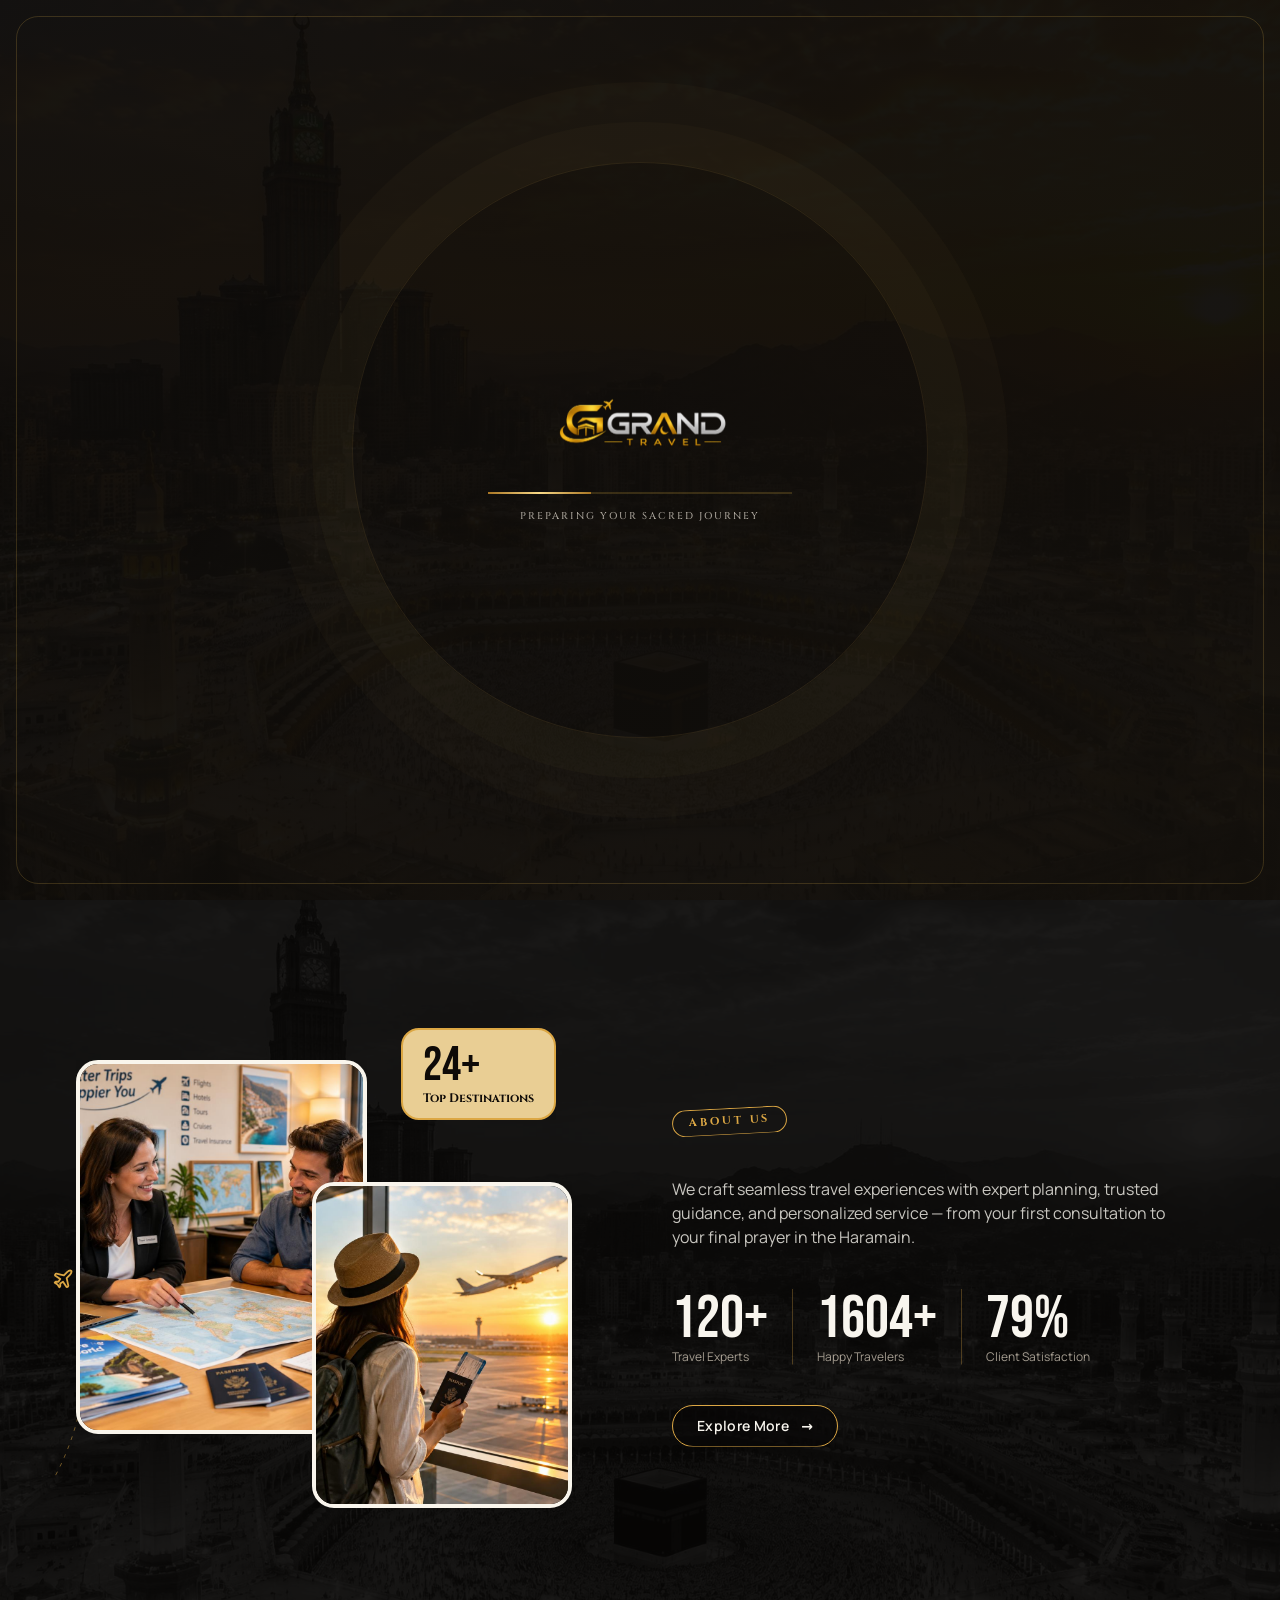
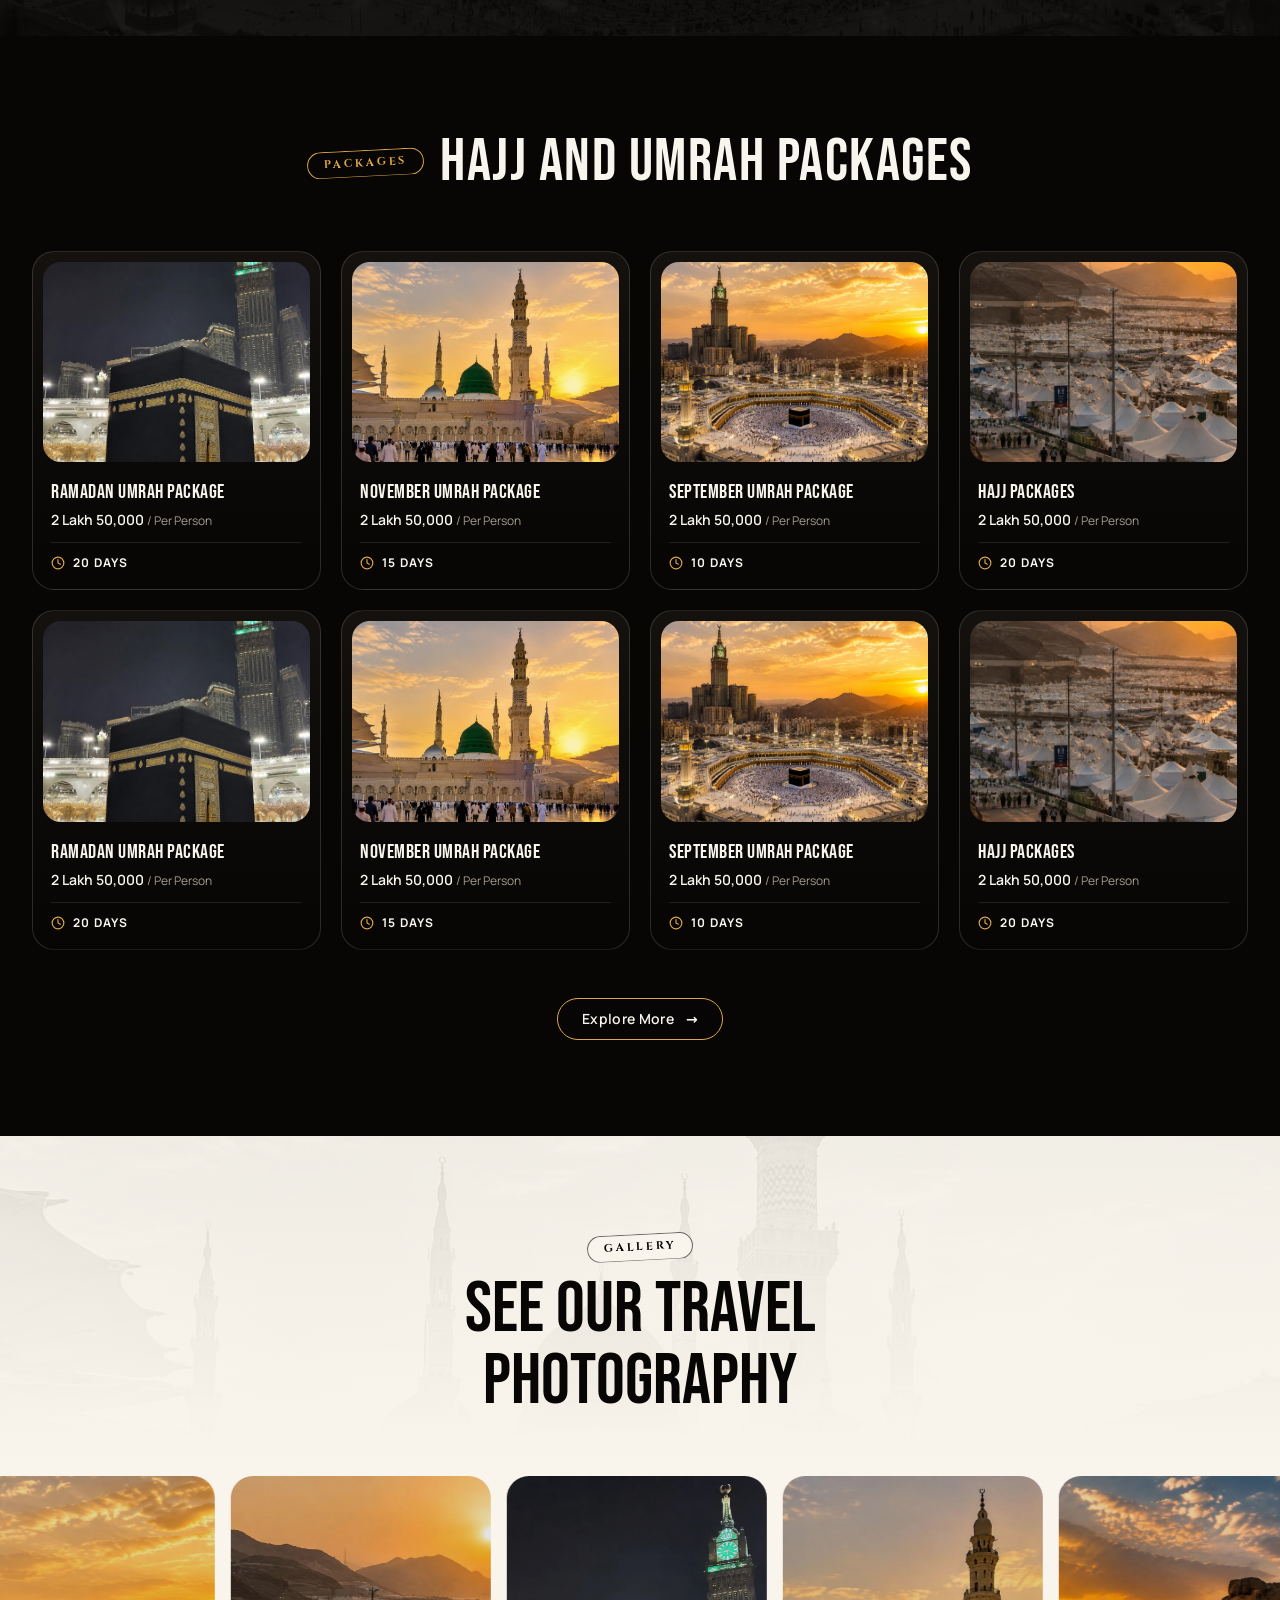
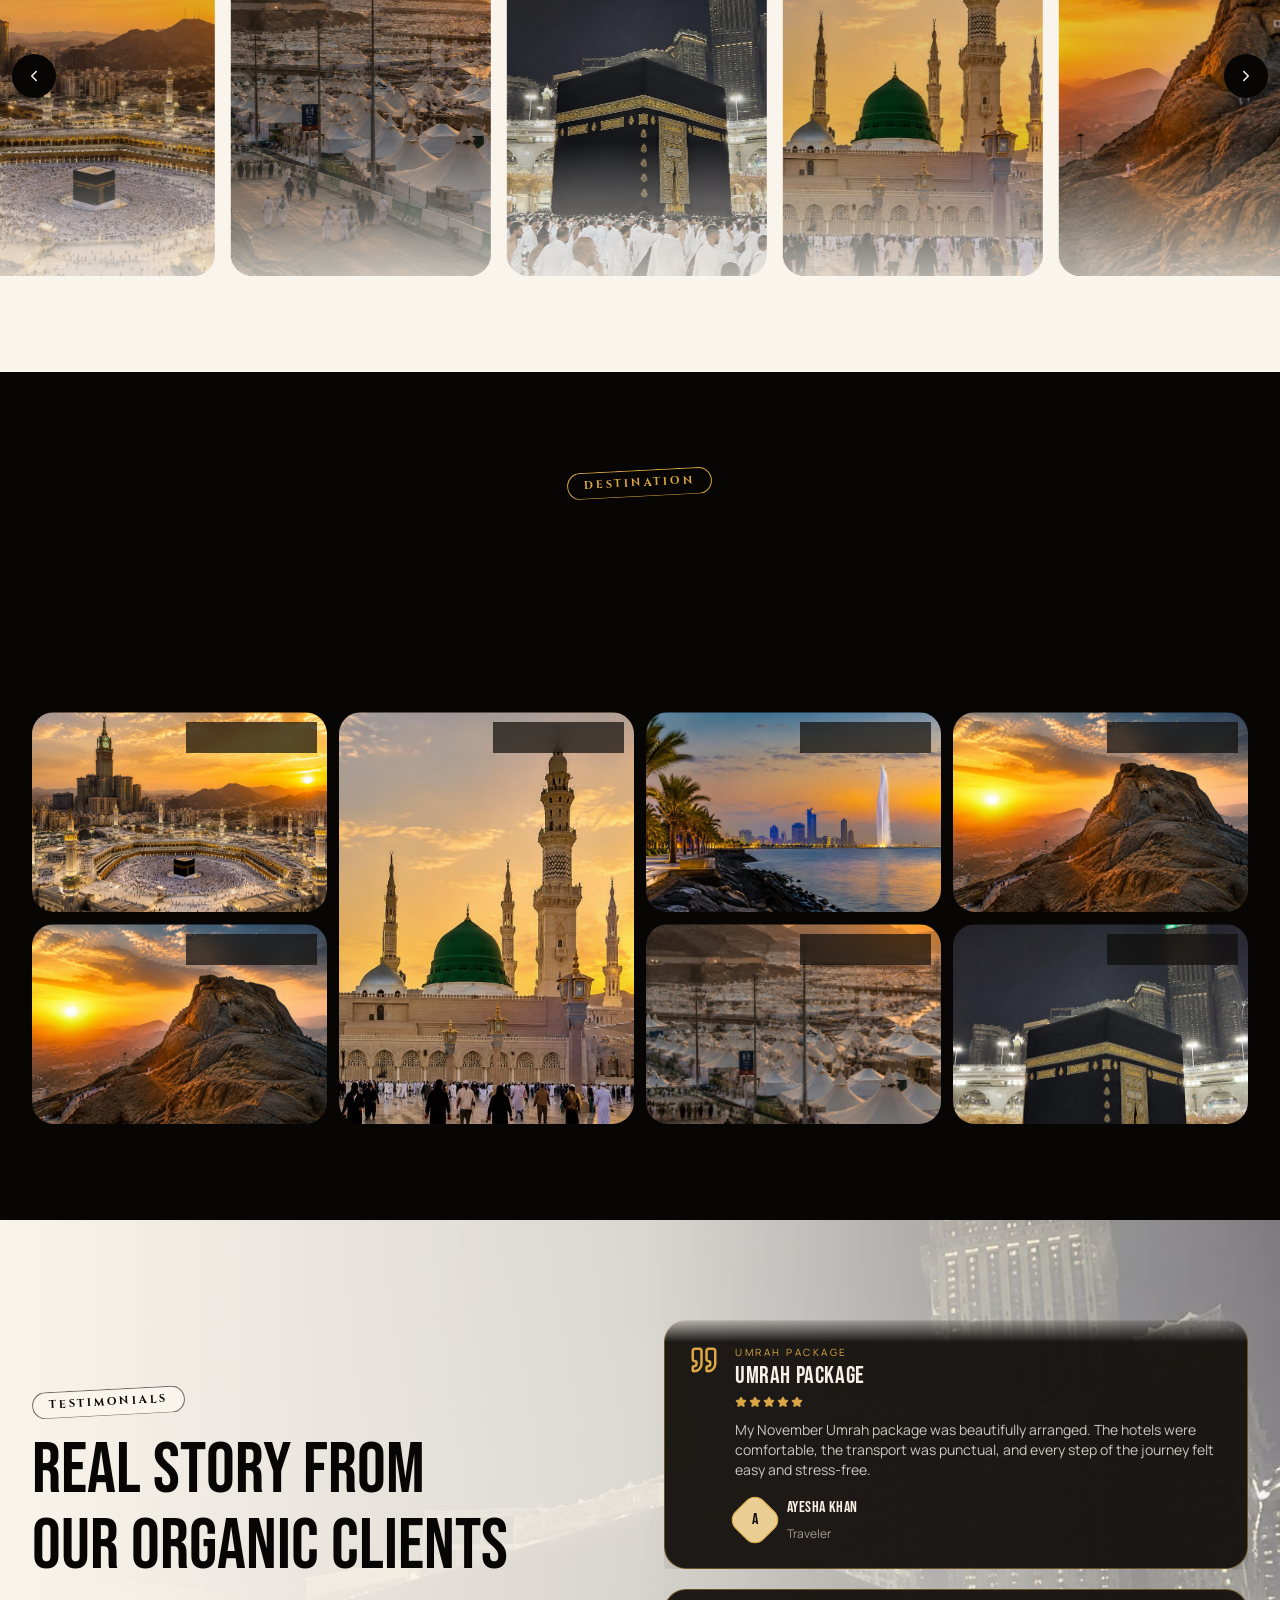
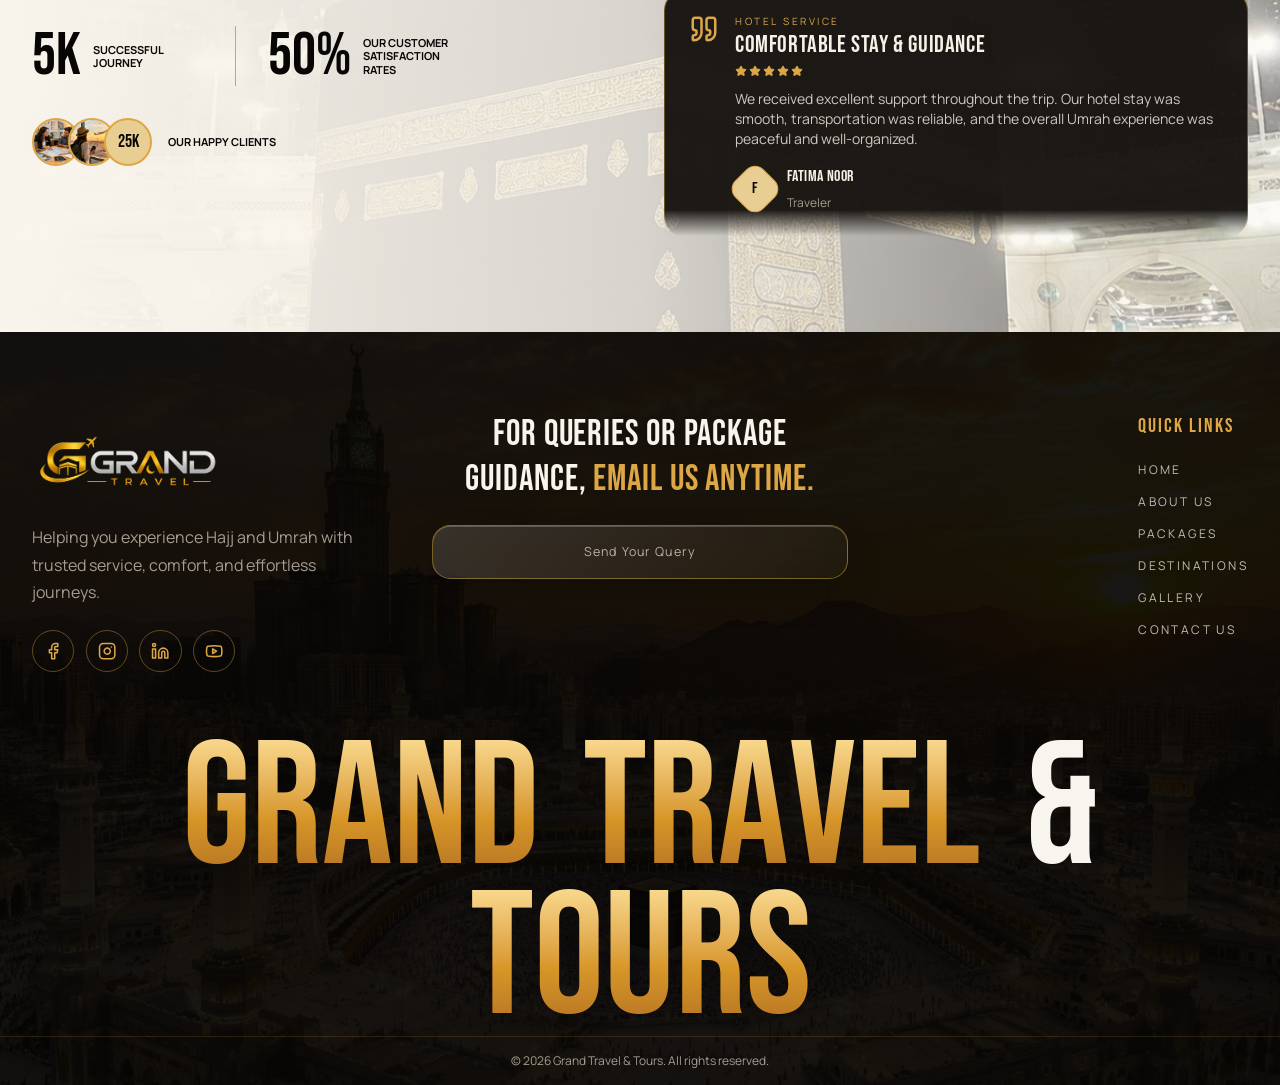
<file: index.html>
<!doctype html>
<html lang="en" class="bg-ink">
  <head>
    <meta charset="utf-8"/>
    <meta name="viewport" content="width=device-width, initial-scale=1"/>
    <title>Grand Travel &amp; Tours | Hajj, Umrah &amp; Premium Travel Services</title>
    <meta name="description" content="Begin a blessed journey of Hajj &amp; Umrah through Makkah, Madinah and Jeddah with Grand Travel &amp; Tours."/>
    <meta property="og:title" content="Grand Travel &amp; Tours | Hajj, Umrah &amp; Premium Travel"/>
    <meta property="og:description" content="Premium Hajj and Umrah packages with trusted guidance and comfort."/>
    <meta property="og:type" content="website"/>
    <meta name="twitter:card" content="summary_large_image"/>
    <meta property="og:site_name" content="Grand Travel & Tours"/>
    <link rel="icon" href="./favicon.png" type="image/png"/>
    <link rel="stylesheet" href="./assets/css/fonts.css"/>
    <link rel="stylesheet" href="./assets/css/style.css"/>
    <link rel="stylesheet" href="./assets/css/extra.css"/>
    <script>
      document.documentElement.classList.add("js");
      try {
        if (!sessionStorage.getItem("grandtravel-intro-v1")) {
          document.documentElement.classList.add("gt-intro-pending");
          sessionStorage.setItem("grandtravel-intro-v1", "1");
        }
      } catch (_) {
        document.documentElement.classList.add("gt-intro-pending");
      }
      setTimeout(function () { document.documentElement.classList.remove("gt-intro-pending"); }, 4000);
    </script>
    <script type="application/ld+json">
      {
        "@context": "https://schema.org",
        "@type": "TravelAgency",
        "name": "Grand Travel & Tours",
        "description": "Hajj, Umrah and premium travel services."
      }
    </script>
  </head>
  <body>
    <div class="gt-intro" data-site-intro aria-hidden="true">
      <div class="gt-intro-content">
        <img src="./assets/images/logo.png" alt=""/>
        <div class="gt-intro-loader"><span></span></div>
        <p>Preparing your sacred journey</p>
      </div>
    </div>
    <!-- Plain HTML + CSS + JavaScript version. Behaviour is in assets/js/main.js -->
    <div id="root">
      <link rel="preload" as="image" href="./assets/images/logo.png"/>
      <link rel="preload" as="image" href="./assets/images/makkah.jpg" fetchpriority="high"/>
      <link rel="preload" as="image" href="./assets/images/madinah.jpg"/>
      <link rel="preload" as="image" href="./assets/images/jeddah.jpg"/>
      <link rel="preload" as="image" href="./assets/images/jabal-noor.jpg"/>
      <link rel="preload" as="image" href="./assets/images/consult.jpg"/>
      <link rel="preload" as="image" href="./assets/images/traveler.jpg"/>
      <div aria-hidden="true" class="fixed inset-x-0 top-0 z-[60] h-[2px] origin-left bg-gold-gradient" data-progress></div>
      <!-- HEADER AND NAVIGATION -->
      <header class="fixed inset-x-0 top-0 z-50 transition-all duration-500 py-4">
        <div class="mx-auto flex max-w-7xl items-center justify-between gap-6 px-5 lg:px-8">
          <a aria-label="Grand Travel home" class="shrink-0" href="index.html" data-status="active" aria-current="page">
            <img src="./assets/images/logo.png" alt="Grand Travel" class="h-10 w-auto lg:h-12"/></a>
          <nav aria-label="Main" class="hidden items-center gap-1 rounded-full border border-foreground/15 bg-ink/30 px-3 py-1.5 backdrop-blur-md lg:flex">
            <div class="inline-block">
              <a data-cursor="link" class="group relative block px-4 py-1.5 text-[13px] font-medium text-foreground/75 transition-colors hover:text-foreground data-[status=active]:text-gold" href="index.html" data-status="active" aria-current="page"> Home
                <span class="absolute inset-x-4 -bottom-0.5 h-px origin-left scale-x-0 bg-gold transition-transform duration-500 group-hover:scale-x-100 group-data-[status=active]:scale-x-100"></span></a>
            </div>
            <div class="inline-block">
              <a data-cursor="link" class="group relative block px-4 py-1.5 text-[13px] font-medium text-foreground/75 transition-colors hover:text-foreground data-[status=active]:text-gold" href="about.html"> About Us
                <span class="absolute inset-x-4 -bottom-0.5 h-px origin-left scale-x-0 bg-gold transition-transform duration-500 group-hover:scale-x-100 group-data-[status=active]:scale-x-100"></span></a>
            </div>
            <div class="inline-block">
              <a data-cursor="link" class="group relative block px-4 py-1.5 text-[13px] font-medium text-foreground/75 transition-colors hover:text-foreground data-[status=active]:text-gold" href="packages.html"> Packages
                <span class="absolute inset-x-4 -bottom-0.5 h-px origin-left scale-x-0 bg-gold transition-transform duration-500 group-hover:scale-x-100 group-data-[status=active]:scale-x-100"></span></a>
            </div>
            <div class="inline-block">
              <a data-cursor="link" class="group relative block px-4 py-1.5 text-[13px] font-medium text-foreground/75 transition-colors hover:text-foreground data-[status=active]:text-gold" href="destinations.html"> Destinations
                <span class="absolute inset-x-4 -bottom-0.5 h-px origin-left scale-x-0 bg-gold transition-transform duration-500 group-hover:scale-x-100 group-data-[status=active]:scale-x-100"></span></a>
            </div>
            <div class="inline-block">
              <a data-cursor="link" class="group relative block px-4 py-1.5 text-[13px] font-medium text-foreground/75 transition-colors hover:text-foreground data-[status=active]:text-gold" href="gallery.html"> Gallery
                <span class="absolute inset-x-4 -bottom-0.5 h-px origin-left scale-x-0 bg-gold transition-transform duration-500 group-hover:scale-x-100 group-data-[status=active]:scale-x-100"></span></a>
            </div>
            <div class="inline-block">
              <a data-cursor="link" class="group relative block px-4 py-1.5 text-[13px] font-medium text-foreground/75 transition-colors hover:text-foreground data-[status=active]:text-gold" href="contact.html"> Contact Us
                <span class="absolute inset-x-4 -bottom-0.5 h-px origin-left scale-x-0 bg-gold transition-transform duration-500 group-hover:scale-x-100 group-data-[status=active]:scale-x-100"></span></a>
            </div>
          </nav>
          <div class="items-center gap-2 hidden xl:flex">
            <a href="https://facebook.com" target="_blank" rel="noreferrer" aria-label="Facebook" data-cursor="link" class="grid h-8 w-8 place-items-center rounded-full border border-gold/40 text-gold transition-colors hover:bg-gold hover:text-primary-foreground">
              <svg xmlns="http://www.w3.org/2000/svg" width="13" height="13" viewBox="0 0 24 24" fill="none" stroke="currentColor" stroke-width="2" stroke-linecap="round" stroke-linejoin="round" class="lucide lucide-facebook" aria-hidden="true">
                <path d="M18 2h-3a5 5 0 0 0-5 5v3H7v4h3v8h4v-8h3l1-4h-4V7a1 1 0 0 1 1-1h3z"></path>
              </svg>
            </a>
            <a href="https://instagram.com" target="_blank" rel="noreferrer" aria-label="Instagram" data-cursor="link" class="grid h-8 w-8 place-items-center rounded-full border border-gold/40 text-gold transition-colors hover:bg-gold hover:text-primary-foreground">
              <svg xmlns="http://www.w3.org/2000/svg" width="13" height="13" viewBox="0 0 24 24" fill="none" stroke="currentColor" stroke-width="2" stroke-linecap="round" stroke-linejoin="round" class="lucide lucide-instagram" aria-hidden="true">
                <rect width="20" height="20" x="2" y="2" rx="5" ry="5"></rect>
                <path d="M16 11.37A4 4 0 1 1 12.63 8 4 4 0 0 1 16 11.37z"></path>
                <line x1="17.5" x2="17.51" y1="6.5" y2="6.5"></line>
              </svg>
            </a>
            <a href="https://linkedin.com" target="_blank" rel="noreferrer" aria-label="LinkedIn" data-cursor="link" class="grid h-8 w-8 place-items-center rounded-full border border-gold/40 text-gold transition-colors hover:bg-gold hover:text-primary-foreground">
              <svg xmlns="http://www.w3.org/2000/svg" width="13" height="13" viewBox="0 0 24 24" fill="none" stroke="currentColor" stroke-width="2" stroke-linecap="round" stroke-linejoin="round" class="lucide lucide-linkedin" aria-hidden="true">
                <path d="M16 8a6 6 0 0 1 6 6v7h-4v-7a2 2 0 0 0-2-2 2 2 0 0 0-2 2v7h-4v-7a6 6 0 0 1 6-6z"></path>
                <rect width="4" height="12" x="2" y="9"></rect>
                <circle cx="4" cy="4" r="2"></circle>
              </svg>
            </a>
            <a href="https://youtube.com" target="_blank" rel="noreferrer" aria-label="YouTube" data-cursor="link" class="grid h-8 w-8 place-items-center rounded-full border border-gold/40 text-gold transition-colors hover:bg-gold hover:text-primary-foreground">
              <svg xmlns="http://www.w3.org/2000/svg" width="13" height="13" viewBox="0 0 24 24" fill="none" stroke="currentColor" stroke-width="2" stroke-linecap="round" stroke-linejoin="round" class="lucide lucide-youtube" aria-hidden="true">
                <path d="M2.5 17a24.12 24.12 0 0 1 0-10 2 2 0 0 1 1.4-1.4 49.56 49.56 0 0 1 16.2 0A2 2 0 0 1 21.5 7a24.12 24.12 0 0 1 0 10 2 2 0 0 1-1.4 1.4 49.55 49.55 0 0 1-16.2 0A2 2 0 0 1 2.5 17"></path>
                <path d="m10 15 5-3-5-3z"></path>
              </svg>
            </a>
          </div>
                    <button type="button" aria-label="Open menu" aria-expanded="false" aria-controls="gt-menu" class="gt-menu-trigger lg:hidden" data-cursor="link">
            <span></span><span></span><span></span>
          </button>
        </div>
      </header>
      <!-- MAIN PAGE CONTENT -->
      <main>
        <!-- HERO SLIDER -->
        <section class="relative h-[100svh] min-h-[640px] overflow-hidden" aria-roledescription="carousel" aria-label="Destinations">
          <div class="absolute inset-0">
            <img src="./assets/images/makkah.jpg" alt="Makkah skyline" fetchpriority="high" class="absolute inset-0 h-full w-full object-cover" style="opacity: 1; transform: scale(1.02)"/>
          </div>
          <div class="absolute inset-0 bg-gradient-to-r from-ink/80 via-ink/30 to-transparent"></div>
          <div class="absolute inset-x-0 top-0 h-40 bg-gradient-to-b from-ink/60 to-transparent"></div>
          <div class="relative mx-auto flex h-full max-w-7xl flex-col justify-center px-5 pb-40 lg:px-8">
            <div class="max-w-xl">
              <p class="flex items-center gap-3 font-serif text-xs uppercase text-gold-soft" data-reveal="fade">
                <span class="h-px w-8 bg-gold"></span>
                Sacred Journey</p>
              <h1 class="mt-3 overflow-hidden font-serif text-6xl font-bold leading-none sm:text-8xl lg:text-[8.5rem]">
                <span class="block text-gold-gradient"> MAKKAH </span>
              </h1>
              <div class="mt-3 flex w-64 origin-left items-center gap-2 text-gold" data-reveal="line">
                <span class="h-px flex-1 bg-gold/70"></span>
                ✦
                <span class="h-px flex-1 bg-gold/70"></span>
              </div>
              <p class="mt-5 max-w-md text-base text-foreground/85 sm:text-lg" data-reveal="up">
                Begin a blessed journey of Hajj &amp; Umrah through Makkah, Madinah and Jeddah.
              </p>
              <div class="mt-8" data-reveal="up">
                <div class="inline-block">
                  <a href="destinations.html">
                    <span data-cursor="button" class="group relative inline-flex items-center gap-3 overflow-hidden rounded-full border border-gold px-6 py-2.5 text-sm font-semibold tracking-wide transition-colors duration-500 bg-ink/60 text-foreground hover:text-primary-foreground">
                      <span class="absolute inset-0 -translate-x-full bg-gold-gradient transition-transform duration-500 ease-out group-hover:translate-x-0"></span>
                      <span class="relative">Explore Now</span>
                      <span class="relative transition-transform duration-300 group-hover:translate-x-1"> → </span></span></a>
                </div>
              </div>
            </div>
          </div>
          <div class="absolute bottom-24 right-4 z-10 sm:right-8 lg:right-[max(2rem,calc((100vw-80rem)/2+2rem))]">
            <div class="flex gap-3">
              <button data-cursor="view" aria-label="Show Madinah" class="group relative h-36 w-24 overflow-hidden rounded-2xl border border-foreground/30 shadow-xl sm:h-44 sm:w-32" data-reveal="up">
                <img src="./assets/images/madinah.jpg" alt="" class="absolute inset-0 h-full w-full object-cover transition-transform duration-700 group-hover:scale-110"/>
                <span class="absolute inset-0 bg-gradient-to-t from-ink/90 via-transparent"></span>
                <span class="absolute inset-x-2 bottom-2 text-left text-xs font-semibold"> Madinah </span></button>
              <button data-cursor="view" aria-label="Show Jeddah" class="group relative h-36 w-24 overflow-hidden rounded-2xl border border-foreground/30 shadow-xl sm:h-44 sm:w-32" data-reveal="up">
                <img src="./assets/images/jeddah.jpg" alt="" class="absolute inset-0 h-full w-full object-cover transition-transform duration-700 group-hover:scale-110"/>
                <span class="absolute inset-0 bg-gradient-to-t from-ink/90 via-transparent"></span>
                <span class="absolute inset-x-2 bottom-2 text-left text-xs font-semibold"> Jeddah </span></button>
              <button data-cursor="view" aria-label="Show Jabal Al-Noor" class="group relative h-36 w-24 overflow-hidden rounded-2xl border border-foreground/30 shadow-xl sm:h-44 sm:w-32" data-reveal="up">
                <img src="./assets/images/jabal-noor.jpg" alt="" class="absolute inset-0 h-full w-full object-cover transition-transform duration-700 group-hover:scale-110"/>
                <span class="absolute inset-0 bg-gradient-to-t from-ink/90 via-transparent"></span>
                <span class="absolute inset-x-2 bottom-2 text-left text-xs font-semibold"> Jabal Al-Noor </span></button>
            </div>
            <div class="mt-4 flex items-center justify-center gap-3">
              <button data-cursor="prev" aria-label="Previous slide" class="grid h-8 w-8 place-items-center rounded-full border border-foreground/40 bg-ink/50 hover:border-gold hover:text-gold">
                <svg xmlns="http://www.w3.org/2000/svg" width="14" height="14" viewBox="0 0 24 24" fill="none" stroke="currentColor" stroke-width="2" stroke-linecap="round" stroke-linejoin="round" class="lucide lucide-chevron-left" aria-hidden="true">
                  <path d="m15 18-6-6 6-6"></path>
                </svg>
              </button>
              <button aria-label="Go to Makkah" class="h-1.5 rounded-full transition-all duration-500 w-6 bg-gold"></button>
              <button aria-label="Go to Madinah" class="h-1.5 rounded-full transition-all duration-500 w-1.5 bg-foreground/50"></button>
              <button aria-label="Go to Jeddah" class="h-1.5 rounded-full transition-all duration-500 w-1.5 bg-foreground/50"></button>
              <button aria-label="Go to Jabal Al-Noor" class="h-1.5 rounded-full transition-all duration-500 w-1.5 bg-foreground/50"></button>
              <button data-cursor="next" aria-label="Next slide" class="grid h-8 w-8 place-items-center rounded-full border border-foreground/40 bg-ink/50 hover:border-gold hover:text-gold">
                <svg xmlns="http://www.w3.org/2000/svg" width="14" height="14" viewBox="0 0 24 24" fill="none" stroke="currentColor" stroke-width="2" stroke-linecap="round" stroke-linejoin="round" class="lucide lucide-chevron-right" aria-hidden="true">
                  <path d="m9 18 6-6-6-6"></path>
                </svg>
              </button>
            </div>
          </div>
        </section>
        <!-- END: HERO SLIDER -->
        <!-- ABOUT PREVIEW -->
        <section class="relative overflow-hidden bg-ink py-24 lg:py-32">
          <img src="./assets/images/makkah.jpg" alt="" aria-hidden="true" loading="lazy" class="absolute inset-0 h-[120%] w-full object-cover opacity-[0.08] grayscale" style="transform: translateY(-8%)"/>
          <div class="relative mx-auto grid max-w-7xl items-center gap-16 px-5 lg:grid-cols-2 lg:px-8">
            <div class="relative mx-auto h-[420px] w-full max-w-[520px] sm:h-[480px]">
              <svg xmlns="http://www.w3.org/2000/svg" width="22" height="22" viewBox="0 0 24 24" fill="none" stroke="currentColor" stroke-width="2" stroke-linecap="round" stroke-linejoin="round" class="lucide lucide-plane absolute -left-2 top-1/2 text-gold" aria-hidden="true">
                <path d="M17.8 19.2 16 11l3.5-3.5C21 6 21.5 4 21 3c-1-.5-3 0-4.5 1.5L13 8 4.8 6.2c-.5-.1-.9.1-1.1.5l-.3.5c-.2.5-.1 1 .3 1.3L9 12l-2 3H4l-1 1 3 2 2 3 1-1v-3l3-2 3.5 5.3c.3.4.8.5 1.3.3l.5-.2c.4-.3.6-.7.5-1.2z"></path>
              </svg>
              <svg aria-hidden="true" class="absolute -left-6 top-10 h-[90%] w-24 text-gold/50" viewBox="0 0 100 400" fill="none">
                <path d="M90 0 C 0 100, 100 250, 20 400" stroke="currentColor" stroke-dasharray="4 6"></path>
              </svg>
              <div class="absolute left-4 top-8 h-[78%] w-[56%] overflow-hidden rounded-2xl border-4 border-ivory shadow-2xl" data-reveal="up">
                <img src="./assets/images/consult.jpg" alt="Travel consultant planning a trip with a couple" loading="lazy" class="h-full w-full object-cover transition-transform duration-1000 hover:scale-105"/>
              </div>
              <div class="absolute bottom-0 right-2 h-[68%] w-[50%] overflow-hidden rounded-2xl border-4 border-ivory shadow-2xl" data-reveal="up">
                <img src="./assets/images/traveler.jpg" alt="Traveler with passport at the airport" loading="lazy" class="h-full w-full object-cover transition-transform duration-1000 hover:scale-105"/>
              </div>
              <div class="absolute right-6 top-0 rounded-xl border-2 border-gold bg-gold-soft px-5 py-3 text-primary-foreground shadow-xl" data-reveal="up">
                <span class="font-display text-5xl leading-none" data-count="30" data-suffix="+">30+</span>
                <p class="font-serif text-xs font-semibold">Top Destinations</p>
              </div>
            </div>
            <div>
              <div class="flex flex-wrap items-center gap-5">
                <span class="inline-block -rotate-3 rounded-full border px-4 py-1 font-serif text-[11px] font-semibold uppercase tracking-[0.25em] border-gold text-gold" data-reveal="label">
                  About Us
                </span>
                <h2 class="font-display text-5xl text-gold-gradient lg:text-6xl">
                  <span class="block overflow-hidden pb-[0.05em]">
                    <span class="block" data-reveal="mask"> Grand Travel &amp; Tours </span></span>
                </h2>
              </div>
              <div data-reveal="up">
                <p class="mt-6 max-w-lg text-foreground/80">
                  We craft seamless travel experiences with expert planning, trusted guidance, and personalized service — from your first consultation to your final prayer in the Haramain.
                </p>
              </div>
              <div data-reveal="up">
                <div class="flex flex-wrap gap-y-4 mt-10">
                  <div class="pr-6">
                    <span class="font-display text-5xl text-foreground lg:text-6xl" data-count="150" data-suffix="+">150+</span>
                    <p class="text-xs text-muted-foreground">Travel Experts</p>
                  </div>
                  <div class="pr-6 border-l border-gold/30 pl-6">
                    <span class="font-display text-5xl text-foreground lg:text-6xl" data-count="2000" data-suffix="+">2000+</span>
                    <p class="text-xs text-muted-foreground">Happy Travelers</p>
                  </div>
                  <div class="pr-6 border-l border-gold/30 pl-6">
                    <span class="font-display text-5xl text-foreground lg:text-6xl" data-count="98" data-suffix="%">98%</span>
                    <p class="text-xs text-muted-foreground">Client Satisfaction</p>
                  </div>
                </div>
              </div>
              <div class="mt-10" data-reveal="up">
                <div class="inline-block">
                  <a href="about.html">
                    <span data-cursor="button" class="group relative inline-flex items-center gap-3 overflow-hidden rounded-full border border-gold px-6 py-2.5 text-sm font-semibold tracking-wide transition-colors duration-500 bg-ink/60 text-foreground hover:text-primary-foreground">
                      <span class="absolute inset-0 -translate-x-full bg-gold-gradient transition-transform duration-500 ease-out group-hover:translate-x-0"></span>
                      <span class="relative">Explore More</span>
                      <span class="relative transition-transform duration-300 group-hover:translate-x-1"> → </span></span></a>
                </div>
              </div>
            </div>
          </div>
        </section>
        <!-- END: ABOUT PREVIEW -->
        <!-- HAJJ AND UMRAH PACKAGES -->
        <section class="bg-ink py-24">
          <div class="mx-auto max-w-7xl px-5 lg:px-8">
            <div class="flex flex-col items-center justify-center gap-4 text-center md:flex-row">
              <span class="inline-block -rotate-3 rounded-full border px-4 py-1 font-serif text-[11px] font-semibold uppercase tracking-[0.25em] border-gold text-gold" data-reveal="label">
                Packages
              </span>
              <h2 class="font-display text-5xl tracking-wide md:text-6xl">
                <span class="block overflow-hidden pb-[0.05em]">
                  <span class="block" data-reveal="mask"> Hajj and Umrah Packages </span></span>
              </h2>
            </div>
            <div class="mt-14 grid gap-5 sm:grid-cols-2 lg:grid-cols-4">
              <article class="group relative overflow-hidden rounded-2xl border border-foreground/15 bg-gradient-to-b from-ink-2 to-ink p-2.5 transition-all duration-500 hover:-translate-y-1.5 hover:border-gold/70 hover:shadow-[0_20px_50px_-20px_var(--gold)]" data-reveal="up">
                <a data-cursor="view" class="block" href="packages.html">
                  <div class="relative aspect-[4/3] overflow-hidden rounded-xl">
                    <img src="./assets/images/kaaba-night.jpg" alt="Ramadan Umrah Package" loading="lazy" class="h-full w-full object-cover transition-transform duration-[1200ms] group-hover:scale-110"/>
                    <span class="absolute right-3 top-3 grid h-9 w-9 translate-y-2 place-items-center rounded-full bg-gold text-primary-foreground opacity-0 transition-all duration-500 group-hover:translate-y-0 group-hover:opacity-100">
                      <svg xmlns="http://www.w3.org/2000/svg" width="16" height="16" viewBox="0 0 24 24" fill="none" stroke="currentColor" stroke-width="2" stroke-linecap="round" stroke-linejoin="round" class="lucide lucide-arrow-up-right" aria-hidden="true">
                        <path d="M7 7h10v10"></path>
                        <path d="M7 17 17 7"></path>
                      </svg>
                    </span>
                  </div>
                  <div class="px-2 pb-2 pt-4">
                    <h3 class="font-display text-xl tracking-wide">Ramadan Umrah Package</h3>
                    <p class="mt-1 text-sm font-semibold"> 2 Lakh 50,000 <!-- -->
                      <span class="text-xs font-normal text-muted-foreground">/ Per Person</span></p>
                    <div class="mt-3 flex items-center gap-2 border-t border-foreground/10 pt-3 text-xs font-bold tracking-widest">
                      <svg xmlns="http://www.w3.org/2000/svg" width="14" height="14" viewBox="0 0 24 24" fill="none" stroke="currentColor" stroke-width="2" stroke-linecap="round" stroke-linejoin="round" class="lucide lucide-clock text-gold" aria-hidden="true">
                        <circle cx="12" cy="12" r="10"></circle>
                        <path d="M12 6v6l4 2"></path>
                      </svg>
                      20 <!-- --> DAYS
                    </div>
                  </div>
                </a>
              </article>
              <article class="group relative overflow-hidden rounded-2xl border border-foreground/15 bg-gradient-to-b from-ink-2 to-ink p-2.5 transition-all duration-500 hover:-translate-y-1.5 hover:border-gold/70 hover:shadow-[0_20px_50px_-20px_var(--gold)]" data-reveal="up">
                <a data-cursor="view" class="block" href="packages.html">
                  <div class="relative aspect-[4/3] overflow-hidden rounded-xl">
                    <img src="./assets/images/madinah.jpg" alt="November Umrah Package" loading="lazy" class="h-full w-full object-cover transition-transform duration-[1200ms] group-hover:scale-110"/>
                    <span class="absolute right-3 top-3 grid h-9 w-9 translate-y-2 place-items-center rounded-full bg-gold text-primary-foreground opacity-0 transition-all duration-500 group-hover:translate-y-0 group-hover:opacity-100">
                      <svg xmlns="http://www.w3.org/2000/svg" width="16" height="16" viewBox="0 0 24 24" fill="none" stroke="currentColor" stroke-width="2" stroke-linecap="round" stroke-linejoin="round" class="lucide lucide-arrow-up-right" aria-hidden="true">
                        <path d="M7 7h10v10"></path>
                        <path d="M7 17 17 7"></path>
                      </svg>
                    </span>
                  </div>
                  <div class="px-2 pb-2 pt-4">
                    <h3 class="font-display text-xl tracking-wide">November Umrah Package</h3>
                    <p class="mt-1 text-sm font-semibold"> 2 Lakh 50,000 <!-- -->
                      <span class="text-xs font-normal text-muted-foreground">/ Per Person</span></p>
                    <div class="mt-3 flex items-center gap-2 border-t border-foreground/10 pt-3 text-xs font-bold tracking-widest">
                      <svg xmlns="http://www.w3.org/2000/svg" width="14" height="14" viewBox="0 0 24 24" fill="none" stroke="currentColor" stroke-width="2" stroke-linecap="round" stroke-linejoin="round" class="lucide lucide-clock text-gold" aria-hidden="true">
                        <circle cx="12" cy="12" r="10"></circle>
                        <path d="M12 6v6l4 2"></path>
                      </svg>
                      15 <!-- --> DAYS
                    </div>
                  </div>
                </a>
              </article>
              <article class="group relative overflow-hidden rounded-2xl border border-foreground/15 bg-gradient-to-b from-ink-2 to-ink p-2.5 transition-all duration-500 hover:-translate-y-1.5 hover:border-gold/70 hover:shadow-[0_20px_50px_-20px_var(--gold)]" data-reveal="up">
                <a data-cursor="view" class="block" href="packages.html">
                  <div class="relative aspect-[4/3] overflow-hidden rounded-xl">
                    <img src="./assets/images/makkah.jpg" alt="September Umrah Package" loading="lazy" class="h-full w-full object-cover transition-transform duration-[1200ms] group-hover:scale-110"/>
                    <span class="absolute right-3 top-3 grid h-9 w-9 translate-y-2 place-items-center rounded-full bg-gold text-primary-foreground opacity-0 transition-all duration-500 group-hover:translate-y-0 group-hover:opacity-100">
                      <svg xmlns="http://www.w3.org/2000/svg" width="16" height="16" viewBox="0 0 24 24" fill="none" stroke="currentColor" stroke-width="2" stroke-linecap="round" stroke-linejoin="round" class="lucide lucide-arrow-up-right" aria-hidden="true">
                        <path d="M7 7h10v10"></path>
                        <path d="M7 17 17 7"></path>
                      </svg>
                    </span>
                  </div>
                  <div class="px-2 pb-2 pt-4">
                    <h3 class="font-display text-xl tracking-wide">September Umrah Package</h3>
                    <p class="mt-1 text-sm font-semibold"> 2 Lakh 50,000 <!-- -->
                      <span class="text-xs font-normal text-muted-foreground">/ Per Person</span></p>
                    <div class="mt-3 flex items-center gap-2 border-t border-foreground/10 pt-3 text-xs font-bold tracking-widest">
                      <svg xmlns="http://www.w3.org/2000/svg" width="14" height="14" viewBox="0 0 24 24" fill="none" stroke="currentColor" stroke-width="2" stroke-linecap="round" stroke-linejoin="round" class="lucide lucide-clock text-gold" aria-hidden="true">
                        <circle cx="12" cy="12" r="10"></circle>
                        <path d="M12 6v6l4 2"></path>
                      </svg>
                      10 <!-- --> DAYS
                    </div>
                  </div>
                </a>
              </article>
              <article class="group relative overflow-hidden rounded-2xl border border-foreground/15 bg-gradient-to-b from-ink-2 to-ink p-2.5 transition-all duration-500 hover:-translate-y-1.5 hover:border-gold/70 hover:shadow-[0_20px_50px_-20px_var(--gold)]" data-reveal="up">
                <a data-cursor="view" class="block" href="packages.html">
                  <div class="relative aspect-[4/3] overflow-hidden rounded-xl">
                    <img src="./assets/images/mina.jpg" alt="Hajj Packages" loading="lazy" class="h-full w-full object-cover transition-transform duration-[1200ms] group-hover:scale-110"/>
                    <span class="absolute right-3 top-3 grid h-9 w-9 translate-y-2 place-items-center rounded-full bg-gold text-primary-foreground opacity-0 transition-all duration-500 group-hover:translate-y-0 group-hover:opacity-100">
                      <svg xmlns="http://www.w3.org/2000/svg" width="16" height="16" viewBox="0 0 24 24" fill="none" stroke="currentColor" stroke-width="2" stroke-linecap="round" stroke-linejoin="round" class="lucide lucide-arrow-up-right" aria-hidden="true">
                        <path d="M7 7h10v10"></path>
                        <path d="M7 17 17 7"></path>
                      </svg>
                    </span>
                  </div>
                  <div class="px-2 pb-2 pt-4">
                    <h3 class="font-display text-xl tracking-wide">Hajj Packages</h3>
                    <p class="mt-1 text-sm font-semibold"> 2 Lakh 50,000 <!-- -->
                      <span class="text-xs font-normal text-muted-foreground">/ Per Person</span></p>
                    <div class="mt-3 flex items-center gap-2 border-t border-foreground/10 pt-3 text-xs font-bold tracking-widest">
                      <svg xmlns="http://www.w3.org/2000/svg" width="14" height="14" viewBox="0 0 24 24" fill="none" stroke="currentColor" stroke-width="2" stroke-linecap="round" stroke-linejoin="round" class="lucide lucide-clock text-gold" aria-hidden="true">
                        <circle cx="12" cy="12" r="10"></circle>
                        <path d="M12 6v6l4 2"></path>
                      </svg>
                      20 <!-- --> DAYS
                    </div>
                  </div>
                </a>
              </article>
              <article class="group relative overflow-hidden rounded-2xl border border-foreground/15 bg-gradient-to-b from-ink-2 to-ink p-2.5 transition-all duration-500 hover:-translate-y-1.5 hover:border-gold/70 hover:shadow-[0_20px_50px_-20px_var(--gold)]" data-reveal="up">
                <a data-cursor="view" class="block" href="packages.html">
                  <div class="relative aspect-[4/3] overflow-hidden rounded-xl">
                    <img src="./assets/images/kaaba-night.jpg" alt="Ramadan Umrah Package" loading="lazy" class="h-full w-full object-cover transition-transform duration-[1200ms] group-hover:scale-110"/>
                    <span class="absolute right-3 top-3 grid h-9 w-9 translate-y-2 place-items-center rounded-full bg-gold text-primary-foreground opacity-0 transition-all duration-500 group-hover:translate-y-0 group-hover:opacity-100">
                      <svg xmlns="http://www.w3.org/2000/svg" width="16" height="16" viewBox="0 0 24 24" fill="none" stroke="currentColor" stroke-width="2" stroke-linecap="round" stroke-linejoin="round" class="lucide lucide-arrow-up-right" aria-hidden="true">
                        <path d="M7 7h10v10"></path>
                        <path d="M7 17 17 7"></path>
                      </svg>
                    </span>
                  </div>
                  <div class="px-2 pb-2 pt-4">
                    <h3 class="font-display text-xl tracking-wide">Ramadan Umrah Package</h3>
                    <p class="mt-1 text-sm font-semibold"> 2 Lakh 50,000 <!-- -->
                      <span class="text-xs font-normal text-muted-foreground">/ Per Person</span></p>
                    <div class="mt-3 flex items-center gap-2 border-t border-foreground/10 pt-3 text-xs font-bold tracking-widest">
                      <svg xmlns="http://www.w3.org/2000/svg" width="14" height="14" viewBox="0 0 24 24" fill="none" stroke="currentColor" stroke-width="2" stroke-linecap="round" stroke-linejoin="round" class="lucide lucide-clock text-gold" aria-hidden="true">
                        <circle cx="12" cy="12" r="10"></circle>
                        <path d="M12 6v6l4 2"></path>
                      </svg>
                      20 <!-- --> DAYS
                    </div>
                  </div>
                </a>
              </article>
              <article class="group relative overflow-hidden rounded-2xl border border-foreground/15 bg-gradient-to-b from-ink-2 to-ink p-2.5 transition-all duration-500 hover:-translate-y-1.5 hover:border-gold/70 hover:shadow-[0_20px_50px_-20px_var(--gold)]" data-reveal="up">
                <a data-cursor="view" class="block" href="packages.html">
                  <div class="relative aspect-[4/3] overflow-hidden rounded-xl">
                    <img src="./assets/images/madinah.jpg" alt="November Umrah Package" loading="lazy" class="h-full w-full object-cover transition-transform duration-[1200ms] group-hover:scale-110"/>
                    <span class="absolute right-3 top-3 grid h-9 w-9 translate-y-2 place-items-center rounded-full bg-gold text-primary-foreground opacity-0 transition-all duration-500 group-hover:translate-y-0 group-hover:opacity-100">
                      <svg xmlns="http://www.w3.org/2000/svg" width="16" height="16" viewBox="0 0 24 24" fill="none" stroke="currentColor" stroke-width="2" stroke-linecap="round" stroke-linejoin="round" class="lucide lucide-arrow-up-right" aria-hidden="true">
                        <path d="M7 7h10v10"></path>
                        <path d="M7 17 17 7"></path>
                      </svg>
                    </span>
                  </div>
                  <div class="px-2 pb-2 pt-4">
                    <h3 class="font-display text-xl tracking-wide">November Umrah Package</h3>
                    <p class="mt-1 text-sm font-semibold"> 2 Lakh 50,000 <!-- -->
                      <span class="text-xs font-normal text-muted-foreground">/ Per Person</span></p>
                    <div class="mt-3 flex items-center gap-2 border-t border-foreground/10 pt-3 text-xs font-bold tracking-widest">
                      <svg xmlns="http://www.w3.org/2000/svg" width="14" height="14" viewBox="0 0 24 24" fill="none" stroke="currentColor" stroke-width="2" stroke-linecap="round" stroke-linejoin="round" class="lucide lucide-clock text-gold" aria-hidden="true">
                        <circle cx="12" cy="12" r="10"></circle>
                        <path d="M12 6v6l4 2"></path>
                      </svg>
                      15 <!-- --> DAYS
                    </div>
                  </div>
                </a>
              </article>
              <article class="group relative overflow-hidden rounded-2xl border border-foreground/15 bg-gradient-to-b from-ink-2 to-ink p-2.5 transition-all duration-500 hover:-translate-y-1.5 hover:border-gold/70 hover:shadow-[0_20px_50px_-20px_var(--gold)]" data-reveal="up">
                <a data-cursor="view" class="block" href="packages.html">
                  <div class="relative aspect-[4/3] overflow-hidden rounded-xl">
                    <img src="./assets/images/makkah.jpg" alt="September Umrah Package" loading="lazy" class="h-full w-full object-cover transition-transform duration-[1200ms] group-hover:scale-110"/>
                    <span class="absolute right-3 top-3 grid h-9 w-9 translate-y-2 place-items-center rounded-full bg-gold text-primary-foreground opacity-0 transition-all duration-500 group-hover:translate-y-0 group-hover:opacity-100">
                      <svg xmlns="http://www.w3.org/2000/svg" width="16" height="16" viewBox="0 0 24 24" fill="none" stroke="currentColor" stroke-width="2" stroke-linecap="round" stroke-linejoin="round" class="lucide lucide-arrow-up-right" aria-hidden="true">
                        <path d="M7 7h10v10"></path>
                        <path d="M7 17 17 7"></path>
                      </svg>
                    </span>
                  </div>
                  <div class="px-2 pb-2 pt-4">
                    <h3 class="font-display text-xl tracking-wide">September Umrah Package</h3>
                    <p class="mt-1 text-sm font-semibold"> 2 Lakh 50,000 <!-- -->
                      <span class="text-xs font-normal text-muted-foreground">/ Per Person</span></p>
                    <div class="mt-3 flex items-center gap-2 border-t border-foreground/10 pt-3 text-xs font-bold tracking-widest">
                      <svg xmlns="http://www.w3.org/2000/svg" width="14" height="14" viewBox="0 0 24 24" fill="none" stroke="currentColor" stroke-width="2" stroke-linecap="round" stroke-linejoin="round" class="lucide lucide-clock text-gold" aria-hidden="true">
                        <circle cx="12" cy="12" r="10"></circle>
                        <path d="M12 6v6l4 2"></path>
                      </svg>
                      10 <!-- --> DAYS
                    </div>
                  </div>
                </a>
              </article>
              <article class="group relative overflow-hidden rounded-2xl border border-foreground/15 bg-gradient-to-b from-ink-2 to-ink p-2.5 transition-all duration-500 hover:-translate-y-1.5 hover:border-gold/70 hover:shadow-[0_20px_50px_-20px_var(--gold)]" data-reveal="up">
                <a data-cursor="view" class="block" href="packages.html">
                  <div class="relative aspect-[4/3] overflow-hidden rounded-xl">
                    <img src="./assets/images/mina.jpg" alt="Hajj Packages" loading="lazy" class="h-full w-full object-cover transition-transform duration-[1200ms] group-hover:scale-110"/>
                    <span class="absolute right-3 top-3 grid h-9 w-9 translate-y-2 place-items-center rounded-full bg-gold text-primary-foreground opacity-0 transition-all duration-500 group-hover:translate-y-0 group-hover:opacity-100">
                      <svg xmlns="http://www.w3.org/2000/svg" width="16" height="16" viewBox="0 0 24 24" fill="none" stroke="currentColor" stroke-width="2" stroke-linecap="round" stroke-linejoin="round" class="lucide lucide-arrow-up-right" aria-hidden="true">
                        <path d="M7 7h10v10"></path>
                        <path d="M7 17 17 7"></path>
                      </svg>
                    </span>
                  </div>
                  <div class="px-2 pb-2 pt-4">
                    <h3 class="font-display text-xl tracking-wide">Hajj Packages</h3>
                    <p class="mt-1 text-sm font-semibold"> 2 Lakh 50,000 <!-- -->
                      <span class="text-xs font-normal text-muted-foreground">/ Per Person</span></p>
                    <div class="mt-3 flex items-center gap-2 border-t border-foreground/10 pt-3 text-xs font-bold tracking-widest">
                      <svg xmlns="http://www.w3.org/2000/svg" width="14" height="14" viewBox="0 0 24 24" fill="none" stroke="currentColor" stroke-width="2" stroke-linecap="round" stroke-linejoin="round" class="lucide lucide-clock text-gold" aria-hidden="true">
                        <circle cx="12" cy="12" r="10"></circle>
                        <path d="M12 6v6l4 2"></path>
                      </svg>
                      20 <!-- --> DAYS
                    </div>
                  </div>
                </a>
              </article>
            </div>
            <div class="mt-12 text-center">
              <div class="inline-block">
                <a href="packages.html">
                  <span data-cursor="button" class="group relative inline-flex items-center gap-3 overflow-hidden rounded-full border border-gold px-6 py-2.5 text-sm font-semibold tracking-wide transition-colors duration-500 bg-ink/60 text-foreground hover:text-primary-foreground">
                    <span class="absolute inset-0 -translate-x-full bg-gold-gradient transition-transform duration-500 ease-out group-hover:translate-x-0"></span>
                    <span class="relative">Explore More</span>
                    <span class="relative transition-transform duration-300 group-hover:translate-x-1"> → </span></span></a>
              </div>
            </div>
          </div>
        </section>
        <!-- END: HAJJ AND UMRAH PACKAGES -->
        <!-- TRAVEL PHOTOGRAPHY -->
        <section class="relative overflow-hidden bg-ivory py-24 text-ink">
          <img src="./assets/images/madinah.jpg" alt="" aria-hidden="true" loading="lazy" class="pointer-events-none absolute inset-x-0 top-0 h-80 w-full object-cover opacity-[0.12] grayscale"/>
          <div class="absolute inset-x-0 top-0 h-80 bg-gradient-to-b from-transparent to-ivory"></div>
          <div class="relative text-center">
            <span class="inline-block -rotate-3 rounded-full border px-4 py-1 font-serif text-[11px] font-semibold uppercase tracking-[0.25em] border-ink/60 bg-ivory text-ink" data-reveal="label">
              Gallery
            </span>
            <h2 class="mt-4 font-display text-5xl leading-[0.95] md:text-7xl">
              <span class="block overflow-hidden pb-[0.05em]">
                <span class="block" data-reveal="mask"> See our travel </span></span>
              <span class="block overflow-hidden pb-[0.05em]">
                <span class="block" data-reveal="mask"> photography </span></span>
            </h2>
          </div>
          <div class="relative mt-14">
            <div class="flex w-max gap-4 px-4 active:cursor-grabbing" aria-label="Photo gallery" draggable="false">
              <button data-cursor="view" aria-label="Open Masjid al-Haram at Sunset" class="group relative h-[340px] w-[220px] shrink-0 overflow-hidden rounded-2xl sm:h-[400px] sm:w-[260px]">
                <img src="./assets/images/makkah.jpg" alt="Masjid al-Haram at Sunset" loading="lazy" draggable="false" class="h-full w-full object-cover brightness-90 transition-all duration-700 group-hover:scale-105 group-hover:brightness-110"/>
                <span class="absolute inset-x-0 bottom-0 h-1/3 bg-gradient-to-t from-ivory/90 to-transparent opacity-80"></span>
                <span class="absolute bottom-3 left-3 translate-y-4 font-display text-lg tracking-wide opacity-0 transition-all duration-500 group-hover:translate-y-0 group-hover:opacity-100">
                  Masjid al-Haram at Sunset
                </span></button>
              <button data-cursor="view" aria-label="Open Mina Tent City" class="group relative h-[340px] w-[220px] shrink-0 overflow-hidden rounded-2xl sm:h-[400px] sm:w-[260px]">
                <img src="./assets/images/mina.jpg" alt="Mina Tent City" loading="lazy" draggable="false" class="h-full w-full object-cover brightness-90 transition-all duration-700 group-hover:scale-105 group-hover:brightness-110"/>
                <span class="absolute inset-x-0 bottom-0 h-1/3 bg-gradient-to-t from-ivory/90 to-transparent opacity-80"></span>
                <span class="absolute bottom-3 left-3 translate-y-4 font-display text-lg tracking-wide opacity-0 transition-all duration-500 group-hover:translate-y-0 group-hover:opacity-100">
                  Mina Tent City
                </span></button>
              <button data-cursor="view" aria-label="Open Tawaf at Night" class="group relative h-[340px] w-[220px] shrink-0 overflow-hidden rounded-2xl sm:h-[400px] sm:w-[260px]">
                <img src="./assets/images/kaaba-night.jpg" alt="Tawaf at Night" loading="lazy" draggable="false" class="h-full w-full object-cover brightness-90 transition-all duration-700 group-hover:scale-105 group-hover:brightness-110"/>
                <span class="absolute inset-x-0 bottom-0 h-1/3 bg-gradient-to-t from-ivory/90 to-transparent opacity-80"></span>
                <span class="absolute bottom-3 left-3 translate-y-4 font-display text-lg tracking-wide opacity-0 transition-all duration-500 group-hover:translate-y-0 group-hover:opacity-100">
                  Tawaf at Night
                </span></button>
              <button data-cursor="view" aria-label="Open Masjid an-Nabawi" class="group relative h-[340px] w-[220px] shrink-0 overflow-hidden rounded-2xl sm:h-[400px] sm:w-[260px]">
                <img src="./assets/images/madinah.jpg" alt="Masjid an-Nabawi" loading="lazy" draggable="false" class="h-full w-full object-cover brightness-90 transition-all duration-700 group-hover:scale-105 group-hover:brightness-110"/>
                <span class="absolute inset-x-0 bottom-0 h-1/3 bg-gradient-to-t from-ivory/90 to-transparent opacity-80"></span>
                <span class="absolute bottom-3 left-3 translate-y-4 font-display text-lg tracking-wide opacity-0 transition-all duration-500 group-hover:translate-y-0 group-hover:opacity-100">
                  Masjid an-Nabawi
                </span></button>
              <button data-cursor="view" aria-label="Open Jabal Al-Noor" class="group relative h-[340px] w-[220px] shrink-0 overflow-hidden rounded-2xl sm:h-[400px] sm:w-[260px]">
                <img src="./assets/images/jabal-noor.jpg" alt="Jabal Al-Noor" loading="lazy" draggable="false" class="h-full w-full object-cover brightness-90 transition-all duration-700 group-hover:scale-105 group-hover:brightness-110"/>
                <span class="absolute inset-x-0 bottom-0 h-1/3 bg-gradient-to-t from-ivory/90 to-transparent opacity-80"></span>
                <span class="absolute bottom-3 left-3 translate-y-4 font-display text-lg tracking-wide opacity-0 transition-all duration-500 group-hover:translate-y-0 group-hover:opacity-100">
                  Jabal Al-Noor
                </span></button>
              <button data-cursor="view" aria-label="Open Jeddah Corniche" class="group relative h-[340px] w-[220px] shrink-0 overflow-hidden rounded-2xl sm:h-[400px] sm:w-[260px]">
                <img src="./assets/images/jeddah.jpg" alt="Jeddah Corniche" loading="lazy" draggable="false" class="h-full w-full object-cover brightness-90 transition-all duration-700 group-hover:scale-105 group-hover:brightness-110"/>
                <span class="absolute inset-x-0 bottom-0 h-1/3 bg-gradient-to-t from-ivory/90 to-transparent opacity-80"></span>
                <span class="absolute bottom-3 left-3 translate-y-4 font-display text-lg tracking-wide opacity-0 transition-all duration-500 group-hover:translate-y-0 group-hover:opacity-100">
                  Jeddah Corniche
                </span></button>
              <button data-cursor="view" aria-label="Open Makkah Skyline" class="group relative h-[340px] w-[220px] shrink-0 overflow-hidden rounded-2xl sm:h-[400px] sm:w-[260px]">
                <img src="./assets/images/makkah.jpg" alt="Makkah Skyline" loading="lazy" draggable="false" class="h-full w-full object-cover brightness-90 transition-all duration-700 group-hover:scale-105 group-hover:brightness-110"/>
                <span class="absolute inset-x-0 bottom-0 h-1/3 bg-gradient-to-t from-ivory/90 to-transparent opacity-80"></span>
                <span class="absolute bottom-3 left-3 translate-y-4 font-display text-lg tracking-wide opacity-0 transition-all duration-500 group-hover:translate-y-0 group-hover:opacity-100">
                  Makkah Skyline
                </span></button>
              <button data-cursor="view" aria-label="Open The Holy Kaaba" class="group relative h-[340px] w-[220px] shrink-0 overflow-hidden rounded-2xl sm:h-[400px] sm:w-[260px]">
                <img src="./assets/images/kaaba-night.jpg" alt="The Holy Kaaba" loading="lazy" draggable="false" class="h-full w-full object-cover brightness-90 transition-all duration-700 group-hover:scale-105 group-hover:brightness-110"/>
                <span class="absolute inset-x-0 bottom-0 h-1/3 bg-gradient-to-t from-ivory/90 to-transparent opacity-80"></span>
                <span class="absolute bottom-3 left-3 translate-y-4 font-display text-lg tracking-wide opacity-0 transition-all duration-500 group-hover:translate-y-0 group-hover:opacity-100">
                  The Holy Kaaba
                </span></button>
              <button data-cursor="view" aria-label="Open Masjid al-Haram at Sunset" class="group relative h-[340px] w-[220px] shrink-0 overflow-hidden rounded-2xl sm:h-[400px] sm:w-[260px]">
                <img src="./assets/images/makkah.jpg" alt="Masjid al-Haram at Sunset" loading="lazy" draggable="false" class="h-full w-full object-cover brightness-90 transition-all duration-700 group-hover:scale-105 group-hover:brightness-110"/>
                <span class="absolute inset-x-0 bottom-0 h-1/3 bg-gradient-to-t from-ivory/90 to-transparent opacity-80"></span>
                <span class="absolute bottom-3 left-3 translate-y-4 font-display text-lg tracking-wide opacity-0 transition-all duration-500 group-hover:translate-y-0 group-hover:opacity-100">
                  Masjid al-Haram at Sunset
                </span></button>
              <button data-cursor="view" aria-label="Open Mina Tent City" class="group relative h-[340px] w-[220px] shrink-0 overflow-hidden rounded-2xl sm:h-[400px] sm:w-[260px]">
                <img src="./assets/images/mina.jpg" alt="Mina Tent City" loading="lazy" draggable="false" class="h-full w-full object-cover brightness-90 transition-all duration-700 group-hover:scale-105 group-hover:brightness-110"/>
                <span class="absolute inset-x-0 bottom-0 h-1/3 bg-gradient-to-t from-ivory/90 to-transparent opacity-80"></span>
                <span class="absolute bottom-3 left-3 translate-y-4 font-display text-lg tracking-wide opacity-0 transition-all duration-500 group-hover:translate-y-0 group-hover:opacity-100">
                  Mina Tent City
                </span></button>
              <button data-cursor="view" aria-label="Open Tawaf at Night" class="group relative h-[340px] w-[220px] shrink-0 overflow-hidden rounded-2xl sm:h-[400px] sm:w-[260px]">
                <img src="./assets/images/kaaba-night.jpg" alt="Tawaf at Night" loading="lazy" draggable="false" class="h-full w-full object-cover brightness-90 transition-all duration-700 group-hover:scale-105 group-hover:brightness-110"/>
                <span class="absolute inset-x-0 bottom-0 h-1/3 bg-gradient-to-t from-ivory/90 to-transparent opacity-80"></span>
                <span class="absolute bottom-3 left-3 translate-y-4 font-display text-lg tracking-wide opacity-0 transition-all duration-500 group-hover:translate-y-0 group-hover:opacity-100">
                  Tawaf at Night
                </span></button>
              <button data-cursor="view" aria-label="Open Masjid an-Nabawi" class="group relative h-[340px] w-[220px] shrink-0 overflow-hidden rounded-2xl sm:h-[400px] sm:w-[260px]">
                <img src="./assets/images/madinah.jpg" alt="Masjid an-Nabawi" loading="lazy" draggable="false" class="h-full w-full object-cover brightness-90 transition-all duration-700 group-hover:scale-105 group-hover:brightness-110"/>
                <span class="absolute inset-x-0 bottom-0 h-1/3 bg-gradient-to-t from-ivory/90 to-transparent opacity-80"></span>
                <span class="absolute bottom-3 left-3 translate-y-4 font-display text-lg tracking-wide opacity-0 transition-all duration-500 group-hover:translate-y-0 group-hover:opacity-100">
                  Masjid an-Nabawi
                </span></button>
              <button data-cursor="view" aria-label="Open Jabal Al-Noor" class="group relative h-[340px] w-[220px] shrink-0 overflow-hidden rounded-2xl sm:h-[400px] sm:w-[260px]">
                <img src="./assets/images/jabal-noor.jpg" alt="Jabal Al-Noor" loading="lazy" draggable="false" class="h-full w-full object-cover brightness-90 transition-all duration-700 group-hover:scale-105 group-hover:brightness-110"/>
                <span class="absolute inset-x-0 bottom-0 h-1/3 bg-gradient-to-t from-ivory/90 to-transparent opacity-80"></span>
                <span class="absolute bottom-3 left-3 translate-y-4 font-display text-lg tracking-wide opacity-0 transition-all duration-500 group-hover:translate-y-0 group-hover:opacity-100">
                  Jabal Al-Noor
                </span></button>
              <button data-cursor="view" aria-label="Open Jeddah Corniche" class="group relative h-[340px] w-[220px] shrink-0 overflow-hidden rounded-2xl sm:h-[400px] sm:w-[260px]">
                <img src="./assets/images/jeddah.jpg" alt="Jeddah Corniche" loading="lazy" draggable="false" class="h-full w-full object-cover brightness-90 transition-all duration-700 group-hover:scale-105 group-hover:brightness-110"/>
                <span class="absolute inset-x-0 bottom-0 h-1/3 bg-gradient-to-t from-ivory/90 to-transparent opacity-80"></span>
                <span class="absolute bottom-3 left-3 translate-y-4 font-display text-lg tracking-wide opacity-0 transition-all duration-500 group-hover:translate-y-0 group-hover:opacity-100">
                  Jeddah Corniche
                </span></button>
              <button data-cursor="view" aria-label="Open Makkah Skyline" class="group relative h-[340px] w-[220px] shrink-0 overflow-hidden rounded-2xl sm:h-[400px] sm:w-[260px]">
                <img src="./assets/images/makkah.jpg" alt="Makkah Skyline" loading="lazy" draggable="false" class="h-full w-full object-cover brightness-90 transition-all duration-700 group-hover:scale-105 group-hover:brightness-110"/>
                <span class="absolute inset-x-0 bottom-0 h-1/3 bg-gradient-to-t from-ivory/90 to-transparent opacity-80"></span>
                <span class="absolute bottom-3 left-3 translate-y-4 font-display text-lg tracking-wide opacity-0 transition-all duration-500 group-hover:translate-y-0 group-hover:opacity-100">
                  Makkah Skyline
                </span></button>
              <button data-cursor="view" aria-label="Open The Holy Kaaba" class="group relative h-[340px] w-[220px] shrink-0 overflow-hidden rounded-2xl sm:h-[400px] sm:w-[260px]">
                <img src="./assets/images/kaaba-night.jpg" alt="The Holy Kaaba" loading="lazy" draggable="false" class="h-full w-full object-cover brightness-90 transition-all duration-700 group-hover:scale-105 group-hover:brightness-110"/>
                <span class="absolute inset-x-0 bottom-0 h-1/3 bg-gradient-to-t from-ivory/90 to-transparent opacity-80"></span>
                <span class="absolute bottom-3 left-3 translate-y-4 font-display text-lg tracking-wide opacity-0 transition-all duration-500 group-hover:translate-y-0 group-hover:opacity-100">
                  The Holy Kaaba
                </span></button>
            </div>
            <button aria-label="Previous photos" data-cursor="prev" class="absolute left-3 top-1/2 grid h-11 w-11 -translate-y-1/2 place-items-center rounded-full bg-ink text-ivory shadow-lg">
              <svg xmlns="http://www.w3.org/2000/svg" width="18" height="18" viewBox="0 0 24 24" fill="none" stroke="currentColor" stroke-width="2" stroke-linecap="round" stroke-linejoin="round" class="lucide lucide-chevron-left" aria-hidden="true">
                <path d="m15 18-6-6 6-6"></path>
              </svg>
            </button>
            <button aria-label="Next photos" data-cursor="next" class="absolute right-3 top-1/2 grid h-11 w-11 -translate-y-1/2 place-items-center rounded-full bg-ink text-ivory shadow-lg">
              <svg xmlns="http://www.w3.org/2000/svg" width="18" height="18" viewBox="0 0 24 24" fill="none" stroke="currentColor" stroke-width="2" stroke-linecap="round" stroke-linejoin="round" class="lucide lucide-chevron-right" aria-hidden="true">
                <path d="m9 18 6-6-6-6"></path>
              </svg>
            </button>
          </div>
        </section>
        <!-- END: TRAVEL PHOTOGRAPHY -->
        <!-- SACRED DESTINATIONS -->
        <section class="bg-ink py-24">
          <div class="mx-auto max-w-7xl px-5 lg:px-8">
            <div class="text-center">
              <span class="inline-block -rotate-3 rounded-full border px-4 py-1 font-serif text-[11px] font-semibold uppercase tracking-[0.25em] border-gold text-gold" data-reveal="label">
                Destination
              </span>
              <h2 class="mt-4 font-display text-5xl leading-[0.95] text-gold-gradient md:text-7xl">
                <span class="block overflow-hidden pb-[0.05em]">
                  <span class="block" data-reveal="mask"> Discover our sacred </span></span>
                <span class="block overflow-hidden pb-[0.05em]">
                  <span class="block" data-reveal="mask"> destinations </span></span>
              </h2>
            </div>
            <div class="mt-14 grid auto-rows-[180px] grid-cols-2 gap-3 md:grid-cols-4 md:auto-rows-[200px]" data-destination-grid>
              <div class="[perspective:900px]" data-reveal="up">
                <a data-cursor="view" class="group relative block h-full overflow-hidden rounded-2xl transition-transform duration-300 ease-out" href="destinations.html#makkah">
                  <img src="./assets/images/makkah.jpg" alt="Makkah" loading="lazy" class="h-full w-full object-cover transition-transform duration-[1200ms] group-hover:scale-105"/>
                  <span class="absolute inset-0 bg-gradient-to-t from-ink/90 via-ink/20 to-transparent opacity-0 transition-opacity duration-500 group-hover:opacity-100"></span>
                  <span class="absolute bottom-4 left-4 flex translate-y-4 items-center gap-2 font-display text-2xl tracking-wide opacity-0 transition-all duration-500 group-hover:translate-y-0 group-hover:opacity-100"> Makkah
                    <svg xmlns="http://www.w3.org/2000/svg" width="20" height="20" viewBox="0 0 24 24" fill="none" stroke="currentColor" stroke-width="2" stroke-linecap="round" stroke-linejoin="round" class="lucide lucide-arrow-up-right text-gold" aria-hidden="true">
                      <path d="M7 7h10v10"></path>
                      <path d="M7 17 17 7"></path>
                    </svg>
                  </span></a>
              </div>
              <div class="[perspective:900px] row-span-2" data-reveal="up">
                <a data-cursor="view" class="group relative block h-full overflow-hidden rounded-2xl transition-transform duration-300 ease-out" href="destinations.html#madinah">
                  <img src="./assets/images/madinah.jpg" alt="Madinah" loading="lazy" class="h-full w-full object-cover transition-transform duration-[1200ms] group-hover:scale-105"/>
                  <span class="absolute inset-0 bg-gradient-to-t from-ink/90 via-ink/20 to-transparent opacity-0 transition-opacity duration-500 group-hover:opacity-100"></span>
                  <span class="absolute bottom-4 left-4 flex translate-y-4 items-center gap-2 font-display text-2xl tracking-wide opacity-0 transition-all duration-500 group-hover:translate-y-0 group-hover:opacity-100"> Madinah
                    <svg xmlns="http://www.w3.org/2000/svg" width="20" height="20" viewBox="0 0 24 24" fill="none" stroke="currentColor" stroke-width="2" stroke-linecap="round" stroke-linejoin="round" class="lucide lucide-arrow-up-right text-gold" aria-hidden="true">
                      <path d="M7 7h10v10"></path>
                      <path d="M7 17 17 7"></path>
                    </svg>
                  </span></a>
              </div>
              <div class="[perspective:900px]" data-reveal="up">
                <a data-cursor="view" class="group relative block h-full overflow-hidden rounded-2xl transition-transform duration-300 ease-out" href="destinations.html#jeddah">
                  <img src="./assets/images/jeddah.jpg" alt="Jeddah" loading="lazy" class="h-full w-full object-cover transition-transform duration-[1200ms] group-hover:scale-105"/>
                  <span class="absolute inset-0 bg-gradient-to-t from-ink/90 via-ink/20 to-transparent opacity-0 transition-opacity duration-500 group-hover:opacity-100"></span>
                  <span class="absolute bottom-4 left-4 flex translate-y-4 items-center gap-2 font-display text-2xl tracking-wide opacity-0 transition-all duration-500 group-hover:translate-y-0 group-hover:opacity-100"> Jeddah
                    <svg xmlns="http://www.w3.org/2000/svg" width="20" height="20" viewBox="0 0 24 24" fill="none" stroke="currentColor" stroke-width="2" stroke-linecap="round" stroke-linejoin="round" class="lucide lucide-arrow-up-right text-gold" aria-hidden="true">
                      <path d="M7 7h10v10"></path>
                      <path d="M7 17 17 7"></path>
                    </svg>
                  </span></a>
              </div>
              <div class="[perspective:900px]" data-reveal="up">
                <a data-cursor="view" class="group relative block h-full overflow-hidden rounded-2xl transition-transform duration-300 ease-out" href="destinations.html#jabal-noor">
                  <img src="./assets/images/jabal-noor.jpg" alt="Jabal Al-Noor" loading="lazy" class="h-full w-full object-cover transition-transform duration-[1200ms] group-hover:scale-105"/>
                  <span class="absolute inset-0 bg-gradient-to-t from-ink/90 via-ink/20 to-transparent opacity-0 transition-opacity duration-500 group-hover:opacity-100"></span>
                  <span class="absolute bottom-4 left-4 flex translate-y-4 items-center gap-2 font-display text-2xl tracking-wide opacity-0 transition-all duration-500 group-hover:translate-y-0 group-hover:opacity-100"> Jabal Al-Noor
                    <svg xmlns="http://www.w3.org/2000/svg" width="20" height="20" viewBox="0 0 24 24" fill="none" stroke="currentColor" stroke-width="2" stroke-linecap="round" stroke-linejoin="round" class="lucide lucide-arrow-up-right text-gold" aria-hidden="true">
                      <path d="M7 7h10v10"></path>
                      <path d="M7 17 17 7"></path>
                    </svg>
                  </span></a>
              </div>
              <div class="[perspective:900px]" data-reveal="up">
                <a data-cursor="view" class="group relative block h-full overflow-hidden rounded-2xl transition-transform duration-300 ease-out" href="destinations.html#arafat">
                  <img src="./assets/images/jabal-noor.jpg" alt="Mount Arafat" loading="lazy" class="h-full w-full object-cover transition-transform duration-[1200ms] group-hover:scale-105"/>
                  <span class="absolute inset-0 bg-gradient-to-t from-ink/90 via-ink/20 to-transparent opacity-0 transition-opacity duration-500 group-hover:opacity-100"></span>
                  <span class="absolute bottom-4 left-4 flex translate-y-4 items-center gap-2 font-display text-2xl tracking-wide opacity-0 transition-all duration-500 group-hover:translate-y-0 group-hover:opacity-100"> Mount Arafat
                    <svg xmlns="http://www.w3.org/2000/svg" width="20" height="20" viewBox="0 0 24 24" fill="none" stroke="currentColor" stroke-width="2" stroke-linecap="round" stroke-linejoin="round" class="lucide lucide-arrow-up-right text-gold" aria-hidden="true">
                      <path d="M7 7h10v10"></path>
                      <path d="M7 17 17 7"></path>
                    </svg>
                  </span></a>
              </div>
              <div class="[perspective:900px]" data-reveal="up">
                <a data-cursor="view" class="group relative block h-full overflow-hidden rounded-2xl transition-transform duration-300 ease-out" href="destinations.html#mina">
                  <img src="./assets/images/mina.jpg" alt="Mina" loading="lazy" class="h-full w-full object-cover transition-transform duration-[1200ms] group-hover:scale-105"/>
                  <span class="absolute inset-0 bg-gradient-to-t from-ink/90 via-ink/20 to-transparent opacity-0 transition-opacity duration-500 group-hover:opacity-100"></span>
                  <span class="absolute bottom-4 left-4 flex translate-y-4 items-center gap-2 font-display text-2xl tracking-wide opacity-0 transition-all duration-500 group-hover:translate-y-0 group-hover:opacity-100"> Mina
                    <svg xmlns="http://www.w3.org/2000/svg" width="20" height="20" viewBox="0 0 24 24" fill="none" stroke="currentColor" stroke-width="2" stroke-linecap="round" stroke-linejoin="round" class="lucide lucide-arrow-up-right text-gold" aria-hidden="true">
                      <path d="M7 7h10v10"></path>
                      <path d="M7 17 17 7"></path>
                    </svg>
                  </span></a>
              </div>
              <div class="[perspective:900px] col-span-2 md:col-span-1" data-reveal="up">
                <a data-cursor="view" class="group relative block h-full overflow-hidden rounded-2xl transition-transform duration-300 ease-out" href="destinations.html#makkah">
                  <img src="./assets/images/kaaba-night.jpg" alt="Masjid al-Haram" loading="lazy" class="h-full w-full object-cover transition-transform duration-[1200ms] group-hover:scale-105"/>
                  <span class="absolute inset-0 bg-gradient-to-t from-ink/90 via-ink/20 to-transparent opacity-0 transition-opacity duration-500 group-hover:opacity-100"></span>
                  <span class="absolute bottom-4 left-4 flex translate-y-4 items-center gap-2 font-display text-2xl tracking-wide opacity-0 transition-all duration-500 group-hover:translate-y-0 group-hover:opacity-100"> Masjid al-Haram
                    <svg xmlns="http://www.w3.org/2000/svg" width="20" height="20" viewBox="0 0 24 24" fill="none" stroke="currentColor" stroke-width="2" stroke-linecap="round" stroke-linejoin="round" class="lucide lucide-arrow-up-right text-gold" aria-hidden="true">
                      <path d="M7 7h10v10"></path>
                      <path d="M7 17 17 7"></path>
                    </svg>
                  </span></a>
              </div>
            </div>
          </div>
        </section>
        <!-- END: SACRED DESTINATIONS -->
        <!-- TESTIMONIALS -->
        <section class="relative overflow-hidden py-24 text-ink">
          <img src="./assets/images/kaaba-night.jpg" alt="" aria-hidden="true" loading="lazy" class="absolute inset-0 h-[115%] w-full object-cover" style="transform: translateY(-6%)"/>
          <div class="absolute inset-0 bg-gradient-to-r from-ivory via-ivory/85 to-ivory/40"></div>
          <div class="relative mx-auto grid max-w-7xl items-center gap-12 px-5 lg:grid-cols-2 lg:px-8">
            <div class="lg:-ml-6">
              <span class="inline-block -rotate-3 rounded-full border px-4 py-1 font-serif text-[11px] font-semibold uppercase tracking-[0.25em] border-ink/60 bg-ivory text-ink" data-reveal="label">
                Testimonials
              </span>
              <h2 class="mt-5 font-display text-6xl leading-[0.92] md:text-7xl">
                <span class="block overflow-hidden pb-[0.05em]">
                  <span class="block" data-reveal="mask"> Real story from </span></span>
                <span class="block overflow-hidden pb-[0.05em]">
                  <span class="block" data-reveal="mask"> our organic clients </span></span>
              </h2>
              <div data-reveal="up">
                <div class="mt-10 flex flex-wrap gap-8">
                  <div class="flex items-center gap-3">
                    <span class="font-display text-6xl" data-count="10" data-suffix="K">10K</span>
                    <p class="max-w-[110px] text-[11px] font-bold uppercase leading-tight"> Successful Journey </p>
                  </div>
                  <div class="flex items-center gap-3 border-l border-ink/30 pl-8">
                    <span class="font-display text-6xl" data-count="99" data-suffix="%">99%</span>
                    <p class="max-w-[110px] text-[11px] font-bold uppercase leading-tight"> Our Customer Satisfaction Rates </p>
                  </div>
                </div>
                <div class="mt-8 flex items-center gap-4">
                  <div class="flex -space-x-3">
                    <img src="./assets/images/consult.jpg" alt="" class="h-12 w-12 rounded-full border-2 border-gold object-cover"/>
                    <img src="./assets/images/traveler.jpg" alt="" class="h-12 w-12 rounded-full border-2 border-gold object-cover"/>
                    <span class="grid h-12 w-12 place-items-center rounded-full border-2 border-gold bg-gold-soft font-display text-lg">
                      <span data-count="50" data-suffix="K">50K</span></span>
                  </div>
                  <p class="text-[11px] font-bold uppercase">Our Happy Clients</p>
                </div>
              </div>
            </div>
            <div class="relative" data-testimonial-stage aria-label="Customer testimonials">
              <div class="testimonial-scroll-viewport" data-testimonial-viewport>
                <div class="testimonial-track" data-testimonial-track>
                  <div class="testimonial-set" data-testimonial-set>
              <figure class="testimonial-card rounded-2xl border border-gold/30 bg-ink-2/95 p-6 text-foreground shadow-2xl" data-reveal="up" data-testimonial-card data-testimonial-theme="dark" data-testimonial-index="0" aria-label="Customer testimonial">
                <div class="flex gap-4">
                  <svg data-testimonial-part="quote" class="lucide lucide-quote shrink-0 text-gold" xmlns="http://www.w3.org/2000/svg" width="30" height="30" viewBox="0 0 24 24" fill="none" stroke="currentColor" stroke-width="2" stroke-linecap="round" stroke-linejoin="round" aria-hidden="true">
                    <path d="M16 3a2 2 0 0 0-2 2v6a2 2 0 0 0 2 2 1 1 0 0 1 1 1v1a2 2 0 0 1-2 2 1 1 0 0 0-1 1v2a1 1 0 0 0 1 1 6 6 0 0 0 6-6V5a2 2 0 0 0-2-2z"></path>
                    <path d="M5 3a2 2 0 0 0-2 2v6a2 2 0 0 0 2 2 1 1 0 0 1 1 1v1a2 2 0 0 1-2 2 1 1 0 0 0-1 1v2a1 1 0 0 0 1 1 6 6 0 0 0 6-6V5a2 2 0 0 0-2-2z"></path>
                  </svg>
                  <div>
                    <p data-testimonial-part="eyebrow" class="text-[10px] uppercase tracking-[0.25em] text-gold">Umrah Package</p>
                    <h3 data-testimonial-part="title" class="font-display text-2xl tracking-wide">Umrah Package</h3>
                    <div data-testimonial-part="stars" class="mt-1 flex gap-0.5 text-gold">
                      <svg xmlns="http://www.w3.org/2000/svg" width="12" height="12" viewBox="0 0 24 24" fill="currentColor" stroke="currentColor" stroke-width="2" stroke-linecap="round" stroke-linejoin="round" class="lucide lucide-star" aria-hidden="true">
                        <path d="M11.525 2.295a.53.53 0 0 1 .95 0l2.31 4.679a2.123 2.123 0 0 0 1.595 1.16l5.166.756a.53.53 0 0 1 .294.904l-3.736 3.638a2.123 2.123 0 0 0-.611 1.878l.882 5.14a.53.53 0 0 1-.771.56l-4.618-2.428a2.122 2.122 0 0 0-1.973 0L6.396 21.01a.53.53 0 0 1-.77-.56l.881-5.139a2.122 2.122 0 0 0-.611-1.879L2.16 9.795a.53.53 0 0 1 .294-.906l5.165-.755a2.122 2.122 0 0 0 1.597-1.16z"></path>
                      </svg>
                      <svg xmlns="http://www.w3.org/2000/svg" width="12" height="12" viewBox="0 0 24 24" fill="currentColor" stroke="currentColor" stroke-width="2" stroke-linecap="round" stroke-linejoin="round" class="lucide lucide-star" aria-hidden="true">
                        <path d="M11.525 2.295a.53.53 0 0 1 .95 0l2.31 4.679a2.123 2.123 0 0 0 1.595 1.16l5.166.756a.53.53 0 0 1 .294.904l-3.736 3.638a2.123 2.123 0 0 0-.611 1.878l.882 5.14a.53.53 0 0 1-.771.56l-4.618-2.428a2.122 2.122 0 0 0-1.973 0L6.396 21.01a.53.53 0 0 1-.77-.56l.881-5.139a2.122 2.122 0 0 0-.611-1.879L2.16 9.795a.53.53 0 0 1 .294-.906l5.165-.755a2.122 2.122 0 0 0 1.597-1.16z"></path>
                      </svg>
                      <svg xmlns="http://www.w3.org/2000/svg" width="12" height="12" viewBox="0 0 24 24" fill="currentColor" stroke="currentColor" stroke-width="2" stroke-linecap="round" stroke-linejoin="round" class="lucide lucide-star" aria-hidden="true">
                        <path d="M11.525 2.295a.53.53 0 0 1 .95 0l2.31 4.679a2.123 2.123 0 0 0 1.595 1.16l5.166.756a.53.53 0 0 1 .294.904l-3.736 3.638a2.123 2.123 0 0 0-.611 1.878l.882 5.14a.53.53 0 0 1-.771.56l-4.618-2.428a2.122 2.122 0 0 0-1.973 0L6.396 21.01a.53.53 0 0 1-.77-.56l.881-5.139a2.122 2.122 0 0 0-.611-1.879L2.16 9.795a.53.53 0 0 1 .294-.906l5.165-.755a2.122 2.122 0 0 0 1.597-1.16z"></path>
                      </svg>
                      <svg xmlns="http://www.w3.org/2000/svg" width="12" height="12" viewBox="0 0 24 24" fill="currentColor" stroke="currentColor" stroke-width="2" stroke-linecap="round" stroke-linejoin="round" class="lucide lucide-star" aria-hidden="true">
                        <path d="M11.525 2.295a.53.53 0 0 1 .95 0l2.31 4.679a2.123 2.123 0 0 0 1.595 1.16l5.166.756a.53.53 0 0 1 .294.904l-3.736 3.638a2.123 2.123 0 0 0-.611 1.878l.882 5.14a.53.53 0 0 1-.771.56l-4.618-2.428a2.122 2.122 0 0 0-1.973 0L6.396 21.01a.53.53 0 0 1-.77-.56l.881-5.139a2.122 2.122 0 0 0-.611-1.879L2.16 9.795a.53.53 0 0 1 .294-.906l5.165-.755a2.122 2.122 0 0 0 1.597-1.16z"></path>
                      </svg>
                      <svg xmlns="http://www.w3.org/2000/svg" width="12" height="12" viewBox="0 0 24 24" fill="currentColor" stroke="currentColor" stroke-width="2" stroke-linecap="round" stroke-linejoin="round" class="lucide lucide-star" aria-hidden="true">
                        <path d="M11.525 2.295a.53.53 0 0 1 .95 0l2.31 4.679a2.123 2.123 0 0 0 1.595 1.16l5.166.756a.53.53 0 0 1 .294.904l-3.736 3.638a2.123 2.123 0 0 0-.611 1.878l.882 5.14a.53.53 0 0 1-.771.56l-4.618-2.428a2.122 2.122 0 0 0-1.973 0L6.396 21.01a.53.53 0 0 1-.77-.56l.881-5.139a2.122 2.122 0 0 0-.611-1.879L2.16 9.795a.53.53 0 0 1 .294-.906l5.165-.755a2.122 2.122 0 0 0 1.597-1.16z"></path>
                      </svg>
                    </div>
                    <blockquote data-testimonial-part="body" class="mt-3 text-sm text-foreground/80">
                      My November Umrah package was beautifully arranged. The hotels were comfortable, the transport was punctual, and every step of the journey felt easy and stress-free.
                    </blockquote>
                    <figcaption class="mt-4 flex items-center gap-3">
                      <span data-testimonial-part="avatar" class="grid h-10 w-10 rotate-45 place-items-center rounded-md border border-gold bg-gold-soft">
                        <span data-testimonial-part="initial" class="-rotate-45 font-display text-primary-foreground">A</span></span>
                      <span>
                        <span data-testimonial-part="name" class="block font-display tracking-wide">Ayesha Khan</span>
                        <span data-testimonial-part="role" class="text-xs text-muted-foreground">Traveler</span></span>
                    </figcaption>
                  </div>
                </div>
              </figure>
              <figure class="testimonial-card rounded-2xl border border-gold/30 bg-ink-2/95 p-6 text-foreground shadow-2xl" data-reveal="up" data-testimonial-card data-testimonial-theme="dark" data-testimonial-index="1" aria-label="Customer testimonial">
                <div class="flex gap-4">
                  <svg data-testimonial-part="quote" class="lucide lucide-quote shrink-0 text-gold" xmlns="http://www.w3.org/2000/svg" width="30" height="30" viewBox="0 0 24 24" fill="none" stroke="currentColor" stroke-width="2" stroke-linecap="round" stroke-linejoin="round" aria-hidden="true">
                    <path d="M16 3a2 2 0 0 0-2 2v6a2 2 0 0 0 2 2 1 1 0 0 1 1 1v1a2 2 0 0 1-2 2 1 1 0 0 0-1 1v2a1 1 0 0 0 1 1 6 6 0 0 0 6-6V5a2 2 0 0 0-2-2z"></path>
                    <path d="M5 3a2 2 0 0 0-2 2v6a2 2 0 0 0 2 2 1 1 0 0 1 1 1v1a2 2 0 0 1-2 2 1 1 0 0 0-1 1v2a1 1 0 0 0 1 1 6 6 0 0 0 6-6V5a2 2 0 0 0-2-2z"></path>
                  </svg>
                  <div>
                    <p data-testimonial-part="eyebrow" class="text-[10px] uppercase tracking-[0.25em] text-gold">Hotel Service</p>
                    <h3 data-testimonial-part="title" class="font-display text-2xl tracking-wide">Comfortable Stay &amp; Guidance</h3>
                    <div data-testimonial-part="stars" class="mt-1 flex gap-0.5 text-gold">
                      <svg xmlns="http://www.w3.org/2000/svg" width="12" height="12" viewBox="0 0 24 24" fill="currentColor" stroke="currentColor" stroke-width="2" stroke-linecap="round" stroke-linejoin="round" class="lucide lucide-star" aria-hidden="true">
                        <path d="M11.525 2.295a.53.53 0 0 1 .95 0l2.31 4.679a2.123 2.123 0 0 0 1.595 1.16l5.166.756a.53.53 0 0 1 .294.904l-3.736 3.638a2.123 2.123 0 0 0-.611 1.878l.882 5.14a.53.53 0 0 1-.771.56l-4.618-2.428a2.122 2.122 0 0 0-1.973 0L6.396 21.01a.53.53 0 0 1-.77-.56l.881-5.139a2.122 2.122 0 0 0-.611-1.879L2.16 9.795a.53.53 0 0 1 .294-.906l5.165-.755a2.122 2.122 0 0 0 1.597-1.16z"></path>
                      </svg>
                      <svg xmlns="http://www.w3.org/2000/svg" width="12" height="12" viewBox="0 0 24 24" fill="currentColor" stroke="currentColor" stroke-width="2" stroke-linecap="round" stroke-linejoin="round" class="lucide lucide-star" aria-hidden="true">
                        <path d="M11.525 2.295a.53.53 0 0 1 .95 0l2.31 4.679a2.123 2.123 0 0 0 1.595 1.16l5.166.756a.53.53 0 0 1 .294.904l-3.736 3.638a2.123 2.123 0 0 0-.611 1.878l.882 5.14a.53.53 0 0 1-.771.56l-4.618-2.428a2.122 2.122 0 0 0-1.973 0L6.396 21.01a.53.53 0 0 1-.77-.56l.881-5.139a2.122 2.122 0 0 0-.611-1.879L2.16 9.795a.53.53 0 0 1 .294-.906l5.165-.755a2.122 2.122 0 0 0 1.597-1.16z"></path>
                      </svg>
                      <svg xmlns="http://www.w3.org/2000/svg" width="12" height="12" viewBox="0 0 24 24" fill="currentColor" stroke="currentColor" stroke-width="2" stroke-linecap="round" stroke-linejoin="round" class="lucide lucide-star" aria-hidden="true">
                        <path d="M11.525 2.295a.53.53 0 0 1 .95 0l2.31 4.679a2.123 2.123 0 0 0 1.595 1.16l5.166.756a.53.53 0 0 1 .294.904l-3.736 3.638a2.123 2.123 0 0 0-.611 1.878l.882 5.14a.53.53 0 0 1-.771.56l-4.618-2.428a2.122 2.122 0 0 0-1.973 0L6.396 21.01a.53.53 0 0 1-.77-.56l.881-5.139a2.122 2.122 0 0 0-.611-1.879L2.16 9.795a.53.53 0 0 1 .294-.906l5.165-.755a2.122 2.122 0 0 0 1.597-1.16z"></path>
                      </svg>
                      <svg xmlns="http://www.w3.org/2000/svg" width="12" height="12" viewBox="0 0 24 24" fill="currentColor" stroke="currentColor" stroke-width="2" stroke-linecap="round" stroke-linejoin="round" class="lucide lucide-star" aria-hidden="true">
                        <path d="M11.525 2.295a.53.53 0 0 1 .95 0l2.31 4.679a2.123 2.123 0 0 0 1.595 1.16l5.166.756a.53.53 0 0 1 .294.904l-3.736 3.638a2.123 2.123 0 0 0-.611 1.878l.882 5.14a.53.53 0 0 1-.771.56l-4.618-2.428a2.122 2.122 0 0 0-1.973 0L6.396 21.01a.53.53 0 0 1-.77-.56l.881-5.139a2.122 2.122 0 0 0-.611-1.879L2.16 9.795a.53.53 0 0 1 .294-.906l5.165-.755a2.122 2.122 0 0 0 1.597-1.16z"></path>
                      </svg>
                      <svg xmlns="http://www.w3.org/2000/svg" width="12" height="12" viewBox="0 0 24 24" fill="currentColor" stroke="currentColor" stroke-width="2" stroke-linecap="round" stroke-linejoin="round" class="lucide lucide-star" aria-hidden="true">
                        <path d="M11.525 2.295a.53.53 0 0 1 .95 0l2.31 4.679a2.123 2.123 0 0 0 1.595 1.16l5.166.756a.53.53 0 0 1 .294.904l-3.736 3.638a2.123 2.123 0 0 0-.611 1.878l.882 5.14a.53.53 0 0 1-.771.56l-4.618-2.428a2.122 2.122 0 0 0-1.973 0L6.396 21.01a.53.53 0 0 1-.77-.56l.881-5.139a2.122 2.122 0 0 0-.611-1.879L2.16 9.795a.53.53 0 0 1 .294-.906l5.165-.755a2.122 2.122 0 0 0 1.597-1.16z"></path>
                      </svg>
                    </div>
                    <blockquote data-testimonial-part="body" class="mt-3 text-sm text-foreground/80">
                      We received excellent support throughout the trip. Our hotel stay was smooth, transportation was reliable, and the overall Umrah experience was peaceful and well-organized.
                    </blockquote>
                    <figcaption class="mt-4 flex items-center gap-3">
                      <span data-testimonial-part="avatar" class="grid h-10 w-10 rotate-45 place-items-center rounded-md border border-gold bg-gold-soft">
                        <span data-testimonial-part="initial" class="-rotate-45 font-display text-primary-foreground">F</span></span>
                      <span>
                        <span data-testimonial-part="name" class="block font-display tracking-wide">Fatima Noor</span>
                        <span data-testimonial-part="role" class="text-xs text-muted-foreground">Traveler</span></span>
                    </figcaption>
                  </div>
                </div>
              </figure>
              <figure class="testimonial-card rounded-2xl border border-gold/30 bg-ink-2/95 p-6 text-foreground shadow-2xl" data-reveal="up" data-testimonial-card data-testimonial-theme="dark" data-testimonial-index="2" aria-label="Customer testimonial">
                <div class="flex gap-4">
                  <span class="shrink-0 font-display text-5xl leading-none text-gold" aria-hidden="true">“</span>
                  <div>
                    <p class="text-[10px] uppercase tracking-[0.25em] text-gold">Hajj Journey</p>
                    <h3 class="font-display text-2xl tracking-wide">Peaceful Guidance</h3>
                    <div class="mt-1 text-gold" aria-label="5 out of 5 stars">★★★★★</div>
                    <blockquote class="mt-3 text-sm text-foreground/80">Every detail of our Hajj journey was handled with care. The team stayed connected with us and made each step feel calm, clear, and meaningful.</blockquote>
                    <figcaption class="mt-4 flex items-center gap-3">
                      <span class="grid h-10 w-10 rotate-45 place-items-center rounded-md border border-gold bg-gold-soft"><span class="-rotate-45 font-display text-primary-foreground">O</span></span>
                      <span><span class="block font-display tracking-wide">Omar Farooq</span><span class="text-xs text-muted-foreground">Traveler</span></span>
                    </figcaption>
                  </div>
                </div>
              </figure>
              <figure class="testimonial-card rounded-2xl border border-gold/30 bg-ink-2/95 p-6 text-foreground shadow-2xl" data-reveal="up" data-testimonial-card data-testimonial-theme="dark" data-testimonial-index="3" aria-label="Customer testimonial">
                <div class="flex gap-4">
                  <span class="shrink-0 font-display text-5xl leading-none text-gold" aria-hidden="true">“</span>
                  <div>
                    <p class="text-[10px] uppercase tracking-[0.25em] text-gold">Family Umrah</p>
                    <h3 class="font-display text-2xl tracking-wide">A Journey Made Easy</h3>
                    <div class="mt-1 text-gold" aria-label="5 out of 5 stars">★★★★★</div>
                    <blockquote class="mt-3 text-sm text-foreground/80">Traveling with our family felt effortless. The thoughtful planning, quick support, and comfortable arrangements gave us complete peace of mind.</blockquote>
                    <figcaption class="mt-4 flex items-center gap-3">
                      <span class="grid h-10 w-10 rotate-45 place-items-center rounded-md border border-gold bg-gold-soft"><span class="-rotate-45 font-display text-primary-foreground">M</span></span>
                      <span><span class="block font-display tracking-wide">Maryam Ali</span><span class="text-xs text-muted-foreground">Traveler</span></span>
                    </figcaption>
                  </div>
                </div>
              </figure>
              <figure class="testimonial-card rounded-2xl border border-gold/30 bg-ink-2/95 p-6 text-foreground shadow-2xl" data-reveal="up" data-testimonial-card data-testimonial-theme="dark" data-testimonial-index="4" aria-label="Customer testimonial">
                <div class="flex gap-4">
                  <span class="shrink-0 font-display text-5xl leading-none text-gold" aria-hidden="true">“</span>
                  <div>
                    <p class="text-[10px] uppercase tracking-[0.25em] text-gold">Premium Travel</p>
                    <h3 class="font-display text-2xl tracking-wide">Care at Every Step</h3>
                    <div class="mt-1 text-gold" aria-label="5 out of 5 stars">★★★★★</div>
                    <blockquote class="mt-3 text-sm text-foreground/80">From the first conversation to our return home, everything felt personal and professional. Grand Travel made a special journey even more memorable.</blockquote>
                    <figcaption class="mt-4 flex items-center gap-3">
                      <span class="grid h-10 w-10 rotate-45 place-items-center rounded-md border border-gold bg-gold-soft"><span class="-rotate-45 font-display text-primary-foreground">B</span></span>
                      <span><span class="block font-display tracking-wide">Bilal Ahmed</span><span class="text-xs text-muted-foreground">Traveler</span></span>
                    </figcaption>
                  </div>
                </div>
              </figure>
              <figure class="testimonial-card rounded-2xl border border-gold/30 bg-ink-2/95 p-6 text-foreground shadow-2xl" data-reveal="up" data-testimonial-card data-testimonial-theme="dark" data-testimonial-index="5" aria-label="Customer testimonial">
                <div class="flex gap-4">
                  <span class="shrink-0 font-display text-5xl leading-none text-gold" aria-hidden="true">“</span>
                  <div>
                    <p class="text-[10px] uppercase tracking-[0.25em] text-gold">Hajj Package</p>
                    <h3 class="font-display text-2xl tracking-wide">Comfort and Confidence</h3>
                    <div class="mt-1 text-gold" aria-label="5 out of 5 stars">★★★★★</div>
                    <blockquote class="mt-3 text-sm text-foreground/80">The guidance was clear, the arrangements were dependable, and the team was always available. We could focus fully on the blessings of the journey.</blockquote>
                    <figcaption class="mt-4 flex items-center gap-3">
                      <span class="grid h-10 w-10 rotate-45 place-items-center rounded-md border border-gold bg-gold-soft"><span class="-rotate-45 font-display text-primary-foreground">S</span></span>
                      <span><span class="block font-display tracking-wide">Sara Malik</span><span class="text-xs text-muted-foreground">Traveler</span></span>
                    </figcaption>
                  </div>
                </div>
              </figure>
            </div>
          </div>
        </div>
        </div>
          </div>
        </section>
        <!-- END: TESTIMONIALS -->
      </main>
      <!-- FOOTER -->
      <footer id="site-footer" class="relative overflow-hidden bg-ink pt-20">
        <img src="./assets/images/makkah.jpg" alt="" aria-hidden="true" loading="lazy" class="absolute inset-0 h-full w-full object-cover opacity-[0.07]"/>
        <div class="relative mx-auto grid max-w-7xl gap-12 px-5 lg:grid-cols-[1fr_1.3fr_auto] lg:px-8">
          <div>
            <img src="./assets/images/logo.png" alt="Grand Travel" loading="lazy" class="h-14 w-auto"/>
            <p class="mt-5 max-w-xs text-sm leading-relaxed text-muted-foreground">
              Helping you experience Hajj and Umrah with trusted service, comfort, and effortless journeys.
            </p>
            <div class="flex items-center gap-2 mt-6">
              <a href="https://facebook.com" target="_blank" rel="noreferrer" aria-label="Facebook" data-cursor="link" class="grid h-8 w-8 place-items-center rounded-full border border-gold/40 text-gold transition-colors hover:bg-gold hover:text-primary-foreground">
                <svg xmlns="http://www.w3.org/2000/svg" width="14" height="14" viewBox="0 0 24 24" fill="none" stroke="currentColor" stroke-width="2" stroke-linecap="round" stroke-linejoin="round" class="lucide lucide-facebook" aria-hidden="true">
                  <path d="M18 2h-3a5 5 0 0 0-5 5v3H7v4h3v8h4v-8h3l1-4h-4V7a1 1 0 0 1 1-1h3z"></path>
                </svg>
              </a>
              <a href="https://instagram.com" target="_blank" rel="noreferrer" aria-label="Instagram" data-cursor="link" class="grid h-8 w-8 place-items-center rounded-full border border-gold/40 text-gold transition-colors hover:bg-gold hover:text-primary-foreground">
                <svg xmlns="http://www.w3.org/2000/svg" width="14" height="14" viewBox="0 0 24 24" fill="none" stroke="currentColor" stroke-width="2" stroke-linecap="round" stroke-linejoin="round" class="lucide lucide-instagram" aria-hidden="true">
                  <rect width="20" height="20" x="2" y="2" rx="5" ry="5"></rect>
                  <path d="M16 11.37A4 4 0 1 1 12.63 8 4 4 0 0 1 16 11.37z"></path>
                  <line x1="17.5" x2="17.51" y1="6.5" y2="6.5"></line>
                </svg>
              </a>
              <a href="https://linkedin.com" target="_blank" rel="noreferrer" aria-label="LinkedIn" data-cursor="link" class="grid h-8 w-8 place-items-center rounded-full border border-gold/40 text-gold transition-colors hover:bg-gold hover:text-primary-foreground">
                <svg xmlns="http://www.w3.org/2000/svg" width="14" height="14" viewBox="0 0 24 24" fill="none" stroke="currentColor" stroke-width="2" stroke-linecap="round" stroke-linejoin="round" class="lucide lucide-linkedin" aria-hidden="true">
                  <path d="M16 8a6 6 0 0 1 6 6v7h-4v-7a2 2 0 0 0-2-2 2 2 0 0 0-2 2v7h-4v-7a6 6 0 0 1 6-6z"></path>
                  <rect width="4" height="12" x="2" y="9"></rect>
                  <circle cx="4" cy="4" r="2"></circle>
                </svg>
              </a>
              <a href="https://youtube.com" target="_blank" rel="noreferrer" aria-label="YouTube" data-cursor="link" class="grid h-8 w-8 place-items-center rounded-full border border-gold/40 text-gold transition-colors hover:bg-gold hover:text-primary-foreground">
                <svg xmlns="http://www.w3.org/2000/svg" width="14" height="14" viewBox="0 0 24 24" fill="none" stroke="currentColor" stroke-width="2" stroke-linecap="round" stroke-linejoin="round" class="lucide lucide-youtube" aria-hidden="true">
                  <path d="M2.5 17a24.12 24.12 0 0 1 0-10 2 2 0 0 1 1.4-1.4 49.56 49.56 0 0 1 16.2 0A2 2 0 0 1 21.5 7a24.12 24.12 0 0 1 0 10 2 2 0 0 1-1.4 1.4 49.55 49.55 0 0 1-16.2 0A2 2 0 0 1 2.5 17"></path>
                  <path d="m10 15 5-3-5-3z"></path>
                </svg>
              </a>
            </div>
          </div>
          <div class="text-center">
            <h2 class="font-display text-3xl leading-tight tracking-wide md:text-4xl"> For queries or package
              <br/>
              guidance,
              <span class="text-gold">email us anytime.</span>
            </h2>
            <a href="https://wa.me/923237189361?text=Hello%20Grand%20Travel%2C%20I%20have%20a%20query%20about%20your%20packages." target="_blank" rel="noopener noreferrer" class="footer-glass-message" data-footer-message aria-label="Send your query on WhatsApp"><small>Send Your Query</small></a>
          </div>
          <div>
            <h3 class="font-display text-xl tracking-widest text-gold">Quick Links</h3>
            <ul class="mt-4 space-y-2">
              <li>
                <a class="text-xs uppercase tracking-[0.2em] text-foreground/75 transition-colors hover:text-gold" href="index.html" data-status="active" aria-current="page">
                  Home
                </a></li>
              <li>
                <a class="text-xs uppercase tracking-[0.2em] text-foreground/75 transition-colors hover:text-gold" href="about.html"> About Us </a></li>
              <li>
                <a class="text-xs uppercase tracking-[0.2em] text-foreground/75 transition-colors hover:text-gold" href="packages.html"> Packages </a></li>
              <li>
                <a class="text-xs uppercase tracking-[0.2em] text-foreground/75 transition-colors hover:text-gold" href="destinations.html">
                  Destinations
                </a></li>
              <li>
                <a class="text-xs uppercase tracking-[0.2em] text-foreground/75 transition-colors hover:text-gold" href="gallery.html"> Gallery </a></li>
              <li>
                <a class="text-xs uppercase tracking-[0.2em] text-foreground/75 transition-colors hover:text-gold" href="contact.html"> Contact Us </a></li>
            </ul>
          </div>
        </div>
        <div class="relative mt-16 px-3">
          <p aria-label="Grand Travel &amp; Tours" class="flex flex-wrap justify-center gap-x-[0.25em] font-display text-[17vw] leading-[0.85] md:text-[12.5vw] xl:text-[11rem]">
            <span aria-hidden="true" class="inline-flex">
              <span class="inline-block overflow-hidden">
                <span class="inline-block text-gold-gradient" data-reveal="mask"> G </span></span>
              <span class="inline-block overflow-hidden">
                <span class="inline-block text-gold-gradient" data-reveal="mask"> R </span></span>
              <span class="inline-block overflow-hidden">
                <span class="inline-block text-gold-gradient" data-reveal="mask"> A </span></span>
              <span class="inline-block overflow-hidden">
                <span class="inline-block text-gold-gradient" data-reveal="mask"> N </span></span>
              <span class="inline-block overflow-hidden">
                <span class="inline-block text-gold-gradient" data-reveal="mask"> D </span></span></span>
            <span aria-hidden="true" class="inline-flex">
              <span class="inline-block overflow-hidden">
                <span class="inline-block text-gold-gradient" data-reveal="mask"> T </span></span>
              <span class="inline-block overflow-hidden">
                <span class="inline-block text-gold-gradient" data-reveal="mask"> R </span></span>
              <span class="inline-block overflow-hidden">
                <span class="inline-block text-gold-gradient" data-reveal="mask"> A </span></span>
              <span class="inline-block overflow-hidden">
                <span class="inline-block text-gold-gradient" data-reveal="mask"> V </span></span>
              <span class="inline-block overflow-hidden">
                <span class="inline-block text-gold-gradient" data-reveal="mask"> E </span></span>
              <span class="inline-block overflow-hidden">
                <span class="inline-block text-gold-gradient" data-reveal="mask"> L </span></span></span>
            <span aria-hidden="true" class="inline-flex">
              <span class="inline-block overflow-hidden">
                <span class="inline-block text-foreground" data-reveal="mask"> &amp; </span></span></span>
            <span aria-hidden="true" class="inline-flex">
              <span class="inline-block overflow-hidden">
                <span class="inline-block text-gold-gradient" data-reveal="mask"> T </span></span>
              <span class="inline-block overflow-hidden">
                <span class="inline-block text-gold-gradient" data-reveal="mask"> O </span></span>
              <span class="inline-block overflow-hidden">
                <span class="inline-block text-gold-gradient" data-reveal="mask"> U </span></span>
              <span class="inline-block overflow-hidden">
                <span class="inline-block text-gold-gradient" data-reveal="mask"> R </span></span>
              <span class="inline-block overflow-hidden">
                <span class="inline-block text-gold-gradient" data-reveal="mask"> S </span></span></span></p>
        </div>
        <p class="relative border-t border-gold/15 py-4 text-center text-xs text-muted-foreground">
          © <!-- --> 2026 <!-- --> Grand Travel &amp; Tours. All rights reserved.
        </p>
      </footer>
      <a class="whatsapp-float" href="https://wa.me/923237189361?text=Hello%20Grand%20Travel%2C%20I%20have%20a%20query%20about%20your%20packages." target="_blank" rel="noopener noreferrer" aria-label="Chat with Grand Travel on WhatsApp" title="Chat on WhatsApp">
        <svg viewBox="0 0 24 24" fill="none" stroke="currentColor" stroke-width="1.8" stroke-linecap="round" stroke-linejoin="round" aria-hidden="true">
          <path d="M20.5 11.6a8.5 8.5 0 0 1-12.4 7.5L3 20.5l1.4-5.1A8.5 8.5 0 1 1 20.5 11.6Z"/>
          <path d="M8.6 8.1c-.4.4-.6 1-.5 1.6.3 2.6 3.1 5.4 5.7 5.7.6.1 1.2-.1 1.6-.5l.5-.7-2.1-1.1-.8.8a7.7 7.7 0 0 1-2.9-2.9l.8-.8-1.1-2.1-.7.5Z"/>
        </svg>
      </a>
    </div>
    <script src="./assets/js/content.js"></script>
    <script src="./assets/js/main.js" defer></script>
  </body>
</html>
</file>
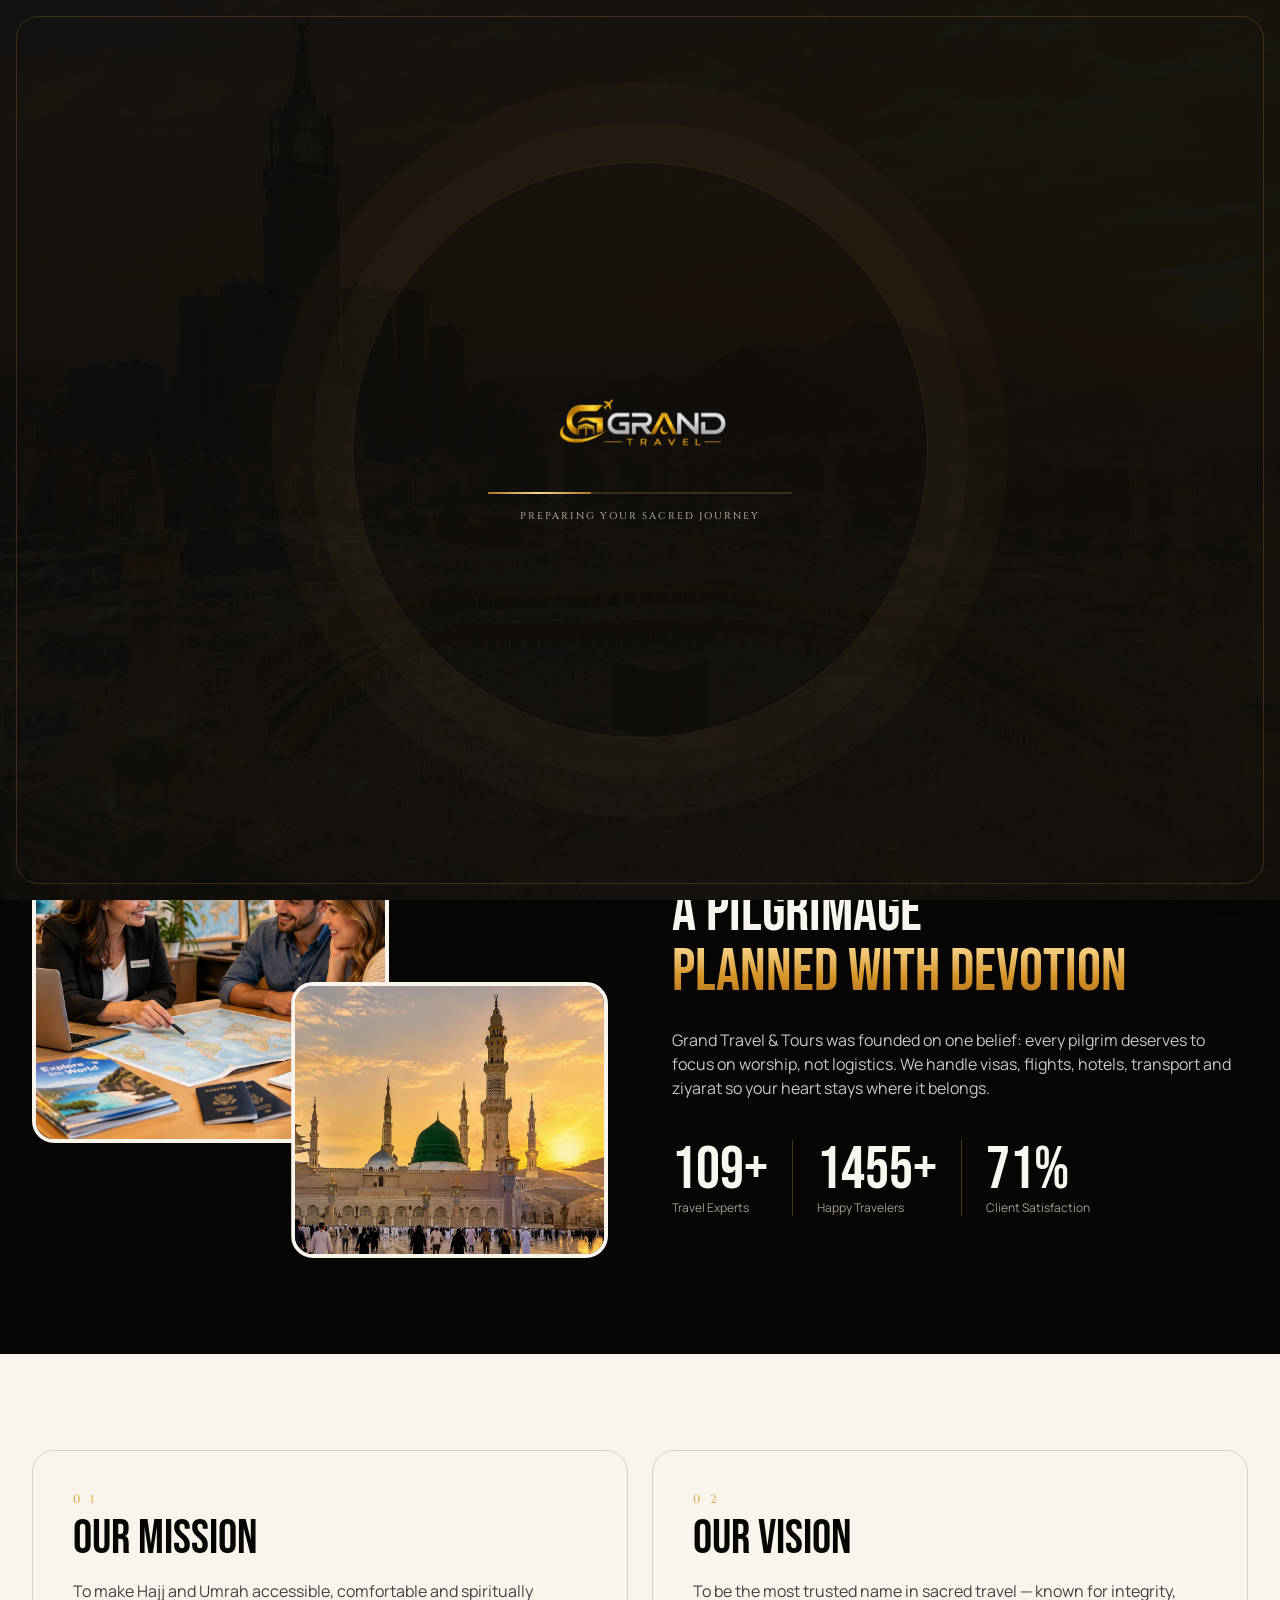
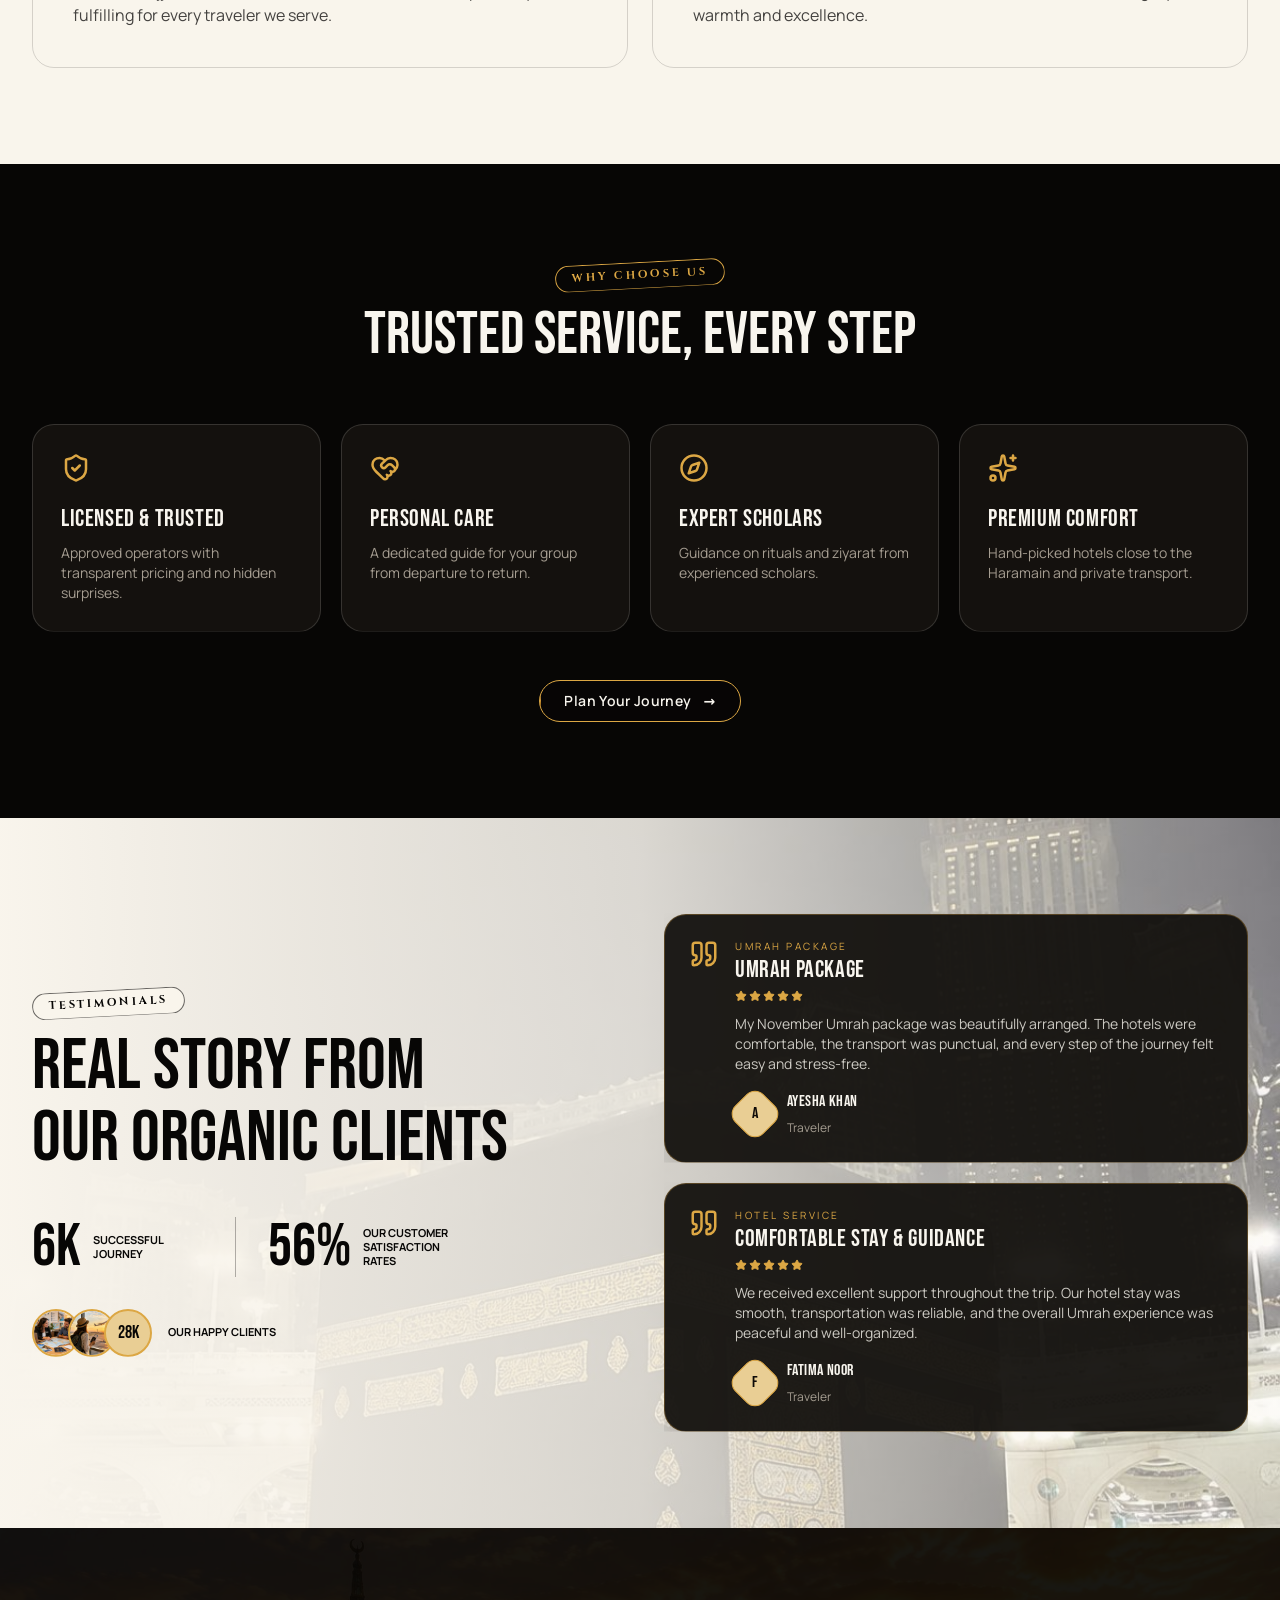
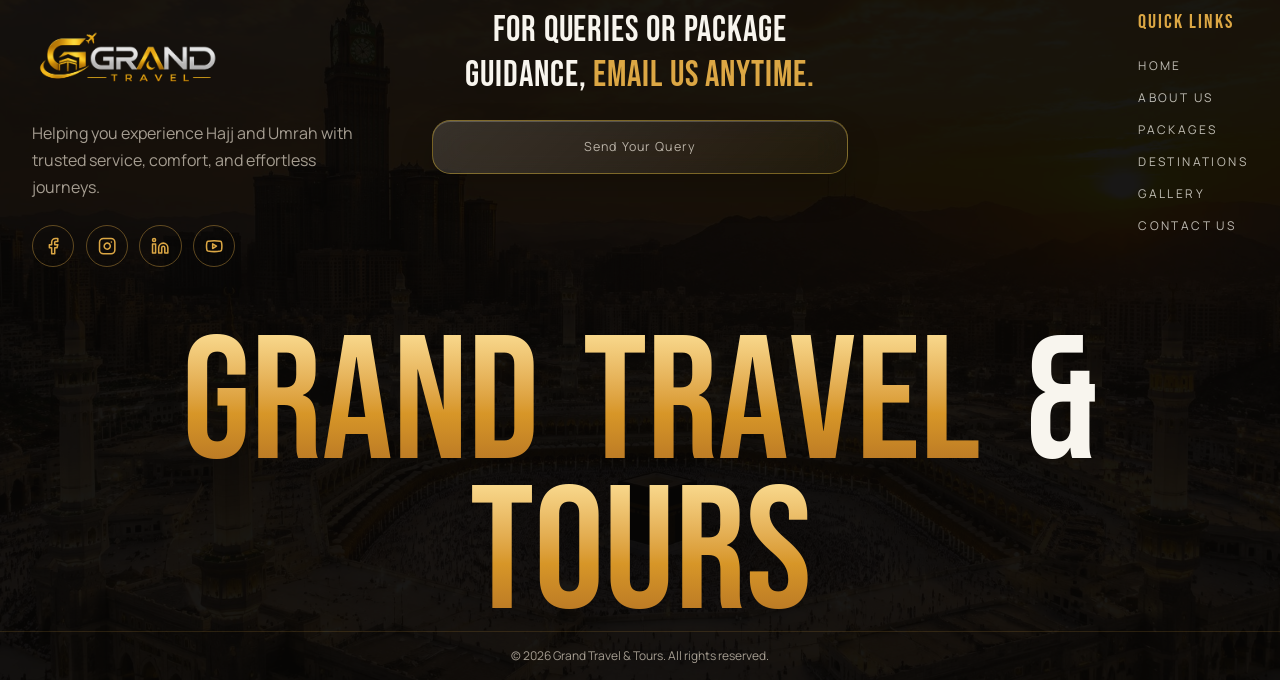
<file: about.html>
<!doctype html>
<html lang="en" class="bg-ink">
  <head>
    <meta charset="utf-8"/>
    <meta name="viewport" content="width=device-width, initial-scale=1"/>
    <title>About Us | Grand Travel &amp; Tours</title>
    <meta name="description" content="Your journey, our responsibility — learn about Grand Travel &amp; Tours' mission, vision and pilgrim care."/>
    <meta property="og:title" content="About Grand Travel &amp; Tours"/>
    <meta property="og:description" content="Trusted Hajj and Umrah specialists with expert guidance and personal care."/>
    <meta property="og:type" content="website"/>
    <meta name="twitter:card" content="summary_large_image"/>
    <meta property="og:site_name" content="Grand Travel & Tours"/>
    <link rel="icon" href="./favicon.png" type="image/png"/>
    <link rel="stylesheet" href="./assets/css/fonts.css"/>
    <link rel="stylesheet" href="./assets/css/style.css"/>
    <link rel="stylesheet" href="./assets/css/extra.css"/>
    <script>
      document.documentElement.classList.add("js");
      try {
        if (!sessionStorage.getItem("grandtravel-intro-v1")) {
          document.documentElement.classList.add("gt-intro-pending");
          sessionStorage.setItem("grandtravel-intro-v1", "1");
        }
      } catch (_) {
        document.documentElement.classList.add("gt-intro-pending");
      }
      setTimeout(function () { document.documentElement.classList.remove("gt-intro-pending"); }, 4000);
    </script>
    <script type="application/ld+json">
      {
        "@context": "https://schema.org",
        "@type": "TravelAgency",
        "name": "Grand Travel & Tours",
        "description": "Hajj, Umrah and premium travel services."
      }
    </script>
  </head>
  <body>
    <div class="gt-intro" data-site-intro aria-hidden="true">
      <div class="gt-intro-content">
        <img src="./assets/images/logo.png" alt=""/>
        <div class="gt-intro-loader"><span></span></div>
        <p>Preparing your sacred journey</p>
      </div>
    </div>
    <!-- Plain HTML + CSS + JavaScript version. Behaviour is in assets/js/main.js -->
    <div id="root">
      <link rel="preload" as="image" href="./assets/images/logo.png"/>
      <link rel="preload" as="image" href="./assets/images/kaaba-night.jpg"/>
      <link rel="preload" as="image" href="./assets/images/consult.jpg"/>
      <link rel="preload" as="image" href="./assets/images/traveler.jpg"/>
      <div aria-hidden="true" class="fixed inset-x-0 top-0 z-[60] h-[2px] origin-left bg-gold-gradient" data-progress></div>
      <!-- HEADER AND NAVIGATION -->
      <header class="fixed inset-x-0 top-0 z-50 transition-all duration-500 py-4">
        <div class="mx-auto flex max-w-7xl items-center justify-between gap-6 px-5 lg:px-8">
          <a aria-label="Grand Travel home" class="shrink-0" href="index.html">
            <img src="./assets/images/logo.png" alt="Grand Travel" class="h-10 w-auto lg:h-12"/></a>
          <nav aria-label="Main" class="hidden items-center gap-1 rounded-full border border-foreground/15 bg-ink/30 px-3 py-1.5 backdrop-blur-md lg:flex">
            <div class="inline-block">
              <a data-cursor="link" class="group relative block px-4 py-1.5 text-[13px] font-medium text-foreground/75 transition-colors hover:text-foreground data-[status=active]:text-gold" href="index.html"> Home
                <span class="absolute inset-x-4 -bottom-0.5 h-px origin-left scale-x-0 bg-gold transition-transform duration-500 group-hover:scale-x-100 group-data-[status=active]:scale-x-100"></span></a>
            </div>
            <div class="inline-block">
              <a data-cursor="link" class="group relative block px-4 py-1.5 text-[13px] font-medium text-foreground/75 transition-colors hover:text-foreground data-[status=active]:text-gold" href="about.html" data-status="active" aria-current="page"> About Us
                <span class="absolute inset-x-4 -bottom-0.5 h-px origin-left scale-x-0 bg-gold transition-transform duration-500 group-hover:scale-x-100 group-data-[status=active]:scale-x-100"></span></a>
            </div>
            <div class="inline-block">
              <a data-cursor="link" class="group relative block px-4 py-1.5 text-[13px] font-medium text-foreground/75 transition-colors hover:text-foreground data-[status=active]:text-gold" href="packages.html"> Packages
                <span class="absolute inset-x-4 -bottom-0.5 h-px origin-left scale-x-0 bg-gold transition-transform duration-500 group-hover:scale-x-100 group-data-[status=active]:scale-x-100"></span></a>
            </div>
            <div class="inline-block">
              <a data-cursor="link" class="group relative block px-4 py-1.5 text-[13px] font-medium text-foreground/75 transition-colors hover:text-foreground data-[status=active]:text-gold" href="destinations.html"> Destinations
                <span class="absolute inset-x-4 -bottom-0.5 h-px origin-left scale-x-0 bg-gold transition-transform duration-500 group-hover:scale-x-100 group-data-[status=active]:scale-x-100"></span></a>
            </div>
            <div class="inline-block">
              <a data-cursor="link" class="group relative block px-4 py-1.5 text-[13px] font-medium text-foreground/75 transition-colors hover:text-foreground data-[status=active]:text-gold" href="gallery.html"> Gallery
                <span class="absolute inset-x-4 -bottom-0.5 h-px origin-left scale-x-0 bg-gold transition-transform duration-500 group-hover:scale-x-100 group-data-[status=active]:scale-x-100"></span></a>
            </div>
            <div class="inline-block">
              <a data-cursor="link" class="group relative block px-4 py-1.5 text-[13px] font-medium text-foreground/75 transition-colors hover:text-foreground data-[status=active]:text-gold" href="contact.html"> Contact Us
                <span class="absolute inset-x-4 -bottom-0.5 h-px origin-left scale-x-0 bg-gold transition-transform duration-500 group-hover:scale-x-100 group-data-[status=active]:scale-x-100"></span></a>
            </div>
          </nav>
          <div class="items-center gap-2 hidden xl:flex">
            <a href="https://facebook.com" target="_blank" rel="noreferrer" aria-label="Facebook" data-cursor="link" class="grid h-8 w-8 place-items-center rounded-full border border-gold/40 text-gold transition-colors hover:bg-gold hover:text-primary-foreground">
              <svg xmlns="http://www.w3.org/2000/svg" width="13" height="13" viewBox="0 0 24 24" fill="none" stroke="currentColor" stroke-width="2" stroke-linecap="round" stroke-linejoin="round" class="lucide lucide-facebook" aria-hidden="true">
                <path d="M18 2h-3a5 5 0 0 0-5 5v3H7v4h3v8h4v-8h3l1-4h-4V7a1 1 0 0 1 1-1h3z"></path>
              </svg>
            </a>
            <a href="https://instagram.com" target="_blank" rel="noreferrer" aria-label="Instagram" data-cursor="link" class="grid h-8 w-8 place-items-center rounded-full border border-gold/40 text-gold transition-colors hover:bg-gold hover:text-primary-foreground">
              <svg xmlns="http://www.w3.org/2000/svg" width="13" height="13" viewBox="0 0 24 24" fill="none" stroke="currentColor" stroke-width="2" stroke-linecap="round" stroke-linejoin="round" class="lucide lucide-instagram" aria-hidden="true">
                <rect width="20" height="20" x="2" y="2" rx="5" ry="5"></rect>
                <path d="M16 11.37A4 4 0 1 1 12.63 8 4 4 0 0 1 16 11.37z"></path>
                <line x1="17.5" x2="17.51" y1="6.5" y2="6.5"></line>
              </svg>
            </a>
            <a href="https://linkedin.com" target="_blank" rel="noreferrer" aria-label="LinkedIn" data-cursor="link" class="grid h-8 w-8 place-items-center rounded-full border border-gold/40 text-gold transition-colors hover:bg-gold hover:text-primary-foreground">
              <svg xmlns="http://www.w3.org/2000/svg" width="13" height="13" viewBox="0 0 24 24" fill="none" stroke="currentColor" stroke-width="2" stroke-linecap="round" stroke-linejoin="round" class="lucide lucide-linkedin" aria-hidden="true">
                <path d="M16 8a6 6 0 0 1 6 6v7h-4v-7a2 2 0 0 0-2-2 2 2 0 0 0-2 2v7h-4v-7a6 6 0 0 1 6-6z"></path>
                <rect width="4" height="12" x="2" y="9"></rect>
                <circle cx="4" cy="4" r="2"></circle>
              </svg>
            </a>
            <a href="https://youtube.com" target="_blank" rel="noreferrer" aria-label="YouTube" data-cursor="link" class="grid h-8 w-8 place-items-center rounded-full border border-gold/40 text-gold transition-colors hover:bg-gold hover:text-primary-foreground">
              <svg xmlns="http://www.w3.org/2000/svg" width="13" height="13" viewBox="0 0 24 24" fill="none" stroke="currentColor" stroke-width="2" stroke-linecap="round" stroke-linejoin="round" class="lucide lucide-youtube" aria-hidden="true">
                <path d="M2.5 17a24.12 24.12 0 0 1 0-10 2 2 0 0 1 1.4-1.4 49.56 49.56 0 0 1 16.2 0A2 2 0 0 1 21.5 7a24.12 24.12 0 0 1 0 10 2 2 0 0 1-1.4 1.4 49.55 49.55 0 0 1-16.2 0A2 2 0 0 1 2.5 17"></path>
                <path d="m10 15 5-3-5-3z"></path>
              </svg>
            </a>
          </div>
                    <button type="button" aria-label="Open menu" aria-expanded="false" aria-controls="gt-menu" class="gt-menu-trigger lg:hidden" data-cursor="link">
            <span></span><span></span><span></span>
          </button>
        </div>
      </header>
      <!-- MAIN PAGE CONTENT -->
      <main>
        <!-- PAGE HERO -->
        <section class="relative flex min-h-[78vh] items-end overflow-hidden pb-24 pt-40">
          <img src="./assets/images/kaaba-night.jpg" alt="" class="absolute inset-0 h-full w-full object-cover" style="transform: scale(1.15)"/>
          <div class="absolute inset-0 bg-gradient-to-t from-ink via-ink/50 to-ink/30"></div>
          <div class="relative mx-auto w-full max-w-7xl px-5 lg:px-8">
            <p class="font-serif text-xs uppercase text-gold" data-reveal="fade"> About Grand Travel </p>
            <h1 class="mt-4 font-display text-6xl leading-[0.9] md:text-8xl lg:text-9xl">
              <span class="block overflow-hidden">
                <span class="block" data-reveal="mask"> Your Journey, </span></span>
              <span class="block overflow-hidden">
                <span class="block text-gold-gradient" data-reveal="mask"> Our Responsibility </span></span>
            </h1>
            <p class="mt-6 max-w-xl text-foreground/80" data-reveal="up">
              For years we have guided pilgrims to the Haramain with devotion, discipline and genuine care.
            </p>
          </div>
        </section>
        <!-- END: PAGE HERO -->
        <!-- COMPANY INTRODUCTION -->
        <section class="bg-ink py-24">
          <div class="mx-auto grid max-w-7xl items-center gap-16 px-5 lg:grid-cols-2 lg:px-8">
            <div class="relative h-[460px]">
              <div class="overflow-hidden absolute left-0 top-0 h-[75%] w-[62%] rounded-2xl border-4 border-ivory" data-reveal="clip">
                <img src="./assets/images/consult.jpg" alt="Our consultants with travelers" loading="lazy" class="h-full w-full object-cover transition-transform duration-[1200ms] ease-out"/>
              </div>
              <div class="overflow-hidden absolute bottom-0 right-0 h-[60%] w-[55%] rounded-2xl border-4 border-ivory" data-reveal="clip">
                <img src="./assets/images/madinah.jpg" alt="Masjid an-Nabawi" loading="lazy" class="h-full w-full object-cover transition-transform duration-[1200ms] ease-out"/>
              </div>
            </div>
            <div>
              <span class="inline-block -rotate-3 rounded-full border px-4 py-1 font-serif text-[11px] font-semibold uppercase tracking-[0.25em] border-gold text-gold" data-reveal="label">
                Who We Are
              </span>
              <h2 class="mt-4 font-display text-5xl leading-[0.95] md:text-6xl">
                <span class="block overflow-hidden pb-[0.05em]">
                  <span class="block" data-reveal="mask"> A pilgrimage </span></span>
                <span class="block overflow-hidden pb-[0.05em]">
                  <span class="block text-gold-gradient" data-reveal="mask"> planned with devotion </span></span>
              </h2>
              <div data-reveal="up">
                <p class="mt-6 text-foreground/80">
                  Grand Travel &amp; Tours was founded on one belief: every pilgrim deserves to focus on worship, not logistics. We handle visas, flights, hotels, transport and ziyarat so your heart stays where it belongs.
                </p>
              </div>
              <div data-reveal="up">
                <div class="flex flex-wrap gap-y-4 mt-10">
                  <div class="pr-6">
                    <span class="font-display text-5xl text-foreground lg:text-6xl" data-count="150" data-suffix="+">150+</span>
                    <p class="text-xs text-muted-foreground">Travel Experts</p>
                  </div>
                  <div class="pr-6 border-l border-gold/30 pl-6">
                    <span class="font-display text-5xl text-foreground lg:text-6xl" data-count="2000" data-suffix="+">2000+</span>
                    <p class="text-xs text-muted-foreground">Happy Travelers</p>
                  </div>
                  <div class="pr-6 border-l border-gold/30 pl-6">
                    <span class="font-display text-5xl text-foreground lg:text-6xl" data-count="98" data-suffix="%">98%</span>
                    <p class="text-xs text-muted-foreground">Client Satisfaction</p>
                  </div>
                </div>
              </div>
            </div>
          </div>
        </section>
        <!-- END: COMPANY INTRODUCTION -->
        <!-- MISSION AND VISION -->
        <section class="bg-ivory py-24 text-ink">
          <div class="mx-auto grid max-w-7xl gap-6 px-5 md:grid-cols-2 lg:px-8">
            <div class="rounded-2xl border border-ink/15 bg-background/0 p-10" data-reveal="up">
              <p class="font-serif text-xs uppercase tracking-[0.3em] text-gold"> 0 <!-- --> 1 </p>
              <h2 class="mt-2 font-display text-5xl">Our Mission</h2>
              <p class="mt-4 text-ink/75"> To make Hajj and Umrah accessible, comfortable and spiritually fulfilling for every traveler we serve. </p>
            </div>
            <div class="rounded-2xl border border-ink/15 bg-background/0 p-10" data-reveal="up">
              <p class="font-serif text-xs uppercase tracking-[0.3em] text-gold"> 0 <!-- --> 2 </p>
              <h2 class="mt-2 font-display text-5xl">Our Vision</h2>
              <p class="mt-4 text-ink/75"> To be the most trusted name in sacred travel — known for integrity, warmth and excellence. </p>
            </div>
          </div>
        </section>
        <!-- END: MISSION AND VISION -->
        <!-- WHY CHOOSE US -->
        <section class="bg-ink py-24">
          <div class="mx-auto max-w-7xl px-5 lg:px-8">
            <div class="text-center">
              <span class="inline-block -rotate-3 rounded-full border px-4 py-1 font-serif text-[11px] font-semibold uppercase tracking-[0.25em] border-gold text-gold" data-reveal="label">
                Why Choose Us
              </span>
              <h2 class="mt-4 font-display text-5xl md:text-6xl">
                <span class="block overflow-hidden pb-[0.05em]">
                  <span class="block" data-reveal="mask"> Trusted service, every step </span></span>
              </h2>
            </div>
            <div class="mt-14 grid gap-5 sm:grid-cols-2 lg:grid-cols-4">
              <div class="group rounded-2xl border border-foreground/15 bg-ink-2 p-7 transition-all duration-500 hover:-translate-y-1.5 hover:border-gold/60" data-reveal="up">
                <svg xmlns="http://www.w3.org/2000/svg" width="30" height="30" viewBox="0 0 24 24" fill="none" stroke="currentColor" stroke-width="2" stroke-linecap="round" stroke-linejoin="round" class="lucide lucide-shield-check text-gold transition-transform duration-500 group-hover:scale-110" aria-hidden="true">
                  <path d="M20 13c0 5-3.5 7.5-7.66 8.95a1 1 0 0 1-.67-.01C7.5 20.5 4 18 4 13V6a1 1 0 0 1 1-1c2 0 4.5-1.2 6.24-2.72a1.17 1.17 0 0 1 1.52 0C14.51 3.81 17 5 19 5a1 1 0 0 1 1 1z"></path>
                  <path d="m9 12 2 2 4-4"></path>
                </svg>
                <h3 class="mt-5 font-display text-2xl tracking-wide">Licensed &amp; Trusted</h3>
                <p class="mt-2 text-sm text-muted-foreground"> Approved operators with transparent pricing and no hidden surprises. </p>
              </div>
              <div class="group rounded-2xl border border-foreground/15 bg-ink-2 p-7 transition-all duration-500 hover:-translate-y-1.5 hover:border-gold/60" data-reveal="up">
                <svg xmlns="http://www.w3.org/2000/svg" width="30" height="30" viewBox="0 0 24 24" fill="none" stroke="currentColor" stroke-width="2" stroke-linecap="round" stroke-linejoin="round" class="lucide lucide-heart-handshake text-gold transition-transform duration-500 group-hover:scale-110" aria-hidden="true">
                  <path d="M19.414 14.414C21 12.828 22 11.5 22 9.5a5.5 5.5 0 0 0-9.591-3.676.6.6 0 0 1-.818.001A5.5 5.5 0 0 0 2 9.5c0 2.3 1.5 4 3 5.5l5.535 5.362a2 2 0 0 0 2.879.052 2.12 2.12 0 0 0-.004-3 2.124 2.124 0 1 0 3-3 2.124 2.124 0 0 0 3.004 0 2 2 0 0 0 0-2.828l-1.881-1.882a2.41 2.41 0 0 0-3.409 0l-1.71 1.71a2 2 0 0 1-2.828 0 2 2 0 0 1 0-2.828l2.823-2.762"></path>
                </svg>
                <h3 class="mt-5 font-display text-2xl tracking-wide">Personal Care</h3>
                <p class="mt-2 text-sm text-muted-foreground"> A dedicated guide for your group from departure to return. </p>
              </div>
              <div class="group rounded-2xl border border-foreground/15 bg-ink-2 p-7 transition-all duration-500 hover:-translate-y-1.5 hover:border-gold/60" data-reveal="up">
                <svg xmlns="http://www.w3.org/2000/svg" width="30" height="30" viewBox="0 0 24 24" fill="none" stroke="currentColor" stroke-width="2" stroke-linecap="round" stroke-linejoin="round" class="lucide lucide-compass text-gold transition-transform duration-500 group-hover:scale-110" aria-hidden="true">
                  <circle cx="12" cy="12" r="10"></circle>
                  <path d="m16.24 7.76-1.804 5.411a2 2 0 0 1-1.265 1.265L7.76 16.24l1.804-5.411a2 2 0 0 1 1.265-1.265z"></path>
                </svg>
                <h3 class="mt-5 font-display text-2xl tracking-wide">Expert Scholars</h3>
                <p class="mt-2 text-sm text-muted-foreground"> Guidance on rituals and ziyarat from experienced scholars. </p>
              </div>
              <div class="group rounded-2xl border border-foreground/15 bg-ink-2 p-7 transition-all duration-500 hover:-translate-y-1.5 hover:border-gold/60" data-reveal="up">
                <svg xmlns="http://www.w3.org/2000/svg" width="30" height="30" viewBox="0 0 24 24" fill="none" stroke="currentColor" stroke-width="2" stroke-linecap="round" stroke-linejoin="round" class="lucide lucide-sparkles text-gold transition-transform duration-500 group-hover:scale-110" aria-hidden="true">
                  <path d="M11.017 2.814a1 1 0 0 1 1.966 0l1.051 5.558a2 2 0 0 0 1.594 1.594l5.558 1.051a1 1 0 0 1 0 1.966l-5.558 1.051a2 2 0 0 0-1.594 1.594l-1.051 5.558a1 1 0 0 1-1.966 0l-1.051-5.558a2 2 0 0 0-1.594-1.594l-5.558-1.051a1 1 0 0 1 0-1.966l5.558-1.051a2 2 0 0 0 1.594-1.594z"></path>
                  <path d="M20 2v4"></path>
                  <path d="M22 4h-4"></path>
                  <circle cx="4" cy="20" r="2"></circle>
                </svg>
                <h3 class="mt-5 font-display text-2xl tracking-wide">Premium Comfort</h3>
                <p class="mt-2 text-sm text-muted-foreground"> Hand-picked hotels close to the Haramain and private transport. </p>
              </div>
            </div>
            <div class="mt-12 text-center">
              <div class="inline-block">
                <a href="contact.html">
                  <span data-cursor="button" class="group relative inline-flex items-center gap-3 overflow-hidden rounded-full border border-gold px-6 py-2.5 text-sm font-semibold tracking-wide transition-colors duration-500 bg-ink/60 text-foreground hover:text-primary-foreground">
                    <span class="absolute inset-0 -translate-x-full bg-gold-gradient transition-transform duration-500 ease-out group-hover:translate-x-0"></span>
                    <span class="relative">Plan Your Journey</span>
                    <span class="relative transition-transform duration-300 group-hover:translate-x-1"> → </span></span></a>
              </div>
            </div>
          </div>
        </section>
        <!-- END: WHY CHOOSE US -->
        <!-- TESTIMONIALS -->
        <section class="relative overflow-hidden py-24 text-ink">
          <img src="./assets/images/kaaba-night.jpg" alt="" aria-hidden="true" loading="lazy" class="absolute inset-0 h-[115%] w-full object-cover" style="transform: translateY(-6%)"/>
          <div class="absolute inset-0 bg-gradient-to-r from-ivory via-ivory/85 to-ivory/40"></div>
          <div class="relative mx-auto grid max-w-7xl items-center gap-12 px-5 lg:grid-cols-2 lg:px-8">
            <div>
              <span class="inline-block -rotate-3 rounded-full border px-4 py-1 font-serif text-[11px] font-semibold uppercase tracking-[0.25em] border-ink/60 bg-ivory text-ink" data-reveal="label">
                Testimonials
              </span>
              <h2 class="mt-4 font-display text-5xl leading-[0.95] md:text-7xl">
                <span class="block overflow-hidden pb-[0.05em]">
                  <span class="block" data-reveal="mask"> Real story from </span></span>
                <span class="block overflow-hidden pb-[0.05em]">
                  <span class="block" data-reveal="mask"> our organic clients </span></span>
              </h2>
              <div data-reveal="up">
                <div class="mt-10 flex flex-wrap gap-8">
                  <div class="flex items-center gap-3">
                    <span class="font-display text-6xl" data-count="10" data-suffix="K">10K</span>
                    <p class="max-w-[110px] text-[11px] font-bold uppercase leading-tight"> Successful Journey </p>
                  </div>
                  <div class="flex items-center gap-3 border-l border-ink/30 pl-8">
                    <span class="font-display text-6xl" data-count="99" data-suffix="%">99%</span>
                    <p class="max-w-[110px] text-[11px] font-bold uppercase leading-tight"> Our Customer Satisfaction Rates </p>
                  </div>
                </div>
                <div class="mt-8 flex items-center gap-4">
                  <div class="flex -space-x-3">
                    <img src="./assets/images/consult.jpg" alt="" class="h-12 w-12 rounded-full border-2 border-gold object-cover"/>
                    <img src="./assets/images/traveler.jpg" alt="" class="h-12 w-12 rounded-full border-2 border-gold object-cover"/>
                    <span class="grid h-12 w-12 place-items-center rounded-full border-2 border-gold bg-gold-soft font-display text-lg">
                      <span data-count="50" data-suffix="K">50K</span></span>
                  </div>
                  <p class="text-[11px] font-bold uppercase">Our Happy Clients</p>
                </div>
              </div>
            </div>
            <div class="relative space-y-5">
              <figure class="rounded-2xl border border-gold/30 bg-ink-2/95 p-6 text-foreground shadow-2xl" data-reveal="up">
                <div class="flex gap-4">
                  <svg xmlns="http://www.w3.org/2000/svg" width="30" height="30" viewBox="0 0 24 24" fill="none" stroke="currentColor" stroke-width="2" stroke-linecap="round" stroke-linejoin="round" class="lucide lucide-quote shrink-0 text-gold" aria-hidden="true">
                    <path d="M16 3a2 2 0 0 0-2 2v6a2 2 0 0 0 2 2 1 1 0 0 1 1 1v1a2 2 0 0 1-2 2 1 1 0 0 0-1 1v2a1 1 0 0 0 1 1 6 6 0 0 0 6-6V5a2 2 0 0 0-2-2z"></path>
                    <path d="M5 3a2 2 0 0 0-2 2v6a2 2 0 0 0 2 2 1 1 0 0 1 1 1v1a2 2 0 0 1-2 2 1 1 0 0 0-1 1v2a1 1 0 0 0 1 1 6 6 0 0 0 6-6V5a2 2 0 0 0-2-2z"></path>
                  </svg>
                  <div>
                    <p class="text-[10px] uppercase tracking-[0.25em] text-gold">Umrah Package</p>
                    <h3 class="font-display text-2xl tracking-wide">Umrah Package</h3>
                    <div class="mt-1 flex gap-0.5 text-gold">
                      <svg xmlns="http://www.w3.org/2000/svg" width="12" height="12" viewBox="0 0 24 24" fill="currentColor" stroke="currentColor" stroke-width="2" stroke-linecap="round" stroke-linejoin="round" class="lucide lucide-star" aria-hidden="true">
                        <path d="M11.525 2.295a.53.53 0 0 1 .95 0l2.31 4.679a2.123 2.123 0 0 0 1.595 1.16l5.166.756a.53.53 0 0 1 .294.904l-3.736 3.638a2.123 2.123 0 0 0-.611 1.878l.882 5.14a.53.53 0 0 1-.771.56l-4.618-2.428a2.122 2.122 0 0 0-1.973 0L6.396 21.01a.53.53 0 0 1-.77-.56l.881-5.139a2.122 2.122 0 0 0-.611-1.879L2.16 9.795a.53.53 0 0 1 .294-.906l5.165-.755a2.122 2.122 0 0 0 1.597-1.16z"></path>
                      </svg>
                      <svg xmlns="http://www.w3.org/2000/svg" width="12" height="12" viewBox="0 0 24 24" fill="currentColor" stroke="currentColor" stroke-width="2" stroke-linecap="round" stroke-linejoin="round" class="lucide lucide-star" aria-hidden="true">
                        <path d="M11.525 2.295a.53.53 0 0 1 .95 0l2.31 4.679a2.123 2.123 0 0 0 1.595 1.16l5.166.756a.53.53 0 0 1 .294.904l-3.736 3.638a2.123 2.123 0 0 0-.611 1.878l.882 5.14a.53.53 0 0 1-.771.56l-4.618-2.428a2.122 2.122 0 0 0-1.973 0L6.396 21.01a.53.53 0 0 1-.77-.56l.881-5.139a2.122 2.122 0 0 0-.611-1.879L2.16 9.795a.53.53 0 0 1 .294-.906l5.165-.755a2.122 2.122 0 0 0 1.597-1.16z"></path>
                      </svg>
                      <svg xmlns="http://www.w3.org/2000/svg" width="12" height="12" viewBox="0 0 24 24" fill="currentColor" stroke="currentColor" stroke-width="2" stroke-linecap="round" stroke-linejoin="round" class="lucide lucide-star" aria-hidden="true">
                        <path d="M11.525 2.295a.53.53 0 0 1 .95 0l2.31 4.679a2.123 2.123 0 0 0 1.595 1.16l5.166.756a.53.53 0 0 1 .294.904l-3.736 3.638a2.123 2.123 0 0 0-.611 1.878l.882 5.14a.53.53 0 0 1-.771.56l-4.618-2.428a2.122 2.122 0 0 0-1.973 0L6.396 21.01a.53.53 0 0 1-.77-.56l.881-5.139a2.122 2.122 0 0 0-.611-1.879L2.16 9.795a.53.53 0 0 1 .294-.906l5.165-.755a2.122 2.122 0 0 0 1.597-1.16z"></path>
                      </svg>
                      <svg xmlns="http://www.w3.org/2000/svg" width="12" height="12" viewBox="0 0 24 24" fill="currentColor" stroke="currentColor" stroke-width="2" stroke-linecap="round" stroke-linejoin="round" class="lucide lucide-star" aria-hidden="true">
                        <path d="M11.525 2.295a.53.53 0 0 1 .95 0l2.31 4.679a2.123 2.123 0 0 0 1.595 1.16l5.166.756a.53.53 0 0 1 .294.904l-3.736 3.638a2.123 2.123 0 0 0-.611 1.878l.882 5.14a.53.53 0 0 1-.771.56l-4.618-2.428a2.122 2.122 0 0 0-1.973 0L6.396 21.01a.53.53 0 0 1-.77-.56l.881-5.139a2.122 2.122 0 0 0-.611-1.879L2.16 9.795a.53.53 0 0 1 .294-.906l5.165-.755a2.122 2.122 0 0 0 1.597-1.16z"></path>
                      </svg>
                      <svg xmlns="http://www.w3.org/2000/svg" width="12" height="12" viewBox="0 0 24 24" fill="currentColor" stroke="currentColor" stroke-width="2" stroke-linecap="round" stroke-linejoin="round" class="lucide lucide-star" aria-hidden="true">
                        <path d="M11.525 2.295a.53.53 0 0 1 .95 0l2.31 4.679a2.123 2.123 0 0 0 1.595 1.16l5.166.756a.53.53 0 0 1 .294.904l-3.736 3.638a2.123 2.123 0 0 0-.611 1.878l.882 5.14a.53.53 0 0 1-.771.56l-4.618-2.428a2.122 2.122 0 0 0-1.973 0L6.396 21.01a.53.53 0 0 1-.77-.56l.881-5.139a2.122 2.122 0 0 0-.611-1.879L2.16 9.795a.53.53 0 0 1 .294-.906l5.165-.755a2.122 2.122 0 0 0 1.597-1.16z"></path>
                      </svg>
                    </div>
                    <blockquote class="mt-3 text-sm text-foreground/80">
                      My November Umrah package was beautifully arranged. The hotels were comfortable, the transport was punctual, and every step of the journey felt easy and stress-free.
                    </blockquote>
                    <figcaption class="mt-4 flex items-center gap-3">
                      <span class="grid h-10 w-10 rotate-45 place-items-center rounded-md border border-gold bg-gold-soft">
                        <span class="-rotate-45 font-display text-primary-foreground">A</span></span>
                      <span>
                        <span class="block font-display tracking-wide">Ayesha Khan</span>
                        <span class="text-xs text-muted-foreground">Traveler</span></span>
                    </figcaption>
                  </div>
                </div>
              </figure>
              <figure class="rounded-2xl border border-gold/30 bg-ink-2/95 p-6 text-foreground shadow-2xl" data-reveal="up">
                <div class="flex gap-4">
                  <svg xmlns="http://www.w3.org/2000/svg" width="30" height="30" viewBox="0 0 24 24" fill="none" stroke="currentColor" stroke-width="2" stroke-linecap="round" stroke-linejoin="round" class="lucide lucide-quote shrink-0 text-gold" aria-hidden="true">
                    <path d="M16 3a2 2 0 0 0-2 2v6a2 2 0 0 0 2 2 1 1 0 0 1 1 1v1a2 2 0 0 1-2 2 1 1 0 0 0-1 1v2a1 1 0 0 0 1 1 6 6 0 0 0 6-6V5a2 2 0 0 0-2-2z"></path>
                    <path d="M5 3a2 2 0 0 0-2 2v6a2 2 0 0 0 2 2 1 1 0 0 1 1 1v1a2 2 0 0 1-2 2 1 1 0 0 0-1 1v2a1 1 0 0 0 1 1 6 6 0 0 0 6-6V5a2 2 0 0 0-2-2z"></path>
                  </svg>
                  <div>
                    <p class="text-[10px] uppercase tracking-[0.25em] text-gold">Hotel Service</p>
                    <h3 class="font-display text-2xl tracking-wide"> Comfortable Stay &amp; Guidance </h3>
                    <div class="mt-1 flex gap-0.5 text-gold">
                      <svg xmlns="http://www.w3.org/2000/svg" width="12" height="12" viewBox="0 0 24 24" fill="currentColor" stroke="currentColor" stroke-width="2" stroke-linecap="round" stroke-linejoin="round" class="lucide lucide-star" aria-hidden="true">
                        <path d="M11.525 2.295a.53.53 0 0 1 .95 0l2.31 4.679a2.123 2.123 0 0 0 1.595 1.16l5.166.756a.53.53 0 0 1 .294.904l-3.736 3.638a2.123 2.123 0 0 0-.611 1.878l.882 5.14a.53.53 0 0 1-.771.56l-4.618-2.428a2.122 2.122 0 0 0-1.973 0L6.396 21.01a.53.53 0 0 1-.77-.56l.881-5.139a2.122 2.122 0 0 0-.611-1.879L2.16 9.795a.53.53 0 0 1 .294-.906l5.165-.755a2.122 2.122 0 0 0 1.597-1.16z"></path>
                      </svg>
                      <svg xmlns="http://www.w3.org/2000/svg" width="12" height="12" viewBox="0 0 24 24" fill="currentColor" stroke="currentColor" stroke-width="2" stroke-linecap="round" stroke-linejoin="round" class="lucide lucide-star" aria-hidden="true">
                        <path d="M11.525 2.295a.53.53 0 0 1 .95 0l2.31 4.679a2.123 2.123 0 0 0 1.595 1.16l5.166.756a.53.53 0 0 1 .294.904l-3.736 3.638a2.123 2.123 0 0 0-.611 1.878l.882 5.14a.53.53 0 0 1-.771.56l-4.618-2.428a2.122 2.122 0 0 0-1.973 0L6.396 21.01a.53.53 0 0 1-.77-.56l.881-5.139a2.122 2.122 0 0 0-.611-1.879L2.16 9.795a.53.53 0 0 1 .294-.906l5.165-.755a2.122 2.122 0 0 0 1.597-1.16z"></path>
                      </svg>
                      <svg xmlns="http://www.w3.org/2000/svg" width="12" height="12" viewBox="0 0 24 24" fill="currentColor" stroke="currentColor" stroke-width="2" stroke-linecap="round" stroke-linejoin="round" class="lucide lucide-star" aria-hidden="true">
                        <path d="M11.525 2.295a.53.53 0 0 1 .95 0l2.31 4.679a2.123 2.123 0 0 0 1.595 1.16l5.166.756a.53.53 0 0 1 .294.904l-3.736 3.638a2.123 2.123 0 0 0-.611 1.878l.882 5.14a.53.53 0 0 1-.771.56l-4.618-2.428a2.122 2.122 0 0 0-1.973 0L6.396 21.01a.53.53 0 0 1-.77-.56l.881-5.139a2.122 2.122 0 0 0-.611-1.879L2.16 9.795a.53.53 0 0 1 .294-.906l5.165-.755a2.122 2.122 0 0 0 1.597-1.16z"></path>
                      </svg>
                      <svg xmlns="http://www.w3.org/2000/svg" width="12" height="12" viewBox="0 0 24 24" fill="currentColor" stroke="currentColor" stroke-width="2" stroke-linecap="round" stroke-linejoin="round" class="lucide lucide-star" aria-hidden="true">
                        <path d="M11.525 2.295a.53.53 0 0 1 .95 0l2.31 4.679a2.123 2.123 0 0 0 1.595 1.16l5.166.756a.53.53 0 0 1 .294.904l-3.736 3.638a2.123 2.123 0 0 0-.611 1.878l.882 5.14a.53.53 0 0 1-.771.56l-4.618-2.428a2.122 2.122 0 0 0-1.973 0L6.396 21.01a.53.53 0 0 1-.77-.56l.881-5.139a2.122 2.122 0 0 0-.611-1.879L2.16 9.795a.53.53 0 0 1 .294-.906l5.165-.755a2.122 2.122 0 0 0 1.597-1.16z"></path>
                      </svg>
                      <svg xmlns="http://www.w3.org/2000/svg" width="12" height="12" viewBox="0 0 24 24" fill="currentColor" stroke="currentColor" stroke-width="2" stroke-linecap="round" stroke-linejoin="round" class="lucide lucide-star" aria-hidden="true">
                        <path d="M11.525 2.295a.53.53 0 0 1 .95 0l2.31 4.679a2.123 2.123 0 0 0 1.595 1.16l5.166.756a.53.53 0 0 1 .294.904l-3.736 3.638a2.123 2.123 0 0 0-.611 1.878l.882 5.14a.53.53 0 0 1-.771.56l-4.618-2.428a2.122 2.122 0 0 0-1.973 0L6.396 21.01a.53.53 0 0 1-.77-.56l.881-5.139a2.122 2.122 0 0 0-.611-1.879L2.16 9.795a.53.53 0 0 1 .294-.906l5.165-.755a2.122 2.122 0 0 0 1.597-1.16z"></path>
                      </svg>
                    </div>
                    <blockquote class="mt-3 text-sm text-foreground/80">
                      We received excellent support throughout the trip. Our hotel stay was smooth, transportation was reliable, and the overall Umrah experience was peaceful and well-organized.
                    </blockquote>
                    <figcaption class="mt-4 flex items-center gap-3">
                      <span class="grid h-10 w-10 rotate-45 place-items-center rounded-md border border-gold bg-gold-soft">
                        <span class="-rotate-45 font-display text-primary-foreground">F</span></span>
                      <span>
                        <span class="block font-display tracking-wide">Fatima Noor</span>
                        <span class="text-xs text-muted-foreground">Traveler</span></span>
                    </figcaption>
                  </div>
                </div>
              </figure>
            </div>
          </div>
        </section>
        <!-- END: TESTIMONIALS -->
      </main>
      <!-- FOOTER -->
      <footer class="relative overflow-hidden bg-ink pt-20">
        <img src="./assets/images/makkah.jpg" alt="" aria-hidden="true" loading="lazy" class="absolute inset-0 h-full w-full object-cover opacity-[0.07]"/>
        <div class="relative mx-auto grid max-w-7xl gap-12 px-5 lg:grid-cols-[1fr_1.3fr_auto] lg:px-8">
          <div>
            <img src="./assets/images/logo.png" alt="Grand Travel" loading="lazy" class="h-14 w-auto"/>
            <p class="mt-5 max-w-xs text-sm leading-relaxed text-muted-foreground">
              Helping you experience Hajj and Umrah with trusted service, comfort, and effortless journeys.
            </p>
            <div class="flex items-center gap-2 mt-6">
              <a href="https://facebook.com" target="_blank" rel="noreferrer" aria-label="Facebook" data-cursor="link" class="grid h-8 w-8 place-items-center rounded-full border border-gold/40 text-gold transition-colors hover:bg-gold hover:text-primary-foreground">
                <svg xmlns="http://www.w3.org/2000/svg" width="14" height="14" viewBox="0 0 24 24" fill="none" stroke="currentColor" stroke-width="2" stroke-linecap="round" stroke-linejoin="round" class="lucide lucide-facebook" aria-hidden="true">
                  <path d="M18 2h-3a5 5 0 0 0-5 5v3H7v4h3v8h4v-8h3l1-4h-4V7a1 1 0 0 1 1-1h3z"></path>
                </svg>
              </a>
              <a href="https://instagram.com" target="_blank" rel="noreferrer" aria-label="Instagram" data-cursor="link" class="grid h-8 w-8 place-items-center rounded-full border border-gold/40 text-gold transition-colors hover:bg-gold hover:text-primary-foreground">
                <svg xmlns="http://www.w3.org/2000/svg" width="14" height="14" viewBox="0 0 24 24" fill="none" stroke="currentColor" stroke-width="2" stroke-linecap="round" stroke-linejoin="round" class="lucide lucide-instagram" aria-hidden="true">
                  <rect width="20" height="20" x="2" y="2" rx="5" ry="5"></rect>
                  <path d="M16 11.37A4 4 0 1 1 12.63 8 4 4 0 0 1 16 11.37z"></path>
                  <line x1="17.5" x2="17.51" y1="6.5" y2="6.5"></line>
                </svg>
              </a>
              <a href="https://linkedin.com" target="_blank" rel="noreferrer" aria-label="LinkedIn" data-cursor="link" class="grid h-8 w-8 place-items-center rounded-full border border-gold/40 text-gold transition-colors hover:bg-gold hover:text-primary-foreground">
                <svg xmlns="http://www.w3.org/2000/svg" width="14" height="14" viewBox="0 0 24 24" fill="none" stroke="currentColor" stroke-width="2" stroke-linecap="round" stroke-linejoin="round" class="lucide lucide-linkedin" aria-hidden="true">
                  <path d="M16 8a6 6 0 0 1 6 6v7h-4v-7a2 2 0 0 0-2-2 2 2 0 0 0-2 2v7h-4v-7a6 6 0 0 1 6-6z"></path>
                  <rect width="4" height="12" x="2" y="9"></rect>
                  <circle cx="4" cy="4" r="2"></circle>
                </svg>
              </a>
              <a href="https://youtube.com" target="_blank" rel="noreferrer" aria-label="YouTube" data-cursor="link" class="grid h-8 w-8 place-items-center rounded-full border border-gold/40 text-gold transition-colors hover:bg-gold hover:text-primary-foreground">
                <svg xmlns="http://www.w3.org/2000/svg" width="14" height="14" viewBox="0 0 24 24" fill="none" stroke="currentColor" stroke-width="2" stroke-linecap="round" stroke-linejoin="round" class="lucide lucide-youtube" aria-hidden="true">
                  <path d="M2.5 17a24.12 24.12 0 0 1 0-10 2 2 0 0 1 1.4-1.4 49.56 49.56 0 0 1 16.2 0A2 2 0 0 1 21.5 7a24.12 24.12 0 0 1 0 10 2 2 0 0 1-1.4 1.4 49.55 49.55 0 0 1-16.2 0A2 2 0 0 1 2.5 17"></path>
                  <path d="m10 15 5-3-5-3z"></path>
                </svg>
              </a>
            </div>
          </div>
          <div class="text-center">
            <h2 class="font-display text-3xl leading-tight tracking-wide md:text-4xl"> For queries or package
              <br/>
              guidance,
              <span class="text-gold">email us anytime.</span>
            </h2>
            <a href="https://wa.me/923237189361?text=Hello%20Grand%20Travel%2C%20I%20have%20a%20query%20about%20your%20packages." target="_blank" rel="noopener noreferrer" class="footer-glass-message" data-footer-message aria-label="Send your query on WhatsApp"><small>Send Your Query</small></a>
          </div>
          <div>
            <h3 class="font-display text-xl tracking-widest text-gold">Quick Links</h3>
            <ul class="mt-4 space-y-2">
              <li>
                <a class="text-xs uppercase tracking-[0.2em] text-foreground/75 transition-colors hover:text-gold" href="index.html"> Home </a></li>
              <li>
                <a class="text-xs uppercase tracking-[0.2em] text-foreground/75 transition-colors hover:text-gold" href="about.html" data-status="active" aria-current="page">
                  About Us
                </a></li>
              <li>
                <a class="text-xs uppercase tracking-[0.2em] text-foreground/75 transition-colors hover:text-gold" href="packages.html"> Packages </a></li>
              <li>
                <a class="text-xs uppercase tracking-[0.2em] text-foreground/75 transition-colors hover:text-gold" href="destinations.html">
                  Destinations
                </a></li>
              <li>
                <a class="text-xs uppercase tracking-[0.2em] text-foreground/75 transition-colors hover:text-gold" href="gallery.html"> Gallery </a></li>
              <li>
                <a class="text-xs uppercase tracking-[0.2em] text-foreground/75 transition-colors hover:text-gold" href="contact.html"> Contact Us </a></li>
            </ul>
          </div>
        </div>
        <div class="relative mt-16 px-3">
          <p aria-label="Grand Travel &amp; Tours" class="flex flex-wrap justify-center gap-x-[0.25em] font-display text-[17vw] leading-[0.85] md:text-[12.5vw] xl:text-[11rem]">
            <span aria-hidden="true" class="inline-flex">
              <span class="inline-block overflow-hidden">
                <span class="inline-block text-gold-gradient" data-reveal="mask"> G </span></span>
              <span class="inline-block overflow-hidden">
                <span class="inline-block text-gold-gradient" data-reveal="mask"> R </span></span>
              <span class="inline-block overflow-hidden">
                <span class="inline-block text-gold-gradient" data-reveal="mask"> A </span></span>
              <span class="inline-block overflow-hidden">
                <span class="inline-block text-gold-gradient" data-reveal="mask"> N </span></span>
              <span class="inline-block overflow-hidden">
                <span class="inline-block text-gold-gradient" data-reveal="mask"> D </span></span></span>
            <span aria-hidden="true" class="inline-flex">
              <span class="inline-block overflow-hidden">
                <span class="inline-block text-gold-gradient" data-reveal="mask"> T </span></span>
              <span class="inline-block overflow-hidden">
                <span class="inline-block text-gold-gradient" data-reveal="mask"> R </span></span>
              <span class="inline-block overflow-hidden">
                <span class="inline-block text-gold-gradient" data-reveal="mask"> A </span></span>
              <span class="inline-block overflow-hidden">
                <span class="inline-block text-gold-gradient" data-reveal="mask"> V </span></span>
              <span class="inline-block overflow-hidden">
                <span class="inline-block text-gold-gradient" data-reveal="mask"> E </span></span>
              <span class="inline-block overflow-hidden">
                <span class="inline-block text-gold-gradient" data-reveal="mask"> L </span></span></span>
            <span aria-hidden="true" class="inline-flex">
              <span class="inline-block overflow-hidden">
                <span class="inline-block text-foreground" data-reveal="mask"> &amp; </span></span></span>
            <span aria-hidden="true" class="inline-flex">
              <span class="inline-block overflow-hidden">
                <span class="inline-block text-gold-gradient" data-reveal="mask"> T </span></span>
              <span class="inline-block overflow-hidden">
                <span class="inline-block text-gold-gradient" data-reveal="mask"> O </span></span>
              <span class="inline-block overflow-hidden">
                <span class="inline-block text-gold-gradient" data-reveal="mask"> U </span></span>
              <span class="inline-block overflow-hidden">
                <span class="inline-block text-gold-gradient" data-reveal="mask"> R </span></span>
              <span class="inline-block overflow-hidden">
                <span class="inline-block text-gold-gradient" data-reveal="mask"> S </span></span></span></p>
        </div>
        <p class="relative border-t border-gold/15 py-4 text-center text-xs text-muted-foreground">
          © <!-- --> 2026 <!-- --> Grand Travel &amp; Tours. All rights reserved.
        </p>
      </footer>
      <a class="whatsapp-float" href="https://wa.me/923237189361?text=Hello%20Grand%20Travel%2C%20I%20have%20a%20query%20about%20your%20packages." target="_blank" rel="noopener noreferrer" aria-label="Chat with Grand Travel on WhatsApp" title="Chat on WhatsApp">
        <svg viewBox="0 0 24 24" fill="none" stroke="currentColor" stroke-width="1.8" stroke-linecap="round" stroke-linejoin="round" aria-hidden="true">
          <path d="M20.5 11.6a8.5 8.5 0 0 1-12.4 7.5L3 20.5l1.4-5.1A8.5 8.5 0 1 1 20.5 11.6Z"/>
          <path d="M8.6 8.1c-.4.4-.6 1-.5 1.6.3 2.6 3.1 5.4 5.7 5.7.6.1 1.2-.1 1.6-.5l.5-.7-2.1-1.1-.8.8a7.7 7.7 0 0 1-2.9-2.9l.8-.8-1.1-2.1-.7.5Z"/>
        </svg>
      </a>
    </div>
    <script src="./assets/js/content.js"></script>
    <script src="./assets/js/main.js" defer></script>
  </body>
</html>
</file>
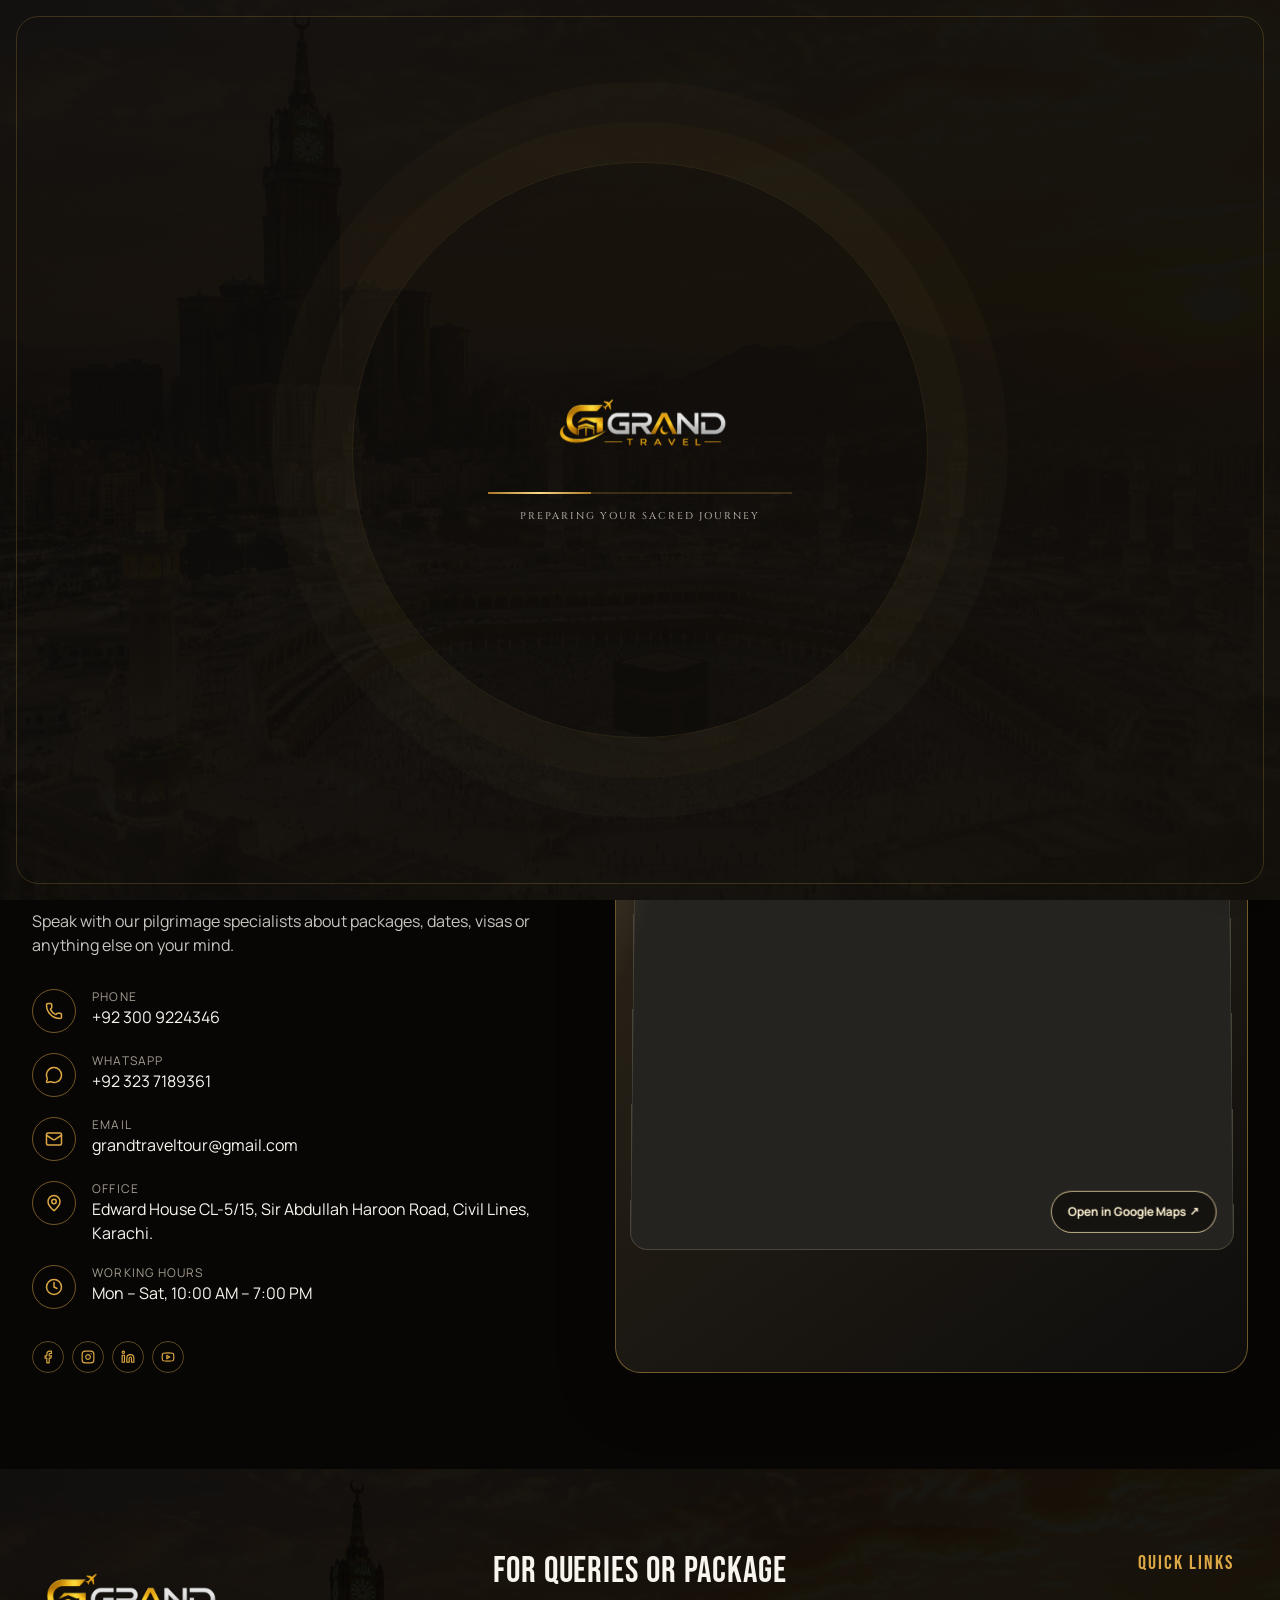
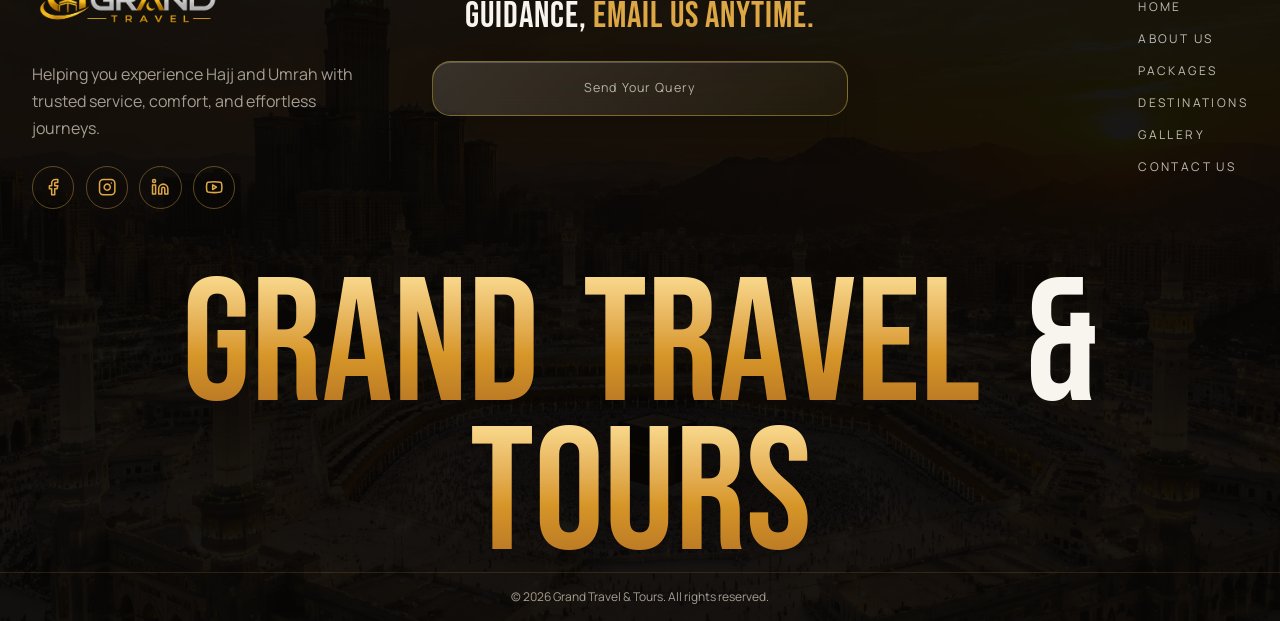
<file: contact.html>
<!doctype html>
<html lang="en" class="bg-ink">
  <head>
    <meta charset="utf-8"/>
    <meta name="viewport" content="width=device-width, initial-scale=1"/>
    <title>Contact Us | Grand Travel &amp; Tours</title>
    <meta name="description" content="Let's plan your sacred journey — contact Grand Travel &amp; Tours by phone, WhatsApp or email."/>
    <meta property="og:title" content="Contact Grand Travel &amp; Tours"/>
    <meta property="og:description" content="Speak to our Hajj and Umrah specialists today."/>
    <meta property="og:type" content="website"/>
    <meta name="twitter:card" content="summary_large_image"/>
    <meta property="og:site_name" content="Grand Travel & Tours"/>
    <link rel="icon" href="./favicon.png" type="image/png"/>
    <link rel="stylesheet" href="./assets/css/fonts.css"/>
    <link rel="stylesheet" href="./assets/css/style.css"/>
    <link rel="stylesheet" href="./assets/css/extra.css"/>
  <script>
      document.documentElement.classList.add("js");
      try {
        if (!sessionStorage.getItem("grandtravel-intro-v1")) {
          document.documentElement.classList.add("gt-intro-pending");
          sessionStorage.setItem("grandtravel-intro-v1", "1");
        }
      } catch (_) {
        document.documentElement.classList.add("gt-intro-pending");
      }
      setTimeout(function () { document.documentElement.classList.remove("gt-intro-pending"); }, 4000);
    </script>
  </head>
  <body>
    <div class="gt-intro" data-site-intro aria-hidden="true">
      <div class="gt-intro-content">
        <img src="./assets/images/logo.png" alt=""/>
        <div class="gt-intro-loader"><span></span></div>
        <p>Preparing your sacred journey</p>
      </div>
    </div>
    <!-- Plain HTML + CSS + JavaScript version. Behaviour is in assets/js/main.js -->
    <div id="root">
      <link rel="preload" as="image" href="./assets/images/logo.png"/>
      <link rel="preload" as="image" href="./assets/images/makkah.jpg"/>
      <div aria-hidden="true" class="fixed inset-x-0 top-0 z-[60] h-[2px] origin-left bg-gold-gradient" data-progress></div>
      <!-- HEADER AND NAVIGATION -->
      <header class="fixed inset-x-0 top-0 z-50 transition-all duration-500 py-4">
        <div class="mx-auto flex max-w-7xl items-center justify-between gap-6 px-5 lg:px-8">
          <a aria-label="Grand Travel home" class="shrink-0" href="index.html">
            <img src="./assets/images/logo.png" alt="Grand Travel" class="h-10 w-auto lg:h-12"/></a>
          <nav aria-label="Main" class="hidden items-center gap-1 rounded-full border border-foreground/15 bg-ink/30 px-3 py-1.5 backdrop-blur-md lg:flex">
            <div class="inline-block">
              <a data-cursor="link" class="group relative block px-4 py-1.5 text-[13px] font-medium text-foreground/75 transition-colors hover:text-foreground data-[status=active]:text-gold" href="index.html"> Home
                <span class="absolute inset-x-4 -bottom-0.5 h-px origin-left scale-x-0 bg-gold transition-transform duration-500 group-hover:scale-x-100 group-data-[status=active]:scale-x-100"></span></a>
            </div>
            <div class="inline-block">
              <a data-cursor="link" class="group relative block px-4 py-1.5 text-[13px] font-medium text-foreground/75 transition-colors hover:text-foreground data-[status=active]:text-gold" href="about.html"> About Us
                <span class="absolute inset-x-4 -bottom-0.5 h-px origin-left scale-x-0 bg-gold transition-transform duration-500 group-hover:scale-x-100 group-data-[status=active]:scale-x-100"></span></a>
            </div>
            <div class="inline-block">
              <a data-cursor="link" class="group relative block px-4 py-1.5 text-[13px] font-medium text-foreground/75 transition-colors hover:text-foreground data-[status=active]:text-gold" href="packages.html"> Packages
                <span class="absolute inset-x-4 -bottom-0.5 h-px origin-left scale-x-0 bg-gold transition-transform duration-500 group-hover:scale-x-100 group-data-[status=active]:scale-x-100"></span></a>
            </div>
            <div class="inline-block">
              <a data-cursor="link" class="group relative block px-4 py-1.5 text-[13px] font-medium text-foreground/75 transition-colors hover:text-foreground data-[status=active]:text-gold" href="destinations.html"> Destinations
                <span class="absolute inset-x-4 -bottom-0.5 h-px origin-left scale-x-0 bg-gold transition-transform duration-500 group-hover:scale-x-100 group-data-[status=active]:scale-x-100"></span></a>
            </div>
            <div class="inline-block">
              <a data-cursor="link" class="group relative block px-4 py-1.5 text-[13px] font-medium text-foreground/75 transition-colors hover:text-foreground data-[status=active]:text-gold" href="gallery.html"> Gallery
                <span class="absolute inset-x-4 -bottom-0.5 h-px origin-left scale-x-0 bg-gold transition-transform duration-500 group-hover:scale-x-100 group-data-[status=active]:scale-x-100"></span></a>
            </div>
            <div class="inline-block">
              <a data-cursor="link" class="group relative block px-4 py-1.5 text-[13px] font-medium text-foreground/75 transition-colors hover:text-foreground data-[status=active]:text-gold" href="contact.html" data-status="active" aria-current="page"> Contact Us
                <span class="absolute inset-x-4 -bottom-0.5 h-px origin-left scale-x-0 bg-gold transition-transform duration-500 group-hover:scale-x-100 group-data-[status=active]:scale-x-100"></span></a>
            </div>
          </nav>
          <div class="items-center gap-2 hidden xl:flex">
            <a href="https://facebook.com" target="_blank" rel="noreferrer" aria-label="Facebook" data-cursor="link" class="grid h-8 w-8 place-items-center rounded-full border border-gold/40 text-gold transition-colors hover:bg-gold hover:text-primary-foreground">
              <svg xmlns="http://www.w3.org/2000/svg" width="13" height="13" viewBox="0 0 24 24" fill="none" stroke="currentColor" stroke-width="2" stroke-linecap="round" stroke-linejoin="round" class="lucide lucide-facebook" aria-hidden="true">
                <path d="M18 2h-3a5 5 0 0 0-5 5v3H7v4h3v8h4v-8h3l1-4h-4V7a1 1 0 0 1 1-1h3z"></path>
              </svg>
            </a>
            <a href="https://instagram.com" target="_blank" rel="noreferrer" aria-label="Instagram" data-cursor="link" class="grid h-8 w-8 place-items-center rounded-full border border-gold/40 text-gold transition-colors hover:bg-gold hover:text-primary-foreground">
              <svg xmlns="http://www.w3.org/2000/svg" width="13" height="13" viewBox="0 0 24 24" fill="none" stroke="currentColor" stroke-width="2" stroke-linecap="round" stroke-linejoin="round" class="lucide lucide-instagram" aria-hidden="true">
                <rect width="20" height="20" x="2" y="2" rx="5" ry="5"></rect>
                <path d="M16 11.37A4 4 0 1 1 12.63 8 4 4 0 0 1 16 11.37z"></path>
                <line x1="17.5" x2="17.51" y1="6.5" y2="6.5"></line>
              </svg>
            </a>
            <a href="https://linkedin.com" target="_blank" rel="noreferrer" aria-label="LinkedIn" data-cursor="link" class="grid h-8 w-8 place-items-center rounded-full border border-gold/40 text-gold transition-colors hover:bg-gold hover:text-primary-foreground">
              <svg xmlns="http://www.w3.org/2000/svg" width="13" height="13" viewBox="0 0 24 24" fill="none" stroke="currentColor" stroke-width="2" stroke-linecap="round" stroke-linejoin="round" class="lucide lucide-linkedin" aria-hidden="true">
                <path d="M16 8a6 6 0 0 1 6 6v7h-4v-7a2 2 0 0 0-2-2 2 2 0 0 0-2 2v7h-4v-7a6 6 0 0 1 6-6z"></path>
                <rect width="4" height="12" x="2" y="9"></rect>
                <circle cx="4" cy="4" r="2"></circle>
              </svg>
            </a>
            <a href="https://youtube.com" target="_blank" rel="noreferrer" aria-label="YouTube" data-cursor="link" class="grid h-8 w-8 place-items-center rounded-full border border-gold/40 text-gold transition-colors hover:bg-gold hover:text-primary-foreground">
              <svg xmlns="http://www.w3.org/2000/svg" width="13" height="13" viewBox="0 0 24 24" fill="none" stroke="currentColor" stroke-width="2" stroke-linecap="round" stroke-linejoin="round" class="lucide lucide-youtube" aria-hidden="true">
                <path d="M2.5 17a24.12 24.12 0 0 1 0-10 2 2 0 0 1 1.4-1.4 49.56 49.56 0 0 1 16.2 0A2 2 0 0 1 21.5 7a24.12 24.12 0 0 1 0 10 2 2 0 0 1-1.4 1.4 49.55 49.55 0 0 1-16.2 0A2 2 0 0 1 2.5 17"></path>
                <path d="m10 15 5-3-5-3z"></path>
              </svg>
            </a>
          </div>
                    <button type="button" aria-label="Open menu" aria-expanded="false" aria-controls="gt-menu" class="gt-menu-trigger lg:hidden" data-cursor="link">
            <span></span><span></span><span></span>
          </button>
        </div>
      </header>
      <!-- MAIN PAGE CONTENT -->
      <main>
        <!-- PAGE HERO -->
        <section class="relative flex min-h-[78vh] items-end overflow-hidden pb-24 pt-40">
          <img src="./assets/images/makkah.jpg" alt="" class="absolute inset-0 h-full w-full object-cover" style="transform: scale(1.15)"/>
          <div class="absolute inset-0 bg-gradient-to-t from-ink via-ink/50 to-ink/30"></div>
          <div class="relative mx-auto w-full max-w-7xl px-5 lg:px-8">
            <p class="font-serif text-xs uppercase text-gold" data-reveal="fade"> Contact Us </p>
            <h1 class="mt-4 font-display text-6xl leading-[0.9] md:text-8xl lg:text-9xl">
              <span class="block overflow-hidden">
                <span class="block" data-reveal="mask"> Let&#x27;s plan your </span></span>
              <span class="block overflow-hidden">
                <span class="block text-gold-gradient" data-reveal="mask"> sacred journey </span></span>
            </h1>
          </div>
        </section>
        <!-- END: PAGE HERO -->
        <!-- CONTACT DETAILS AND INQUIRY FORM -->
        <section class="bg-ink py-24">
          <div class="mx-auto grid max-w-7xl gap-14 px-5 lg:grid-cols-[1fr_1.2fr] lg:px-8">
            <div>
              <span class="inline-block -rotate-3 rounded-full border px-4 py-1 font-serif text-[11px] font-semibold uppercase tracking-[0.25em] border-gold text-gold" data-reveal="label">
                Get In Touch
              </span>
              <h2 class="mt-4 font-display text-5xl">
                <span class="block overflow-hidden pb-[0.05em]">
                  <span class="block" data-reveal="mask"> We&#x27;re here to guide you </span></span>
              </h2>
              <div data-reveal="up">
                <p class="mt-4 text-foreground/80"> Speak with our pilgrimage specialists about packages, dates, visas or anything else on your mind. </p>
              </div>
              <ul class="mt-8 space-y-5">
                <div data-reveal="up">
                  <li class="flex gap-4">
                    <span class="grid h-11 w-11 shrink-0 place-items-center rounded-full border border-gold/50 text-gold">
                      <svg xmlns="http://www.w3.org/2000/svg" width="18" height="18" viewBox="0 0 24 24" fill="none" stroke="currentColor" stroke-width="2" stroke-linecap="round" stroke-linejoin="round" class="lucide lucide-phone" aria-hidden="true">
                        <path d="M13.832 16.568a1 1 0 0 0 1.213-.303l.355-.465A2 2 0 0 1 17 15h3a2 2 0 0 1 2 2v3a2 2 0 0 1-2 2A18 18 0 0 1 2 4a2 2 0 0 1 2-2h3a2 2 0 0 1 2 2v3a2 2 0 0 1-.8 1.6l-.468.351a1 1 0 0 0-.292 1.233 14 14 0 0 0 6.392 6.384"></path>
                      </svg>
                    </span>
                    <span>
                      <span class="block text-xs uppercase tracking-widest text-muted-foreground"> Phone </span>
                      <a data-contact-value="phone" data-contact-link="phone" href="tel:+923009224346">+92 300 9224346</a></span></li>
                </div>
                <div data-reveal="up">
                  <li class="flex gap-4">
                    <span class="grid h-11 w-11 shrink-0 place-items-center rounded-full border border-gold/50 text-gold">
                      <svg xmlns="http://www.w3.org/2000/svg" width="18" height="18" viewBox="0 0 24 24" fill="none" stroke="currentColor" stroke-width="2" stroke-linecap="round" stroke-linejoin="round" class="lucide lucide-message-circle" aria-hidden="true">
                        <path d="M2.992 16.342a2 2 0 0 1 .094 1.167l-1.065 3.29a1 1 0 0 0 1.236 1.168l3.413-.998a2 2 0 0 1 1.099.092 10 10 0 1 0-4.777-4.719"></path>
                      </svg>
                    </span>
                    <span>
                      <span class="block text-xs uppercase tracking-widest text-muted-foreground"> WhatsApp </span>
                      <a data-contact-value="whatsapp" data-contact-link="whatsapp" href="https://wa.me/923237189361">+92 323 7189361</a></span></li>
                </div>
                <div data-reveal="up">
                  <li class="flex gap-4">
                    <span class="grid h-11 w-11 shrink-0 place-items-center rounded-full border border-gold/50 text-gold">
                      <svg xmlns="http://www.w3.org/2000/svg" width="18" height="18" viewBox="0 0 24 24" fill="none" stroke="currentColor" stroke-width="2" stroke-linecap="round" stroke-linejoin="round" class="lucide lucide-mail" aria-hidden="true">
                        <path d="m22 7-8.991 5.727a2 2 0 0 1-2.009 0L2 7"></path>
                        <rect x="2" y="4" width="20" height="16" rx="2"></rect>
                      </svg>
                    </span>
                    <span>
                      <span class="block text-xs uppercase tracking-widest text-muted-foreground"> Email </span>
                      <a data-contact-value="email" data-contact-link="email" href="mailto:grandtraveltour@gmail.com">grandtraveltour@gmail.com</a></span></li>
                </div>
                <div data-reveal="up">
                  <li class="flex gap-4">
                    <span class="grid h-11 w-11 shrink-0 place-items-center rounded-full border border-gold/50 text-gold">
                      <svg xmlns="http://www.w3.org/2000/svg" width="18" height="18" viewBox="0 0 24 24" fill="none" stroke="currentColor" stroke-width="2" stroke-linecap="round" stroke-linejoin="round" class="lucide lucide-map-pin" aria-hidden="true">
                        <path d="M20 10c0 4.993-5.539 10.193-7.399 11.799a1 1 0 0 1-1.202 0C9.539 20.193 4 14.993 4 10a8 8 0 0 1 16 0"></path>
                        <circle cx="12" cy="10" r="3"></circle>
                      </svg>
                    </span>
                    <span>
                      <span class="block text-xs uppercase tracking-widest text-muted-foreground"> Office </span>
                      <a data-contact-value="address" data-contact-link="address" href="https://maps.app.goo.gl/9ghSMm3tgFuexFQDA" target="_blank" rel="noopener noreferrer">Edward House CL-5/15, Sir Abdullah Haroon Road, Civil Lines, Karachi.</a></span></li>
                </div>
                <div data-reveal="up">
                  <li class="flex gap-4">
                    <span class="grid h-11 w-11 shrink-0 place-items-center rounded-full border border-gold/50 text-gold">
                      <svg xmlns="http://www.w3.org/2000/svg" width="18" height="18" viewBox="0 0 24 24" fill="none" stroke="currentColor" stroke-width="2" stroke-linecap="round" stroke-linejoin="round" class="lucide lucide-clock" aria-hidden="true">
                        <circle cx="12" cy="12" r="10"></circle>
                        <path d="M12 6v6l4 2"></path>
                      </svg>
                    </span>
                    <span>
                      <span class="block text-xs uppercase tracking-widest text-muted-foreground"> Working Hours </span>
                      Mon – Sat, 10:00 AM – 7:00 PM</span></li>
                </div>
              </ul>
              <div class="flex items-center gap-2 mt-8">
                <a href="https://facebook.com" target="_blank" rel="noreferrer" aria-label="Facebook" data-cursor="link" class="grid h-8 w-8 place-items-center rounded-full border border-gold/40 text-gold transition-colors hover:bg-gold hover:text-primary-foreground">
                  <svg xmlns="http://www.w3.org/2000/svg" width="14" height="14" viewBox="0 0 24 24" fill="none" stroke="currentColor" stroke-width="2" stroke-linecap="round" stroke-linejoin="round" class="lucide lucide-facebook" aria-hidden="true">
                    <path d="M18 2h-3a5 5 0 0 0-5 5v3H7v4h3v8h4v-8h3l1-4h-4V7a1 1 0 0 1 1-1h3z"></path>
                  </svg>
                </a>
                <a href="https://instagram.com" target="_blank" rel="noreferrer" aria-label="Instagram" data-cursor="link" class="grid h-8 w-8 place-items-center rounded-full border border-gold/40 text-gold transition-colors hover:bg-gold hover:text-primary-foreground">
                  <svg xmlns="http://www.w3.org/2000/svg" width="14" height="14" viewBox="0 0 24 24" fill="none" stroke="currentColor" stroke-width="2" stroke-linecap="round" stroke-linejoin="round" class="lucide lucide-instagram" aria-hidden="true">
                    <rect width="20" height="20" x="2" y="2" rx="5" ry="5"></rect>
                    <path d="M16 11.37A4 4 0 1 1 12.63 8 4 4 0 0 1 16 11.37z"></path>
                    <line x1="17.5" x2="17.51" y1="6.5" y2="6.5"></line>
                  </svg>
                </a>
                <a href="https://linkedin.com" target="_blank" rel="noreferrer" aria-label="LinkedIn" data-cursor="link" class="grid h-8 w-8 place-items-center rounded-full border border-gold/40 text-gold transition-colors hover:bg-gold hover:text-primary-foreground">
                  <svg xmlns="http://www.w3.org/2000/svg" width="14" height="14" viewBox="0 0 24 24" fill="none" stroke="currentColor" stroke-width="2" stroke-linecap="round" stroke-linejoin="round" class="lucide lucide-linkedin" aria-hidden="true">
                    <path d="M16 8a6 6 0 0 1 6 6v7h-4v-7a2 2 0 0 0-2-2 2 2 0 0 0-2 2v7h-4v-7a6 6 0 0 1 6-6z"></path>
                    <rect width="4" height="12" x="2" y="9"></rect>
                    <circle cx="4" cy="4" r="2"></circle>
                  </svg>
                </a>
                <a href="https://youtube.com" target="_blank" rel="noreferrer" aria-label="YouTube" data-cursor="link" class="grid h-8 w-8 place-items-center rounded-full border border-gold/40 text-gold transition-colors hover:bg-gold hover:text-primary-foreground">
                  <svg xmlns="http://www.w3.org/2000/svg" width="14" height="14" viewBox="0 0 24 24" fill="none" stroke="currentColor" stroke-width="2" stroke-linecap="round" stroke-linejoin="round" class="lucide lucide-youtube" aria-hidden="true">
                    <path d="M2.5 17a24.12 24.12 0 0 1 0-10 2 2 0 0 1 1.4-1.4 49.56 49.56 0 0 1 16.2 0A2 2 0 0 1 21.5 7a24.12 24.12 0 0 1 0 10 2 2 0 0 1-1.4 1.4 49.55 49.55 0 0 1-16.2 0A2 2 0 0 1 2.5 17"></path>
                    <path d="m10 15 5-3-5-3z"></path>
                  </svg>
                </a>
              </div>
            </div>
            <div class="gt-map-card" data-contact-map>
              <div class="gt-map-viewport">
                <iframe data-map-frame title="Map to the Grand Travel office" loading="lazy" referrerpolicy="no-referrer-when-downgrade" src="about:blank" allowfullscreen></iframe>
                <span class="gt-map-label">Grand Travel Office</span>
                <a class="gt-map-directions" data-map-directions href="#" target="_blank" rel="noopener noreferrer">Open in Google Maps ↗</a>
              </div>
            </div>
          </div>
        </section>
        <!-- END: CONTACT DETAILS AND INQUIRY FORM -->
      </main>
      <!-- FOOTER -->
      <footer class="relative overflow-hidden bg-ink pt-20">
        <img src="./assets/images/makkah.jpg" alt="" aria-hidden="true" loading="lazy" class="absolute inset-0 h-full w-full object-cover opacity-[0.07]"/>
        <div class="relative mx-auto grid max-w-7xl gap-12 px-5 lg:grid-cols-[1fr_1.3fr_auto] lg:px-8">
          <div>
            <img src="./assets/images/logo.png" alt="Grand Travel" loading="lazy" class="h-14 w-auto"/>
            <p class="mt-5 max-w-xs text-sm leading-relaxed text-muted-foreground">
              Helping you experience Hajj and Umrah with trusted service, comfort, and effortless journeys.
            </p>
            <div class="flex items-center gap-2 mt-6">
              <a href="https://facebook.com" target="_blank" rel="noreferrer" aria-label="Facebook" data-cursor="link" class="grid h-8 w-8 place-items-center rounded-full border border-gold/40 text-gold transition-colors hover:bg-gold hover:text-primary-foreground">
                <svg xmlns="http://www.w3.org/2000/svg" width="14" height="14" viewBox="0 0 24 24" fill="none" stroke="currentColor" stroke-width="2" stroke-linecap="round" stroke-linejoin="round" class="lucide lucide-facebook" aria-hidden="true">
                  <path d="M18 2h-3a5 5 0 0 0-5 5v3H7v4h3v8h4v-8h3l1-4h-4V7a1 1 0 0 1 1-1h3z"></path>
                </svg>
              </a>
              <a href="https://instagram.com" target="_blank" rel="noreferrer" aria-label="Instagram" data-cursor="link" class="grid h-8 w-8 place-items-center rounded-full border border-gold/40 text-gold transition-colors hover:bg-gold hover:text-primary-foreground">
                <svg xmlns="http://www.w3.org/2000/svg" width="14" height="14" viewBox="0 0 24 24" fill="none" stroke="currentColor" stroke-width="2" stroke-linecap="round" stroke-linejoin="round" class="lucide lucide-instagram" aria-hidden="true">
                  <rect width="20" height="20" x="2" y="2" rx="5" ry="5"></rect>
                  <path d="M16 11.37A4 4 0 1 1 12.63 8 4 4 0 0 1 16 11.37z"></path>
                  <line x1="17.5" x2="17.51" y1="6.5" y2="6.5"></line>
                </svg>
              </a>
              <a href="https://linkedin.com" target="_blank" rel="noreferrer" aria-label="LinkedIn" data-cursor="link" class="grid h-8 w-8 place-items-center rounded-full border border-gold/40 text-gold transition-colors hover:bg-gold hover:text-primary-foreground">
                <svg xmlns="http://www.w3.org/2000/svg" width="14" height="14" viewBox="0 0 24 24" fill="none" stroke="currentColor" stroke-width="2" stroke-linecap="round" stroke-linejoin="round" class="lucide lucide-linkedin" aria-hidden="true">
                  <path d="M16 8a6 6 0 0 1 6 6v7h-4v-7a2 2 0 0 0-2-2 2 2 0 0 0-2 2v7h-4v-7a6 6 0 0 1 6-6z"></path>
                  <rect width="4" height="12" x="2" y="9"></rect>
                  <circle cx="4" cy="4" r="2"></circle>
                </svg>
              </a>
              <a href="https://youtube.com" target="_blank" rel="noreferrer" aria-label="YouTube" data-cursor="link" class="grid h-8 w-8 place-items-center rounded-full border border-gold/40 text-gold transition-colors hover:bg-gold hover:text-primary-foreground">
                <svg xmlns="http://www.w3.org/2000/svg" width="14" height="14" viewBox="0 0 24 24" fill="none" stroke="currentColor" stroke-width="2" stroke-linecap="round" stroke-linejoin="round" class="lucide lucide-youtube" aria-hidden="true">
                  <path d="M2.5 17a24.12 24.12 0 0 1 0-10 2 2 0 0 1 1.4-1.4 49.56 49.56 0 0 1 16.2 0A2 2 0 0 1 21.5 7a24.12 24.12 0 0 1 0 10 2 2 0 0 1-1.4 1.4 49.55 49.55 0 0 1-16.2 0A2 2 0 0 1 2.5 17"></path>
                  <path d="m10 15 5-3-5-3z"></path>
                </svg>
              </a>
            </div>
          </div>
          <div class="text-center">
            <h2 class="font-display text-3xl leading-tight tracking-wide md:text-4xl"> For queries or package
              <br/>
              guidance,
              <span class="text-gold">email us anytime.</span>
            </h2>
            <a href="https://wa.me/923237189361?text=Hello%20Grand%20Travel%2C%20I%20have%20a%20query%20about%20your%20packages." target="_blank" rel="noopener noreferrer" class="footer-glass-message" data-footer-message aria-label="Send your query on WhatsApp"><small>Send Your Query</small></a>
          </div>
          <div>
            <h3 class="font-display text-xl tracking-widest text-gold">Quick Links</h3>
            <ul class="mt-4 space-y-2">
              <li>
                <a class="text-xs uppercase tracking-[0.2em] text-foreground/75 transition-colors hover:text-gold" href="index.html"> Home </a></li>
              <li>
                <a class="text-xs uppercase tracking-[0.2em] text-foreground/75 transition-colors hover:text-gold" href="about.html"> About Us </a></li>
              <li>
                <a class="text-xs uppercase tracking-[0.2em] text-foreground/75 transition-colors hover:text-gold" href="packages.html"> Packages </a></li>
              <li>
                <a class="text-xs uppercase tracking-[0.2em] text-foreground/75 transition-colors hover:text-gold" href="destinations.html">
                  Destinations
                </a></li>
              <li>
                <a class="text-xs uppercase tracking-[0.2em] text-foreground/75 transition-colors hover:text-gold" href="gallery.html"> Gallery </a></li>
              <li>
                <a class="text-xs uppercase tracking-[0.2em] text-foreground/75 transition-colors hover:text-gold" href="contact.html" data-status="active" aria-current="page">
                  Contact Us
                </a></li>
            </ul>
          </div>
        </div>
        <div class="relative mt-16 px-3">
          <p aria-label="Grand Travel &amp; Tours" class="flex flex-wrap justify-center gap-x-[0.25em] font-display text-[17vw] leading-[0.85] md:text-[12.5vw] xl:text-[11rem]">
            <span aria-hidden="true" class="inline-flex">
              <span class="inline-block overflow-hidden">
                <span class="inline-block text-gold-gradient" data-reveal="mask"> G </span></span>
              <span class="inline-block overflow-hidden">
                <span class="inline-block text-gold-gradient" data-reveal="mask"> R </span></span>
              <span class="inline-block overflow-hidden">
                <span class="inline-block text-gold-gradient" data-reveal="mask"> A </span></span>
              <span class="inline-block overflow-hidden">
                <span class="inline-block text-gold-gradient" data-reveal="mask"> N </span></span>
              <span class="inline-block overflow-hidden">
                <span class="inline-block text-gold-gradient" data-reveal="mask"> D </span></span></span>
            <span aria-hidden="true" class="inline-flex">
              <span class="inline-block overflow-hidden">
                <span class="inline-block text-gold-gradient" data-reveal="mask"> T </span></span>
              <span class="inline-block overflow-hidden">
                <span class="inline-block text-gold-gradient" data-reveal="mask"> R </span></span>
              <span class="inline-block overflow-hidden">
                <span class="inline-block text-gold-gradient" data-reveal="mask"> A </span></span>
              <span class="inline-block overflow-hidden">
                <span class="inline-block text-gold-gradient" data-reveal="mask"> V </span></span>
              <span class="inline-block overflow-hidden">
                <span class="inline-block text-gold-gradient" data-reveal="mask"> E </span></span>
              <span class="inline-block overflow-hidden">
                <span class="inline-block text-gold-gradient" data-reveal="mask"> L </span></span></span>
            <span aria-hidden="true" class="inline-flex">
              <span class="inline-block overflow-hidden">
                <span class="inline-block text-foreground" data-reveal="mask"> &amp; </span></span></span>
            <span aria-hidden="true" class="inline-flex">
              <span class="inline-block overflow-hidden">
                <span class="inline-block text-gold-gradient" data-reveal="mask"> T </span></span>
              <span class="inline-block overflow-hidden">
                <span class="inline-block text-gold-gradient" data-reveal="mask"> O </span></span>
              <span class="inline-block overflow-hidden">
                <span class="inline-block text-gold-gradient" data-reveal="mask"> U </span></span>
              <span class="inline-block overflow-hidden">
                <span class="inline-block text-gold-gradient" data-reveal="mask"> R </span></span>
              <span class="inline-block overflow-hidden">
                <span class="inline-block text-gold-gradient" data-reveal="mask"> S </span></span></span></p>
        </div>
        <p class="relative border-t border-gold/15 py-4 text-center text-xs text-muted-foreground">
          © <!-- --> 2026 <!-- --> Grand Travel &amp; Tours. All rights reserved.
        </p>
      </footer>
      <a class="whatsapp-float" href="https://wa.me/923237189361?text=Hello%20Grand%20Travel%2C%20I%20have%20a%20query%20about%20your%20packages." target="_blank" rel="noopener noreferrer" aria-label="Chat with Grand Travel on WhatsApp" title="Chat on WhatsApp">
        <svg viewBox="0 0 24 24" fill="none" stroke="currentColor" stroke-width="1.8" stroke-linecap="round" stroke-linejoin="round" aria-hidden="true">
          <path d="M20.5 11.6a8.5 8.5 0 0 1-12.4 7.5L3 20.5l1.4-5.1A8.5 8.5 0 1 1 20.5 11.6Z"/>
          <path d="M8.6 8.1c-.4.4-.6 1-.5 1.6.3 2.6 3.1 5.4 5.7 5.7.6.1 1.2-.1 1.6-.5l.5-.7-2.1-1.1-.8.8a7.7 7.7 0 0 1-2.9-2.9l.8-.8-1.1-2.1-.7.5Z"/>
        </svg>
      </a>
    </div>
    <script src="./assets/js/content.js"></script>
    <script src="./assets/js/main.js" defer></script>
  </body>
</html>
</file>
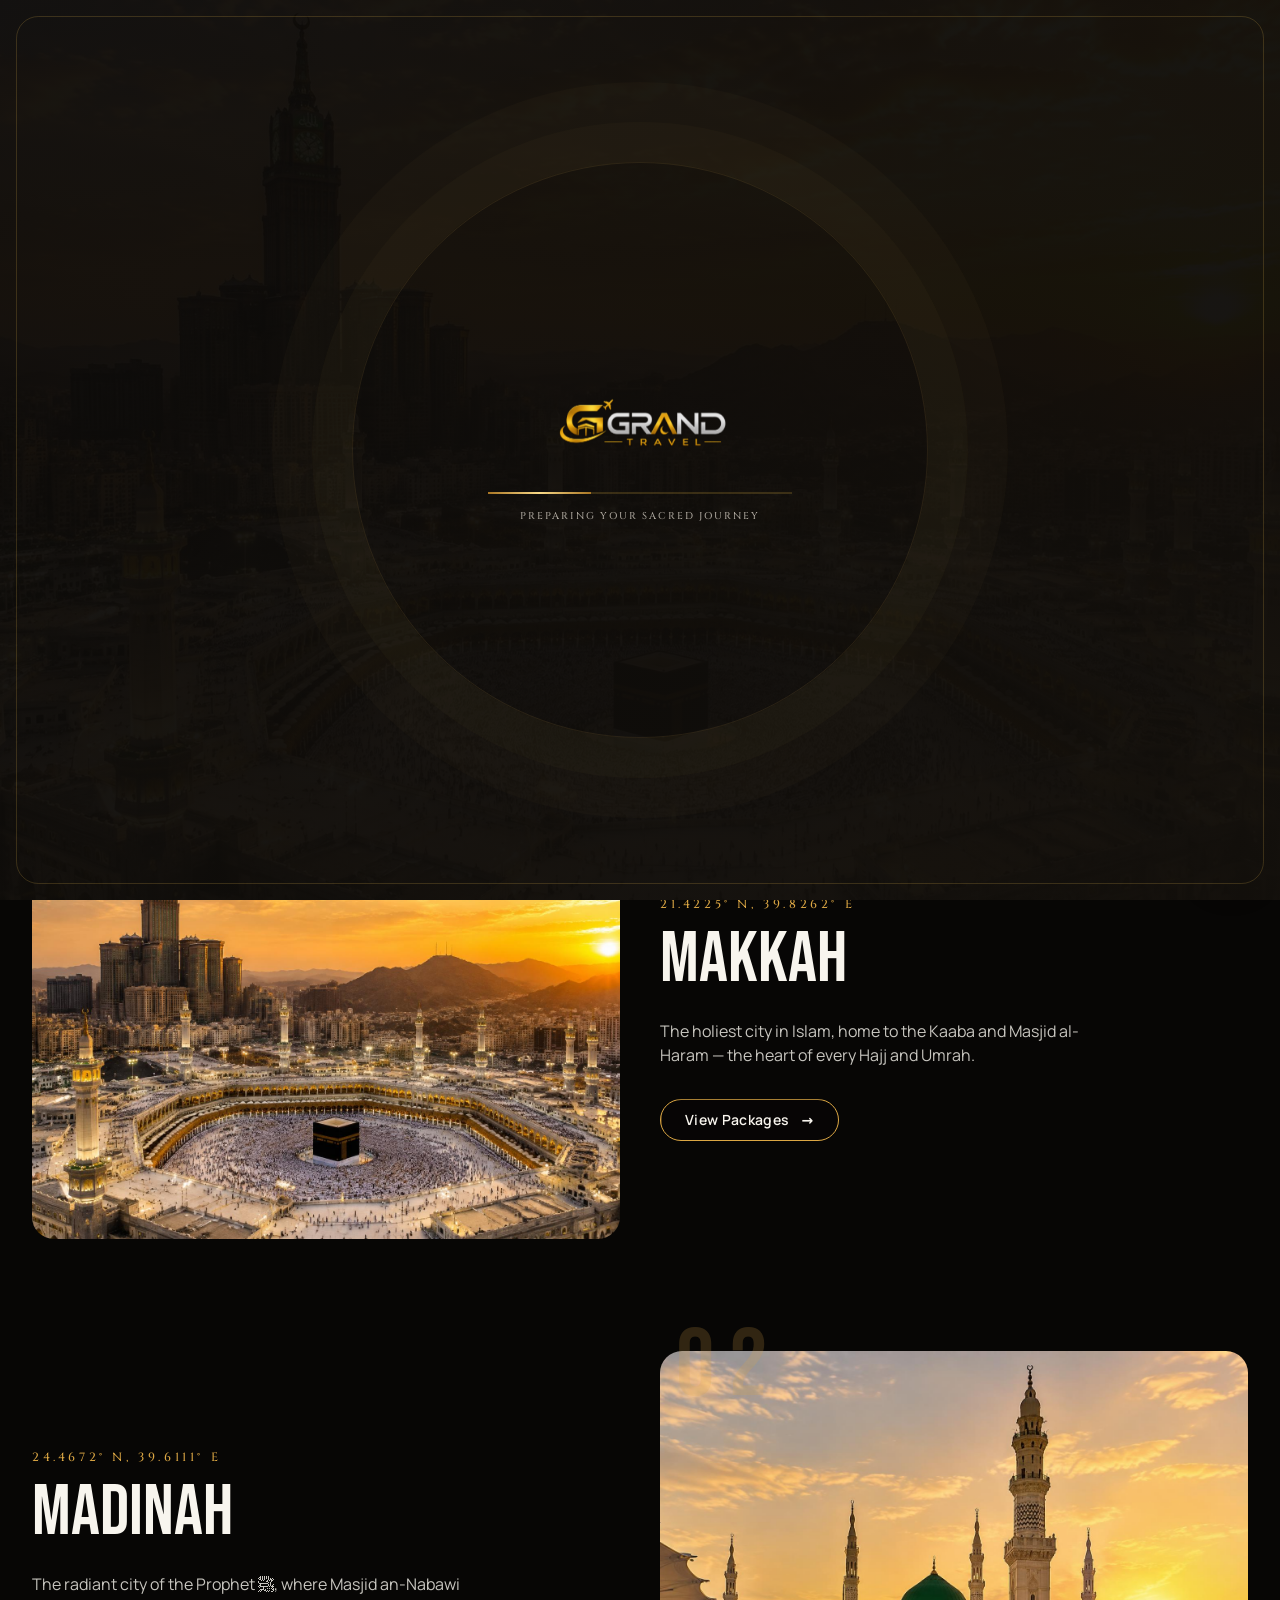
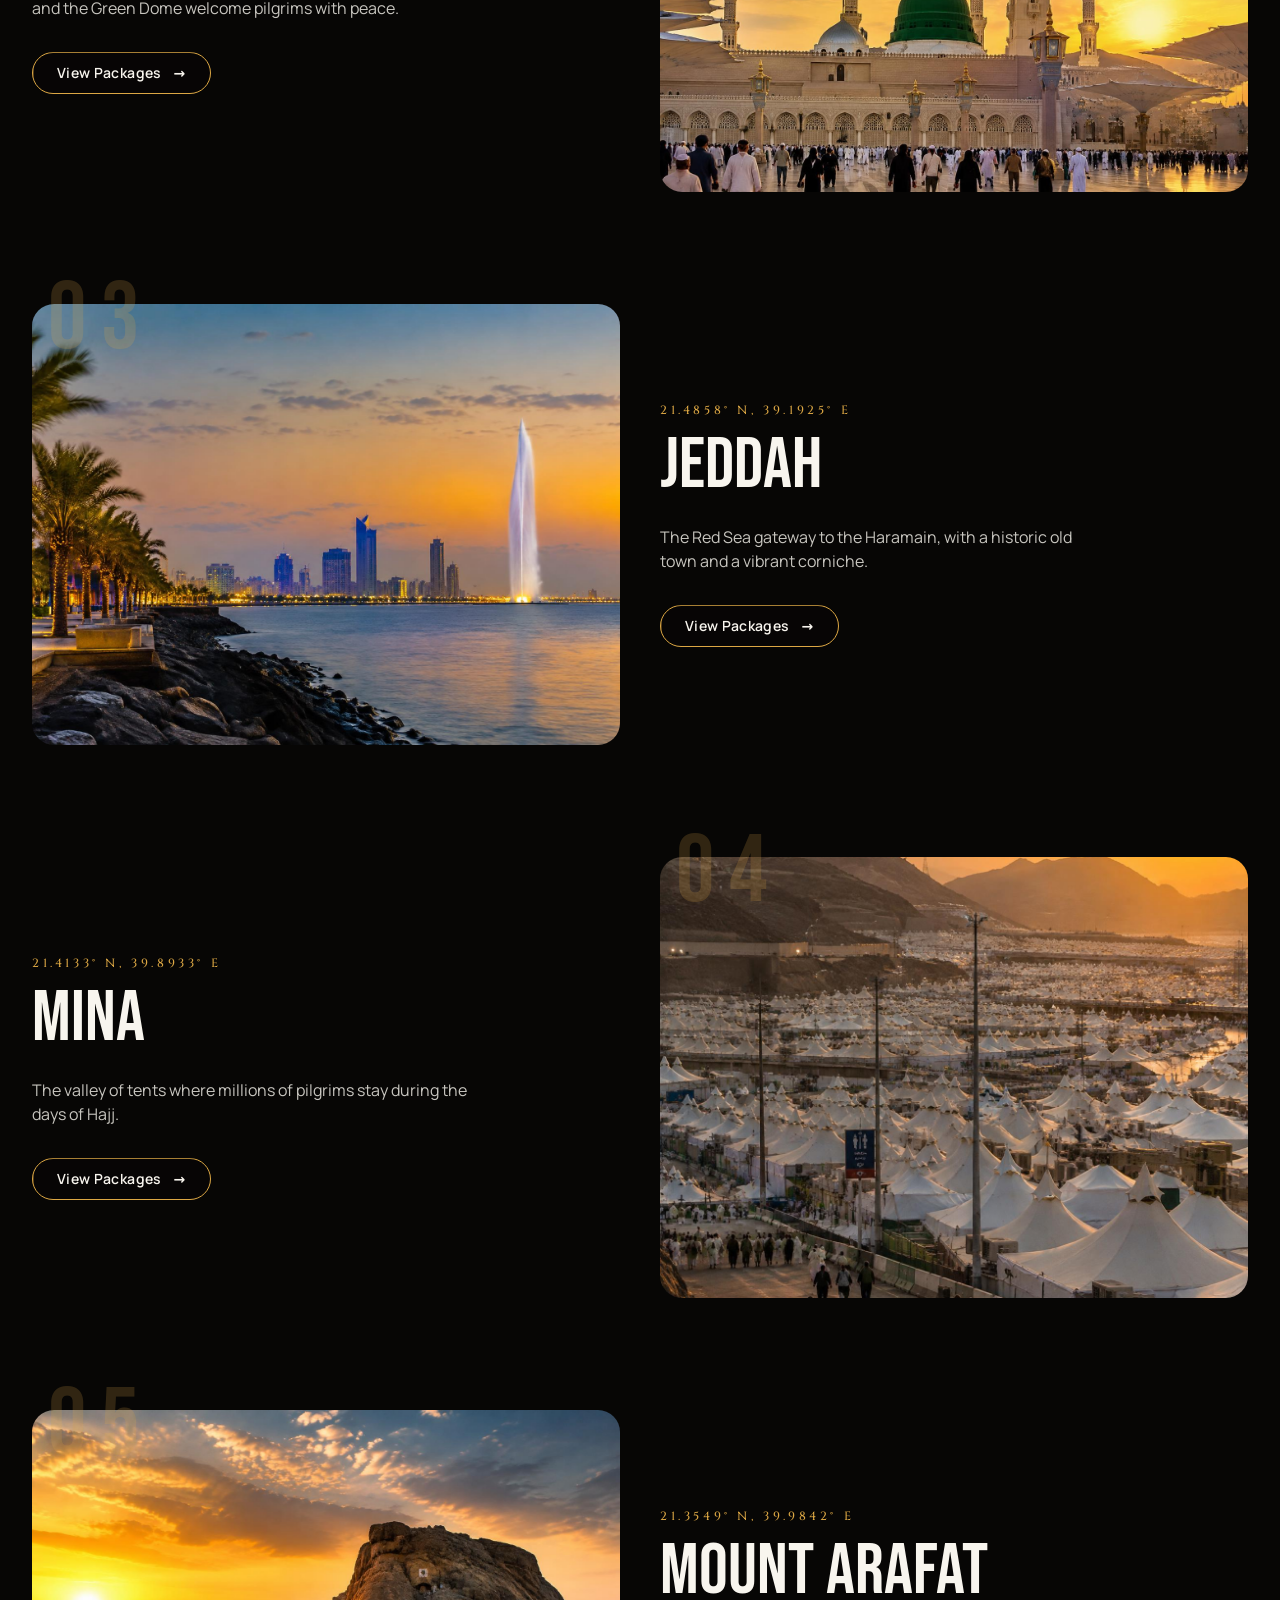
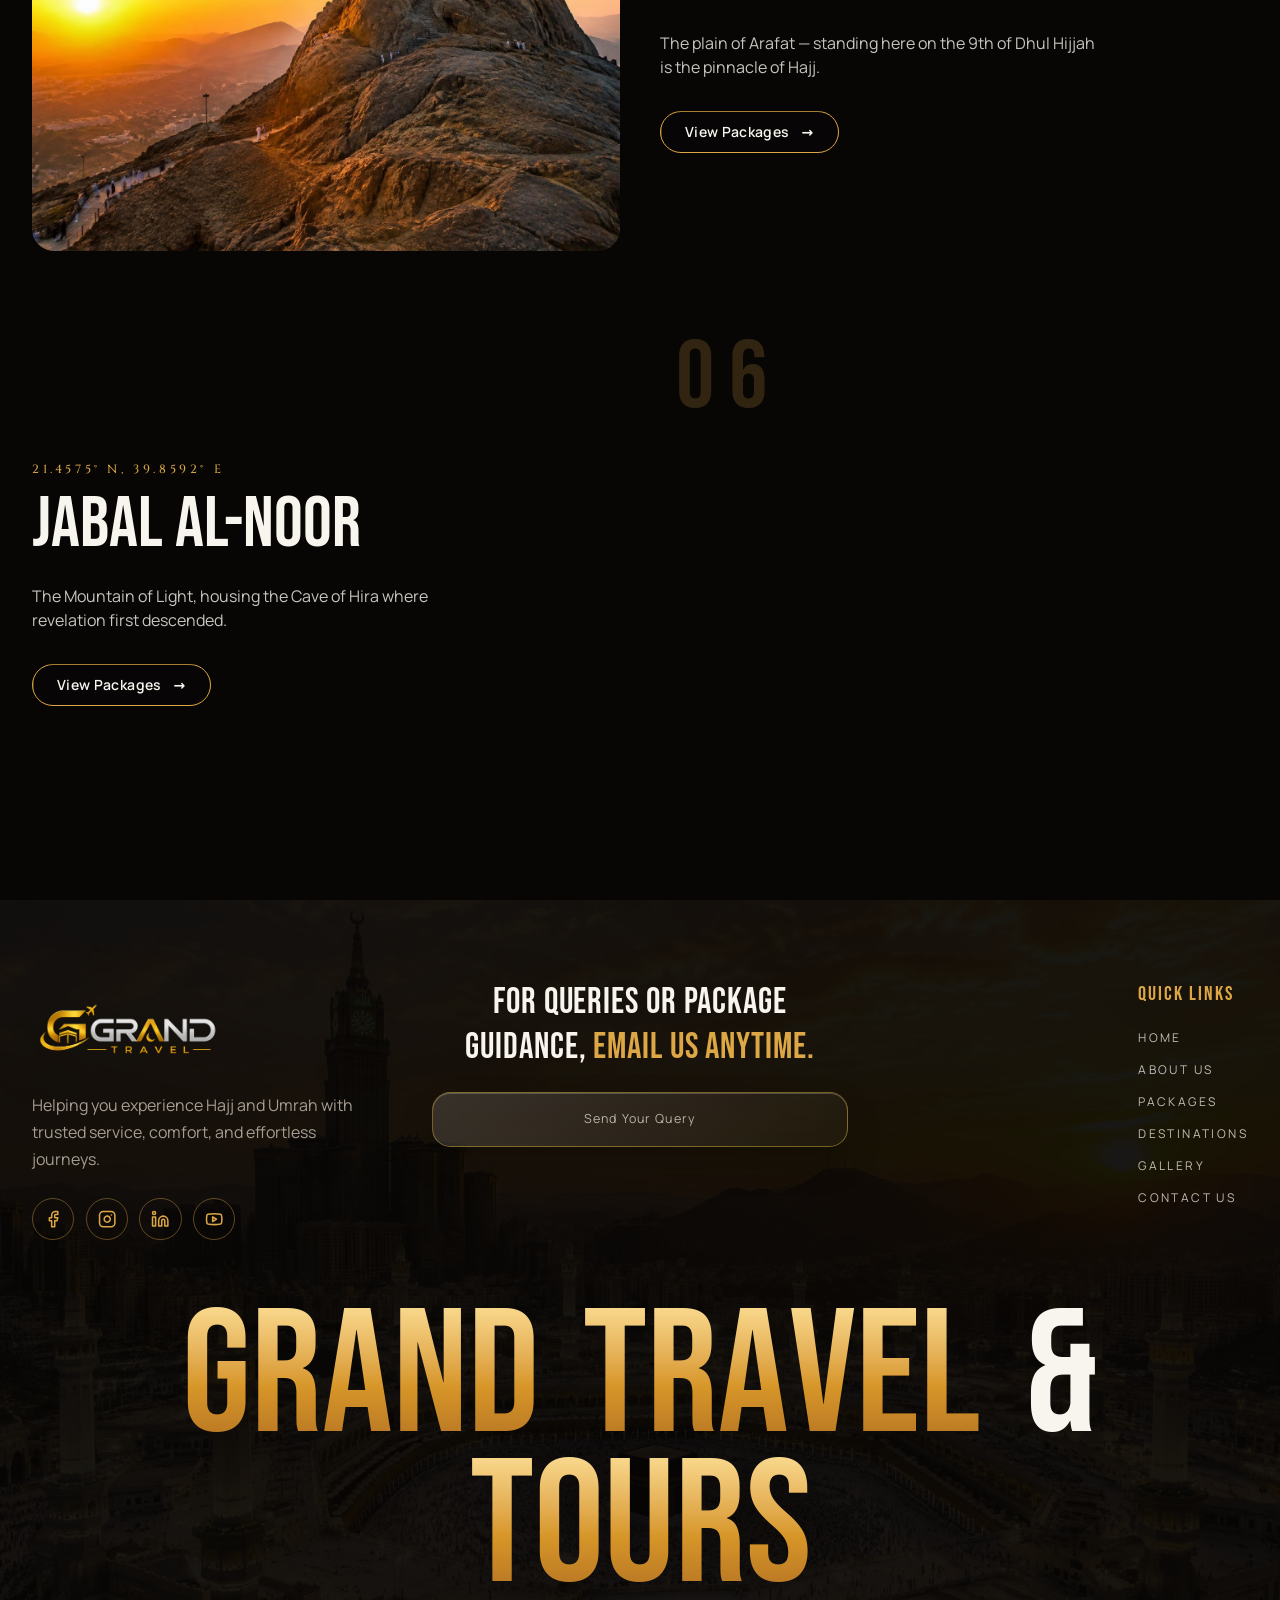
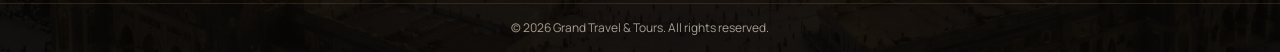
<file: destinations.html>
<!doctype html>
<html lang="en" class="bg-ink">
  <head>
    <meta charset="utf-8"/>
    <meta name="viewport" content="width=device-width, initial-scale=1"/>
    <title>Sacred Destinations | Grand Travel &amp; Tours</title>
    <meta name="description" content="Explore Makkah, Madinah, Jeddah, Mina, Mount Arafat and Jabal Al-Noor with Grand Travel &amp; Tours."/>
    <meta property="og:title" content="Sacred Destinations — Grand Travel &amp; Tours"/>
    <meta property="og:description" content="The holy places of your pilgrimage, explained and guided."/>
    <meta property="og:type" content="website"/>
    <meta name="twitter:card" content="summary_large_image"/>
    <meta property="og:site_name" content="Grand Travel & Tours"/>
    <link rel="icon" href="./favicon.png" type="image/png"/>
    <link rel="stylesheet" href="./assets/css/fonts.css"/>
    <link rel="stylesheet" href="./assets/css/style.css"/>
    <link rel="stylesheet" href="./assets/css/extra.css"/>
    <script>
      document.documentElement.classList.add("js");
      try {
        if (!sessionStorage.getItem("grandtravel-intro-v1")) {
          document.documentElement.classList.add("gt-intro-pending");
          sessionStorage.setItem("grandtravel-intro-v1", "1");
        }
      } catch (_) {
        document.documentElement.classList.add("gt-intro-pending");
      }
      setTimeout(function () { document.documentElement.classList.remove("gt-intro-pending"); }, 4000);
    </script>
  </head>
  <body>
    <div class="gt-intro" data-site-intro aria-hidden="true">
      <div class="gt-intro-content">
        <img src="./assets/images/logo.png" alt=""/>
        <div class="gt-intro-loader"><span></span></div>
        <p>Preparing your sacred journey</p>
      </div>
    </div>
    <!-- Plain HTML + CSS + JavaScript version. Behaviour is in assets/js/main.js -->
    <div id="root">
      <link rel="preload" as="image" href="./assets/images/logo.png"/>
      <link rel="preload" as="image" href="./assets/images/jabal-noor.jpg"/>
      <div aria-hidden="true" class="fixed inset-x-0 top-0 z-[60] h-[2px] origin-left bg-gold-gradient" data-progress></div>
      <!-- HEADER AND NAVIGATION -->
      <header class="fixed inset-x-0 top-0 z-50 transition-all duration-500 py-4">
        <div class="mx-auto flex max-w-7xl items-center justify-between gap-6 px-5 lg:px-8">
          <a aria-label="Grand Travel home" class="shrink-0" href="index.html">
            <img src="./assets/images/logo.png" alt="Grand Travel" class="h-10 w-auto lg:h-12"/></a>
          <nav aria-label="Main" class="hidden items-center gap-1 rounded-full border border-foreground/15 bg-ink/30 px-3 py-1.5 backdrop-blur-md lg:flex">
            <div class="inline-block">
              <a data-cursor="link" class="group relative block px-4 py-1.5 text-[13px] font-medium text-foreground/75 transition-colors hover:text-foreground data-[status=active]:text-gold" href="index.html"> Home
                <span class="absolute inset-x-4 -bottom-0.5 h-px origin-left scale-x-0 bg-gold transition-transform duration-500 group-hover:scale-x-100 group-data-[status=active]:scale-x-100"></span></a>
            </div>
            <div class="inline-block">
              <a data-cursor="link" class="group relative block px-4 py-1.5 text-[13px] font-medium text-foreground/75 transition-colors hover:text-foreground data-[status=active]:text-gold" href="about.html"> About Us
                <span class="absolute inset-x-4 -bottom-0.5 h-px origin-left scale-x-0 bg-gold transition-transform duration-500 group-hover:scale-x-100 group-data-[status=active]:scale-x-100"></span></a>
            </div>
            <div class="inline-block">
              <a data-cursor="link" class="group relative block px-4 py-1.5 text-[13px] font-medium text-foreground/75 transition-colors hover:text-foreground data-[status=active]:text-gold" href="packages.html"> Packages
                <span class="absolute inset-x-4 -bottom-0.5 h-px origin-left scale-x-0 bg-gold transition-transform duration-500 group-hover:scale-x-100 group-data-[status=active]:scale-x-100"></span></a>
            </div>
            <div class="inline-block">
              <a data-cursor="link" class="group relative block px-4 py-1.5 text-[13px] font-medium text-foreground/75 transition-colors hover:text-foreground data-[status=active]:text-gold" href="destinations.html" data-status="active" aria-current="page"> Destinations
                <span class="absolute inset-x-4 -bottom-0.5 h-px origin-left scale-x-0 bg-gold transition-transform duration-500 group-hover:scale-x-100 group-data-[status=active]:scale-x-100"></span></a>
            </div>
            <div class="inline-block">
              <a data-cursor="link" class="group relative block px-4 py-1.5 text-[13px] font-medium text-foreground/75 transition-colors hover:text-foreground data-[status=active]:text-gold" href="gallery.html"> Gallery
                <span class="absolute inset-x-4 -bottom-0.5 h-px origin-left scale-x-0 bg-gold transition-transform duration-500 group-hover:scale-x-100 group-data-[status=active]:scale-x-100"></span></a>
            </div>
            <div class="inline-block">
              <a data-cursor="link" class="group relative block px-4 py-1.5 text-[13px] font-medium text-foreground/75 transition-colors hover:text-foreground data-[status=active]:text-gold" href="contact.html"> Contact Us
                <span class="absolute inset-x-4 -bottom-0.5 h-px origin-left scale-x-0 bg-gold transition-transform duration-500 group-hover:scale-x-100 group-data-[status=active]:scale-x-100"></span></a>
            </div>
          </nav>
          <div class="items-center gap-2 hidden xl:flex">
            <a href="https://facebook.com" target="_blank" rel="noreferrer" aria-label="Facebook" data-cursor="link" class="grid h-8 w-8 place-items-center rounded-full border border-gold/40 text-gold transition-colors hover:bg-gold hover:text-primary-foreground">
              <svg xmlns="http://www.w3.org/2000/svg" width="13" height="13" viewBox="0 0 24 24" fill="none" stroke="currentColor" stroke-width="2" stroke-linecap="round" stroke-linejoin="round" class="lucide lucide-facebook" aria-hidden="true">
                <path d="M18 2h-3a5 5 0 0 0-5 5v3H7v4h3v8h4v-8h3l1-4h-4V7a1 1 0 0 1 1-1h3z"></path>
              </svg>
            </a>
            <a href="https://instagram.com" target="_blank" rel="noreferrer" aria-label="Instagram" data-cursor="link" class="grid h-8 w-8 place-items-center rounded-full border border-gold/40 text-gold transition-colors hover:bg-gold hover:text-primary-foreground">
              <svg xmlns="http://www.w3.org/2000/svg" width="13" height="13" viewBox="0 0 24 24" fill="none" stroke="currentColor" stroke-width="2" stroke-linecap="round" stroke-linejoin="round" class="lucide lucide-instagram" aria-hidden="true">
                <rect width="20" height="20" x="2" y="2" rx="5" ry="5"></rect>
                <path d="M16 11.37A4 4 0 1 1 12.63 8 4 4 0 0 1 16 11.37z"></path>
                <line x1="17.5" x2="17.51" y1="6.5" y2="6.5"></line>
              </svg>
            </a>
            <a href="https://linkedin.com" target="_blank" rel="noreferrer" aria-label="LinkedIn" data-cursor="link" class="grid h-8 w-8 place-items-center rounded-full border border-gold/40 text-gold transition-colors hover:bg-gold hover:text-primary-foreground">
              <svg xmlns="http://www.w3.org/2000/svg" width="13" height="13" viewBox="0 0 24 24" fill="none" stroke="currentColor" stroke-width="2" stroke-linecap="round" stroke-linejoin="round" class="lucide lucide-linkedin" aria-hidden="true">
                <path d="M16 8a6 6 0 0 1 6 6v7h-4v-7a2 2 0 0 0-2-2 2 2 0 0 0-2 2v7h-4v-7a6 6 0 0 1 6-6z"></path>
                <rect width="4" height="12" x="2" y="9"></rect>
                <circle cx="4" cy="4" r="2"></circle>
              </svg>
            </a>
            <a href="https://youtube.com" target="_blank" rel="noreferrer" aria-label="YouTube" data-cursor="link" class="grid h-8 w-8 place-items-center rounded-full border border-gold/40 text-gold transition-colors hover:bg-gold hover:text-primary-foreground">
              <svg xmlns="http://www.w3.org/2000/svg" width="13" height="13" viewBox="0 0 24 24" fill="none" stroke="currentColor" stroke-width="2" stroke-linecap="round" stroke-linejoin="round" class="lucide lucide-youtube" aria-hidden="true">
                <path d="M2.5 17a24.12 24.12 0 0 1 0-10 2 2 0 0 1 1.4-1.4 49.56 49.56 0 0 1 16.2 0A2 2 0 0 1 21.5 7a24.12 24.12 0 0 1 0 10 2 2 0 0 1-1.4 1.4 49.55 49.55 0 0 1-16.2 0A2 2 0 0 1 2.5 17"></path>
                <path d="m10 15 5-3-5-3z"></path>
              </svg>
            </a>
          </div>
                    <button type="button" aria-label="Open menu" aria-expanded="false" aria-controls="gt-menu" class="gt-menu-trigger lg:hidden" data-cursor="link">
            <span></span><span></span><span></span>
          </button>
        </div>
      </header>
      <!-- MAIN PAGE CONTENT -->
      <main>
        <!-- PAGE HERO -->
        <section class="relative flex min-h-[78vh] items-end overflow-hidden pb-24 pt-40">
          <img src="./assets/images/jabal-noor.jpg" alt="" class="absolute inset-0 h-full w-full object-cover" style="transform: scale(1.15)"/>
          <div class="absolute inset-0 bg-gradient-to-t from-ink via-ink/50 to-ink/30"></div>
          <div class="relative mx-auto w-full max-w-7xl px-5 lg:px-8">
            <p class="font-serif text-xs uppercase text-gold" data-reveal="fade"> Explore </p>
            <h1 class="mt-4 font-display text-6xl leading-[0.9] md:text-8xl lg:text-9xl">
              <span class="block overflow-hidden">
                <span class="block" data-reveal="mask"> Sacred </span></span>
              <span class="block overflow-hidden">
                <span class="block text-gold-gradient" data-reveal="mask"> Destinations </span></span>
            </h1>
          </div>
        </section>
        <!-- END: PAGE HERO -->
        <!-- DESTINATION DETAILS -->
        <section class="bg-ink py-24">
          <div class="mx-auto max-w-7xl space-y-28 px-5 lg:px-8">
            <article id="makkah" class="grid scroll-mt-28 items-center gap-10 lg:grid-cols-2">
              <div class="group relative">
                <div class="overflow-hidden aspect-[4/3] rounded-2xl" data-reveal="clip" data-destination-image>
                  <img src="./assets/images/makkah.jpg" alt="Makkah" loading="lazy" class="h-full w-full object-cover transition-transform duration-[1200ms] ease-out group-hover:scale-[1.03]"/>
                </div>
                <span class="absolute -top-8 left-4 font-display text-8xl text-gold/20"> 0 <!-- --> 1 </span>
              </div>
              <div>
                <div data-reveal="up">
                  <p class="font-serif text-xs uppercase tracking-[0.3em] text-gold"> 21.4225° N, 39.8262° E </p>
                </div>
                <h2 class="mt-3 font-display text-6xl md:text-7xl">
                  <span class="block overflow-hidden pb-[0.05em]">
                    <span class="block" data-reveal="mask"> Makkah </span></span>
                </h2>
                <div data-reveal="up">
                  <p class="mt-5 max-w-md text-foreground/80">
                    The holiest city in Islam, home to the Kaaba and Masjid al-Haram — the heart of every Hajj and Umrah.
                  </p>
                </div>
                <div class="mt-8" data-reveal="up">
                  <div class="inline-block">
                    <a href="packages.html">
                      <span data-cursor="button" class="group relative inline-flex items-center gap-3 overflow-hidden rounded-full border border-gold px-6 py-2.5 text-sm font-semibold tracking-wide transition-colors duration-500 bg-ink/60 text-foreground hover:text-primary-foreground">
                        <span class="absolute inset-0 -translate-x-full bg-gold-gradient transition-transform duration-500 ease-out group-hover:translate-x-0"></span>
                        <span class="relative">View Packages</span>
                        <span class="relative transition-transform duration-300 group-hover:translate-x-1"> → </span></span></a>
                  </div>
                </div>
              </div>
            </article>
            <article id="madinah" class="grid scroll-mt-28 items-center gap-10 lg:grid-cols-2 lg:[&amp;&gt;*:first-child]:order-2">
              <div class="group relative">
                <div class="overflow-hidden aspect-[4/3] rounded-2xl" data-reveal="clip" data-destination-image>
                  <img src="./assets/images/madinah.jpg" alt="Madinah" loading="lazy" class="h-full w-full object-cover transition-transform duration-[1200ms] ease-out group-hover:scale-[1.03]"/>
                </div>
                <span class="absolute -top-8 left-4 font-display text-8xl text-gold/20"> 0 <!-- --> 2 </span>
              </div>
              <div>
                <div data-reveal="up">
                  <p class="font-serif text-xs uppercase tracking-[0.3em] text-gold"> 24.4672° N, 39.6111° E </p>
                </div>
                <h2 class="mt-3 font-display text-6xl md:text-7xl">
                  <span class="block overflow-hidden pb-[0.05em]">
                    <span class="block" data-reveal="mask"> Madinah </span></span>
                </h2>
                <div data-reveal="up">
                  <p class="mt-5 max-w-md text-foreground/80">
                    The radiant city of the Prophet ﷺ, where Masjid an-Nabawi and the Green Dome welcome pilgrims with peace.
                  </p>
                </div>
                <div class="mt-8" data-reveal="up">
                  <div class="inline-block">
                    <a href="packages.html">
                      <span data-cursor="button" class="group relative inline-flex items-center gap-3 overflow-hidden rounded-full border border-gold px-6 py-2.5 text-sm font-semibold tracking-wide transition-colors duration-500 bg-ink/60 text-foreground hover:text-primary-foreground">
                        <span class="absolute inset-0 -translate-x-full bg-gold-gradient transition-transform duration-500 ease-out group-hover:translate-x-0"></span>
                        <span class="relative">View Packages</span>
                        <span class="relative transition-transform duration-300 group-hover:translate-x-1"> → </span></span></a>
                  </div>
                </div>
              </div>
            </article>
            <article id="jeddah" class="grid scroll-mt-28 items-center gap-10 lg:grid-cols-2">
              <div class="group relative">
                <div class="overflow-hidden aspect-[4/3] rounded-2xl" data-reveal="clip" data-destination-image>
                  <img src="./assets/images/jeddah.jpg" alt="Jeddah" loading="lazy" class="h-full w-full object-cover transition-transform duration-[1200ms] ease-out group-hover:scale-[1.03]"/>
                </div>
                <span class="absolute -top-8 left-4 font-display text-8xl text-gold/20"> 0 <!-- --> 3 </span>
              </div>
              <div>
                <div data-reveal="up">
                  <p class="font-serif text-xs uppercase tracking-[0.3em] text-gold"> 21.4858° N, 39.1925° E </p>
                </div>
                <h2 class="mt-3 font-display text-6xl md:text-7xl">
                  <span class="block overflow-hidden pb-[0.05em]">
                    <span class="block" data-reveal="mask"> Jeddah </span></span>
                </h2>
                <div data-reveal="up">
                  <p class="mt-5 max-w-md text-foreground/80"> The Red Sea gateway to the Haramain, with a historic old town and a vibrant corniche. </p>
                </div>
                <div class="mt-8" data-reveal="up">
                  <div class="inline-block">
                    <a href="packages.html">
                      <span data-cursor="button" class="group relative inline-flex items-center gap-3 overflow-hidden rounded-full border border-gold px-6 py-2.5 text-sm font-semibold tracking-wide transition-colors duration-500 bg-ink/60 text-foreground hover:text-primary-foreground">
                        <span class="absolute inset-0 -translate-x-full bg-gold-gradient transition-transform duration-500 ease-out group-hover:translate-x-0"></span>
                        <span class="relative">View Packages</span>
                        <span class="relative transition-transform duration-300 group-hover:translate-x-1"> → </span></span></a>
                  </div>
                </div>
              </div>
            </article>
            <article id="mina" class="grid scroll-mt-28 items-center gap-10 lg:grid-cols-2 lg:[&amp;&gt;*:first-child]:order-2">
              <div class="group relative">
                <div class="overflow-hidden aspect-[4/3] rounded-2xl" data-reveal="clip" data-destination-image>
                  <img src="./assets/images/mina.jpg" alt="Mina" loading="lazy" class="h-full w-full object-cover transition-transform duration-[1200ms] ease-out group-hover:scale-[1.03]"/>
                </div>
                <span class="absolute -top-8 left-4 font-display text-8xl text-gold/20"> 0 <!-- --> 4 </span>
              </div>
              <div>
                <div data-reveal="up">
                  <p class="font-serif text-xs uppercase tracking-[0.3em] text-gold"> 21.4133° N, 39.8933° E </p>
                </div>
                <h2 class="mt-3 font-display text-6xl md:text-7xl">
                  <span class="block overflow-hidden pb-[0.05em]">
                    <span class="block" data-reveal="mask"> Mina </span></span>
                </h2>
                <div data-reveal="up">
                  <p class="mt-5 max-w-md text-foreground/80"> The valley of tents where millions of pilgrims stay during the days of Hajj. </p>
                </div>
                <div class="mt-8" data-reveal="up">
                  <div class="inline-block">
                    <a href="packages.html">
                      <span data-cursor="button" class="group relative inline-flex items-center gap-3 overflow-hidden rounded-full border border-gold px-6 py-2.5 text-sm font-semibold tracking-wide transition-colors duration-500 bg-ink/60 text-foreground hover:text-primary-foreground">
                        <span class="absolute inset-0 -translate-x-full bg-gold-gradient transition-transform duration-500 ease-out group-hover:translate-x-0"></span>
                        <span class="relative">View Packages</span>
                        <span class="relative transition-transform duration-300 group-hover:translate-x-1"> → </span></span></a>
                  </div>
                </div>
              </div>
            </article>
            <article id="arafat" class="grid scroll-mt-28 items-center gap-10 lg:grid-cols-2">
              <div class="group relative">
                <div class="overflow-hidden aspect-[4/3] rounded-2xl" data-reveal="clip" data-destination-image>
                  <img src="./assets/images/jabal-noor.jpg" alt="Mount Arafat" loading="lazy" class="h-full w-full object-cover transition-transform duration-[1200ms] ease-out group-hover:scale-[1.03]"/>
                </div>
                <span class="absolute -top-8 left-4 font-display text-8xl text-gold/20"> 0 <!-- --> 5 </span>
              </div>
              <div>
                <div data-reveal="up">
                  <p class="font-serif text-xs uppercase tracking-[0.3em] text-gold"> 21.3549° N, 39.9842° E </p>
                </div>
                <h2 class="mt-3 font-display text-6xl md:text-7xl">
                  <span class="block overflow-hidden pb-[0.05em]">
                    <span class="block" data-reveal="mask"> Mount Arafat </span></span>
                </h2>
                <div data-reveal="up">
                  <p class="mt-5 max-w-md text-foreground/80"> The plain of Arafat — standing here on the 9th of Dhul Hijjah is the pinnacle of Hajj. </p>
                </div>
                <div class="mt-8" data-reveal="up">
                  <div class="inline-block">
                    <a href="packages.html">
                      <span data-cursor="button" class="group relative inline-flex items-center gap-3 overflow-hidden rounded-full border border-gold px-6 py-2.5 text-sm font-semibold tracking-wide transition-colors duration-500 bg-ink/60 text-foreground hover:text-primary-foreground">
                        <span class="absolute inset-0 -translate-x-full bg-gold-gradient transition-transform duration-500 ease-out group-hover:translate-x-0"></span>
                        <span class="relative">View Packages</span>
                        <span class="relative transition-transform duration-300 group-hover:translate-x-1"> → </span></span></a>
                  </div>
                </div>
              </div>
            </article>
            <article id="jabal-noor" class="grid scroll-mt-28 items-center gap-10 lg:grid-cols-2 lg:[&amp;&gt;*:first-child]:order-2">
              <div class="group relative">
                <div class="overflow-hidden aspect-[4/3] rounded-2xl" data-reveal="clip" data-destination-image>
                  <img src="./assets/images/jabal-noor.jpg" alt="Jabal Al-Noor" loading="lazy" class="h-full w-full object-cover transition-transform duration-[1200ms] ease-out group-hover:scale-[1.03]"/>
                </div>
                <span class="absolute -top-8 left-4 font-display text-8xl text-gold/20"> 0 <!-- --> 6 </span>
              </div>
              <div>
                <div data-reveal="up">
                  <p class="font-serif text-xs uppercase tracking-[0.3em] text-gold"> 21.4575° N, 39.8592° E </p>
                </div>
                <h2 class="mt-3 font-display text-6xl md:text-7xl">
                  <span class="block overflow-hidden pb-[0.05em]">
                    <span class="block" data-reveal="mask"> Jabal Al-Noor </span></span>
                </h2>
                <div data-reveal="up">
                  <p class="mt-5 max-w-md text-foreground/80"> The Mountain of Light, housing the Cave of Hira where revelation first descended. </p>
                </div>
                <div class="mt-8" data-reveal="up">
                  <div class="inline-block">
                    <a href="packages.html">
                      <span data-cursor="button" class="group relative inline-flex items-center gap-3 overflow-hidden rounded-full border border-gold px-6 py-2.5 text-sm font-semibold tracking-wide transition-colors duration-500 bg-ink/60 text-foreground hover:text-primary-foreground">
                        <span class="absolute inset-0 -translate-x-full bg-gold-gradient transition-transform duration-500 ease-out group-hover:translate-x-0"></span>
                        <span class="relative">View Packages</span>
                        <span class="relative transition-transform duration-300 group-hover:translate-x-1"> → </span></span></a>
                  </div>
                </div>
              </div>
            </article>
          </div>
        </section>
        <!-- END: DESTINATION DETAILS -->
      </main>
      <!-- FOOTER -->
      <footer class="relative overflow-hidden bg-ink pt-20">
        <img src="./assets/images/makkah.jpg" alt="" aria-hidden="true" loading="lazy" class="absolute inset-0 h-full w-full object-cover opacity-[0.07]"/>
        <div class="relative mx-auto grid max-w-7xl gap-12 px-5 lg:grid-cols-[1fr_1.3fr_auto] lg:px-8">
          <div>
            <img src="./assets/images/logo.png" alt="Grand Travel" loading="lazy" class="h-14 w-auto"/>
            <p class="mt-5 max-w-xs text-sm leading-relaxed text-muted-foreground">
              Helping you experience Hajj and Umrah with trusted service, comfort, and effortless journeys.
            </p>
            <div class="flex items-center gap-2 mt-6">
              <a href="https://facebook.com" target="_blank" rel="noreferrer" aria-label="Facebook" data-cursor="link" class="grid h-8 w-8 place-items-center rounded-full border border-gold/40 text-gold transition-colors hover:bg-gold hover:text-primary-foreground">
                <svg xmlns="http://www.w3.org/2000/svg" width="14" height="14" viewBox="0 0 24 24" fill="none" stroke="currentColor" stroke-width="2" stroke-linecap="round" stroke-linejoin="round" class="lucide lucide-facebook" aria-hidden="true">
                  <path d="M18 2h-3a5 5 0 0 0-5 5v3H7v4h3v8h4v-8h3l1-4h-4V7a1 1 0 0 1 1-1h3z"></path>
                </svg>
              </a>
              <a href="https://instagram.com" target="_blank" rel="noreferrer" aria-label="Instagram" data-cursor="link" class="grid h-8 w-8 place-items-center rounded-full border border-gold/40 text-gold transition-colors hover:bg-gold hover:text-primary-foreground">
                <svg xmlns="http://www.w3.org/2000/svg" width="14" height="14" viewBox="0 0 24 24" fill="none" stroke="currentColor" stroke-width="2" stroke-linecap="round" stroke-linejoin="round" class="lucide lucide-instagram" aria-hidden="true">
                  <rect width="20" height="20" x="2" y="2" rx="5" ry="5"></rect>
                  <path d="M16 11.37A4 4 0 1 1 12.63 8 4 4 0 0 1 16 11.37z"></path>
                  <line x1="17.5" x2="17.51" y1="6.5" y2="6.5"></line>
                </svg>
              </a>
              <a href="https://linkedin.com" target="_blank" rel="noreferrer" aria-label="LinkedIn" data-cursor="link" class="grid h-8 w-8 place-items-center rounded-full border border-gold/40 text-gold transition-colors hover:bg-gold hover:text-primary-foreground">
                <svg xmlns="http://www.w3.org/2000/svg" width="14" height="14" viewBox="0 0 24 24" fill="none" stroke="currentColor" stroke-width="2" stroke-linecap="round" stroke-linejoin="round" class="lucide lucide-linkedin" aria-hidden="true">
                  <path d="M16 8a6 6 0 0 1 6 6v7h-4v-7a2 2 0 0 0-2-2 2 2 0 0 0-2 2v7h-4v-7a6 6 0 0 1 6-6z"></path>
                  <rect width="4" height="12" x="2" y="9"></rect>
                  <circle cx="4" cy="4" r="2"></circle>
                </svg>
              </a>
              <a href="https://youtube.com" target="_blank" rel="noreferrer" aria-label="YouTube" data-cursor="link" class="grid h-8 w-8 place-items-center rounded-full border border-gold/40 text-gold transition-colors hover:bg-gold hover:text-primary-foreground">
                <svg xmlns="http://www.w3.org/2000/svg" width="14" height="14" viewBox="0 0 24 24" fill="none" stroke="currentColor" stroke-width="2" stroke-linecap="round" stroke-linejoin="round" class="lucide lucide-youtube" aria-hidden="true">
                  <path d="M2.5 17a24.12 24.12 0 0 1 0-10 2 2 0 0 1 1.4-1.4 49.56 49.56 0 0 1 16.2 0A2 2 0 0 1 21.5 7a24.12 24.12 0 0 1 0 10 2 2 0 0 1-1.4 1.4 49.55 49.55 0 0 1-16.2 0A2 2 0 0 1 2.5 17"></path>
                  <path d="m10 15 5-3-5-3z"></path>
                </svg>
              </a>
            </div>
          </div>
          <div class="text-center">
            <h2 class="font-display text-3xl leading-tight tracking-wide md:text-4xl"> For queries or package
              <br/>
              guidance,
              <span class="text-gold">email us anytime.</span>
            </h2>
            <a href="https://wa.me/923237189361?text=Hello%20Grand%20Travel%2C%20I%20have%20a%20query%20about%20your%20packages." target="_blank" rel="noopener noreferrer" class="footer-glass-message" data-footer-message aria-label="Send your query on WhatsApp"><small>Send Your Query</small></a>
          </div>
          <div>
            <h3 class="font-display text-xl tracking-widest text-gold">Quick Links</h3>
            <ul class="mt-4 space-y-2">
              <li>
                <a class="text-xs uppercase tracking-[0.2em] text-foreground/75 transition-colors hover:text-gold" href="index.html"> Home </a></li>
              <li>
                <a class="text-xs uppercase tracking-[0.2em] text-foreground/75 transition-colors hover:text-gold" href="about.html"> About Us </a></li>
              <li>
                <a class="text-xs uppercase tracking-[0.2em] text-foreground/75 transition-colors hover:text-gold" href="packages.html"> Packages </a></li>
              <li>
                <a class="text-xs uppercase tracking-[0.2em] text-foreground/75 transition-colors hover:text-gold" href="destinations.html" data-status="active" aria-current="page">
                  Destinations
                </a></li>
              <li>
                <a class="text-xs uppercase tracking-[0.2em] text-foreground/75 transition-colors hover:text-gold" href="gallery.html"> Gallery </a></li>
              <li>
                <a class="text-xs uppercase tracking-[0.2em] text-foreground/75 transition-colors hover:text-gold" href="contact.html"> Contact Us </a></li>
            </ul>
          </div>
        </div>
        <div class="relative mt-16 px-3">
          <p aria-label="Grand Travel &amp; Tours" class="flex flex-wrap justify-center gap-x-[0.25em] font-display text-[17vw] leading-[0.85] md:text-[12.5vw] xl:text-[11rem]">
            <span aria-hidden="true" class="inline-flex">
              <span class="inline-block overflow-hidden">
                <span class="inline-block text-gold-gradient" data-reveal="mask"> G </span></span>
              <span class="inline-block overflow-hidden">
                <span class="inline-block text-gold-gradient" data-reveal="mask"> R </span></span>
              <span class="inline-block overflow-hidden">
                <span class="inline-block text-gold-gradient" data-reveal="mask"> A </span></span>
              <span class="inline-block overflow-hidden">
                <span class="inline-block text-gold-gradient" data-reveal="mask"> N </span></span>
              <span class="inline-block overflow-hidden">
                <span class="inline-block text-gold-gradient" data-reveal="mask"> D </span></span></span>
            <span aria-hidden="true" class="inline-flex">
              <span class="inline-block overflow-hidden">
                <span class="inline-block text-gold-gradient" data-reveal="mask"> T </span></span>
              <span class="inline-block overflow-hidden">
                <span class="inline-block text-gold-gradient" data-reveal="mask"> R </span></span>
              <span class="inline-block overflow-hidden">
                <span class="inline-block text-gold-gradient" data-reveal="mask"> A </span></span>
              <span class="inline-block overflow-hidden">
                <span class="inline-block text-gold-gradient" data-reveal="mask"> V </span></span>
              <span class="inline-block overflow-hidden">
                <span class="inline-block text-gold-gradient" data-reveal="mask"> E </span></span>
              <span class="inline-block overflow-hidden">
                <span class="inline-block text-gold-gradient" data-reveal="mask"> L </span></span></span>
            <span aria-hidden="true" class="inline-flex">
              <span class="inline-block overflow-hidden">
                <span class="inline-block text-foreground" data-reveal="mask"> &amp; </span></span></span>
            <span aria-hidden="true" class="inline-flex">
              <span class="inline-block overflow-hidden">
                <span class="inline-block text-gold-gradient" data-reveal="mask"> T </span></span>
              <span class="inline-block overflow-hidden">
                <span class="inline-block text-gold-gradient" data-reveal="mask"> O </span></span>
              <span class="inline-block overflow-hidden">
                <span class="inline-block text-gold-gradient" data-reveal="mask"> U </span></span>
              <span class="inline-block overflow-hidden">
                <span class="inline-block text-gold-gradient" data-reveal="mask"> R </span></span>
              <span class="inline-block overflow-hidden">
                <span class="inline-block text-gold-gradient" data-reveal="mask"> S </span></span></span></p>
        </div>
        <p class="relative border-t border-gold/15 py-4 text-center text-xs text-muted-foreground">
          © <!-- --> 2026 <!-- --> Grand Travel &amp; Tours. All rights reserved.
        </p>
      </footer>
      <a class="whatsapp-float" href="https://wa.me/923237189361?text=Hello%20Grand%20Travel%2C%20I%20have%20a%20query%20about%20your%20packages." target="_blank" rel="noopener noreferrer" aria-label="Chat with Grand Travel on WhatsApp" title="Chat on WhatsApp">
        <svg viewBox="0 0 24 24" fill="none" stroke="currentColor" stroke-width="1.8" stroke-linecap="round" stroke-linejoin="round" aria-hidden="true">
          <path d="M20.5 11.6a8.5 8.5 0 0 1-12.4 7.5L3 20.5l1.4-5.1A8.5 8.5 0 1 1 20.5 11.6Z"/>
          <path d="M8.6 8.1c-.4.4-.6 1-.5 1.6.3 2.6 3.1 5.4 5.7 5.7.6.1 1.2-.1 1.6-.5l.5-.7-2.1-1.1-.8.8a7.7 7.7 0 0 1-2.9-2.9l.8-.8-1.1-2.1-.7.5Z"/>
        </svg>
      </a>
    </div>
    <script src="./assets/js/content.js"></script>
    <script src="./assets/js/main.js" defer></script>
  </body>
</html>
</file>
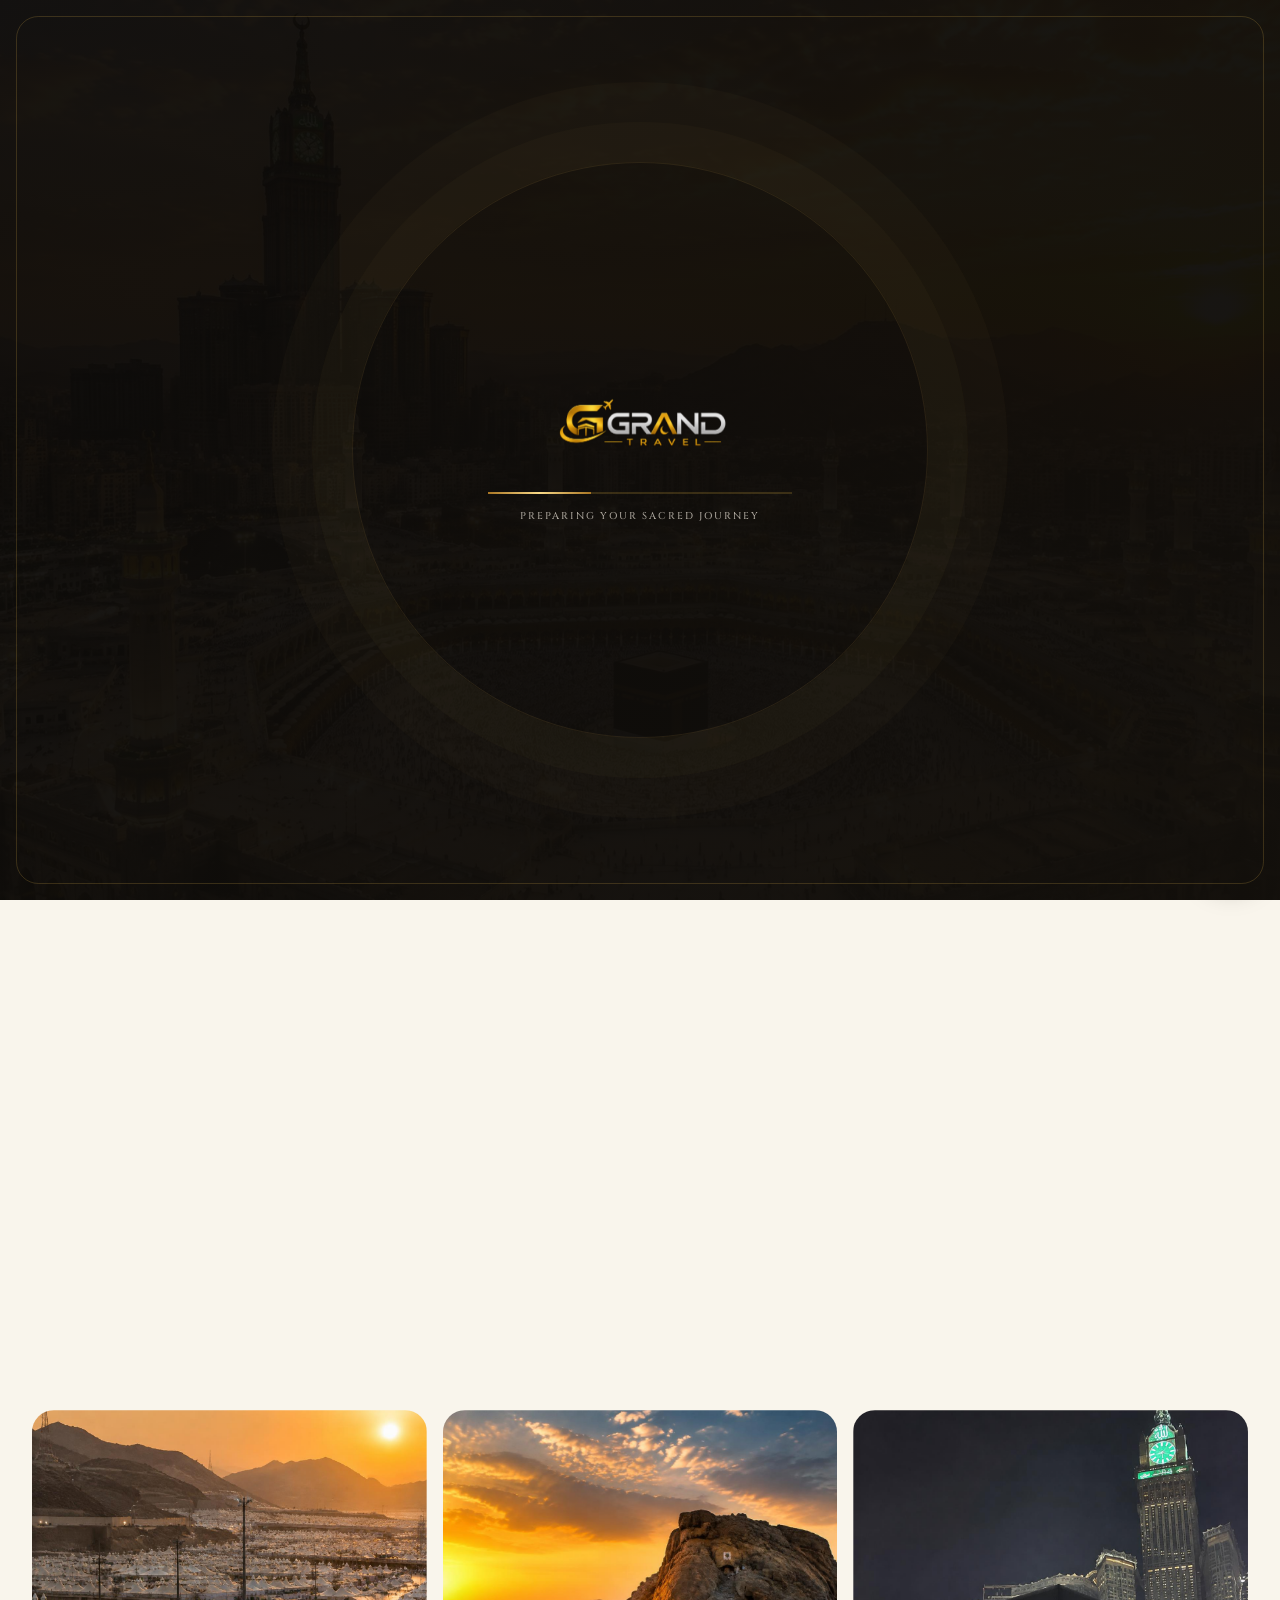
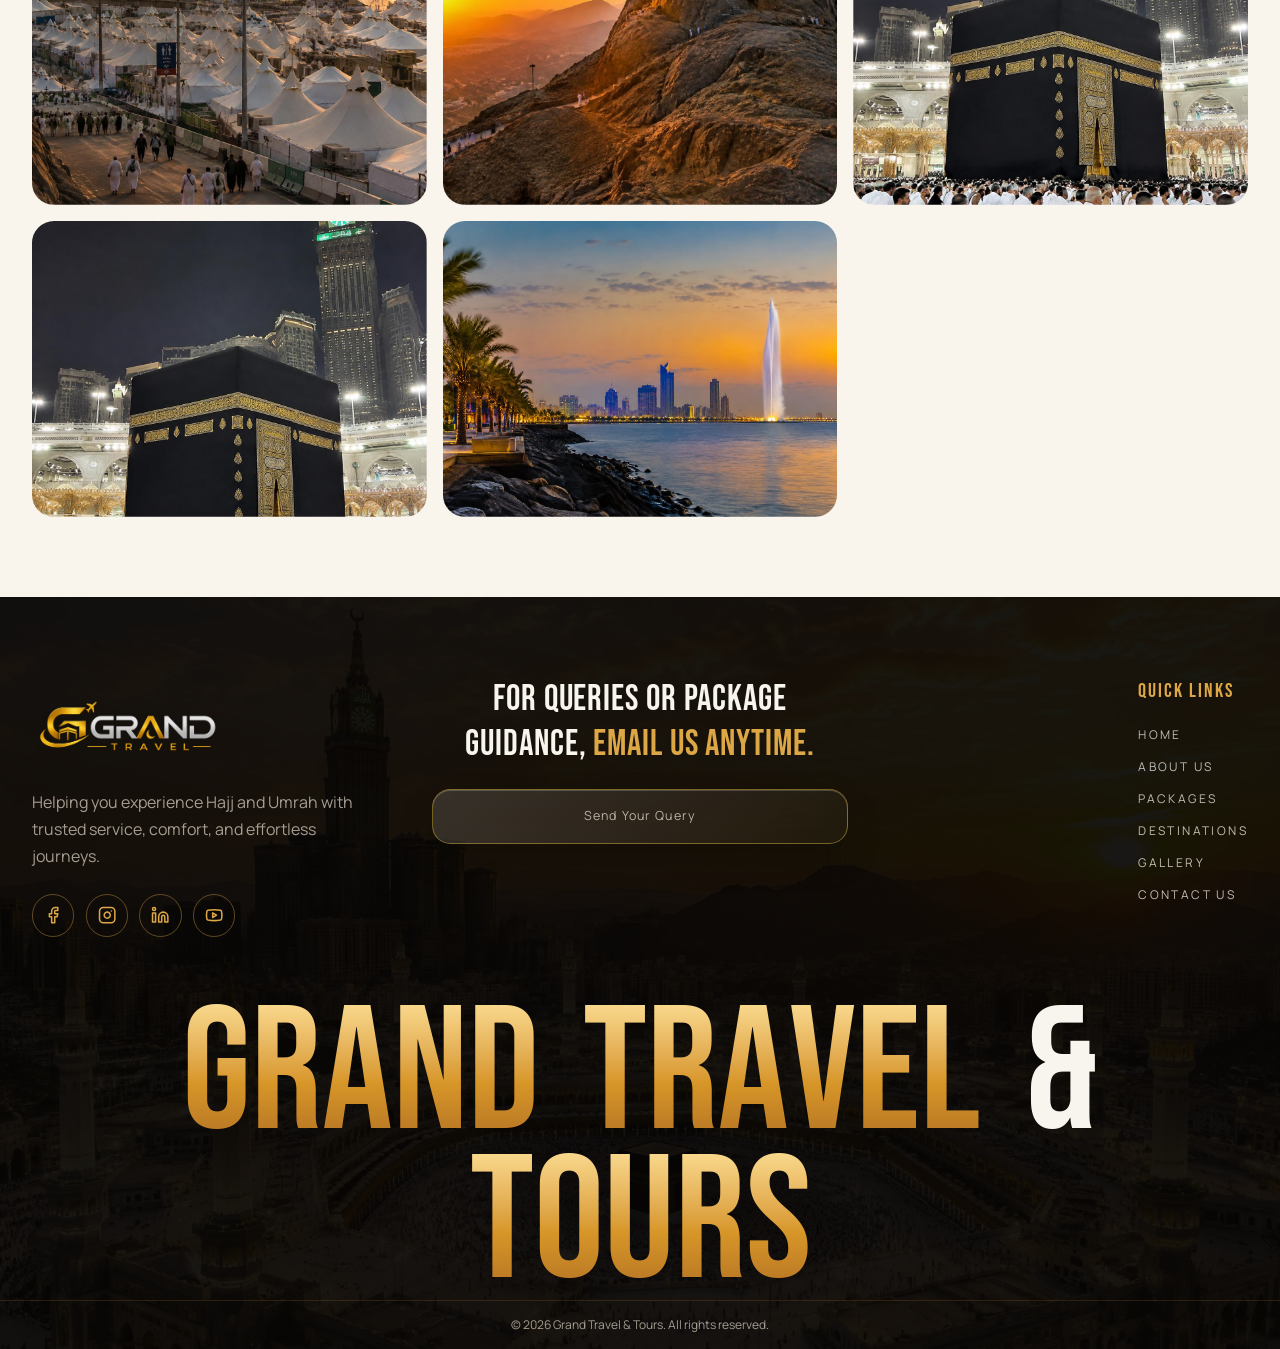
<file: gallery.html>
<!doctype html>
<html lang="en" class="bg-ink">
  <head>
    <meta charset="utf-8"/>
    <meta name="viewport" content="width=device-width, initial-scale=1"/>
    <title>Gallery | Grand Travel &amp; Tours</title>
    <meta name="description" content="Travel stories from Makkah, Madinah, Hajj and Umrah journeys with Grand Travel &amp; Tours."/>
    <meta property="og:title" content="Our Travel Stories — Grand Travel &amp; Tours"/>
    <meta property="og:description" content="Photography from our pilgrims' sacred journeys."/>
    <meta property="og:type" content="website"/>
    <meta name="twitter:card" content="summary_large_image"/>
    <meta property="og:site_name" content="Grand Travel & Tours"/>
    <link rel="icon" href="./favicon.png" type="image/png"/>
    <link rel="stylesheet" href="./assets/css/fonts.css"/>
    <link rel="stylesheet" href="./assets/css/style.css"/>
    <link rel="stylesheet" href="./assets/css/extra.css"/>
    <script>
      document.documentElement.classList.add("js");
      try {
        if (!sessionStorage.getItem("grandtravel-intro-v1")) {
          document.documentElement.classList.add("gt-intro-pending");
          sessionStorage.setItem("grandtravel-intro-v1", "1");
        }
      } catch (_) {
        document.documentElement.classList.add("gt-intro-pending");
      }
      setTimeout(function () { document.documentElement.classList.remove("gt-intro-pending"); }, 4000);
    </script>
    <script type="application/ld+json">
      {
        "@context": "https://schema.org",
        "@type": "TravelAgency",
        "name": "Grand Travel & Tours",
        "description": "Hajj, Umrah and premium travel services."
      }
    </script>
  </head>
  <body>
    <div class="gt-intro" data-site-intro aria-hidden="true">
      <div class="gt-intro-content">
        <img src="./assets/images/logo.png" alt=""/>
        <div class="gt-intro-loader"><span></span></div>
        <p>Preparing your sacred journey</p>
      </div>
    </div>
    <!-- Plain HTML + CSS + JavaScript version. Behaviour is in assets/js/main.js -->
    <div id="root">
      <link rel="preload" as="image" href="./assets/images/logo.png"/>
      <link rel="preload" as="image" href="./assets/images/madinah.jpg"/>
      <div aria-hidden="true" class="fixed inset-x-0 top-0 z-[60] h-[2px] origin-left bg-gold-gradient" data-progress></div>
      <!-- HEADER AND NAVIGATION -->
      <header class="fixed inset-x-0 top-0 z-50 transition-all duration-500 py-4">
        <div class="mx-auto flex max-w-7xl items-center justify-between gap-6 px-5 lg:px-8">
          <a aria-label="Grand Travel home" class="shrink-0" href="index.html">
            <img src="./assets/images/logo.png" alt="Grand Travel" class="h-10 w-auto lg:h-12"/></a>
          <nav aria-label="Main" class="hidden items-center gap-1 rounded-full border border-foreground/15 bg-ink/30 px-3 py-1.5 backdrop-blur-md lg:flex">
            <div class="inline-block">
              <a data-cursor="link" class="group relative block px-4 py-1.5 text-[13px] font-medium text-foreground/75 transition-colors hover:text-foreground data-[status=active]:text-gold" href="index.html"> Home
                <span class="absolute inset-x-4 -bottom-0.5 h-px origin-left scale-x-0 bg-gold transition-transform duration-500 group-hover:scale-x-100 group-data-[status=active]:scale-x-100"></span></a>
            </div>
            <div class="inline-block">
              <a data-cursor="link" class="group relative block px-4 py-1.5 text-[13px] font-medium text-foreground/75 transition-colors hover:text-foreground data-[status=active]:text-gold" href="about.html"> About Us
                <span class="absolute inset-x-4 -bottom-0.5 h-px origin-left scale-x-0 bg-gold transition-transform duration-500 group-hover:scale-x-100 group-data-[status=active]:scale-x-100"></span></a>
            </div>
            <div class="inline-block">
              <a data-cursor="link" class="group relative block px-4 py-1.5 text-[13px] font-medium text-foreground/75 transition-colors hover:text-foreground data-[status=active]:text-gold" href="packages.html"> Packages
                <span class="absolute inset-x-4 -bottom-0.5 h-px origin-left scale-x-0 bg-gold transition-transform duration-500 group-hover:scale-x-100 group-data-[status=active]:scale-x-100"></span></a>
            </div>
            <div class="inline-block">
              <a data-cursor="link" class="group relative block px-4 py-1.5 text-[13px] font-medium text-foreground/75 transition-colors hover:text-foreground data-[status=active]:text-gold" href="destinations.html"> Destinations
                <span class="absolute inset-x-4 -bottom-0.5 h-px origin-left scale-x-0 bg-gold transition-transform duration-500 group-hover:scale-x-100 group-data-[status=active]:scale-x-100"></span></a>
            </div>
            <div class="inline-block">
              <a data-cursor="link" class="group relative block px-4 py-1.5 text-[13px] font-medium text-foreground/75 transition-colors hover:text-foreground data-[status=active]:text-gold" href="gallery.html" data-status="active" aria-current="page"> Gallery
                <span class="absolute inset-x-4 -bottom-0.5 h-px origin-left scale-x-0 bg-gold transition-transform duration-500 group-hover:scale-x-100 group-data-[status=active]:scale-x-100"></span></a>
            </div>
            <div class="inline-block">
              <a data-cursor="link" class="group relative block px-4 py-1.5 text-[13px] font-medium text-foreground/75 transition-colors hover:text-foreground data-[status=active]:text-gold" href="contact.html"> Contact Us
                <span class="absolute inset-x-4 -bottom-0.5 h-px origin-left scale-x-0 bg-gold transition-transform duration-500 group-hover:scale-x-100 group-data-[status=active]:scale-x-100"></span></a>
            </div>
          </nav>
          <div class="items-center gap-2 hidden xl:flex">
            <a href="https://facebook.com" target="_blank" rel="noreferrer" aria-label="Facebook" data-cursor="link" class="grid h-8 w-8 place-items-center rounded-full border border-gold/40 text-gold transition-colors hover:bg-gold hover:text-primary-foreground">
              <svg xmlns="http://www.w3.org/2000/svg" width="13" height="13" viewBox="0 0 24 24" fill="none" stroke="currentColor" stroke-width="2" stroke-linecap="round" stroke-linejoin="round" class="lucide lucide-facebook" aria-hidden="true">
                <path d="M18 2h-3a5 5 0 0 0-5 5v3H7v4h3v8h4v-8h3l1-4h-4V7a1 1 0 0 1 1-1h3z"></path>
              </svg>
            </a>
            <a href="https://instagram.com" target="_blank" rel="noreferrer" aria-label="Instagram" data-cursor="link" class="grid h-8 w-8 place-items-center rounded-full border border-gold/40 text-gold transition-colors hover:bg-gold hover:text-primary-foreground">
              <svg xmlns="http://www.w3.org/2000/svg" width="13" height="13" viewBox="0 0 24 24" fill="none" stroke="currentColor" stroke-width="2" stroke-linecap="round" stroke-linejoin="round" class="lucide lucide-instagram" aria-hidden="true">
                <rect width="20" height="20" x="2" y="2" rx="5" ry="5"></rect>
                <path d="M16 11.37A4 4 0 1 1 12.63 8 4 4 0 0 1 16 11.37z"></path>
                <line x1="17.5" x2="17.51" y1="6.5" y2="6.5"></line>
              </svg>
            </a>
            <a href="https://linkedin.com" target="_blank" rel="noreferrer" aria-label="LinkedIn" data-cursor="link" class="grid h-8 w-8 place-items-center rounded-full border border-gold/40 text-gold transition-colors hover:bg-gold hover:text-primary-foreground">
              <svg xmlns="http://www.w3.org/2000/svg" width="13" height="13" viewBox="0 0 24 24" fill="none" stroke="currentColor" stroke-width="2" stroke-linecap="round" stroke-linejoin="round" class="lucide lucide-linkedin" aria-hidden="true">
                <path d="M16 8a6 6 0 0 1 6 6v7h-4v-7a2 2 0 0 0-2-2 2 2 0 0 0-2 2v7h-4v-7a6 6 0 0 1 6-6z"></path>
                <rect width="4" height="12" x="2" y="9"></rect>
                <circle cx="4" cy="4" r="2"></circle>
              </svg>
            </a>
            <a href="https://youtube.com" target="_blank" rel="noreferrer" aria-label="YouTube" data-cursor="link" class="grid h-8 w-8 place-items-center rounded-full border border-gold/40 text-gold transition-colors hover:bg-gold hover:text-primary-foreground">
              <svg xmlns="http://www.w3.org/2000/svg" width="13" height="13" viewBox="0 0 24 24" fill="none" stroke="currentColor" stroke-width="2" stroke-linecap="round" stroke-linejoin="round" class="lucide lucide-youtube" aria-hidden="true">
                <path d="M2.5 17a24.12 24.12 0 0 1 0-10 2 2 0 0 1 1.4-1.4 49.56 49.56 0 0 1 16.2 0A2 2 0 0 1 21.5 7a24.12 24.12 0 0 1 0 10 2 2 0 0 1-1.4 1.4 49.55 49.55 0 0 1-16.2 0A2 2 0 0 1 2.5 17"></path>
                <path d="m10 15 5-3-5-3z"></path>
              </svg>
            </a>
          </div>
                    <button type="button" aria-label="Open menu" aria-expanded="false" aria-controls="gt-menu" class="gt-menu-trigger lg:hidden" data-cursor="link">
            <span></span><span></span><span></span>
          </button>
        </div>
      </header>
      <!-- MAIN PAGE CONTENT -->
      <main>
        <!-- PAGE HERO -->
        <section class="relative flex min-h-[78vh] items-end overflow-hidden pb-24 pt-40">
          <img src="./assets/images/madinah.jpg" alt="" class="absolute inset-0 h-full w-full object-cover" style="transform: scale(1.15)"/>
          <div class="absolute inset-0 bg-gradient-to-t from-ink via-ink/50 to-ink/30"></div>
          <div class="relative mx-auto w-full max-w-7xl px-5 lg:px-8">
            <p class="font-serif text-xs uppercase text-gold" data-reveal="fade"> Gallery </p>
            <h1 class="mt-4 font-display text-6xl leading-[0.9] md:text-8xl lg:text-9xl">
              <span class="block overflow-hidden">
                <span class="block" data-reveal="mask"> Our Travel </span></span>
              <span class="block overflow-hidden">
                <span class="block text-gold-gradient" data-reveal="mask"> Stories </span></span>
            </h1>
          </div>
        </section>
        <!-- END: PAGE HERO -->
        <!-- PHOTO FILTERS AND GALLERY -->
        <section class="bg-ivory py-20 text-ink">
          <div class="mx-auto max-w-7xl px-5 lg:px-8">
            <div class="flex flex-wrap justify-center gap-2">
              <button aria-pressed="true" class="rounded-full border px-5 py-2 text-sm transition-colors border-ink bg-ink text-gold"> All </button>
              <button aria-pressed="false" class="rounded-full border px-5 py-2 text-sm transition-colors border-ink/25 hover:border-ink">
                Makkah
              </button>
              <button aria-pressed="false" class="rounded-full border px-5 py-2 text-sm transition-colors border-ink/25 hover:border-ink">
                Madinah
              </button>
              <button aria-pressed="false" class="rounded-full border px-5 py-2 text-sm transition-colors border-ink/25 hover:border-ink"> Hajj </button>
              <button aria-pressed="false" class="rounded-full border px-5 py-2 text-sm transition-colors border-ink/25 hover:border-ink"> Umrah </button>
              <button aria-pressed="false" class="rounded-full border px-5 py-2 text-sm transition-colors border-ink/25 hover:border-ink">
                Destinations
              </button>
            </div>
            <div class="mt-12 columns-1 gap-4 sm:columns-2 lg:columns-3">
              <button data-cursor="view" aria-label="Open Masjid al-Haram at Sunset" class="group relative mb-4 block w-full break-inside-avoid overflow-hidden rounded-2xl" data-reveal="clip">
                <img src="./assets/images/makkah.jpg" alt="Masjid al-Haram at Sunset" loading="lazy" class="w-full object-cover transition-transform duration-1000 group-hover:scale-105 aspect-[3/4]"/>
                <span class="absolute inset-0 bg-gradient-to-t from-ink/80 to-transparent opacity-0 transition-opacity duration-500 group-hover:opacity-100"></span>
                <span class="absolute bottom-4 left-4 font-display text-2xl tracking-wide text-foreground opacity-0 transition-opacity duration-500 group-hover:opacity-100">
                  Masjid al-Haram at Sunset
                </span></button>
              <button data-cursor="view" aria-label="Open Mina Tent City" class="group relative mb-4 block w-full break-inside-avoid overflow-hidden rounded-2xl" data-reveal="clip">
                <img src="./assets/images/mina.jpg" alt="Mina Tent City" loading="lazy" class="w-full object-cover transition-transform duration-1000 group-hover:scale-105 aspect-square"/>
                <span class="absolute inset-0 bg-gradient-to-t from-ink/80 to-transparent opacity-0 transition-opacity duration-500 group-hover:opacity-100"></span>
                <span class="absolute bottom-4 left-4 font-display text-2xl tracking-wide text-foreground opacity-0 transition-opacity duration-500 group-hover:opacity-100">
                  Mina Tent City
                </span></button>
              <button data-cursor="view" aria-label="Open Tawaf at Night" class="group relative mb-4 block w-full break-inside-avoid overflow-hidden rounded-2xl" data-reveal="clip">
                <img src="./assets/images/kaaba-night.jpg" alt="Tawaf at Night" loading="lazy" class="w-full object-cover transition-transform duration-1000 group-hover:scale-105 aspect-[4/3]"/>
                <span class="absolute inset-0 bg-gradient-to-t from-ink/80 to-transparent opacity-0 transition-opacity duration-500 group-hover:opacity-100"></span>
                <span class="absolute bottom-4 left-4 font-display text-2xl tracking-wide text-foreground opacity-0 transition-opacity duration-500 group-hover:opacity-100">
                  Tawaf at Night
                </span></button>
              <button data-cursor="view" aria-label="Open Masjid an-Nabawi" class="group relative mb-4 block w-full break-inside-avoid overflow-hidden rounded-2xl" data-reveal="clip">
                <img src="./assets/images/madinah.jpg" alt="Masjid an-Nabawi" loading="lazy" class="w-full object-cover transition-transform duration-1000 group-hover:scale-105 aspect-[3/4]"/>
                <span class="absolute inset-0 bg-gradient-to-t from-ink/80 to-transparent opacity-0 transition-opacity duration-500 group-hover:opacity-100"></span>
                <span class="absolute bottom-4 left-4 font-display text-2xl tracking-wide text-foreground opacity-0 transition-opacity duration-500 group-hover:opacity-100">
                  Masjid an-Nabawi
                </span></button>
              <button data-cursor="view" aria-label="Open Jabal Al-Noor" class="group relative mb-4 block w-full break-inside-avoid overflow-hidden rounded-2xl" data-reveal="clip">
                <img src="./assets/images/jabal-noor.jpg" alt="Jabal Al-Noor" loading="lazy" class="w-full object-cover transition-transform duration-1000 group-hover:scale-105 aspect-square"/>
                <span class="absolute inset-0 bg-gradient-to-t from-ink/80 to-transparent opacity-0 transition-opacity duration-500 group-hover:opacity-100"></span>
                <span class="absolute bottom-4 left-4 font-display text-2xl tracking-wide text-foreground opacity-0 transition-opacity duration-500 group-hover:opacity-100">
                  Jabal Al-Noor
                </span></button>
              <button data-cursor="view" aria-label="Open Jeddah Corniche" class="group relative mb-4 block w-full break-inside-avoid overflow-hidden rounded-2xl" data-reveal="clip">
                <img src="./assets/images/jeddah.jpg" alt="Jeddah Corniche" loading="lazy" class="w-full object-cover transition-transform duration-1000 group-hover:scale-105 aspect-[4/3]"/>
                <span class="absolute inset-0 bg-gradient-to-t from-ink/80 to-transparent opacity-0 transition-opacity duration-500 group-hover:opacity-100"></span>
                <span class="absolute bottom-4 left-4 font-display text-2xl tracking-wide text-foreground opacity-0 transition-opacity duration-500 group-hover:opacity-100">
                  Jeddah Corniche
                </span></button>
              <button data-cursor="view" aria-label="Open Makkah Skyline" class="group relative mb-4 block w-full break-inside-avoid overflow-hidden rounded-2xl" data-reveal="clip">
                <img src="./assets/images/makkah.jpg" alt="Makkah Skyline" loading="lazy" class="w-full object-cover transition-transform duration-1000 group-hover:scale-105 aspect-[3/4]"/>
                <span class="absolute inset-0 bg-gradient-to-t from-ink/80 to-transparent opacity-0 transition-opacity duration-500 group-hover:opacity-100"></span>
                <span class="absolute bottom-4 left-4 font-display text-2xl tracking-wide text-foreground opacity-0 transition-opacity duration-500 group-hover:opacity-100">
                  Makkah Skyline
                </span></button>
              <button data-cursor="view" aria-label="Open The Holy Kaaba" class="group relative mb-4 block w-full break-inside-avoid overflow-hidden rounded-2xl" data-reveal="clip">
                <img src="./assets/images/kaaba-night.jpg" alt="The Holy Kaaba" loading="lazy" class="w-full object-cover transition-transform duration-1000 group-hover:scale-105 aspect-square"/>
                <span class="absolute inset-0 bg-gradient-to-t from-ink/80 to-transparent opacity-0 transition-opacity duration-500 group-hover:opacity-100"></span>
                <span class="absolute bottom-4 left-4 font-display text-2xl tracking-wide text-foreground opacity-0 transition-opacity duration-500 group-hover:opacity-100">
                  The Holy Kaaba
                </span></button>
            </div>
          </div>
        </section>
        <!-- END: PHOTO FILTERS AND GALLERY -->
      </main>
      <!-- FOOTER -->
      <footer class="relative overflow-hidden bg-ink pt-20">
        <img src="./assets/images/makkah.jpg" alt="" aria-hidden="true" loading="lazy" class="absolute inset-0 h-full w-full object-cover opacity-[0.07]"/>
        <div class="relative mx-auto grid max-w-7xl gap-12 px-5 lg:grid-cols-[1fr_1.3fr_auto] lg:px-8">
          <div>
            <img src="./assets/images/logo.png" alt="Grand Travel" loading="lazy" class="h-14 w-auto"/>
            <p class="mt-5 max-w-xs text-sm leading-relaxed text-muted-foreground">
              Helping you experience Hajj and Umrah with trusted service, comfort, and effortless journeys.
            </p>
            <div class="flex items-center gap-2 mt-6">
              <a href="https://facebook.com" target="_blank" rel="noreferrer" aria-label="Facebook" data-cursor="link" class="grid h-8 w-8 place-items-center rounded-full border border-gold/40 text-gold transition-colors hover:bg-gold hover:text-primary-foreground">
                <svg xmlns="http://www.w3.org/2000/svg" width="14" height="14" viewBox="0 0 24 24" fill="none" stroke="currentColor" stroke-width="2" stroke-linecap="round" stroke-linejoin="round" class="lucide lucide-facebook" aria-hidden="true">
                  <path d="M18 2h-3a5 5 0 0 0-5 5v3H7v4h3v8h4v-8h3l1-4h-4V7a1 1 0 0 1 1-1h3z"></path>
                </svg>
              </a>
              <a href="https://instagram.com" target="_blank" rel="noreferrer" aria-label="Instagram" data-cursor="link" class="grid h-8 w-8 place-items-center rounded-full border border-gold/40 text-gold transition-colors hover:bg-gold hover:text-primary-foreground">
                <svg xmlns="http://www.w3.org/2000/svg" width="14" height="14" viewBox="0 0 24 24" fill="none" stroke="currentColor" stroke-width="2" stroke-linecap="round" stroke-linejoin="round" class="lucide lucide-instagram" aria-hidden="true">
                  <rect width="20" height="20" x="2" y="2" rx="5" ry="5"></rect>
                  <path d="M16 11.37A4 4 0 1 1 12.63 8 4 4 0 0 1 16 11.37z"></path>
                  <line x1="17.5" x2="17.51" y1="6.5" y2="6.5"></line>
                </svg>
              </a>
              <a href="https://linkedin.com" target="_blank" rel="noreferrer" aria-label="LinkedIn" data-cursor="link" class="grid h-8 w-8 place-items-center rounded-full border border-gold/40 text-gold transition-colors hover:bg-gold hover:text-primary-foreground">
                <svg xmlns="http://www.w3.org/2000/svg" width="14" height="14" viewBox="0 0 24 24" fill="none" stroke="currentColor" stroke-width="2" stroke-linecap="round" stroke-linejoin="round" class="lucide lucide-linkedin" aria-hidden="true">
                  <path d="M16 8a6 6 0 0 1 6 6v7h-4v-7a2 2 0 0 0-2-2 2 2 0 0 0-2 2v7h-4v-7a6 6 0 0 1 6-6z"></path>
                  <rect width="4" height="12" x="2" y="9"></rect>
                  <circle cx="4" cy="4" r="2"></circle>
                </svg>
              </a>
              <a href="https://youtube.com" target="_blank" rel="noreferrer" aria-label="YouTube" data-cursor="link" class="grid h-8 w-8 place-items-center rounded-full border border-gold/40 text-gold transition-colors hover:bg-gold hover:text-primary-foreground">
                <svg xmlns="http://www.w3.org/2000/svg" width="14" height="14" viewBox="0 0 24 24" fill="none" stroke="currentColor" stroke-width="2" stroke-linecap="round" stroke-linejoin="round" class="lucide lucide-youtube" aria-hidden="true">
                  <path d="M2.5 17a24.12 24.12 0 0 1 0-10 2 2 0 0 1 1.4-1.4 49.56 49.56 0 0 1 16.2 0A2 2 0 0 1 21.5 7a24.12 24.12 0 0 1 0 10 2 2 0 0 1-1.4 1.4 49.55 49.55 0 0 1-16.2 0A2 2 0 0 1 2.5 17"></path>
                  <path d="m10 15 5-3-5-3z"></path>
                </svg>
              </a>
            </div>
          </div>
          <div class="text-center">
            <h2 class="font-display text-3xl leading-tight tracking-wide md:text-4xl"> For queries or package
              <br/>
              guidance,
              <span class="text-gold">email us anytime.</span>
            </h2>
            <a href="https://wa.me/923237189361?text=Hello%20Grand%20Travel%2C%20I%20have%20a%20query%20about%20your%20packages." target="_blank" rel="noopener noreferrer" class="footer-glass-message" data-footer-message aria-label="Send your query on WhatsApp"><small>Send Your Query</small></a>
          </div>
          <div>
            <h3 class="font-display text-xl tracking-widest text-gold">Quick Links</h3>
            <ul class="mt-4 space-y-2">
              <li>
                <a class="text-xs uppercase tracking-[0.2em] text-foreground/75 transition-colors hover:text-gold" href="index.html"> Home </a></li>
              <li>
                <a class="text-xs uppercase tracking-[0.2em] text-foreground/75 transition-colors hover:text-gold" href="about.html"> About Us </a></li>
              <li>
                <a class="text-xs uppercase tracking-[0.2em] text-foreground/75 transition-colors hover:text-gold" href="packages.html"> Packages </a></li>
              <li>
                <a class="text-xs uppercase tracking-[0.2em] text-foreground/75 transition-colors hover:text-gold" href="destinations.html">
                  Destinations
                </a></li>
              <li>
                <a class="text-xs uppercase tracking-[0.2em] text-foreground/75 transition-colors hover:text-gold" href="gallery.html" data-status="active" aria-current="page">
                  Gallery
                </a></li>
              <li>
                <a class="text-xs uppercase tracking-[0.2em] text-foreground/75 transition-colors hover:text-gold" href="contact.html"> Contact Us </a></li>
            </ul>
          </div>
        </div>
        <div class="relative mt-16 px-3">
          <p aria-label="Grand Travel &amp; Tours" class="flex flex-wrap justify-center gap-x-[0.25em] font-display text-[17vw] leading-[0.85] md:text-[12.5vw] xl:text-[11rem]">
            <span aria-hidden="true" class="inline-flex">
              <span class="inline-block overflow-hidden">
                <span class="inline-block text-gold-gradient" data-reveal="mask"> G </span></span>
              <span class="inline-block overflow-hidden">
                <span class="inline-block text-gold-gradient" data-reveal="mask"> R </span></span>
              <span class="inline-block overflow-hidden">
                <span class="inline-block text-gold-gradient" data-reveal="mask"> A </span></span>
              <span class="inline-block overflow-hidden">
                <span class="inline-block text-gold-gradient" data-reveal="mask"> N </span></span>
              <span class="inline-block overflow-hidden">
                <span class="inline-block text-gold-gradient" data-reveal="mask"> D </span></span></span>
            <span aria-hidden="true" class="inline-flex">
              <span class="inline-block overflow-hidden">
                <span class="inline-block text-gold-gradient" data-reveal="mask"> T </span></span>
              <span class="inline-block overflow-hidden">
                <span class="inline-block text-gold-gradient" data-reveal="mask"> R </span></span>
              <span class="inline-block overflow-hidden">
                <span class="inline-block text-gold-gradient" data-reveal="mask"> A </span></span>
              <span class="inline-block overflow-hidden">
                <span class="inline-block text-gold-gradient" data-reveal="mask"> V </span></span>
              <span class="inline-block overflow-hidden">
                <span class="inline-block text-gold-gradient" data-reveal="mask"> E </span></span>
              <span class="inline-block overflow-hidden">
                <span class="inline-block text-gold-gradient" data-reveal="mask"> L </span></span></span>
            <span aria-hidden="true" class="inline-flex">
              <span class="inline-block overflow-hidden">
                <span class="inline-block text-foreground" data-reveal="mask"> &amp; </span></span></span>
            <span aria-hidden="true" class="inline-flex">
              <span class="inline-block overflow-hidden">
                <span class="inline-block text-gold-gradient" data-reveal="mask"> T </span></span>
              <span class="inline-block overflow-hidden">
                <span class="inline-block text-gold-gradient" data-reveal="mask"> O </span></span>
              <span class="inline-block overflow-hidden">
                <span class="inline-block text-gold-gradient" data-reveal="mask"> U </span></span>
              <span class="inline-block overflow-hidden">
                <span class="inline-block text-gold-gradient" data-reveal="mask"> R </span></span>
              <span class="inline-block overflow-hidden">
                <span class="inline-block text-gold-gradient" data-reveal="mask"> S </span></span></span></p>
        </div>
        <p class="relative border-t border-gold/15 py-4 text-center text-xs text-muted-foreground">
          © <!-- --> 2026 <!-- --> Grand Travel &amp; Tours. All rights reserved.
        </p>
      </footer>
      <a class="whatsapp-float" href="https://wa.me/923237189361?text=Hello%20Grand%20Travel%2C%20I%20have%20a%20query%20about%20your%20packages." target="_blank" rel="noopener noreferrer" aria-label="Chat with Grand Travel on WhatsApp" title="Chat on WhatsApp">
        <svg viewBox="0 0 24 24" fill="none" stroke="currentColor" stroke-width="1.8" stroke-linecap="round" stroke-linejoin="round" aria-hidden="true">
          <path d="M20.5 11.6a8.5 8.5 0 0 1-12.4 7.5L3 20.5l1.4-5.1A8.5 8.5 0 1 1 20.5 11.6Z"/>
          <path d="M8.6 8.1c-.4.4-.6 1-.5 1.6.3 2.6 3.1 5.4 5.7 5.7.6.1 1.2-.1 1.6-.5l.5-.7-2.1-1.1-.8.8a7.7 7.7 0 0 1-2.9-2.9l.8-.8-1.1-2.1-.7.5Z"/>
        </svg>
      </a>
    </div>
    <script src="./assets/js/content.js"></script>
    <script src="./assets/js/main.js" defer></script>
  </body>
</html>
</file>
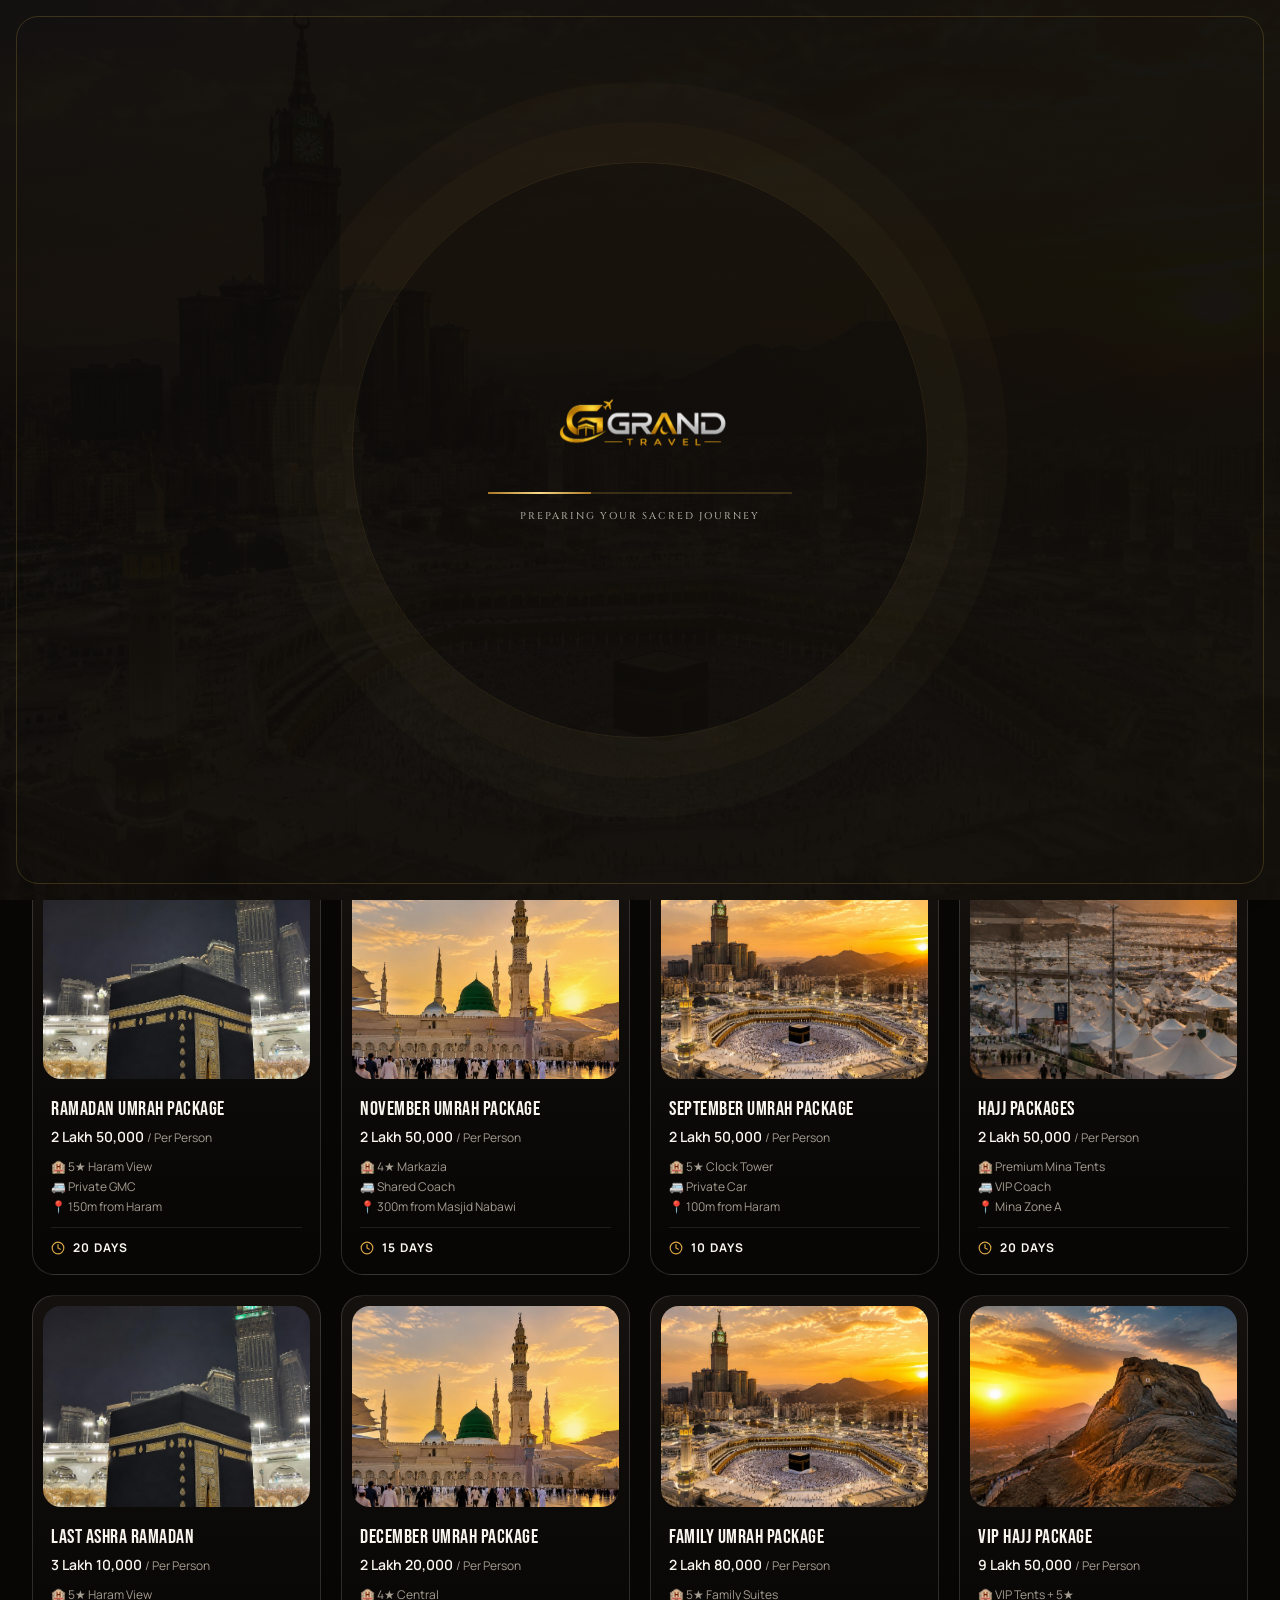
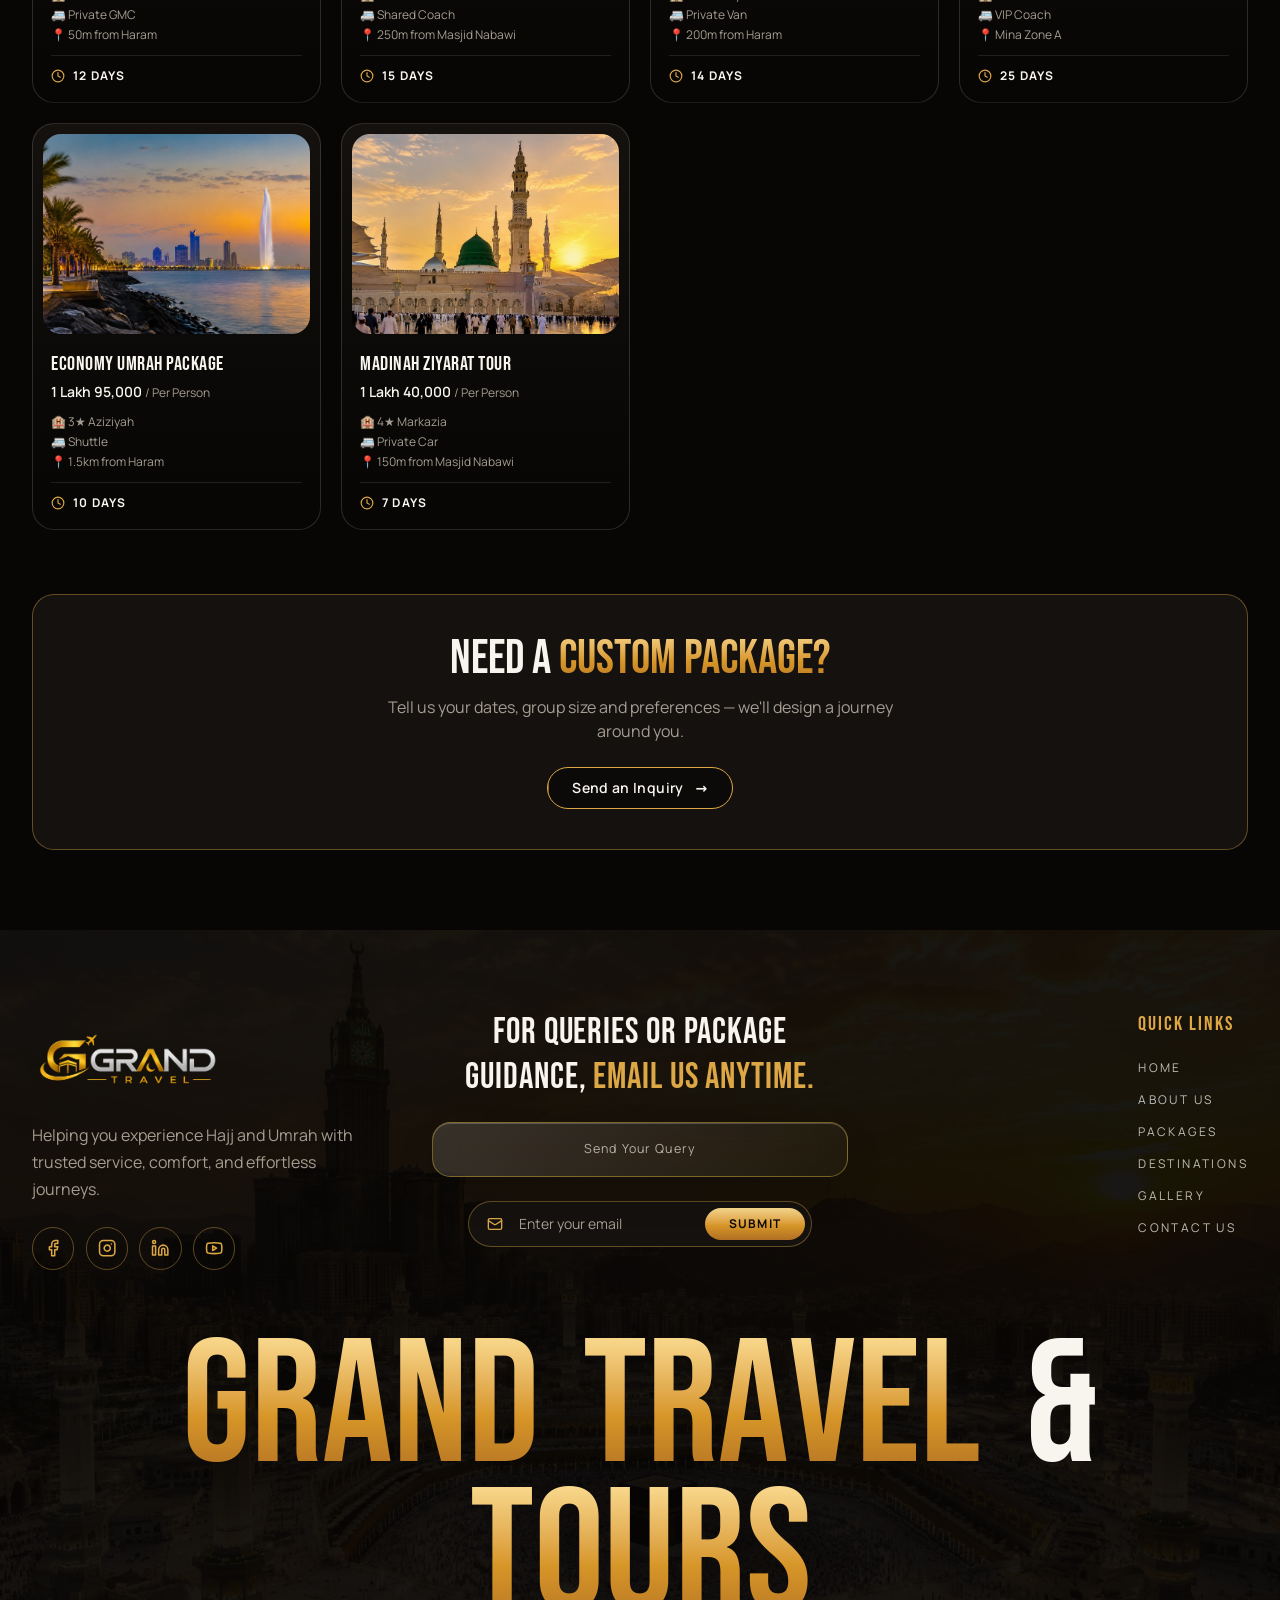
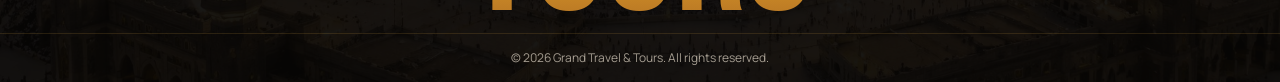
<file: packages.html>
<!doctype html>
<html lang="en" class="bg-ink">
  <head>
    <meta charset="utf-8"/>
    <meta name="viewport" content="width=device-width, initial-scale=1"/>
    <title>Hajj &amp; Umrah Packages | Grand Travel &amp; Tours</title>
    <meta name="description" content="Browse Ramadan Umrah, Hajj, Makkah and Madinah packages with hotels, transport and guidance included."/>
    <meta property="og:title" content="Hajj &amp; Umrah Packages — Grand Travel &amp; Tours"/>
    <meta property="og:description" content="Premium pilgrimage packages for every budget and season."/>
    <meta property="og:type" content="website"/>
    <meta name="twitter:card" content="summary_large_image"/>
    <meta property="og:site_name" content="Grand Travel & Tours"/>
    <link rel="icon" href="./favicon.png" type="image/png"/>
    <link rel="stylesheet" href="./assets/css/fonts.css"/>
    <link rel="stylesheet" href="./assets/css/style.css"/>
    <link rel="stylesheet" href="./assets/css/extra.css"/>
    <script>
      document.documentElement.classList.add("js");
      try {
        if (!sessionStorage.getItem("grandtravel-intro-v1")) {
          document.documentElement.classList.add("gt-intro-pending");
          sessionStorage.setItem("grandtravel-intro-v1", "1");
        }
      } catch (_) {
        document.documentElement.classList.add("gt-intro-pending");
      }
      setTimeout(function () { document.documentElement.classList.remove("gt-intro-pending"); }, 4000);
    </script>
    <script type="application/ld+json">
      {
        "@context": "https://schema.org",
        "@type": "TravelAgency",
        "name": "Grand Travel & Tours",
        "description": "Hajj, Umrah and premium travel services."
      }
    </script>
  </head>
  <body>
    <div class="gt-intro" data-site-intro aria-hidden="true">
      <div class="gt-intro-content">
        <img src="./assets/images/logo.png" alt=""/>
        <div class="gt-intro-loader"><span></span></div>
        <p>Preparing your sacred journey</p>
      </div>
    </div>
    <!-- Plain HTML + CSS + JavaScript version. Behaviour is in assets/js/main.js -->
    <div id="root">
      <link rel="preload" as="image" href="./assets/images/logo.png"/>
      <link rel="preload" as="image" href="./assets/images/mina.jpg"/>
      <div aria-hidden="true" class="fixed inset-x-0 top-0 z-[60] h-[2px] origin-left bg-gold-gradient" data-progress></div>
      <!-- HEADER AND NAVIGATION -->
      <header class="fixed inset-x-0 top-0 z-50 transition-all duration-500 py-4">
        <div class="mx-auto flex max-w-7xl items-center justify-between gap-6 px-5 lg:px-8">
          <a aria-label="Grand Travel home" class="shrink-0" href="index.html">
            <img src="./assets/images/logo.png" alt="Grand Travel" class="h-10 w-auto lg:h-12"/></a>
          <nav aria-label="Main" class="hidden items-center gap-1 rounded-full border border-foreground/15 bg-ink/30 px-3 py-1.5 backdrop-blur-md lg:flex">
            <div class="inline-block">
              <a data-cursor="link" class="group relative block px-4 py-1.5 text-[13px] font-medium text-foreground/75 transition-colors hover:text-foreground data-[status=active]:text-gold" href="index.html"> Home
                <span class="absolute inset-x-4 -bottom-0.5 h-px origin-left scale-x-0 bg-gold transition-transform duration-500 group-hover:scale-x-100 group-data-[status=active]:scale-x-100"></span></a>
            </div>
            <div class="inline-block">
              <a data-cursor="link" class="group relative block px-4 py-1.5 text-[13px] font-medium text-foreground/75 transition-colors hover:text-foreground data-[status=active]:text-gold" href="about.html"> About Us
                <span class="absolute inset-x-4 -bottom-0.5 h-px origin-left scale-x-0 bg-gold transition-transform duration-500 group-hover:scale-x-100 group-data-[status=active]:scale-x-100"></span></a>
            </div>
            <div class="inline-block">
              <a data-cursor="link" class="group relative block px-4 py-1.5 text-[13px] font-medium text-foreground/75 transition-colors hover:text-foreground data-[status=active]:text-gold" href="packages.html" data-status="active" aria-current="page"> Packages
                <span class="absolute inset-x-4 -bottom-0.5 h-px origin-left scale-x-0 bg-gold transition-transform duration-500 group-hover:scale-x-100 group-data-[status=active]:scale-x-100"></span></a>
            </div>
            <div class="inline-block">
              <a data-cursor="link" class="group relative block px-4 py-1.5 text-[13px] font-medium text-foreground/75 transition-colors hover:text-foreground data-[status=active]:text-gold" href="destinations.html"> Destinations
                <span class="absolute inset-x-4 -bottom-0.5 h-px origin-left scale-x-0 bg-gold transition-transform duration-500 group-hover:scale-x-100 group-data-[status=active]:scale-x-100"></span></a>
            </div>
            <div class="inline-block">
              <a data-cursor="link" class="group relative block px-4 py-1.5 text-[13px] font-medium text-foreground/75 transition-colors hover:text-foreground data-[status=active]:text-gold" href="gallery.html"> Gallery
                <span class="absolute inset-x-4 -bottom-0.5 h-px origin-left scale-x-0 bg-gold transition-transform duration-500 group-hover:scale-x-100 group-data-[status=active]:scale-x-100"></span></a>
            </div>
            <div class="inline-block">
              <a data-cursor="link" class="group relative block px-4 py-1.5 text-[13px] font-medium text-foreground/75 transition-colors hover:text-foreground data-[status=active]:text-gold" href="contact.html"> Contact Us
                <span class="absolute inset-x-4 -bottom-0.5 h-px origin-left scale-x-0 bg-gold transition-transform duration-500 group-hover:scale-x-100 group-data-[status=active]:scale-x-100"></span></a>
            </div>
          </nav>
          <div class="items-center gap-2 hidden xl:flex">
            <a href="https://facebook.com" target="_blank" rel="noreferrer" aria-label="Facebook" data-cursor="link" class="grid h-8 w-8 place-items-center rounded-full border border-gold/40 text-gold transition-colors hover:bg-gold hover:text-primary-foreground">
              <svg xmlns="http://www.w3.org/2000/svg" width="13" height="13" viewBox="0 0 24 24" fill="none" stroke="currentColor" stroke-width="2" stroke-linecap="round" stroke-linejoin="round" class="lucide lucide-facebook" aria-hidden="true">
                <path d="M18 2h-3a5 5 0 0 0-5 5v3H7v4h3v8h4v-8h3l1-4h-4V7a1 1 0 0 1 1-1h3z"></path>
              </svg>
            </a>
            <a href="https://instagram.com" target="_blank" rel="noreferrer" aria-label="Instagram" data-cursor="link" class="grid h-8 w-8 place-items-center rounded-full border border-gold/40 text-gold transition-colors hover:bg-gold hover:text-primary-foreground">
              <svg xmlns="http://www.w3.org/2000/svg" width="13" height="13" viewBox="0 0 24 24" fill="none" stroke="currentColor" stroke-width="2" stroke-linecap="round" stroke-linejoin="round" class="lucide lucide-instagram" aria-hidden="true">
                <rect width="20" height="20" x="2" y="2" rx="5" ry="5"></rect>
                <path d="M16 11.37A4 4 0 1 1 12.63 8 4 4 0 0 1 16 11.37z"></path>
                <line x1="17.5" x2="17.51" y1="6.5" y2="6.5"></line>
              </svg>
            </a>
            <a href="https://linkedin.com" target="_blank" rel="noreferrer" aria-label="LinkedIn" data-cursor="link" class="grid h-8 w-8 place-items-center rounded-full border border-gold/40 text-gold transition-colors hover:bg-gold hover:text-primary-foreground">
              <svg xmlns="http://www.w3.org/2000/svg" width="13" height="13" viewBox="0 0 24 24" fill="none" stroke="currentColor" stroke-width="2" stroke-linecap="round" stroke-linejoin="round" class="lucide lucide-linkedin" aria-hidden="true">
                <path d="M16 8a6 6 0 0 1 6 6v7h-4v-7a2 2 0 0 0-2-2 2 2 0 0 0-2 2v7h-4v-7a6 6 0 0 1 6-6z"></path>
                <rect width="4" height="12" x="2" y="9"></rect>
                <circle cx="4" cy="4" r="2"></circle>
              </svg>
            </a>
            <a href="https://youtube.com" target="_blank" rel="noreferrer" aria-label="YouTube" data-cursor="link" class="grid h-8 w-8 place-items-center rounded-full border border-gold/40 text-gold transition-colors hover:bg-gold hover:text-primary-foreground">
              <svg xmlns="http://www.w3.org/2000/svg" width="13" height="13" viewBox="0 0 24 24" fill="none" stroke="currentColor" stroke-width="2" stroke-linecap="round" stroke-linejoin="round" class="lucide lucide-youtube" aria-hidden="true">
                <path d="M2.5 17a24.12 24.12 0 0 1 0-10 2 2 0 0 1 1.4-1.4 49.56 49.56 0 0 1 16.2 0A2 2 0 0 1 21.5 7a24.12 24.12 0 0 1 0 10 2 2 0 0 1-1.4 1.4 49.55 49.55 0 0 1-16.2 0A2 2 0 0 1 2.5 17"></path>
                <path d="m10 15 5-3-5-3z"></path>
              </svg>
            </a>
          </div>
                    <button type="button" aria-label="Open menu" aria-expanded="false" aria-controls="gt-menu" class="gt-menu-trigger lg:hidden" data-cursor="link">
            <span></span><span></span><span></span>
          </button>
        </div>
      </header>
      <!-- MAIN PAGE CONTENT -->
      <main>
        <!-- PAGE HERO -->
        <section class="relative flex min-h-[78vh] items-end overflow-hidden pb-24 pt-40">
          <img src="./assets/images/mina.jpg" alt="" class="absolute inset-0 h-full w-full object-cover" style="transform: scale(1.15)"/>
          <div class="absolute inset-0 bg-gradient-to-t from-ink via-ink/50 to-ink/30"></div>
          <div class="relative mx-auto w-full max-w-7xl px-5 lg:px-8">
            <p class="font-serif text-xs uppercase text-gold" data-reveal="fade"> Our Packages </p>
            <h1 class="mt-4 font-display text-6xl leading-[0.9] md:text-8xl lg:text-9xl">
              <span class="block overflow-hidden">
                <span class="block" data-reveal="mask"> Hajj &amp; Umrah </span></span>
              <span class="block overflow-hidden">
                <span class="block text-gold-gradient" data-reveal="mask"> Packages </span></span>
            </h1>
            <p class="mt-6 max-w-xl text-foreground/80" data-reveal="up">
              Carefully curated journeys with hotels near the Haramain, reliable transport and expert guides.
            </p>
          </div>
        </section>
        <!-- END: PAGE HERO -->
        <!-- PACKAGE FILTERS AND CARDS -->
        <section class="bg-ink py-20">
          <div class="mx-auto max-w-7xl px-5 lg:px-8">
            <div role="tablist" aria-label="Package categories" class="flex flex-wrap justify-center gap-2">
              <button role="tab" aria-selected="true" class="relative rounded-full border px-5 py-2 text-sm transition-colors border-gold text-primary-foreground">
                <span class="absolute inset-0 rounded-full bg-gold-gradient"></span>
                <span class="relative">All</span></button>
              <button role="tab" aria-selected="false" class="relative rounded-full border px-5 py-2 text-sm transition-colors border-foreground/20 text-foreground/75 hover:border-gold/60">
                <span class="relative">Umrah</span></button>
              <button role="tab" aria-selected="false" class="relative rounded-full border px-5 py-2 text-sm transition-colors border-foreground/20 text-foreground/75 hover:border-gold/60">
                <span class="relative">Ramadan Umrah</span></button>
              <button role="tab" aria-selected="false" class="relative rounded-full border px-5 py-2 text-sm transition-colors border-foreground/20 text-foreground/75 hover:border-gold/60">
                <span class="relative">Hajj</span></button>
              <button role="tab" aria-selected="false" class="relative rounded-full border px-5 py-2 text-sm transition-colors border-foreground/20 text-foreground/75 hover:border-gold/60">
                <span class="relative">Makkah</span></button>
              <button role="tab" aria-selected="false" class="relative rounded-full border px-5 py-2 text-sm transition-colors border-foreground/20 text-foreground/75 hover:border-gold/60">
                <span class="relative">Madinah</span></button>
            </div>
            <div class="mt-12 grid gap-5 sm:grid-cols-2 lg:grid-cols-4">
              <article class="group relative overflow-hidden rounded-2xl border border-foreground/15 bg-gradient-to-b from-ink-2 to-ink p-2.5 transition-all duration-500 hover:-translate-y-1.5 hover:border-gold/70 hover:shadow-[0_20px_50px_-20px_var(--gold)]" data-reveal="up">
                <a data-cursor="view" class="block" href="packages.html" data-status="active" aria-current="page">
                  <div class="relative aspect-[4/3] overflow-hidden rounded-xl">
                    <img src="./assets/images/kaaba-night.jpg" alt="Ramadan Umrah Package" loading="lazy" class="h-full w-full object-cover transition-transform duration-[1200ms] group-hover:scale-110"/>
                    <span class="absolute right-3 top-3 grid h-9 w-9 translate-y-2 place-items-center rounded-full bg-gold text-primary-foreground opacity-0 transition-all duration-500 group-hover:translate-y-0 group-hover:opacity-100">
                      <svg xmlns="http://www.w3.org/2000/svg" width="16" height="16" viewBox="0 0 24 24" fill="none" stroke="currentColor" stroke-width="2" stroke-linecap="round" stroke-linejoin="round" class="lucide lucide-arrow-up-right" aria-hidden="true">
                        <path d="M7 7h10v10"></path>
                        <path d="M7 17 17 7"></path>
                      </svg>
                    </span>
                  </div>
                  <div class="px-2 pb-2 pt-4">
                    <h3 class="font-display text-xl tracking-wide">Ramadan Umrah Package</h3>
                    <p class="mt-1 text-sm font-semibold"> 2 Lakh 50,000 <!-- -->
                      <span class="text-xs font-normal text-muted-foreground">/ Per Person</span></p>
                    <ul class="mt-3 space-y-1 text-xs text-muted-foreground">
                      <li> 🏨 <!-- --> 5★ Haram View </li>
                      <li> 🚐 <!-- --> Private GMC </li>
                      <li> 📍 <!-- --> 150m from Haram </li>
                    </ul>
                    <div class="mt-3 flex items-center gap-2 border-t border-foreground/10 pt-3 text-xs font-bold tracking-widest">
                      <svg xmlns="http://www.w3.org/2000/svg" width="14" height="14" viewBox="0 0 24 24" fill="none" stroke="currentColor" stroke-width="2" stroke-linecap="round" stroke-linejoin="round" class="lucide lucide-clock text-gold" aria-hidden="true">
                        <circle cx="12" cy="12" r="10"></circle>
                        <path d="M12 6v6l4 2"></path>
                      </svg>
                      20 <!-- --> DAYS
                    </div>
                  </div>
                </a>
              </article>
              <article class="group relative overflow-hidden rounded-2xl border border-foreground/15 bg-gradient-to-b from-ink-2 to-ink p-2.5 transition-all duration-500 hover:-translate-y-1.5 hover:border-gold/70 hover:shadow-[0_20px_50px_-20px_var(--gold)]" data-reveal="up">
                <a data-cursor="view" class="block" href="packages.html" data-status="active" aria-current="page">
                  <div class="relative aspect-[4/3] overflow-hidden rounded-xl">
                    <img src="./assets/images/madinah.jpg" alt="November Umrah Package" loading="lazy" class="h-full w-full object-cover transition-transform duration-[1200ms] group-hover:scale-110"/>
                    <span class="absolute right-3 top-3 grid h-9 w-9 translate-y-2 place-items-center rounded-full bg-gold text-primary-foreground opacity-0 transition-all duration-500 group-hover:translate-y-0 group-hover:opacity-100">
                      <svg xmlns="http://www.w3.org/2000/svg" width="16" height="16" viewBox="0 0 24 24" fill="none" stroke="currentColor" stroke-width="2" stroke-linecap="round" stroke-linejoin="round" class="lucide lucide-arrow-up-right" aria-hidden="true">
                        <path d="M7 7h10v10"></path>
                        <path d="M7 17 17 7"></path>
                      </svg>
                    </span>
                  </div>
                  <div class="px-2 pb-2 pt-4">
                    <h3 class="font-display text-xl tracking-wide">November Umrah Package</h3>
                    <p class="mt-1 text-sm font-semibold"> 2 Lakh 50,000 <!-- -->
                      <span class="text-xs font-normal text-muted-foreground">/ Per Person</span></p>
                    <ul class="mt-3 space-y-1 text-xs text-muted-foreground">
                      <li> 🏨 <!-- --> 4★ Markazia </li>
                      <li> 🚐 <!-- --> Shared Coach </li>
                      <li> 📍 <!-- --> 300m from Masjid Nabawi </li>
                    </ul>
                    <div class="mt-3 flex items-center gap-2 border-t border-foreground/10 pt-3 text-xs font-bold tracking-widest">
                      <svg xmlns="http://www.w3.org/2000/svg" width="14" height="14" viewBox="0 0 24 24" fill="none" stroke="currentColor" stroke-width="2" stroke-linecap="round" stroke-linejoin="round" class="lucide lucide-clock text-gold" aria-hidden="true">
                        <circle cx="12" cy="12" r="10"></circle>
                        <path d="M12 6v6l4 2"></path>
                      </svg>
                      15 <!-- --> DAYS
                    </div>
                  </div>
                </a>
              </article>
              <article class="group relative overflow-hidden rounded-2xl border border-foreground/15 bg-gradient-to-b from-ink-2 to-ink p-2.5 transition-all duration-500 hover:-translate-y-1.5 hover:border-gold/70 hover:shadow-[0_20px_50px_-20px_var(--gold)]" data-reveal="up">
                <a data-cursor="view" class="block" href="packages.html" data-status="active" aria-current="page">
                  <div class="relative aspect-[4/3] overflow-hidden rounded-xl">
                    <img src="./assets/images/makkah.jpg" alt="September Umrah Package" loading="lazy" class="h-full w-full object-cover transition-transform duration-[1200ms] group-hover:scale-110"/>
                    <span class="absolute right-3 top-3 grid h-9 w-9 translate-y-2 place-items-center rounded-full bg-gold text-primary-foreground opacity-0 transition-all duration-500 group-hover:translate-y-0 group-hover:opacity-100">
                      <svg xmlns="http://www.w3.org/2000/svg" width="16" height="16" viewBox="0 0 24 24" fill="none" stroke="currentColor" stroke-width="2" stroke-linecap="round" stroke-linejoin="round" class="lucide lucide-arrow-up-right" aria-hidden="true">
                        <path d="M7 7h10v10"></path>
                        <path d="M7 17 17 7"></path>
                      </svg>
                    </span>
                  </div>
                  <div class="px-2 pb-2 pt-4">
                    <h3 class="font-display text-xl tracking-wide">September Umrah Package</h3>
                    <p class="mt-1 text-sm font-semibold"> 2 Lakh 50,000 <!-- -->
                      <span class="text-xs font-normal text-muted-foreground">/ Per Person</span></p>
                    <ul class="mt-3 space-y-1 text-xs text-muted-foreground">
                      <li> 🏨 <!-- --> 5★ Clock Tower </li>
                      <li> 🚐 <!-- --> Private Car </li>
                      <li> 📍 <!-- --> 100m from Haram </li>
                    </ul>
                    <div class="mt-3 flex items-center gap-2 border-t border-foreground/10 pt-3 text-xs font-bold tracking-widest">
                      <svg xmlns="http://www.w3.org/2000/svg" width="14" height="14" viewBox="0 0 24 24" fill="none" stroke="currentColor" stroke-width="2" stroke-linecap="round" stroke-linejoin="round" class="lucide lucide-clock text-gold" aria-hidden="true">
                        <circle cx="12" cy="12" r="10"></circle>
                        <path d="M12 6v6l4 2"></path>
                      </svg>
                      10 <!-- --> DAYS
                    </div>
                  </div>
                </a>
              </article>
              <article class="group relative overflow-hidden rounded-2xl border border-foreground/15 bg-gradient-to-b from-ink-2 to-ink p-2.5 transition-all duration-500 hover:-translate-y-1.5 hover:border-gold/70 hover:shadow-[0_20px_50px_-20px_var(--gold)]" data-reveal="up">
                <a data-cursor="view" class="block" href="packages.html" data-status="active" aria-current="page">
                  <div class="relative aspect-[4/3] overflow-hidden rounded-xl">
                    <img src="./assets/images/mina.jpg" alt="Hajj Packages" loading="lazy" class="h-full w-full object-cover transition-transform duration-[1200ms] group-hover:scale-110"/>
                    <span class="absolute right-3 top-3 grid h-9 w-9 translate-y-2 place-items-center rounded-full bg-gold text-primary-foreground opacity-0 transition-all duration-500 group-hover:translate-y-0 group-hover:opacity-100">
                      <svg xmlns="http://www.w3.org/2000/svg" width="16" height="16" viewBox="0 0 24 24" fill="none" stroke="currentColor" stroke-width="2" stroke-linecap="round" stroke-linejoin="round" class="lucide lucide-arrow-up-right" aria-hidden="true">
                        <path d="M7 7h10v10"></path>
                        <path d="M7 17 17 7"></path>
                      </svg>
                    </span>
                  </div>
                  <div class="px-2 pb-2 pt-4">
                    <h3 class="font-display text-xl tracking-wide">Hajj Packages</h3>
                    <p class="mt-1 text-sm font-semibold"> 2 Lakh 50,000 <!-- -->
                      <span class="text-xs font-normal text-muted-foreground">/ Per Person</span></p>
                    <ul class="mt-3 space-y-1 text-xs text-muted-foreground">
                      <li> 🏨 <!-- --> Premium Mina Tents </li>
                      <li> 🚐 <!-- --> VIP Coach </li>
                      <li> 📍 <!-- --> Mina Zone A </li>
                    </ul>
                    <div class="mt-3 flex items-center gap-2 border-t border-foreground/10 pt-3 text-xs font-bold tracking-widest">
                      <svg xmlns="http://www.w3.org/2000/svg" width="14" height="14" viewBox="0 0 24 24" fill="none" stroke="currentColor" stroke-width="2" stroke-linecap="round" stroke-linejoin="round" class="lucide lucide-clock text-gold" aria-hidden="true">
                        <circle cx="12" cy="12" r="10"></circle>
                        <path d="M12 6v6l4 2"></path>
                      </svg>
                      20 <!-- --> DAYS
                    </div>
                  </div>
                </a>
              </article>
              <article class="group relative overflow-hidden rounded-2xl border border-foreground/15 bg-gradient-to-b from-ink-2 to-ink p-2.5 transition-all duration-500 hover:-translate-y-1.5 hover:border-gold/70 hover:shadow-[0_20px_50px_-20px_var(--gold)]" data-reveal="up">
                <a data-cursor="view" class="block" href="packages.html" data-status="active" aria-current="page">
                  <div class="relative aspect-[4/3] overflow-hidden rounded-xl">
                    <img src="./assets/images/kaaba-night.jpg" alt="Last Ashra Ramadan" loading="lazy" class="h-full w-full object-cover transition-transform duration-[1200ms] group-hover:scale-110"/>
                    <span class="absolute right-3 top-3 grid h-9 w-9 translate-y-2 place-items-center rounded-full bg-gold text-primary-foreground opacity-0 transition-all duration-500 group-hover:translate-y-0 group-hover:opacity-100">
                      <svg xmlns="http://www.w3.org/2000/svg" width="16" height="16" viewBox="0 0 24 24" fill="none" stroke="currentColor" stroke-width="2" stroke-linecap="round" stroke-linejoin="round" class="lucide lucide-arrow-up-right" aria-hidden="true">
                        <path d="M7 7h10v10"></path>
                        <path d="M7 17 17 7"></path>
                      </svg>
                    </span>
                  </div>
                  <div class="px-2 pb-2 pt-4">
                    <h3 class="font-display text-xl tracking-wide">Last Ashra Ramadan</h3>
                    <p class="mt-1 text-sm font-semibold"> 3 Lakh 10,000 <!-- -->
                      <span class="text-xs font-normal text-muted-foreground">/ Per Person</span></p>
                    <ul class="mt-3 space-y-1 text-xs text-muted-foreground">
                      <li> 🏨 <!-- --> 5★ Haram View </li>
                      <li> 🚐 <!-- --> Private GMC </li>
                      <li> 📍 <!-- --> 50m from Haram </li>
                    </ul>
                    <div class="mt-3 flex items-center gap-2 border-t border-foreground/10 pt-3 text-xs font-bold tracking-widest">
                      <svg xmlns="http://www.w3.org/2000/svg" width="14" height="14" viewBox="0 0 24 24" fill="none" stroke="currentColor" stroke-width="2" stroke-linecap="round" stroke-linejoin="round" class="lucide lucide-clock text-gold" aria-hidden="true">
                        <circle cx="12" cy="12" r="10"></circle>
                        <path d="M12 6v6l4 2"></path>
                      </svg>
                      12 <!-- --> DAYS
                    </div>
                  </div>
                </a>
              </article>
              <article class="group relative overflow-hidden rounded-2xl border border-foreground/15 bg-gradient-to-b from-ink-2 to-ink p-2.5 transition-all duration-500 hover:-translate-y-1.5 hover:border-gold/70 hover:shadow-[0_20px_50px_-20px_var(--gold)]" data-reveal="up">
                <a data-cursor="view" class="block" href="packages.html" data-status="active" aria-current="page">
                  <div class="relative aspect-[4/3] overflow-hidden rounded-xl">
                    <img src="./assets/images/madinah.jpg" alt="December Umrah Package" loading="lazy" class="h-full w-full object-cover transition-transform duration-[1200ms] group-hover:scale-110"/>
                    <span class="absolute right-3 top-3 grid h-9 w-9 translate-y-2 place-items-center rounded-full bg-gold text-primary-foreground opacity-0 transition-all duration-500 group-hover:translate-y-0 group-hover:opacity-100">
                      <svg xmlns="http://www.w3.org/2000/svg" width="16" height="16" viewBox="0 0 24 24" fill="none" stroke="currentColor" stroke-width="2" stroke-linecap="round" stroke-linejoin="round" class="lucide lucide-arrow-up-right" aria-hidden="true">
                        <path d="M7 7h10v10"></path>
                        <path d="M7 17 17 7"></path>
                      </svg>
                    </span>
                  </div>
                  <div class="px-2 pb-2 pt-4">
                    <h3 class="font-display text-xl tracking-wide">December Umrah Package</h3>
                    <p class="mt-1 text-sm font-semibold"> 2 Lakh 20,000 <!-- -->
                      <span class="text-xs font-normal text-muted-foreground">/ Per Person</span></p>
                    <ul class="mt-3 space-y-1 text-xs text-muted-foreground">
                      <li> 🏨 <!-- --> 4★ Central </li>
                      <li> 🚐 <!-- --> Shared Coach </li>
                      <li> 📍 <!-- --> 250m from Masjid Nabawi </li>
                    </ul>
                    <div class="mt-3 flex items-center gap-2 border-t border-foreground/10 pt-3 text-xs font-bold tracking-widest">
                      <svg xmlns="http://www.w3.org/2000/svg" width="14" height="14" viewBox="0 0 24 24" fill="none" stroke="currentColor" stroke-width="2" stroke-linecap="round" stroke-linejoin="round" class="lucide lucide-clock text-gold" aria-hidden="true">
                        <circle cx="12" cy="12" r="10"></circle>
                        <path d="M12 6v6l4 2"></path>
                      </svg>
                      15 <!-- --> DAYS
                    </div>
                  </div>
                </a>
              </article>
              <article class="group relative overflow-hidden rounded-2xl border border-foreground/15 bg-gradient-to-b from-ink-2 to-ink p-2.5 transition-all duration-500 hover:-translate-y-1.5 hover:border-gold/70 hover:shadow-[0_20px_50px_-20px_var(--gold)]" data-reveal="up">
                <a data-cursor="view" class="block" href="packages.html" data-status="active" aria-current="page">
                  <div class="relative aspect-[4/3] overflow-hidden rounded-xl">
                    <img src="./assets/images/makkah.jpg" alt="Family Umrah Package" loading="lazy" class="h-full w-full object-cover transition-transform duration-[1200ms] group-hover:scale-110"/>
                    <span class="absolute right-3 top-3 grid h-9 w-9 translate-y-2 place-items-center rounded-full bg-gold text-primary-foreground opacity-0 transition-all duration-500 group-hover:translate-y-0 group-hover:opacity-100">
                      <svg xmlns="http://www.w3.org/2000/svg" width="16" height="16" viewBox="0 0 24 24" fill="none" stroke="currentColor" stroke-width="2" stroke-linecap="round" stroke-linejoin="round" class="lucide lucide-arrow-up-right" aria-hidden="true">
                        <path d="M7 7h10v10"></path>
                        <path d="M7 17 17 7"></path>
                      </svg>
                    </span>
                  </div>
                  <div class="px-2 pb-2 pt-4">
                    <h3 class="font-display text-xl tracking-wide">Family Umrah Package</h3>
                    <p class="mt-1 text-sm font-semibold"> 2 Lakh 80,000 <!-- -->
                      <span class="text-xs font-normal text-muted-foreground">/ Per Person</span></p>
                    <ul class="mt-3 space-y-1 text-xs text-muted-foreground">
                      <li> 🏨 <!-- --> 5★ Family Suites </li>
                      <li> 🚐 <!-- --> Private Van </li>
                      <li> 📍 <!-- --> 200m from Haram </li>
                    </ul>
                    <div class="mt-3 flex items-center gap-2 border-t border-foreground/10 pt-3 text-xs font-bold tracking-widest">
                      <svg xmlns="http://www.w3.org/2000/svg" width="14" height="14" viewBox="0 0 24 24" fill="none" stroke="currentColor" stroke-width="2" stroke-linecap="round" stroke-linejoin="round" class="lucide lucide-clock text-gold" aria-hidden="true">
                        <circle cx="12" cy="12" r="10"></circle>
                        <path d="M12 6v6l4 2"></path>
                      </svg>
                      14 <!-- --> DAYS
                    </div>
                  </div>
                </a>
              </article>
              <article class="group relative overflow-hidden rounded-2xl border border-foreground/15 bg-gradient-to-b from-ink-2 to-ink p-2.5 transition-all duration-500 hover:-translate-y-1.5 hover:border-gold/70 hover:shadow-[0_20px_50px_-20px_var(--gold)]" data-reveal="up">
                <a data-cursor="view" class="block" href="packages.html" data-status="active" aria-current="page">
                  <div class="relative aspect-[4/3] overflow-hidden rounded-xl">
                    <img src="./assets/images/jabal-noor.jpg" alt="VIP Hajj Package" loading="lazy" class="h-full w-full object-cover transition-transform duration-[1200ms] group-hover:scale-110"/>
                    <span class="absolute right-3 top-3 grid h-9 w-9 translate-y-2 place-items-center rounded-full bg-gold text-primary-foreground opacity-0 transition-all duration-500 group-hover:translate-y-0 group-hover:opacity-100">
                      <svg xmlns="http://www.w3.org/2000/svg" width="16" height="16" viewBox="0 0 24 24" fill="none" stroke="currentColor" stroke-width="2" stroke-linecap="round" stroke-linejoin="round" class="lucide lucide-arrow-up-right" aria-hidden="true">
                        <path d="M7 7h10v10"></path>
                        <path d="M7 17 17 7"></path>
                      </svg>
                    </span>
                  </div>
                  <div class="px-2 pb-2 pt-4">
                    <h3 class="font-display text-xl tracking-wide">VIP Hajj Package</h3>
                    <p class="mt-1 text-sm font-semibold"> 9 Lakh 50,000 <!-- -->
                      <span class="text-xs font-normal text-muted-foreground">/ Per Person</span></p>
                    <ul class="mt-3 space-y-1 text-xs text-muted-foreground">
                      <li> 🏨 <!-- --> VIP Tents + 5★ </li>
                      <li> 🚐 <!-- --> VIP Coach </li>
                      <li> 📍 <!-- --> Mina Zone A </li>
                    </ul>
                    <div class="mt-3 flex items-center gap-2 border-t border-foreground/10 pt-3 text-xs font-bold tracking-widest">
                      <svg xmlns="http://www.w3.org/2000/svg" width="14" height="14" viewBox="0 0 24 24" fill="none" stroke="currentColor" stroke-width="2" stroke-linecap="round" stroke-linejoin="round" class="lucide lucide-clock text-gold" aria-hidden="true">
                        <circle cx="12" cy="12" r="10"></circle>
                        <path d="M12 6v6l4 2"></path>
                      </svg>
                      25 <!-- --> DAYS
                    </div>
                  </div>
                </a>
              </article>
              <article class="group relative overflow-hidden rounded-2xl border border-foreground/15 bg-gradient-to-b from-ink-2 to-ink p-2.5 transition-all duration-500 hover:-translate-y-1.5 hover:border-gold/70 hover:shadow-[0_20px_50px_-20px_var(--gold)]" data-reveal="up">
                <a data-cursor="view" class="block" href="packages.html" data-status="active" aria-current="page">
                  <div class="relative aspect-[4/3] overflow-hidden rounded-xl">
                    <img src="./assets/images/jeddah.jpg" alt="Economy Umrah Package" loading="lazy" class="h-full w-full object-cover transition-transform duration-[1200ms] group-hover:scale-110"/>
                    <span class="absolute right-3 top-3 grid h-9 w-9 translate-y-2 place-items-center rounded-full bg-gold text-primary-foreground opacity-0 transition-all duration-500 group-hover:translate-y-0 group-hover:opacity-100">
                      <svg xmlns="http://www.w3.org/2000/svg" width="16" height="16" viewBox="0 0 24 24" fill="none" stroke="currentColor" stroke-width="2" stroke-linecap="round" stroke-linejoin="round" class="lucide lucide-arrow-up-right" aria-hidden="true">
                        <path d="M7 7h10v10"></path>
                        <path d="M7 17 17 7"></path>
                      </svg>
                    </span>
                  </div>
                  <div class="px-2 pb-2 pt-4">
                    <h3 class="font-display text-xl tracking-wide">Economy Umrah Package</h3>
                    <p class="mt-1 text-sm font-semibold"> 1 Lakh 95,000 <!-- -->
                      <span class="text-xs font-normal text-muted-foreground">/ Per Person</span></p>
                    <ul class="mt-3 space-y-1 text-xs text-muted-foreground">
                      <li> 🏨 <!-- --> 3★ Aziziyah </li>
                      <li> 🚐 <!-- --> Shuttle </li>
                      <li> 📍 <!-- --> 1.5km from Haram </li>
                    </ul>
                    <div class="mt-3 flex items-center gap-2 border-t border-foreground/10 pt-3 text-xs font-bold tracking-widest">
                      <svg xmlns="http://www.w3.org/2000/svg" width="14" height="14" viewBox="0 0 24 24" fill="none" stroke="currentColor" stroke-width="2" stroke-linecap="round" stroke-linejoin="round" class="lucide lucide-clock text-gold" aria-hidden="true">
                        <circle cx="12" cy="12" r="10"></circle>
                        <path d="M12 6v6l4 2"></path>
                      </svg>
                      10 <!-- --> DAYS
                    </div>
                  </div>
                </a>
              </article>
              <article class="group relative overflow-hidden rounded-2xl border border-foreground/15 bg-gradient-to-b from-ink-2 to-ink p-2.5 transition-all duration-500 hover:-translate-y-1.5 hover:border-gold/70 hover:shadow-[0_20px_50px_-20px_var(--gold)]" data-reveal="up">
                <a data-cursor="view" class="block" href="packages.html" data-status="active" aria-current="page">
                  <div class="relative aspect-[4/3] overflow-hidden rounded-xl">
                    <img src="./assets/images/madinah.jpg" alt="Madinah Ziyarat Tour" loading="lazy" class="h-full w-full object-cover transition-transform duration-[1200ms] group-hover:scale-110"/>
                    <span class="absolute right-3 top-3 grid h-9 w-9 translate-y-2 place-items-center rounded-full bg-gold text-primary-foreground opacity-0 transition-all duration-500 group-hover:translate-y-0 group-hover:opacity-100">
                      <svg xmlns="http://www.w3.org/2000/svg" width="16" height="16" viewBox="0 0 24 24" fill="none" stroke="currentColor" stroke-width="2" stroke-linecap="round" stroke-linejoin="round" class="lucide lucide-arrow-up-right" aria-hidden="true">
                        <path d="M7 7h10v10"></path>
                        <path d="M7 17 17 7"></path>
                      </svg>
                    </span>
                  </div>
                  <div class="px-2 pb-2 pt-4">
                    <h3 class="font-display text-xl tracking-wide">Madinah Ziyarat Tour</h3>
                    <p class="mt-1 text-sm font-semibold"> 1 Lakh 40,000 <!-- -->
                      <span class="text-xs font-normal text-muted-foreground">/ Per Person</span></p>
                    <ul class="mt-3 space-y-1 text-xs text-muted-foreground">
                      <li> 🏨 <!-- --> 4★ Markazia </li>
                      <li> 🚐 <!-- --> Private Car </li>
                      <li> 📍 <!-- --> 150m from Masjid Nabawi </li>
                    </ul>
                    <div class="mt-3 flex items-center gap-2 border-t border-foreground/10 pt-3 text-xs font-bold tracking-widest">
                      <svg xmlns="http://www.w3.org/2000/svg" width="14" height="14" viewBox="0 0 24 24" fill="none" stroke="currentColor" stroke-width="2" stroke-linecap="round" stroke-linejoin="round" class="lucide lucide-clock text-gold" aria-hidden="true">
                        <circle cx="12" cy="12" r="10"></circle>
                        <path d="M12 6v6l4 2"></path>
                      </svg>
                      7 <!-- --> DAYS
                    </div>
                  </div>
                </a>
              </article>
            </div>
            <div class="mt-16 rounded-2xl border border-gold/40 bg-ink-2 p-10 text-center">
              <h2 class="font-display text-4xl md:text-5xl"> Need a
                <span class="text-gold-gradient">custom package?</span>
              </h2>
              <p class="mx-auto mt-3 max-w-lg text-muted-foreground">
                Tell us your dates, group size and preferences — we&#x27;ll design a journey around you.
              </p>
              <div class="mt-6">
                <div class="inline-block">
                  <a href="contact.html">
                    <span data-cursor="button" class="group relative inline-flex items-center gap-3 overflow-hidden rounded-full border border-gold px-6 py-2.5 text-sm font-semibold tracking-wide transition-colors duration-500 bg-ink/60 text-foreground hover:text-primary-foreground">
                      <span class="absolute inset-0 -translate-x-full bg-gold-gradient transition-transform duration-500 ease-out group-hover:translate-x-0"></span>
                      <span class="relative">Send an Inquiry</span>
                      <span class="relative transition-transform duration-300 group-hover:translate-x-1"> → </span></span></a>
                </div>
              </div>
            </div>
          </div>
        </section>
        <!-- END: PACKAGE FILTERS AND CARDS -->
      </main>
      <!-- FOOTER -->
      <footer class="relative overflow-hidden bg-ink pt-20">
        <img src="./assets/images/makkah.jpg" alt="" aria-hidden="true" loading="lazy" class="absolute inset-0 h-full w-full object-cover opacity-[0.07]"/>
        <div class="relative mx-auto grid max-w-7xl gap-12 px-5 lg:grid-cols-[1fr_1.3fr_auto] lg:px-8">
          <div>
            <img src="./assets/images/logo.png" alt="Grand Travel" loading="lazy" class="h-14 w-auto"/>
            <p class="mt-5 max-w-xs text-sm leading-relaxed text-muted-foreground">
              Helping you experience Hajj and Umrah with trusted service, comfort, and effortless journeys.
            </p>
            <div class="flex items-center gap-2 mt-6">
              <a href="https://facebook.com" target="_blank" rel="noreferrer" aria-label="Facebook" data-cursor="link" class="grid h-8 w-8 place-items-center rounded-full border border-gold/40 text-gold transition-colors hover:bg-gold hover:text-primary-foreground">
                <svg xmlns="http://www.w3.org/2000/svg" width="14" height="14" viewBox="0 0 24 24" fill="none" stroke="currentColor" stroke-width="2" stroke-linecap="round" stroke-linejoin="round" class="lucide lucide-facebook" aria-hidden="true">
                  <path d="M18 2h-3a5 5 0 0 0-5 5v3H7v4h3v8h4v-8h3l1-4h-4V7a1 1 0 0 1 1-1h3z"></path>
                </svg>
              </a>
              <a href="https://instagram.com" target="_blank" rel="noreferrer" aria-label="Instagram" data-cursor="link" class="grid h-8 w-8 place-items-center rounded-full border border-gold/40 text-gold transition-colors hover:bg-gold hover:text-primary-foreground">
                <svg xmlns="http://www.w3.org/2000/svg" width="14" height="14" viewBox="0 0 24 24" fill="none" stroke="currentColor" stroke-width="2" stroke-linecap="round" stroke-linejoin="round" class="lucide lucide-instagram" aria-hidden="true">
                  <rect width="20" height="20" x="2" y="2" rx="5" ry="5"></rect>
                  <path d="M16 11.37A4 4 0 1 1 12.63 8 4 4 0 0 1 16 11.37z"></path>
                  <line x1="17.5" x2="17.51" y1="6.5" y2="6.5"></line>
                </svg>
              </a>
              <a href="https://linkedin.com" target="_blank" rel="noreferrer" aria-label="LinkedIn" data-cursor="link" class="grid h-8 w-8 place-items-center rounded-full border border-gold/40 text-gold transition-colors hover:bg-gold hover:text-primary-foreground">
                <svg xmlns="http://www.w3.org/2000/svg" width="14" height="14" viewBox="0 0 24 24" fill="none" stroke="currentColor" stroke-width="2" stroke-linecap="round" stroke-linejoin="round" class="lucide lucide-linkedin" aria-hidden="true">
                  <path d="M16 8a6 6 0 0 1 6 6v7h-4v-7a2 2 0 0 0-2-2 2 2 0 0 0-2 2v7h-4v-7a6 6 0 0 1 6-6z"></path>
                  <rect width="4" height="12" x="2" y="9"></rect>
                  <circle cx="4" cy="4" r="2"></circle>
                </svg>
              </a>
              <a href="https://youtube.com" target="_blank" rel="noreferrer" aria-label="YouTube" data-cursor="link" class="grid h-8 w-8 place-items-center rounded-full border border-gold/40 text-gold transition-colors hover:bg-gold hover:text-primary-foreground">
                <svg xmlns="http://www.w3.org/2000/svg" width="14" height="14" viewBox="0 0 24 24" fill="none" stroke="currentColor" stroke-width="2" stroke-linecap="round" stroke-linejoin="round" class="lucide lucide-youtube" aria-hidden="true">
                  <path d="M2.5 17a24.12 24.12 0 0 1 0-10 2 2 0 0 1 1.4-1.4 49.56 49.56 0 0 1 16.2 0A2 2 0 0 1 21.5 7a24.12 24.12 0 0 1 0 10 2 2 0 0 1-1.4 1.4 49.55 49.55 0 0 1-16.2 0A2 2 0 0 1 2.5 17"></path>
                  <path d="m10 15 5-3-5-3z"></path>
                </svg>
              </a>
            </div>
          </div>
          <div class="text-center">
            <h2 class="font-display text-3xl leading-tight tracking-wide md:text-4xl"> For queries or package
              <br/>
              guidance,
              <span class="text-gold">email us anytime.</span>
            </h2>
            <a href="https://wa.me/923237189361?text=Hello%20Grand%20Travel%2C%20I%20have%20a%20query%20about%20your%20packages." target="_blank" rel="noopener noreferrer" class="footer-glass-message" data-footer-message aria-label="Send your query on WhatsApp"><small>Send Your Query</small></a>
            <form class="mx-auto mt-6 flex max-w-md items-center gap-2 rounded-full border border-gold/40 bg-ink-2 p-1.5">
              <svg xmlns="http://www.w3.org/2000/svg" width="16" height="16" viewBox="0 0 24 24" fill="none" stroke="currentColor" stroke-width="2" stroke-linecap="round" stroke-linejoin="round" class="lucide lucide-mail ml-3 shrink-0 text-gold" aria-hidden="true">
                <path d="m22 7-8.991 5.727a2 2 0 0 1-2.009 0L2 7"></path>
                <rect x="2" y="4" width="20" height="16" rx="2"></rect>
              </svg>
              <label for="footer-email" class="sr-only"> Email </label>
              <input id="footer-email" type="email" required="" placeholder="Enter your email" class="min-w-0 flex-1 bg-transparent px-2 text-sm outline-none placeholder:text-muted-foreground"/>
              <button data-cursor="button" class="rounded-full bg-gold-gradient px-6 py-2 text-xs font-bold uppercase tracking-widest text-primary-foreground">
                Submit
              </button>
            </form>
          </div>
          <div>
            <h3 class="font-display text-xl tracking-widest text-gold">Quick Links</h3>
            <ul class="mt-4 space-y-2">
              <li>
                <a class="text-xs uppercase tracking-[0.2em] text-foreground/75 transition-colors hover:text-gold" href="index.html"> Home </a></li>
              <li>
                <a class="text-xs uppercase tracking-[0.2em] text-foreground/75 transition-colors hover:text-gold" href="about.html"> About Us </a></li>
              <li>
                <a class="text-xs uppercase tracking-[0.2em] text-foreground/75 transition-colors hover:text-gold" href="packages.html" data-status="active" aria-current="page">
                  Packages
                </a></li>
              <li>
                <a class="text-xs uppercase tracking-[0.2em] text-foreground/75 transition-colors hover:text-gold" href="destinations.html">
                  Destinations
                </a></li>
              <li>
                <a class="text-xs uppercase tracking-[0.2em] text-foreground/75 transition-colors hover:text-gold" href="gallery.html"> Gallery </a></li>
              <li>
                <a class="text-xs uppercase tracking-[0.2em] text-foreground/75 transition-colors hover:text-gold" href="contact.html"> Contact Us </a></li>
            </ul>
          </div>
        </div>
        <div class="relative mt-16 px-3">
          <p aria-label="Grand Travel &amp; Tours" class="flex flex-wrap justify-center gap-x-[0.25em] font-display text-[17vw] leading-[0.85] md:text-[12.5vw] xl:text-[11rem]">
            <span aria-hidden="true" class="inline-flex">
              <span class="inline-block overflow-hidden">
                <span class="inline-block text-gold-gradient" data-reveal="mask"> G </span></span>
              <span class="inline-block overflow-hidden">
                <span class="inline-block text-gold-gradient" data-reveal="mask"> R </span></span>
              <span class="inline-block overflow-hidden">
                <span class="inline-block text-gold-gradient" data-reveal="mask"> A </span></span>
              <span class="inline-block overflow-hidden">
                <span class="inline-block text-gold-gradient" data-reveal="mask"> N </span></span>
              <span class="inline-block overflow-hidden">
                <span class="inline-block text-gold-gradient" data-reveal="mask"> D </span></span></span>
            <span aria-hidden="true" class="inline-flex">
              <span class="inline-block overflow-hidden">
                <span class="inline-block text-gold-gradient" data-reveal="mask"> T </span></span>
              <span class="inline-block overflow-hidden">
                <span class="inline-block text-gold-gradient" data-reveal="mask"> R </span></span>
              <span class="inline-block overflow-hidden">
                <span class="inline-block text-gold-gradient" data-reveal="mask"> A </span></span>
              <span class="inline-block overflow-hidden">
                <span class="inline-block text-gold-gradient" data-reveal="mask"> V </span></span>
              <span class="inline-block overflow-hidden">
                <span class="inline-block text-gold-gradient" data-reveal="mask"> E </span></span>
              <span class="inline-block overflow-hidden">
                <span class="inline-block text-gold-gradient" data-reveal="mask"> L </span></span></span>
            <span aria-hidden="true" class="inline-flex">
              <span class="inline-block overflow-hidden">
                <span class="inline-block text-foreground" data-reveal="mask"> &amp; </span></span></span>
            <span aria-hidden="true" class="inline-flex">
              <span class="inline-block overflow-hidden">
                <span class="inline-block text-gold-gradient" data-reveal="mask"> T </span></span>
              <span class="inline-block overflow-hidden">
                <span class="inline-block text-gold-gradient" data-reveal="mask"> O </span></span>
              <span class="inline-block overflow-hidden">
                <span class="inline-block text-gold-gradient" data-reveal="mask"> U </span></span>
              <span class="inline-block overflow-hidden">
                <span class="inline-block text-gold-gradient" data-reveal="mask"> R </span></span>
              <span class="inline-block overflow-hidden">
                <span class="inline-block text-gold-gradient" data-reveal="mask"> S </span></span></span></p>
        </div>
        <p class="relative border-t border-gold/15 py-4 text-center text-xs text-muted-foreground">
          © <!-- --> 2026 <!-- --> Grand Travel &amp; Tours. All rights reserved.
        </p>
      </footer>
      <a class="whatsapp-float" href="https://wa.me/923237189361?text=Hello%20Grand%20Travel%2C%20I%20have%20a%20query%20about%20your%20packages." target="_blank" rel="noopener noreferrer" aria-label="Chat with Grand Travel on WhatsApp" title="Chat on WhatsApp">
        <svg viewBox="0 0 24 24" fill="none" stroke="currentColor" stroke-width="1.8" stroke-linecap="round" stroke-linejoin="round" aria-hidden="true">
          <path d="M20.5 11.6a8.5 8.5 0 0 1-12.4 7.5L3 20.5l1.4-5.1A8.5 8.5 0 1 1 20.5 11.6Z"/>
          <path d="M8.6 8.1c-.4.4-.6 1-.5 1.6.3 2.6 3.1 5.4 5.7 5.7.6.1 1.2-.1 1.6-.5l.5-.7-2.1-1.1-.8.8a7.7 7.7 0 0 1-2.9-2.9l.8-.8-1.1-2.1-.7.5Z"/>
        </svg>
      </a>
    </div>
    <script src="./assets/js/content.js"></script>
    <script src="./assets/js/main.js" defer></script>
  </body>
</html>
</file>
<file: assets/css/fonts.css>
@font-face {
  font-family: "Bebas Neue";
  font-style: normal;
  font-weight: 400;
  font-display: swap;
  src: url("../fonts/bebas-neue-latin-400-normal.woff2") format("woff2");
}
@font-face {
  font-family: "Cinzel";
  font-style: normal;
  font-weight: 500;
  font-display: swap;
  src: url("../fonts/cinzel-latin-500-normal.woff2") format("woff2");
}
@font-face {
  font-family: "Cinzel";
  font-style: normal;
  font-weight: 700;
  font-display: swap;
  src: url("../fonts/cinzel-latin-700-normal.woff2") format("woff2");
}
@font-face {
  font-family: "Manrope";
  font-style: normal;
  font-weight: 400;
  font-display: swap;
  src: url("../fonts/manrope-latin-400-normal.woff2") format("woff2");
}
@font-face {
  font-family: "Manrope";
  font-style: normal;
  font-weight: 500;
  font-display: swap;
  src: url("../fonts/manrope-latin-500-normal.woff2") format("woff2");
}
@font-face {
  font-family: "Manrope";
  font-style: normal;
  font-weight: 600;
  font-display: swap;
  src: url("../fonts/manrope-latin-600-normal.woff2") format("woff2");
}
@font-face {
  font-family: "Manrope";
  font-style: normal;
  font-weight: 700;
  font-display: swap;
  src: url("../fonts/manrope-latin-700-normal.woff2") format("woff2");
}
</file>
<file: assets/css/extra.css>
/* Extra styles for the plain HTML/CSS/JS version (replaces framer-motion). */
:root { --ease: cubic-bezier(0.22, 1, 0.36, 1); }
[hidden] { display: none !important; }
.js [data-reveal] {
  transition: opacity 0.9s var(--ease), transform 0.9s var(--ease), clip-path 1.1s var(--ease);
}
.js [data-reveal="up"] { opacity: 0; transform: translateY(32px); }
.js [data-reveal="mask"] { transform: translateY(110%); }
.js [data-reveal="label"] { opacity: 0; clip-path: inset(0 100% 0 0); }
.js [data-reveal="clip"] { opacity: 0; clip-path: inset(100% 0 0 0); }
.js [data-reveal="fade"] { opacity: 0; }
.js [data-reveal="line"] { transform: scaleX(0); transform-origin: left; }
.js [data-reveal].is-in { opacity: 1; transform: none; clip-path: inset(0); }
@media (prefers-reduced-motion: reduce) {
  .js [data-reveal] { transition: none; }
}
[data-progress] { transform: scaleX(0); }

/* One-time logo introduction, shown once per browser session. */
.gt-intro { display: none; }
html.gt-intro-pending body { overflow: hidden; }
html.gt-intro-pending .gt-intro {
  position: fixed;
  inset: 0;
  z-index: 120;
  display: grid;
  place-items: center;
  overflow: hidden;
  background: linear-gradient(145deg, rgba(10, 9, 8, 0.94), rgba(18, 15, 11, 0.98)), url("../images/makkah.jpg") center / cover;
  opacity: 1;
  transform: translateY(0);
  transition: transform 0.85s cubic-bezier(0.76, 0, 0.24, 1), opacity 0.85s ease;
}
.gt-intro::before, .gt-intro::after { position: absolute; content: ""; pointer-events: none; }
.gt-intro::before {
  inset: 1rem;
  border: 1px solid rgba(225, 181, 78, 0.2);
  border-radius: 1.4rem;
}
.gt-intro::after {
  width: min(70vw, 36rem);
  height: min(70vw, 36rem);
  border: 1px solid rgba(239, 199, 103, 0.1);
  border-radius: 50%;
  box-shadow: 0 0 0 2.5rem rgba(239, 199, 103, 0.025), 0 0 0 5rem rgba(239, 199, 103, 0.02);
}
.gt-intro.is-exiting { opacity: 0.96; transform: translateY(-105%); pointer-events: none; }
.gt-intro-content { position: relative; z-index: 1; display: flex; width: min(78vw, 19rem); flex-direction: column; align-items: center; }
.gt-intro-content img { width: min(70%, 11rem); height: auto; object-fit: contain; animation: gt-intro-logo-in 0.85s var(--ease) both; }
.gt-intro-loader { width: 100%; height: 2px; margin-top: 1.8rem; overflow: hidden; background: rgba(242, 193, 67, 0.18); }
.gt-intro-loader span { display: block; width: 34%; height: 100%; background: linear-gradient(90deg, #a97624, #f8d987, #a97624); transform-origin: left; animation: gt-intro-loading 1.15s ease-in-out infinite; }
.gt-intro-content p { margin-top: 0.95rem; color: rgba(243, 236, 224, 0.68); font-family: "Cinzel", serif; font-size: 0.62rem; letter-spacing: 0.2em; text-align: center; text-transform: uppercase; animation: gt-intro-copy-in 0.7s 0.25s var(--ease) both; }
@keyframes gt-intro-logo-in { from { opacity: 0; transform: translateY(22px) scale(0.96); } to { opacity: 1; transform: translateY(0) scale(1); } }
@keyframes gt-intro-copy-in { from { opacity: 0; transform: translateY(12px); } to { opacity: 1; transform: translateY(0); } }
@keyframes gt-intro-loading { 0% { transform: translateX(-110%) scaleX(0.65); } 50% { transform: translateX(110%) scaleX(1.25); } 100% { transform: translateX(330%) scaleX(0.65); } }

/* Fullscreen mobile navigation, styled from the supplied reference. */
.gt-menu {
  position: fixed;
  inset: 0;
  z-index: 90;
  display: flex;
  flex-direction: column;
  align-items: center;
  justify-content: center;
  padding: 6.5rem 1.5rem 2rem;
  overflow: hidden;
  background: linear-gradient(180deg, rgba(13, 12, 10, 0.88), rgba(9, 9, 9, 0.94)), url("../images/makkah.jpg") center / cover;
  clip-path: inset(0 0 100% 0);
  opacity: 0;
  visibility: hidden;
  transition: clip-path 0.65s cubic-bezier(0.76, 0, 0.24, 1), opacity 0.35s ease, visibility 0.65s;
}
.gt-menu.open { clip-path: inset(0); opacity: 1; visibility: visible; }
.gt-menu-open header { z-index: 100; }
.gt-menu-open header .gt-menu-trigger { background: rgba(8, 8, 7, 0.45); backdrop-filter: blur(12px); }
.gt-menu-progress { position: absolute; top: 6.2rem; left: 50%; width: min(82vw, 46rem); height: 1px; overflow: hidden; background: rgba(232, 193, 106, 0.2); transform: translateX(-50%); }
.gt-menu-progress span { display: block; width: 100%; height: 100%; background: linear-gradient(90deg, transparent, #f2c143, #fff0c2, transparent); transform: scaleX(0); transform-origin: left; }
.gt-menu.open .gt-menu-progress span { animation: gt-menu-progress-in 0.9s 0.08s var(--ease) both; }
.gt-menu nav { display: flex; width: min(82vw, 46rem); max-height: 100%; flex-direction: column; overflow-y: auto; overscroll-behavior: contain; }
.gt-menu nav a {
  position: relative;
  display: grid;
  min-height: clamp(4.25rem, 12vh, 5.5rem);
  grid-template-columns: 2.25rem minmax(0, 1fr);
  align-items: center;
  border-bottom: 1px solid rgba(239, 207, 139, 0.18);
  color: #f7f2e9;
  font-family: "Bebas Neue", "Cinzel", serif;
  font-size: clamp(2rem, 7.2vw, 3.4rem);
  letter-spacing: 0.045em;
  line-height: 1;
  text-decoration: none;
  opacity: 0;
  transform: translateY(28px);
}
.gt-menu.open nav a { animation: gt-menu-item-in 0.65s var(--ease) both; }
.gt-menu-number { align-self: center; color: #e3b64e; font-family: "Cinzel", serif; font-size: 0.7rem; letter-spacing: 0.05em; }
.gt-menu-label { transition: color 0.25s ease, transform 0.35s var(--ease); }
.gt-menu-rule { position: absolute; right: 0; bottom: -1px; left: 0; height: 1px; background: linear-gradient(90deg, #dba939, rgba(246, 217, 151, 0.65), transparent); transform: scaleX(0); transform-origin: left; transition: transform 0.45s var(--ease); }
.gt-menu nav a.active .gt-menu-label,
.gt-menu nav a:hover .gt-menu-label,
.gt-menu nav a:focus-visible .gt-menu-label { color: #e9b644; transform: translateX(0.22rem); }
.gt-menu nav a.active .gt-menu-rule,
.gt-menu nav a:hover .gt-menu-rule,
.gt-menu nav a:focus-visible .gt-menu-rule { transform: scaleX(1); }
.gt-menu-trigger {
  position: relative;
  z-index: 1;
  display: grid;
  width: 3rem;
  height: 3rem;
  flex: 0 0 auto;
  align-content: center;
  justify-items: center;
  gap: 0.28rem;
  border: 1px solid rgba(227, 182, 78, 0.72);
  border-radius: 50%;
  background: rgba(15, 13, 10, 0.34);
  color: #efbd4d;
  cursor: pointer;
  transition: background 0.25s ease, border-color 0.25s ease, transform 0.35s var(--ease);
  backdrop-filter: blur(8px);
}
.gt-menu-trigger span { display: block; width: 1rem; height: 1.5px; border-radius: 2px; background: currentColor; transition: width 0.3s var(--ease), transform 0.3s var(--ease), opacity 0.2s ease; }
.gt-menu-trigger span:nth-child(2) { width: 0.68rem; }
.gt-menu-trigger:hover { border-color: #f5d27d; background: rgba(214, 168, 63, 0.16); }
.gt-menu-trigger:hover span:nth-child(2) { width: 1rem; }
.gt-menu-trigger.is-open { transform: rotate(6deg); }
.gt-menu-trigger.is-open span:nth-child(1) { transform: translateX(-2px); }
.gt-menu-trigger.is-open span:nth-child(2) { width: 0.62rem; transform: translateX(3px); }
.gt-menu-trigger.is-open span:nth-child(3) { transform: translateX(-2px); }
@keyframes gt-menu-item-in { to { opacity: 1; transform: translateY(0); } }
@keyframes gt-menu-progress-in { to { transform: scaleX(1); } }
@media (max-height: 650px) {
  .gt-menu { padding-top: 5.3rem; }
  .gt-menu-progress { top: 5rem; }
  .gt-menu nav a { min-height: 3.8rem; font-size: clamp(1.75rem, 6vh, 2.8rem); }
}
@media (max-width: 380px) {
  .gt-menu { padding-inline: 1.1rem; }
  .gt-menu nav, .gt-menu-progress { width: 88vw; }
  .gt-menu-trigger { width: 2.8rem; height: 2.8rem; }
}
@media (prefers-reduced-motion: reduce) {
  .gt-intro, .gt-menu, .gt-menu nav a, .gt-menu-progress span, .gt-menu-trigger span { animation: none !important; transition: none !important; }
  .gt-menu.open nav a { opacity: 1; transform: none; }
  .gt-menu.open .gt-menu-progress span { transform: scaleX(1); }
}

/* Lightbox */
.gt-lb {
  position: fixed; inset: 0; z-index: 95; display: flex; align-items: center; justify-content: center;
  background: rgba(5, 7, 12, 0.94); opacity: 0; visibility: hidden; transition: opacity 0.3s, visibility 0.3s;
}
.gt-lb.open { opacity: 1; visibility: visible; }
.gt-lb figure { max-width: 90vw; margin: 0; text-align: center; }
.gt-lb img { max-height: 80vh; max-width: 90vw; border-radius: 12px; }
.gt-lb figcaption { margin-top: 0.8rem; color: #f3ece0; font-family: "Cinzel", serif; letter-spacing: 0.1em; }
.gt-lb button {
  position: absolute; width: 3rem; height: 3rem; border-radius: 50%; border: 1px solid var(--gold, #d4af37);
  background: rgba(0, 0, 0, 0.4); color: var(--gold, #d4af37); font-size: 1.8rem; line-height: 1; cursor: pointer;
}
.gt-lb-x { top: 1.2rem; right: 1.4rem; }
.gt-lb-p { left: 1rem; top: 50%; transform: translateY(-50%); }
.gt-lb-n { right: 1rem; top: 50%; transform: translateY(-50%); }

/* Forms */
.gt-err { margin-top: 0.3rem; font-size: 0.75rem; color: #ff8a80; }
.gt-ok { text-align: center; color: var(--gold, #d4af37); padding: 2rem 0; }
.gt-ok p { margin-top: 0.6rem; color: inherit; }

/* Eyebrow labels keep their wide tracking; long hero titles no longer get clipped */
p[data-reveal="fade"] { letter-spacing: 0.3em; }
section[aria-roledescription="carousel"] h1 { width: max-content; max-width: min(92vw, 760px); }

/* Shared header alignment: transparent on scroll, centered nav, larger brand mark. */
header > div { position: relative; }
header > div > a:first-child img {
  height: 3.25rem;
  width: auto;
}
header nav[aria-label="Main"] {
  position: absolute;
  left: 50%;
  transform: translateX(-50%);
}
header > div > div.items-center { margin-left: auto; }
header { border-bottom: 1px solid transparent; box-shadow: none !important; }
header.is-scrolled {
  border-bottom-color: rgba(239, 190, 83, 0.38);
  background: rgba(19, 17, 15, 0.42);
  -webkit-backdrop-filter: blur(18px) saturate(135%);
  backdrop-filter: blur(18px) saturate(135%);
}

/* Hero balance from the reference layout. */
section[aria-roledescription="carousel"] .max-w-xl {
  transform: translateX(-2rem);
}
section[aria-roledescription="carousel"] > .absolute.bottom-24 {
  transform: translate(2rem, -2.5rem);
}

/* Footer layout and the interactive glass message panel. */
footer > .relative.mx-auto.grid {
  align-items: start;
  width: 100%;
  max-width: 88rem;
}
@media (min-width: 1024px) {
  footer > .relative.mx-auto.grid {
    grid-template-columns: minmax(0, 1fr) minmax(0, 1.3fr) minmax(0, 1fr);
    gap: 2rem;
  }
  footer > .relative.mx-auto.grid > div:last-child { justify-self: end; }
}
footer > .relative.mx-auto.grid > div:first-child {
  justify-self: start;
}
footer > .relative.mx-auto.grid > div:first-child p {
  max-width: 22rem;
  font-size: 1rem;
  line-height: 1.7;
}
footer > .relative.mx-auto.grid > div:first-child .flex.items-center {
  gap: 0.7rem;
}
footer > .relative.mx-auto.grid > div:first-child .flex.items-center a {
  width: 2.65rem;
  height: 2.65rem;
}
footer > .relative.mx-auto.grid > div:first-child .flex.items-center svg {
  width: 1.15rem;
  height: 1.15rem;
}
footer > .relative.mx-auto.grid > .text-center {
  display: flex;
  min-width: 0;
  flex-direction: column;
  align-items: center;
  justify-self: center;
  width: 100%;
}
footer > .relative.mx-auto.grid > .text-center h2 {
  max-width: 34rem;
  margin-inline: auto;
  text-align: center;
}
footer > .relative.mx-auto.grid > div:first-child > img {
  height: 5.75rem;
  width: auto;
}
.footer-glass-message {
  display: inline-flex;
  width: min(100%, 26rem);
  min-height: 3.4rem;
  align-items: center;
  justify-content: center;
  gap: 0.7rem;
  margin: 1.4rem auto 0;
  padding: 0.75rem 1.1rem;
  border: 1px solid rgba(212, 175, 55, 0.48);
  border-radius: 1.15rem;
  background: linear-gradient(135deg, rgba(255, 255, 255, 0.14), rgba(255, 255, 255, 0.035));
  box-shadow: inset 0 1px 0 rgba(255, 255, 255, 0.2), 0 16px 34px rgba(0, 0, 0, 0.18);
  color: #f3ece0;
  cursor: pointer;
  text-align: center;
  text-decoration: none;
  backdrop-filter: blur(16px) saturate(130%);
  transition: border-color 0.35s var(--ease), background 0.35s var(--ease), transform 0.35s var(--ease), box-shadow 0.35s var(--ease);
}
.footer-glass-message:hover,
.footer-glass-message:focus-visible {
  border-color: rgba(242, 193, 67, 0.9);
  background: linear-gradient(135deg, rgba(242, 193, 67, 0.24), rgba(255, 255, 255, 0.08));
  box-shadow: inset 0 1px 0 rgba(255, 255, 255, 0.28), 0 20px 42px rgba(0, 0, 0, 0.26);
  outline: none;
  transform: translateY(-3px);
}
.footer-glass-message small {
  color: rgba(243, 236, 224, 0.7);
  font-size: 0.78rem;
  font-weight: 400;
  letter-spacing: 0.09em;
  transition: color 0.35s var(--ease);
}
.footer-glass-message:hover small,
.footer-glass-message:focus-visible small { color: #fff5df; }

/* Persistent WhatsApp contact button. */
.whatsapp-float {
  position: fixed;
  right: max(1.25rem, env(safe-area-inset-right));
  bottom: max(1.25rem, env(safe-area-inset-bottom));
  z-index: 80;
  display: grid;
  width: 3.65rem;
  height: 3.65rem;
  place-items: center;
  border: 1px solid rgba(255, 255, 255, 0.55);
  border-radius: 50%;
  background: #25d366;
  box-shadow: 0 9px 28px rgba(0, 0, 0, 0.28);
  color: #fff;
  transition: transform 0.25s var(--ease), box-shadow 0.25s var(--ease);
}
.whatsapp-float svg { width: 1.85rem; height: 1.85rem; }
.whatsapp-float:hover,
.whatsapp-float:focus-visible {
  transform: translateY(-3px) scale(1.05);
  box-shadow: 0 14px 32px rgba(0, 0, 0, 0.34);
  outline: 2px solid #f2c143;
  outline-offset: 3px;
}

/* Quick view appears over destination photography. */
[data-destination-grid] > div { position: relative; }
[data-destination-grid] [data-quick-view],
[data-destination-image] { position: relative; display: block; width: 100%; padding: 0; text-align: left; cursor: pointer; }
[data-quick-view]::after,
[data-destination-image]::after {
  content: "View Image";
  position: absolute;
  top: 50%;
  left: 50%;
  display: grid;
  width: 6.5rem;
  height: 6.5rem;
  place-items: center;
  border: 1px solid rgba(255, 228, 154, 0.85);
  border-radius: 50%;
  background: rgba(13, 12, 10, 0.72);
  color: #ffe7a2;
  font-size: 0.68rem;
  font-weight: 700;
  letter-spacing: 0.06em;
  opacity: 0;
  pointer-events: none;
  transform: translate(-50%, -43%) scale(0.85);
  transition: opacity 0.25s ease, transform 0.3s var(--ease);
  backdrop-filter: blur(8px);
}
[data-quick-view]:hover::after,
[data-quick-view]:focus-visible::after,
[data-destination-image]:hover::after,
[data-destination-image]:focus-visible::after {
  opacity: 1;
  transform: translate(-50%, -50%) scale(1);
}
.destination-details-link {
  position: absolute;
  right: 0.65rem;
  top: 0.65rem;
  z-index: 2;
  padding: 0.45rem 0.7rem;
  border: 1px solid rgba(239, 190, 83, 0.7);
  border-radius: 999px;
  background: rgba(16, 14, 11, 0.7);
  color: #fff4d6;
  font-size: 0.67rem;
  line-height: 1.2;
  text-decoration: none;
  backdrop-filter: blur(8px);
}
.destination-details-link:hover,
.destination-details-link:focus-visible { background: #d9ab42; color: #18130e; }

/* Animated gold cursor on precise pointing devices. */
.gold-cursor {
  position: fixed;
  top: 0;
  left: 0;
  z-index: 110;
  display: grid;
  width: 2.15rem;
  height: 2.15rem;
  place-items: center;
  border: 1.5px solid #f0c767;
  border-radius: 50%;
  background: rgba(244, 193, 76, 0.12);
  box-shadow: 0 0 14px rgba(242, 192, 77, 0.25);
  opacity: 0;
  pointer-events: none;
  transform: translate3d(-100px, -100px, 0) translate(-50%, -50%);
  transition: width 0.25s var(--ease), height 0.25s var(--ease), background 0.25s ease, opacity 0.2s ease;
  animation: cursor-glow 2.2s ease-in-out infinite;
}
.gold-cursor.is-visible { opacity: 1; }
.gold-cursor::before {
  content: "";
  width: 0.3rem;
  height: 0.3rem;
  border-radius: 50%;
  background: #f8d782;
}
.gold-cursor span {
  display: none;
  position: absolute;
  width: 100%;
  color: #fff8e8;
  font-size: 0.68rem;
  font-weight: 700;
  line-height: 1.15;
  text-align: center;
}
.gold-cursor.is-link { width: 3rem; height: 3rem; background: rgba(244, 193, 76, 0.2); }
.gold-cursor.is-view { width: 5.7rem; height: 5.7rem; background: rgba(20, 17, 12, 0.72); }
.gold-cursor.is-view::before { display: none; }
.gold-cursor.is-view span { display: block; }
@keyframes cursor-glow {
  50% { box-shadow: 0 0 22px rgba(242, 192, 77, 0.52); }
}
@media (pointer: fine) {
  body.has-cursor, body.has-cursor a, body.has-cursor button, body.has-cursor [role="button"] { cursor: none; }
  body.has-cursor [data-destination-image] { cursor: none; }
  [data-quick-view]:not(:focus-visible)::after,
  [data-destination-image]:not(:focus-visible)::after { display: none; }
}
@media (pointer: coarse) {
  [data-quick-view]::after,
  [data-destination-image]::after {
    width: 5.2rem;
    height: 5.2rem;
    opacity: 1;
    transform: translate(-50%, -50%);
  }
}

@media (max-width: 1279px) {
  header nav[aria-label="Main"] { position: static; transform: none; }
  section[aria-roledescription="carousel"] .max-w-xl { transform: translateX(-0.75rem); }
  section[aria-roledescription="carousel"] > .absolute.bottom-24 { transform: translate(0.75rem, -1.5rem); }
}

@media (max-width: 1023px) {
  header > div > a:first-child img { height: 3rem; }
  footer > .relative.mx-auto.grid { justify-items: center; text-align: center; }
  footer > .relative.mx-auto.grid > div:first-child { justify-self: center; }
  footer > .relative.mx-auto.grid > div:first-child > img { height: 5rem; margin-inline: auto; }
  footer > .relative.mx-auto.grid > div:first-child .flex.items-center { justify-content: center; }
  footer > .relative.mx-auto.grid > div:last-child { justify-self: center; }
}

@media (max-width: 639px) {
  header > div { gap: 0.75rem; }
  header > div > a:first-child img { height: 2.75rem; }
  section[aria-roledescription="carousel"] .max-w-xl { transform: none; }
  section[aria-roledescription="carousel"] > .absolute.bottom-24 {
    right: 1rem;
    left: 1rem;
    transform: translateY(-0.8rem);
  }
  section[aria-roledescription="carousel"] > .absolute.bottom-24 > div:first-child {
    justify-content: flex-end;
  }
  section[aria-roledescription="carousel"] button[data-cursor="view"] { width: min(26vw, 6.2rem); height: 8.5rem; }
  footer > .relative.mx-auto.grid > .text-center h2 { max-width: 22rem; }
  .footer-glass-message { width: min(100%, 22rem); }
  .whatsapp-float { width: 3.35rem; height: 3.35rem; right: 1rem; bottom: max(1rem, env(safe-area-inset-bottom)); }
}

@media (prefers-reduced-motion: reduce) {
  .gold-cursor { animation: none; }
  .whatsapp-float, .footer-glass-message, [data-quick-view]::after, [data-destination-image]::after { transition: none; }
}


/* Testimonial marquee and card presentation */
.testimonial-scroll-viewport {
        position: relative;
        height: 32.5rem;
        overflow: hidden;
        padding-block: 0.25rem;
        mask-image: linear-gradient(to bottom, transparent 0, black 5%, black 95%, transparent 100%);
      }

      .testimonial-track {
        display: flex;
        flex-direction: column;
        will-change: transform;
        animation: testimonials-continuous-scroll 34s linear infinite;
      }

      .testimonial-set {
        display: flex;
        flex: 0 0 auto;
        flex-direction: column;
        gap: 1.25rem;
        padding-bottom: 1.25rem;
      }

      .testimonial-card {
        flex: 0 0 auto;
        min-height: 15rem;
        background: rgba(21, 18, 15, 0.96) !important;
        border-color: rgba(214, 163, 59, 0.42) !important;
        color: #f6f0e6 !important;
      }

/* Interactive location map with a subtle, reduced-motion-aware 3D finish. */
.gt-map-card {
  position: relative;
  min-height: 29rem;
  overflow: hidden;
  padding: 0.85rem;
  border: 1px solid rgba(222, 176, 73, 0.42);
  border-radius: 1.6rem;
  background: linear-gradient(145deg, rgba(45, 37, 25, 0.96), rgba(15, 14, 13, 0.98));
  perspective: 1100px;
  box-shadow: 0 24px 60px rgba(0, 0, 0, 0.22), inset 0 1px 0 rgba(255, 232, 177, 0.14);
}
.gt-map-card::before {
  position: absolute;
  z-index: 2;
  top: -60%;
  left: -35%;
  width: 28%;
  height: 220%;
  background: linear-gradient(90deg, transparent, rgba(255, 236, 187, 0.13), transparent);
  content: "";
  pointer-events: none;
  transform: rotate(22deg);
  animation: gt-map-glint 8s ease-in-out infinite;
}
.gt-map-viewport {
  position: relative;
  min-height: 27.2rem;
  overflow: hidden;
  border: 1px solid rgba(255, 239, 199, 0.16);
  border-radius: 1.1rem;
  background: #25231f;
  transform: rotateX(2.2deg);
  transform-origin: center bottom;
  transition: transform 0.55s var(--ease), border-color 0.35s ease;
}
.gt-map-card:hover .gt-map-viewport,
.gt-map-card:focus-within .gt-map-viewport {
  border-color: rgba(242, 193, 67, 0.65);
  transform: rotateX(0deg) translateY(-2px);
}
.gt-map-viewport iframe { display: block; width: 100%; height: 27.2rem; border: 0; }
.gt-map-label {
  position: absolute;
  top: 1rem;
  left: 1rem;
  z-index: 3;
  display: inline-flex;
  align-items: center;
  gap: 0.55rem;
  padding: 0.55rem 0.8rem;
  border: 1px solid rgba(239, 204, 127, 0.38);
  border-radius: 999px;
  background: rgba(17, 16, 14, 0.78);
  color: #fff4d5;
  font-size: 0.7rem;
  letter-spacing: 0.08em;
  text-transform: uppercase;
  pointer-events: none;
  backdrop-filter: blur(10px);
}
.gt-map-label::before {
  width: 0.45rem;
  height: 0.45rem;
  border-radius: 50%;
  background: #f2c143;
  box-shadow: 0 0 0 0 rgba(242, 193, 67, 0.7);
  content: "";
  animation: gt-map-pulse 2.3s ease-out infinite;
}
.gt-map-directions {
  position: absolute;
  right: 1rem;
  bottom: 1rem;
  z-index: 3;
  padding: 0.7rem 1rem;
  border: 1px solid rgba(255, 233, 178, 0.72);
  border-radius: 999px;
  background: rgba(18, 16, 13, 0.84);
  color: #fff4d5;
  font-size: 0.75rem;
  font-weight: 700;
  text-decoration: none;
  backdrop-filter: blur(10px);
  transition: color 0.25s ease, background 0.25s ease, transform 0.25s ease;
}
.gt-map-directions:hover,
.gt-map-directions:focus-visible { background: #f2c143; color: #17130d; transform: translateY(-2px); }
[data-contact-value] { color: inherit; text-decoration: none; transition: color 0.2s ease; }
a[data-contact-value]:hover, a[data-contact-value]:focus-visible { color: #f2c143; text-decoration: underline; text-underline-offset: 0.2em; }
@keyframes gt-map-glint {
  0%, 55% { left: -35%; opacity: 0; }
  65% { opacity: 1; }
  82%, 100% { left: 120%; opacity: 0; }
}
@keyframes gt-map-pulse {
  0% { box-shadow: 0 0 0 0 rgba(242, 193, 67, 0.55); }
  70%, 100% { box-shadow: 0 0 0 0.55rem rgba(242, 193, 67, 0); }
}
@media (max-width: 639px) {
  .gt-map-card { min-height: 22rem; padding: 0.55rem; border-radius: 1.2rem; }
  .gt-map-viewport, .gt-map-viewport iframe { min-height: 21rem; height: 21rem; }
  .gt-map-viewport { transform: none; }
}
@media (prefers-reduced-motion: reduce) {
  .gt-map-card::before, .gt-map-label::before { animation: none; }
  .gt-map-viewport, .gt-map-directions { transition: none; }
}

      @keyframes testimonials-continuous-scroll {
        from {
          transform: translateY(0);
        }
        to {
          transform: translateY(-50%);
        }
      }

      @media (max-width: 1023px) {
        .testimonial-scroll-viewport {
          height: 31rem;
        }
      }

      @media (max-width: 639px) {
        .testimonial-scroll-viewport {
          height: 39rem;
        }
      }

      @media (prefers-reduced-motion: reduce) {
        .testimonial-track {
          animation-play-state: paused;
        }
      }
</file>
<file: assets/css/style.css>
/* Grand Travel & Tours — complete website styles. One declaration per line. */
/*! tailwindcss v4.2.1 | MIT License | https://tailwindcss.com */
@layer properties {
  @supports (((-webkit-hyphens: none)) and (not (margin-trim: inline))) or
    ((-moz-orient: inline) and (not (color: rgb(from red r g b)))) {
    *,
    :before,
    :after,
    ::backdrop {
      --tw-translate-x: 0;
      --tw-translate-y: 0;
      --tw-translate-z: 0;
      --tw-scale-x: 1;
      --tw-scale-y: 1;
      --tw-scale-z: 1;
      --tw-rotate-x: initial;
      --tw-rotate-y: initial;
      --tw-rotate-z: initial;
      --tw-skew-x: initial;
      --tw-skew-y: initial;
      --tw-space-y-reverse: 0;
      --tw-space-x-reverse: 0;
      --tw-border-style: solid;
      --tw-gradient-position: initial;
      --tw-gradient-from: #0000;
      --tw-gradient-via: #0000;
      --tw-gradient-to: #0000;
      --tw-gradient-stops: initial;
      --tw-gradient-via-stops: initial;
      --tw-gradient-from-position: 0%;
      --tw-gradient-via-position: 50%;
      --tw-gradient-to-position: 100%;
      --tw-leading: initial;
      --tw-font-weight: initial;
      --tw-tracking: initial;
      --tw-shadow: 0 0 #0000;
      --tw-shadow-color: initial;
      --tw-shadow-alpha: 100%;
      --tw-inset-shadow: 0 0 #0000;
      --tw-inset-shadow-color: initial;
      --tw-inset-shadow-alpha: 100%;
      --tw-ring-color: initial;
      --tw-ring-shadow: 0 0 #0000;
      --tw-inset-ring-color: initial;
      --tw-inset-ring-shadow: 0 0 #0000;
      --tw-ring-inset: initial;
      --tw-ring-offset-width: 0px;
      --tw-ring-offset-color: #fff;
      --tw-ring-offset-shadow: 0 0 #0000;
      --tw-blur: initial;
      --tw-brightness: initial;
      --tw-contrast: initial;
      --tw-grayscale: initial;
      --tw-hue-rotate: initial;
      --tw-invert: initial;
      --tw-opacity: initial;
      --tw-saturate: initial;
      --tw-sepia: initial;
      --tw-drop-shadow: initial;
      --tw-drop-shadow-color: initial;
      --tw-drop-shadow-alpha: 100%;
      --tw-drop-shadow-size: initial;
      --tw-backdrop-blur: initial;
      --tw-backdrop-brightness: initial;
      --tw-backdrop-contrast: initial;
      --tw-backdrop-grayscale: initial;
      --tw-backdrop-hue-rotate: initial;
      --tw-backdrop-invert: initial;
      --tw-backdrop-opacity: initial;
      --tw-backdrop-saturate: initial;
      --tw-backdrop-sepia: initial;
      --tw-duration: initial;
      --tw-ease: initial;
      --tw-animation-delay: 0s;
      --tw-animation-direction: normal;
      --tw-animation-duration: initial;
      --tw-animation-fill-mode: none;
      --tw-animation-iteration-count: 1;
      --tw-enter-opacity: 1;
      --tw-enter-rotate: 0;
      --tw-enter-scale: 1;
      --tw-enter-translate-x: 0;
      --tw-enter-translate-y: 0;
      --tw-exit-opacity: 1;
      --tw-exit-rotate: 0;
      --tw-exit-scale: 1;
      --tw-exit-translate-x: 0;
      --tw-exit-translate-y: 0;
    }
  }
}

@layer theme {
  :root,
  :host {
    --font-sans: "Manrope", system-ui, sans-serif;
    --font-mono:
      ui-monospace, SFMono-Regular, Menlo, Monaco, Consolas, "Liberation Mono", "Courier New",
      monospace;
    --spacing: 0.25rem;
    --container-xs: 20rem;
    --container-sm: 24rem;
    --container-md: 28rem;
    --container-lg: 32rem;
    --container-xl: 36rem;
    --container-5xl: 64rem;
    --container-7xl: 80rem;
    --text-xs: 0.75rem;
    --text-xs--line-height: calc(1 / 0.75);
    --text-sm: 0.875rem;
    --text-sm--line-height: calc(1.25 / 0.875);
    --text-base: 1rem;
    --text-base--line-height: calc(1.5 / 1);
    --text-lg: 1.125rem;
    --text-lg--line-height: calc(1.75 / 1.125);
    --text-xl: 1.25rem;
    --text-xl--line-height: calc(1.75 / 1.25);
    --text-2xl: 1.5rem;
    --text-2xl--line-height: calc(2 / 1.5);
    --text-3xl: 1.875rem;
    --text-3xl--line-height: calc(2.25 / 1.875);
    --text-4xl: 2.25rem;
    --text-4xl--line-height: calc(2.5 / 2.25);
    --text-5xl: 3rem;
    --text-5xl--line-height: 1;
    --text-6xl: 3.75rem;
    --text-6xl--line-height: 1;
    --text-7xl: 4.5rem;
    --text-7xl--line-height: 1;
    --text-8xl: 6rem;
    --text-8xl--line-height: 1;
    --text-9xl: 8rem;
    --text-9xl--line-height: 1;
    --font-weight-normal: 400;
    --font-weight-medium: 500;
    --font-weight-semibold: 600;
    --font-weight-bold: 700;
    --tracking-wide: 0.025em;
    --tracking-widest: 0.1em;
    --leading-tight: 1.25;
    --leading-relaxed: 1.625;
    --ease-out: cubic-bezier(0, 0, 0.2, 1);
    --blur-sm: 8px;
    --blur-md: 12px;
    --blur-2xl: 40px;
    --default-transition-duration: 0.15s;
    --default-transition-timing-function: cubic-bezier(0.4, 0, 0.2, 1);
    --default-font-family: "Manrope", system-ui, sans-serif;
    --default-mono-font-family: var(--font-mono);
    --color-background: var(--background);
    --color-foreground: var(--foreground);
    --color-border: var(--border);
  }
}

@layer base {
  *,
  :after,
  :before,
  ::backdrop {
    box-sizing: border-box;
    border: 0 solid;
    margin: 0;
    padding: 0;
  }

  ::file-selector-button {
    box-sizing: border-box;
    border: 0 solid;
    margin: 0;
    padding: 0;
  }

  html,
  :host {
    -webkit-text-size-adjust: 100%;
    tab-size: 4;
    line-height: 1.5;
    font-family: var(
      --default-font-family,
      ui-sans-serif,
      system-ui,
      sans-serif,
      "Apple Color Emoji",
      "Segoe UI Emoji",
      "Segoe UI Symbol",
      "Noto Color Emoji"
    );
    font-feature-settings: var(--default-font-feature-settings, normal);
    font-variation-settings: var(--default-font-variation-settings, normal);
    -webkit-tap-highlight-color: transparent;
  }

  hr {
    height: 0;
    color: inherit;
    border-top-width: 1px;
  }

  abbr:where([title]) {
    -webkit-text-decoration: underline dotted;
    text-decoration: underline dotted;
  }

  h1,
  h2,
  h3,
  h4,
  h5,
  h6 {
    font-size: inherit;
    font-weight: inherit;
  }

  a {
    color: inherit;
    -webkit-text-decoration: inherit;
    -webkit-text-decoration: inherit;
    -webkit-text-decoration: inherit;
    text-decoration: inherit;
  }

  b,
  strong {
    font-weight: bolder;
  }

  code,
  kbd,
  samp,
  pre {
    font-family: var(
      --default-mono-font-family,
      ui-monospace,
      SFMono-Regular,
      Menlo,
      Monaco,
      Consolas,
      "Liberation Mono",
      "Courier New",
      monospace
    );
    font-feature-settings: var(--default-mono-font-feature-settings, normal);
    font-variation-settings: var(--default-mono-font-variation-settings, normal);
    font-size: 1em;
  }

  small {
    font-size: 80%;
  }

  sub,
  sup {
    vertical-align: baseline;
    font-size: 75%;
    line-height: 0;
    position: relative;
  }

  sub {
    bottom: -0.25em;
  }

  sup {
    top: -0.5em;
  }

  table {
    text-indent: 0;
    border-color: inherit;
    border-collapse: collapse;
  }

  :-moz-focusring {
    outline: auto;
  }

  progress {
    vertical-align: baseline;
  }

  summary {
    display: list-item;
  }

  ol,
  ul,
  menu {
    list-style: none;
  }

  img,
  svg,
  video,
  canvas,
  audio,
  iframe,
  embed,
  object {
    vertical-align: middle;
    display: block;
  }

  img,
  video {
    max-width: 100%;
    height: auto;
  }

  button,
  input,
  select,
  optgroup,
  textarea {
    font: inherit;
    font-feature-settings: inherit;
    font-variation-settings: inherit;
    letter-spacing: inherit;
    color: inherit;
    opacity: 1;
    background-color: #0000;
    border-radius: 0;
  }

  ::file-selector-button {
    font: inherit;
    font-feature-settings: inherit;
    font-variation-settings: inherit;
    letter-spacing: inherit;
    color: inherit;
    opacity: 1;
    background-color: #0000;
    border-radius: 0;
  }

  :where(select:is([multiple], [size])) optgroup {
    font-weight: bolder;
  }

  :where(select:is([multiple], [size])) optgroup option {
    padding-inline-start: 20px;
  }

  ::file-selector-button {
    margin-inline-end: 4px;
  }

  ::placeholder {
    opacity: 1;
  }

  @supports (not ((-webkit-appearance: -apple-pay-button))) or (contain-intrinsic-size: 1px) {
    ::placeholder {
      color: currentColor;
    }

    @supports (color: color-mix(in lab, red, red)) {
      ::placeholder {
        color: color-mix(in oklab, currentcolor 50%, transparent);
      }
    }
  }

  textarea {
    resize: vertical;
  }

  ::-webkit-search-decoration {
    -webkit-appearance: none;
  }

  ::-webkit-date-and-time-value {
    min-height: 1lh;
    text-align: inherit;
  }

  ::-webkit-datetime-edit {
    display: inline-flex;
  }

  ::-webkit-datetime-edit-fields-wrapper {
    padding: 0;
  }

  ::-webkit-datetime-edit {
    padding-block: 0;
  }

  ::-webkit-datetime-edit-year-field {
    padding-block: 0;
  }

  ::-webkit-datetime-edit-month-field {
    padding-block: 0;
  }

  ::-webkit-datetime-edit-day-field {
    padding-block: 0;
  }

  ::-webkit-datetime-edit-hour-field {
    padding-block: 0;
  }

  ::-webkit-datetime-edit-minute-field {
    padding-block: 0;
  }

  ::-webkit-datetime-edit-second-field {
    padding-block: 0;
  }

  ::-webkit-datetime-edit-millisecond-field {
    padding-block: 0;
  }

  ::-webkit-datetime-edit-meridiem-field {
    padding-block: 0;
  }

  ::-webkit-calendar-picker-indicator {
    line-height: 1;
  }

  :-moz-ui-invalid {
    box-shadow: none;
  }

  button,
  input:where([type="button"], [type="reset"], [type="submit"]) {
    appearance: button;
  }

  ::file-selector-button {
    appearance: button;
  }

  ::-webkit-inner-spin-button {
    height: auto;
  }

  ::-webkit-outer-spin-button {
    height: auto;
  }

  [hidden]:where(:not([hidden="until-found"])) {
    display: none !important;
  }

  * {
    border-color: var(--color-border);
  }

  html {
    scroll-behavior: smooth;
  }

  body {
    background-color: var(--color-background);
    color: var(--color-foreground);
    font-family: var(--font-sans);
    -webkit-font-smoothing: antialiased;
  }

  @media (pointer: fine) {
    body.has-cursor,
    body.has-cursor a,
    body.has-cursor button {
      cursor: none;
    }
  }

  :focus-visible {
    outline: 2px solid var(--gold);
    outline-offset: 3px;
  }
}

@layer components;

@layer utilities {
  .pointer-events-none {
    pointer-events: none;
  }

  .sr-only {
    clip-path: inset(50%);
    white-space: nowrap;
    border-width: 0;
    width: 1px;
    height: 1px;
    margin: -1px;
    padding: 0;
    position: absolute;
    overflow: hidden;
  }

  .absolute {
    position: absolute;
  }

  .fixed {
    position: fixed;
  }

  .relative {
    position: relative;
  }

  .inset-0 {
    inset: calc(var(--spacing) * 0);
  }

  .-inset-x-\[10\%\] {
    inset-inline: -10%;
  }

  .inset-x-0 {
    inset-inline: calc(var(--spacing) * 0);
  }

  .inset-x-2 {
    inset-inline: calc(var(--spacing) * 2);
  }

  .inset-x-4 {
    inset-inline: calc(var(--spacing) * 4);
  }

  .inset-y-0 {
    inset-block: calc(var(--spacing) * 0);
  }

  .start {
    inset-inline-start: var(--spacing);
  }

  .end {
    inset-inline-end: var(--spacing);
  }

  .-top-8 {
    top: calc(var(--spacing) * -8);
  }

  .top-0 {
    top: calc(var(--spacing) * 0);
  }

  .top-1\/2 {
    top: 50%;
  }

  .top-3 {
    top: calc(var(--spacing) * 3);
  }

  .top-5 {
    top: calc(var(--spacing) * 5);
  }

  .top-8 {
    top: calc(var(--spacing) * 8);
  }

  .top-10 {
    top: calc(var(--spacing) * 10);
  }

  .right-0 {
    right: calc(var(--spacing) * 0);
  }

  .right-2 {
    right: calc(var(--spacing) * 2);
  }

  .right-3 {
    right: calc(var(--spacing) * 3);
  }

  .right-4 {
    right: calc(var(--spacing) * 4);
  }

  .right-5 {
    right: calc(var(--spacing) * 5);
  }

  .right-6 {
    right: calc(var(--spacing) * 6);
  }

  .-bottom-0\.5 {
    bottom: calc(var(--spacing) * -0.5);
  }

  .-bottom-6 {
    bottom: calc(var(--spacing) * -6);
  }

  .bottom-0 {
    bottom: calc(var(--spacing) * 0);
  }

  .bottom-2 {
    bottom: calc(var(--spacing) * 2);
  }

  .bottom-3 {
    bottom: calc(var(--spacing) * 3);
  }

  .bottom-4 {
    bottom: calc(var(--spacing) * 4);
  }

  .bottom-24 {
    bottom: calc(var(--spacing) * 24);
  }

  .bottom-\[-40\%\] {
    bottom: -40%;
  }

  .-left-2 {
    left: calc(var(--spacing) * -2);
  }

  .-left-6 {
    left: calc(var(--spacing) * -6);
  }

  .left-0 {
    left: calc(var(--spacing) * 0);
  }

  .left-3 {
    left: calc(var(--spacing) * 3);
  }

  .left-4 {
    left: calc(var(--spacing) * 4);
  }

  .z-10 {
    z-index: 10;
  }

  .z-50 {
    z-index: 50;
  }

  .z-\[60\] {
    z-index: 60;
  }

  .z-\[70\] {
    z-index: 70;
  }

  .z-\[80\] {
    z-index: 80;
  }

  .z-\[90\] {
    z-index: 90;
  }

  .z-\[100\] {
    z-index: 100;
  }

  .z-\[199\] {
    z-index: 199;
  }

  .z-\[200\] {
    z-index: 200;
  }

  .col-span-2 {
    grid-column: span 2 / span 2;
  }

  .row-span-2 {
    grid-row: span 2 / span 2;
  }

  .mx-auto {
    margin-inline: auto;
  }

  .mt-1 {
    margin-top: calc(var(--spacing) * 1);
  }

  .mt-2 {
    margin-top: calc(var(--spacing) * 2);
  }

  .mt-3 {
    margin-top: calc(var(--spacing) * 3);
  }

  .mt-4 {
    margin-top: calc(var(--spacing) * 4);
  }

  .mt-5 {
    margin-top: calc(var(--spacing) * 5);
  }

  .mt-6 {
    margin-top: calc(var(--spacing) * 6);
  }

  .mt-8 {
    margin-top: calc(var(--spacing) * 8);
  }

  .mt-10 {
    margin-top: calc(var(--spacing) * 10);
  }

  .mt-12 {
    margin-top: calc(var(--spacing) * 12);
  }

  .mt-14 {
    margin-top: calc(var(--spacing) * 14);
  }

  .mt-16 {
    margin-top: calc(var(--spacing) * 16);
  }

  .mb-1 {
    margin-bottom: calc(var(--spacing) * 1);
  }

  .mb-4 {
    margin-bottom: calc(var(--spacing) * 4);
  }

  .ml-3 {
    margin-left: calc(var(--spacing) * 3);
  }

  .block {
    display: block;
  }

  .flex {
    display: flex;
  }

  .grid {
    display: grid;
  }

  .hidden {
    display: none;
  }

  .inline-block {
    display: inline-block;
  }

  .inline-flex {
    display: inline-flex;
  }

  .aspect-\[3\/4\] {
    aspect-ratio: 3 / 4;
  }

  .aspect-\[4\/3\] {
    aspect-ratio: 4 / 3;
  }

  .aspect-square {
    aspect-ratio: 1;
  }

  .h-1\.5 {
    height: calc(var(--spacing) * 1.5);
  }

  .h-1\/3 {
    height: 33.3333%;
  }

  .h-8 {
    height: calc(var(--spacing) * 8);
  }

  .h-9 {
    height: calc(var(--spacing) * 9);
  }

  .h-10 {
    height: calc(var(--spacing) * 10);
  }

  .h-11 {
    height: calc(var(--spacing) * 11);
  }

  .h-12 {
    height: calc(var(--spacing) * 12);
  }

  .h-14 {
    height: calc(var(--spacing) * 14);
  }

  .h-36 {
    height: calc(var(--spacing) * 36);
  }

  .h-40 {
    height: calc(var(--spacing) * 40);
  }

  .h-44 {
    height: calc(var(--spacing) * 44);
  }

  .h-48 {
    height: calc(var(--spacing) * 48);
  }

  .h-80 {
    height: calc(var(--spacing) * 80);
  }

  .h-\[2px\] {
    height: 2px;
  }

  .h-\[60\%\] {
    height: 60%;
  }

  .h-\[68\%\] {
    height: 68%;
  }

  .h-\[75\%\] {
    height: 75%;
  }

  .h-\[78\%\] {
    height: 78%;
  }

  .h-\[90\%\] {
    height: 90%;
  }

  .h-\[100svh\] {
    height: 100svh;
  }

  .h-\[115\%\] {
    height: 115%;
  }

  .h-\[120\%\] {
    height: 120%;
  }

  .h-\[340px\] {
    height: 340px;
  }

  .h-\[420px\] {
    height: 420px;
  }

  .h-\[460px\] {
    height: 460px;
  }

  .h-full {
    height: 100%;
  }

  .h-px {
    height: 1px;
  }

  .max-h-\[78vh\] {
    max-height: 78vh;
  }

  .min-h-\[78vh\] {
    min-height: 78vh;
  }

  .min-h-\[420px\] {
    min-height: 420px;
  }

  .min-h-\[640px\] {
    min-height: 640px;
  }

  .min-h-screen {
    min-height: 100vh;
  }

  .w-1\.5 {
    width: calc(var(--spacing) * 1.5);
  }

  .w-1\/2 {
    width: 50%;
  }

  .w-1\/3 {
    width: 33.3333%;
  }

  .w-6 {
    width: calc(var(--spacing) * 6);
  }

  .w-8 {
    width: calc(var(--spacing) * 8);
  }

  .w-9 {
    width: calc(var(--spacing) * 9);
  }

  .w-10 {
    width: calc(var(--spacing) * 10);
  }

  .w-11 {
    width: calc(var(--spacing) * 11);
  }

  .w-12 {
    width: calc(var(--spacing) * 12);
  }

  .w-24 {
    width: calc(var(--spacing) * 24);
  }

  .w-56 {
    width: calc(var(--spacing) * 56);
  }

  .w-64 {
    width: calc(var(--spacing) * 64);
  }

  .w-\[50\%\] {
    width: 50%;
  }

  .w-\[55\%\] {
    width: 55%;
  }

  .w-\[56\%\] {
    width: 56%;
  }

  .w-\[62\%\] {
    width: 62%;
  }

  .w-\[220px\] {
    width: 220px;
  }

  .w-\[min\(70vw\,380px\)\] {
    width: min(70vw, 380px);
  }

  .w-auto {
    width: auto;
  }

  .w-full {
    width: 100%;
  }

  .w-max {
    width: max-content;
  }

  .max-w-5xl {
    max-width: var(--container-5xl);
  }

  .max-w-7xl {
    max-width: var(--container-7xl);
  }

  .max-w-\[110px\] {
    max-width: 110px;
  }

  .max-w-\[520px\] {
    max-width: 520px;
  }

  .max-w-lg {
    max-width: var(--container-lg);
  }

  .max-w-md {
    max-width: var(--container-md);
  }

  .max-w-sm {
    max-width: var(--container-sm);
  }

  .max-w-xl {
    max-width: var(--container-xl);
  }

  .max-w-xs {
    max-width: var(--container-xs);
  }

  .min-w-0 {
    min-width: calc(var(--spacing) * 0);
  }

  .flex-1 {
    flex: 1;
  }

  .shrink-0 {
    flex-shrink: 0;
  }

  .origin-left {
    transform-origin: 0;
  }

  .-translate-x-1\/2 {
    --tw-translate-x: calc(calc(1 / 2 * 100%) * -1);
    translate: var(--tw-translate-x) var(--tw-translate-y);
  }

  .-translate-x-full {
    --tw-translate-x: -100%;
    translate: var(--tw-translate-x) var(--tw-translate-y);
  }

  .-translate-y-1\/2 {
    --tw-translate-y: calc(calc(1 / 2 * 100%) * -1);
    translate: var(--tw-translate-x) var(--tw-translate-y);
  }

  .translate-y-2 {
    --tw-translate-y: calc(var(--spacing) * 2);
    translate: var(--tw-translate-x) var(--tw-translate-y);
  }

  .translate-y-4 {
    --tw-translate-y: calc(var(--spacing) * 4);
    translate: var(--tw-translate-x) var(--tw-translate-y);
  }

  .scale-x-0 {
    --tw-scale-x: 0%;
    scale: var(--tw-scale-x) var(--tw-scale-y);
  }

  .-rotate-3 {
    rotate: -3deg;
  }

  .-rotate-45 {
    rotate: -45deg;
  }

  .rotate-45 {
    rotate: 45deg;
  }

  .transform {
    transform: var(--tw-rotate-x,) var(--tw-rotate-y,) var(--tw-rotate-z,) var(--tw-skew-x,)
      var(--tw-skew-y,);
  }

  .cloud-drift {
    animation: 18s ease-in-out infinite alternate drift;
  }

  .scroll-mt-28 {
    scroll-margin-top: calc(var(--spacing) * 28);
  }

  .columns-1 {
    columns: 1;
  }

  .break-inside-avoid {
    break-inside: avoid;
  }

  .auto-rows-\[180px\] {
    grid-auto-rows: 180px;
  }

  .grid-cols-2 {
    grid-template-columns: repeat(2, minmax(0, 1fr));
  }

  .flex-col {
    flex-direction: column;
  }

  .flex-wrap {
    flex-wrap: wrap;
  }

  .place-items-center {
    place-items: center;
  }

  .items-baseline {
    align-items: baseline;
  }

  .items-center {
    align-items: center;
  }

  .items-end {
    align-items: flex-end;
  }

  .justify-between {
    justify-content: space-between;
  }

  .justify-center {
    justify-content: center;
  }

  .gap-0\.5 {
    gap: calc(var(--spacing) * 0.5);
  }

  .gap-1 {
    gap: calc(var(--spacing) * 1);
  }

  .gap-2 {
    gap: calc(var(--spacing) * 2);
  }

  .gap-3 {
    gap: calc(var(--spacing) * 3);
  }

  .gap-4 {
    gap: calc(var(--spacing) * 4);
  }

  .gap-5 {
    gap: calc(var(--spacing) * 5);
  }

  .gap-6 {
    gap: calc(var(--spacing) * 6);
  }

  .gap-8 {
    gap: calc(var(--spacing) * 8);
  }

  .gap-10 {
    gap: calc(var(--spacing) * 10);
  }

  .gap-12 {
    gap: calc(var(--spacing) * 12);
  }

  .gap-14 {
    gap: calc(var(--spacing) * 14);
  }

  .gap-16 {
    gap: calc(var(--spacing) * 16);
  }

  :where(.space-y-1 > :not(:last-child)) {
    --tw-space-y-reverse: 0;
    margin-block-start: calc(calc(var(--spacing) * 1) * var(--tw-space-y-reverse));
    margin-block-end: calc(calc(var(--spacing) * 1) * calc(1 - var(--tw-space-y-reverse)));
  }

  :where(.space-y-2 > :not(:last-child)) {
    --tw-space-y-reverse: 0;
    margin-block-start: calc(calc(var(--spacing) * 2) * var(--tw-space-y-reverse));
    margin-block-end: calc(calc(var(--spacing) * 2) * calc(1 - var(--tw-space-y-reverse)));
  }

  :where(.space-y-5 > :not(:last-child)) {
    --tw-space-y-reverse: 0;
    margin-block-start: calc(calc(var(--spacing) * 5) * var(--tw-space-y-reverse));
    margin-block-end: calc(calc(var(--spacing) * 5) * calc(1 - var(--tw-space-y-reverse)));
  }

  :where(.space-y-28 > :not(:last-child)) {
    --tw-space-y-reverse: 0;
    margin-block-start: calc(calc(var(--spacing) * 28) * var(--tw-space-y-reverse));
    margin-block-end: calc(calc(var(--spacing) * 28) * calc(1 - var(--tw-space-y-reverse)));
  }

  .gap-x-\[0\.25em\] {
    column-gap: 0.25em;
  }

  :where(.-space-x-3 > :not(:last-child)) {
    --tw-space-x-reverse: 0;
    margin-inline-start: calc(calc(var(--spacing) * -3) * var(--tw-space-x-reverse));
    margin-inline-end: calc(calc(var(--spacing) * -3) * calc(1 - var(--tw-space-x-reverse)));
  }

  .gap-y-4 {
    row-gap: calc(var(--spacing) * 4);
  }

  .overflow-hidden {
    overflow: hidden;
  }

  .rounded-2xl {
    border-radius: calc(var(--radius) + 8px);
  }

  .rounded-full {
    border-radius: 3.40282e38px;
  }

  .rounded-md {
    border-radius: calc(var(--radius) - 2px);
  }

  .rounded-xl {
    border-radius: calc(var(--radius) + 4px);
  }

  .border {
    border-style: var(--tw-border-style);
    border-width: 1px;
  }

  .border-2 {
    border-style: var(--tw-border-style);
    border-width: 2px;
  }

  .border-4 {
    border-style: var(--tw-border-style);
    border-width: 4px;
  }

  .border-t {
    border-top-style: var(--tw-border-style);
    border-top-width: 1px;
  }

  .border-b {
    border-bottom-style: var(--tw-border-style);
    border-bottom-width: 1px;
  }

  .border-l {
    border-left-style: var(--tw-border-style);
    border-left-width: 1px;
  }

  .border-dashed {
    --tw-border-style: dashed;
    border-style: dashed;
  }

  .border-foreground\/10 {
    border-color: var(--foreground);
  }

  @supports (color: color-mix(in lab, red, red)) {
    .border-foreground\/10 {
      border-color: color-mix(in oklab, var(--foreground) 10%, transparent);
    }
  }

  .border-foreground\/15 {
    border-color: var(--foreground);
  }

  @supports (color: color-mix(in lab, red, red)) {
    .border-foreground\/15 {
      border-color: color-mix(in oklab, var(--foreground) 15%, transparent);
    }
  }

  .border-foreground\/20 {
    border-color: var(--foreground);
  }

  @supports (color: color-mix(in lab, red, red)) {
    .border-foreground\/20 {
      border-color: color-mix(in oklab, var(--foreground) 20%, transparent);
    }
  }

  .border-foreground\/30 {
    border-color: var(--foreground);
  }

  @supports (color: color-mix(in lab, red, red)) {
    .border-foreground\/30 {
      border-color: color-mix(in oklab, var(--foreground) 30%, transparent);
    }
  }

  .border-foreground\/40 {
    border-color: var(--foreground);
  }

  @supports (color: color-mix(in lab, red, red)) {
    .border-foreground\/40 {
      border-color: color-mix(in oklab, var(--foreground) 40%, transparent);
    }
  }

  .border-gold,
  .border-gold\/15 {
    border-color: var(--gold);
  }

  @supports (color: color-mix(in lab, red, red)) {
    .border-gold\/15 {
      border-color: color-mix(in oklab, var(--gold) 15%, transparent);
    }
  }

  .border-gold\/30 {
    border-color: var(--gold);
  }

  @supports (color: color-mix(in lab, red, red)) {
    .border-gold\/30 {
      border-color: color-mix(in oklab, var(--gold) 30%, transparent);
    }
  }

  .border-gold\/40 {
    border-color: var(--gold);
  }

  @supports (color: color-mix(in lab, red, red)) {
    .border-gold\/40 {
      border-color: color-mix(in oklab, var(--gold) 40%, transparent);
    }
  }

  .border-gold\/50 {
    border-color: var(--gold);
  }

  @supports (color: color-mix(in lab, red, red)) {
    .border-gold\/50 {
      border-color: color-mix(in oklab, var(--gold) 50%, transparent);
    }
  }

  .border-gold\/60 {
    border-color: var(--gold);
  }

  @supports (color: color-mix(in lab, red, red)) {
    .border-gold\/60 {
      border-color: color-mix(in oklab, var(--gold) 60%, transparent);
    }
  }

  .border-ink,
  .border-ink\/15 {
    border-color: var(--ink);
  }

  @supports (color: color-mix(in lab, red, red)) {
    .border-ink\/15 {
      border-color: color-mix(in oklab, var(--ink) 15%, transparent);
    }
  }

  .border-ink\/25 {
    border-color: var(--ink);
  }

  @supports (color: color-mix(in lab, red, red)) {
    .border-ink\/25 {
      border-color: color-mix(in oklab, var(--ink) 25%, transparent);
    }
  }

  .border-ink\/30 {
    border-color: var(--ink);
  }

  @supports (color: color-mix(in lab, red, red)) {
    .border-ink\/30 {
      border-color: color-mix(in oklab, var(--ink) 30%, transparent);
    }
  }

  .border-ink\/60 {
    border-color: var(--ink);
  }

  @supports (color: color-mix(in lab, red, red)) {
    .border-ink\/60 {
      border-color: color-mix(in oklab, var(--ink) 60%, transparent);
    }
  }

  .border-ivory {
    border-color: var(--ivory);
  }

  .bg-background\/0 {
    background-color: var(--background);
  }

  @supports (color: color-mix(in lab, red, red)) {
    .bg-background\/0 {
      background-color: color-mix(in oklab, var(--background) 0%, transparent);
    }
  }

  .bg-foreground\/50 {
    background-color: var(--foreground);
  }

  @supports (color: color-mix(in lab, red, red)) {
    .bg-foreground\/50 {
      background-color: color-mix(in oklab, var(--foreground) 50%, transparent);
    }
  }

  .bg-gold {
    background-color: var(--gold);
  }

  .bg-gold-soft {
    background-color: var(--gold-soft);
  }

  .bg-gold\/20 {
    background-color: var(--gold);
  }

  @supports (color: color-mix(in lab, red, red)) {
    .bg-gold\/20 {
      background-color: color-mix(in oklab, var(--gold) 20%, transparent);
    }
  }

  .bg-gold\/70 {
    background-color: var(--gold);
  }

  @supports (color: color-mix(in lab, red, red)) {
    .bg-gold\/70 {
      background-color: color-mix(in oklab, var(--gold) 70%, transparent);
    }
  }

  .bg-ink {
    background-color: var(--ink);
  }

  .bg-ink-2,
  .bg-ink-2\/95 {
    background-color: var(--ink-2);
  }

  @supports (color: color-mix(in lab, red, red)) {
    .bg-ink-2\/95 {
      background-color: color-mix(in oklab, var(--ink-2) 95%, transparent);
    }
  }

  .bg-ink\/30 {
    background-color: var(--ink);
  }

  @supports (color: color-mix(in lab, red, red)) {
    .bg-ink\/30 {
      background-color: color-mix(in oklab, var(--ink) 30%, transparent);
    }
  }

  .bg-ink\/50 {
    background-color: var(--ink);
  }

  @supports (color: color-mix(in lab, red, red)) {
    .bg-ink\/50 {
      background-color: color-mix(in oklab, var(--ink) 50%, transparent);
    }
  }

  .bg-ink\/60 {
    background-color: var(--ink);
  }

  @supports (color: color-mix(in lab, red, red)) {
    .bg-ink\/60 {
      background-color: color-mix(in oklab, var(--ink) 60%, transparent);
    }
  }

  .bg-ink\/70 {
    background-color: var(--ink);
  }

  @supports (color: color-mix(in lab, red, red)) {
    .bg-ink\/70 {
      background-color: color-mix(in oklab, var(--ink) 70%, transparent);
    }
  }

  .bg-ink\/85 {
    background-color: var(--ink);
  }

  @supports (color: color-mix(in lab, red, red)) {
    .bg-ink\/85 {
      background-color: color-mix(in oklab, var(--ink) 85%, transparent);
    }
  }

  .bg-ink\/95 {
    background-color: var(--ink);
  }

  @supports (color: color-mix(in lab, red, red)) {
    .bg-ink\/95 {
      background-color: color-mix(in oklab, var(--ink) 95%, transparent);
    }
  }

  .bg-ivory {
    background-color: var(--ivory);
  }

  .bg-transparent {
    background-color: #0000;
  }

  .bg-gradient-to-b {
    --tw-gradient-position: to bottom in oklab;
    background-image: linear-gradient(var(--tw-gradient-stops));
  }

  .bg-gradient-to-r {
    --tw-gradient-position: to right in oklab;
    background-image: linear-gradient(var(--tw-gradient-stops));
  }

  .bg-gradient-to-t {
    --tw-gradient-position: to top in oklab;
    background-image: linear-gradient(var(--tw-gradient-stops));
  }

  .from-ink {
    --tw-gradient-from: var(--ink);
    --tw-gradient-stops: var(
      --tw-gradient-via-stops,
      var(--tw-gradient-position),
      var(--tw-gradient-from) var(--tw-gradient-from-position),
      var(--tw-gradient-to) var(--tw-gradient-to-position)
    );
  }

  .from-ink-2 {
    --tw-gradient-from: var(--ink-2);
    --tw-gradient-stops: var(
      --tw-gradient-via-stops,
      var(--tw-gradient-position),
      var(--tw-gradient-from) var(--tw-gradient-from-position),
      var(--tw-gradient-to) var(--tw-gradient-to-position)
    );
  }

  .from-ink\/60 {
    --tw-gradient-from: var(--ink);
  }

  @supports (color: color-mix(in lab, red, red)) {
    .from-ink\/60 {
      --tw-gradient-from: color-mix(in oklab, var(--ink) 60%, transparent);
    }
  }

  .from-ink\/60 {
    --tw-gradient-stops: var(
      --tw-gradient-via-stops,
      var(--tw-gradient-position),
      var(--tw-gradient-from) var(--tw-gradient-from-position),
      var(--tw-gradient-to) var(--tw-gradient-to-position)
    );
  }

  .from-ink\/80 {
    --tw-gradient-from: var(--ink);
  }

  @supports (color: color-mix(in lab, red, red)) {
    .from-ink\/80 {
      --tw-gradient-from: color-mix(in oklab, var(--ink) 80%, transparent);
    }
  }

  .from-ink\/80 {
    --tw-gradient-stops: var(
      --tw-gradient-via-stops,
      var(--tw-gradient-position),
      var(--tw-gradient-from) var(--tw-gradient-from-position),
      var(--tw-gradient-to) var(--tw-gradient-to-position)
    );
  }

  .from-ink\/90 {
    --tw-gradient-from: var(--ink);
  }

  @supports (color: color-mix(in lab, red, red)) {
    .from-ink\/90 {
      --tw-gradient-from: color-mix(in oklab, var(--ink) 90%, transparent);
    }
  }

  .from-ink\/90 {
    --tw-gradient-stops: var(
      --tw-gradient-via-stops,
      var(--tw-gradient-position),
      var(--tw-gradient-from) var(--tw-gradient-from-position),
      var(--tw-gradient-to) var(--tw-gradient-to-position)
    );
  }

  .from-ivory {
    --tw-gradient-from: var(--ivory);
    --tw-gradient-stops: var(
      --tw-gradient-via-stops,
      var(--tw-gradient-position),
      var(--tw-gradient-from) var(--tw-gradient-from-position),
      var(--tw-gradient-to) var(--tw-gradient-to-position)
    );
  }

  .from-ivory\/90 {
    --tw-gradient-from: var(--ivory);
  }

  @supports (color: color-mix(in lab, red, red)) {
    .from-ivory\/90 {
      --tw-gradient-from: color-mix(in oklab, var(--ivory) 90%, transparent);
    }
  }

  .from-ivory\/90 {
    --tw-gradient-stops: var(
      --tw-gradient-via-stops,
      var(--tw-gradient-position),
      var(--tw-gradient-from) var(--tw-gradient-from-position),
      var(--tw-gradient-to) var(--tw-gradient-to-position)
    );
  }

  .from-transparent {
    --tw-gradient-from: transparent;
    --tw-gradient-stops: var(
      --tw-gradient-via-stops,
      var(--tw-gradient-position),
      var(--tw-gradient-from) var(--tw-gradient-from-position),
      var(--tw-gradient-to) var(--tw-gradient-to-position)
    );
  }

  .via-gold-soft\/50 {
    --tw-gradient-via: var(--gold-soft);
  }

  @supports (color: color-mix(in lab, red, red)) {
    .via-gold-soft\/50 {
      --tw-gradient-via: color-mix(in oklab, var(--gold-soft) 50%, transparent);
    }
  }

  .via-gold-soft\/50 {
    --tw-gradient-via-stops:
      var(--tw-gradient-position), var(--tw-gradient-from) var(--tw-gradient-from-position),
      var(--tw-gradient-via) var(--tw-gradient-via-position),
      var(--tw-gradient-to) var(--tw-gradient-to-position);
    --tw-gradient-stops: var(--tw-gradient-via-stops);
  }

  .via-ink\/20 {
    --tw-gradient-via: var(--ink);
  }

  @supports (color: color-mix(in lab, red, red)) {
    .via-ink\/20 {
      --tw-gradient-via: color-mix(in oklab, var(--ink) 20%, transparent);
    }
  }

  .via-ink\/20 {
    --tw-gradient-via-stops:
      var(--tw-gradient-position), var(--tw-gradient-from) var(--tw-gradient-from-position),
      var(--tw-gradient-via) var(--tw-gradient-via-position),
      var(--tw-gradient-to) var(--tw-gradient-to-position);
    --tw-gradient-stops: var(--tw-gradient-via-stops);
  }

  .via-ink\/30 {
    --tw-gradient-via: var(--ink);
  }

  @supports (color: color-mix(in lab, red, red)) {
    .via-ink\/30 {
      --tw-gradient-via: color-mix(in oklab, var(--ink) 30%, transparent);
    }
  }

  .via-ink\/30 {
    --tw-gradient-via-stops:
      var(--tw-gradient-position), var(--tw-gradient-from) var(--tw-gradient-from-position),
      var(--tw-gradient-via) var(--tw-gradient-via-position),
      var(--tw-gradient-to) var(--tw-gradient-to-position);
    --tw-gradient-stops: var(--tw-gradient-via-stops);
  }

  .via-ink\/50 {
    --tw-gradient-via: var(--ink);
  }

  @supports (color: color-mix(in lab, red, red)) {
    .via-ink\/50 {
      --tw-gradient-via: color-mix(in oklab, var(--ink) 50%, transparent);
    }
  }

  .via-ink\/50 {
    --tw-gradient-via-stops:
      var(--tw-gradient-position), var(--tw-gradient-from) var(--tw-gradient-from-position),
      var(--tw-gradient-via) var(--tw-gradient-via-position),
      var(--tw-gradient-to) var(--tw-gradient-to-position);
    --tw-gradient-stops: var(--tw-gradient-via-stops);
  }

  .via-ivory\/85 {
    --tw-gradient-via: var(--ivory);
  }

  @supports (color: color-mix(in lab, red, red)) {
    .via-ivory\/85 {
      --tw-gradient-via: color-mix(in oklab, var(--ivory) 85%, transparent);
    }
  }

  .via-ivory\/85 {
    --tw-gradient-via-stops:
      var(--tw-gradient-position), var(--tw-gradient-from) var(--tw-gradient-from-position),
      var(--tw-gradient-via) var(--tw-gradient-via-position),
      var(--tw-gradient-to) var(--tw-gradient-to-position);
    --tw-gradient-stops: var(--tw-gradient-via-stops);
  }

  .via-transparent {
    --tw-gradient-via: transparent;
    --tw-gradient-via-stops:
      var(--tw-gradient-position), var(--tw-gradient-from) var(--tw-gradient-from-position),
      var(--tw-gradient-via) var(--tw-gradient-via-position),
      var(--tw-gradient-to) var(--tw-gradient-to-position);
    --tw-gradient-stops: var(--tw-gradient-via-stops);
  }

  .to-ink {
    --tw-gradient-to: var(--ink);
    --tw-gradient-stops: var(
      --tw-gradient-via-stops,
      var(--tw-gradient-position),
      var(--tw-gradient-from) var(--tw-gradient-from-position),
      var(--tw-gradient-to) var(--tw-gradient-to-position)
    );
  }

  .to-ink\/30 {
    --tw-gradient-to: var(--ink);
  }

  @supports (color: color-mix(in lab, red, red)) {
    .to-ink\/30 {
      --tw-gradient-to: color-mix(in oklab, var(--ink) 30%, transparent);
    }
  }

  .to-ink\/30 {
    --tw-gradient-stops: var(
      --tw-gradient-via-stops,
      var(--tw-gradient-position),
      var(--tw-gradient-from) var(--tw-gradient-from-position),
      var(--tw-gradient-to) var(--tw-gradient-to-position)
    );
  }

  .to-ivory {
    --tw-gradient-to: var(--ivory);
    --tw-gradient-stops: var(
      --tw-gradient-via-stops,
      var(--tw-gradient-position),
      var(--tw-gradient-from) var(--tw-gradient-from-position),
      var(--tw-gradient-to) var(--tw-gradient-to-position)
    );
  }

  .to-ivory\/40 {
    --tw-gradient-to: var(--ivory);
  }

  @supports (color: color-mix(in lab, red, red)) {
    .to-ivory\/40 {
      --tw-gradient-to: color-mix(in oklab, var(--ivory) 40%, transparent);
    }
  }

  .to-ivory\/40 {
    --tw-gradient-stops: var(
      --tw-gradient-via-stops,
      var(--tw-gradient-position),
      var(--tw-gradient-from) var(--tw-gradient-from-position),
      var(--tw-gradient-to) var(--tw-gradient-to-position)
    );
  }

  .to-transparent {
    --tw-gradient-to: transparent;
    --tw-gradient-stops: var(
      --tw-gradient-via-stops,
      var(--tw-gradient-position),
      var(--tw-gradient-from) var(--tw-gradient-from-position),
      var(--tw-gradient-to) var(--tw-gradient-to-position)
    );
  }

  .text-gold-gradient {
    background: var(--gradient-gold);
    color: #0000;
    -webkit-background-clip: text;
    background-clip: text;
  }

  .object-cover {
    object-fit: cover;
  }

  .p-1\.5 {
    padding: calc(var(--spacing) * 1.5);
  }

  .p-2\.5 {
    padding: calc(var(--spacing) * 2.5);
  }

  .p-4 {
    padding: calc(var(--spacing) * 4);
  }

  .p-6 {
    padding: calc(var(--spacing) * 6);
  }

  .p-7 {
    padding: calc(var(--spacing) * 7);
  }

  .p-10 {
    padding: calc(var(--spacing) * 10);
  }

  .px-2 {
    padding-inline: calc(var(--spacing) * 2);
  }

  .px-3 {
    padding-inline: calc(var(--spacing) * 3);
  }

  .px-4 {
    padding-inline: calc(var(--spacing) * 4);
  }

  .px-5 {
    padding-inline: calc(var(--spacing) * 5);
  }

  .px-6 {
    padding-inline: calc(var(--spacing) * 6);
  }

  .py-1 {
    padding-block: calc(var(--spacing) * 1);
  }

  .py-1\.5 {
    padding-block: calc(var(--spacing) * 1.5);
  }

  .py-2 {
    padding-block: calc(var(--spacing) * 2);
  }

  .py-2\.5 {
    padding-block: calc(var(--spacing) * 2.5);
  }

  .py-3 {
    padding-block: calc(var(--spacing) * 3);
  }

  .py-3\.5 {
    padding-block: calc(var(--spacing) * 3.5);
  }

  .py-4 {
    padding-block: calc(var(--spacing) * 4);
  }

  .py-5 {
    padding-block: calc(var(--spacing) * 5);
  }

  .py-20 {
    padding-block: calc(var(--spacing) * 20);
  }

  .py-24 {
    padding-block: calc(var(--spacing) * 24);
  }

  .pt-3 {
    padding-top: calc(var(--spacing) * 3);
  }

  .pt-4 {
    padding-top: calc(var(--spacing) * 4);
  }

  .pt-20 {
    padding-top: calc(var(--spacing) * 20);
  }

  .pt-40 {
    padding-top: calc(var(--spacing) * 40);
  }

  .pr-6 {
    padding-right: calc(var(--spacing) * 6);
  }

  .pb-2 {
    padding-bottom: calc(var(--spacing) * 2);
  }

  .pb-24 {
    padding-bottom: calc(var(--spacing) * 24);
  }

  .pb-40 {
    padding-bottom: calc(var(--spacing) * 40);
  }

  .pb-\[0\.05em\] {
    padding-bottom: 0.05em;
  }

  .pl-6 {
    padding-left: calc(var(--spacing) * 6);
  }

  .pl-8 {
    padding-left: calc(var(--spacing) * 8);
  }

  .text-center {
    text-align: center;
  }

  .text-left {
    text-align: left;
  }

  .font-display {
    font-family:
      Bebas Neue,
      Oswald,
      sans-serif;
  }

  .font-sans {
    font-family: Manrope, system-ui, sans-serif;
  }

  .font-serif {
    font-family:
      Cinzel,
      Playfair Display,
      serif;
  }

  .text-2xl {
    font-size: var(--text-2xl);
    line-height: var(--tw-leading, var(--text-2xl--line-height));
  }

  .text-3xl {
    font-size: var(--text-3xl);
    line-height: var(--tw-leading, var(--text-3xl--line-height));
  }

  .text-4xl {
    font-size: var(--text-4xl);
    line-height: var(--tw-leading, var(--text-4xl--line-height));
  }

  .text-5xl {
    font-size: var(--text-5xl);
    line-height: var(--tw-leading, var(--text-5xl--line-height));
  }

  .text-6xl {
    font-size: var(--text-6xl);
    line-height: var(--tw-leading, var(--text-6xl--line-height));
  }

  .text-7xl {
    font-size: var(--text-7xl);
    line-height: var(--tw-leading, var(--text-7xl--line-height));
  }

  .text-8xl {
    font-size: var(--text-8xl);
    line-height: var(--tw-leading, var(--text-8xl--line-height));
  }

  .text-base {
    font-size: var(--text-base);
    line-height: var(--tw-leading, var(--text-base--line-height));
  }

  .text-lg {
    font-size: var(--text-lg);
    line-height: var(--tw-leading, var(--text-lg--line-height));
  }

  .text-sm {
    font-size: var(--text-sm);
    line-height: var(--tw-leading, var(--text-sm--line-height));
  }

  .text-xl {
    font-size: var(--text-xl);
    line-height: var(--tw-leading, var(--text-xl--line-height));
  }

  .text-xs {
    font-size: var(--text-xs);
    line-height: var(--tw-leading, var(--text-xs--line-height));
  }

  .text-\[10px\] {
    font-size: 10px;
  }

  .text-\[11px\] {
    font-size: 11px;
  }

  .text-\[13px\] {
    font-size: 13px;
  }

  .text-\[17vw\] {
    font-size: 17vw;
  }

  .leading-\[0\.9\] {
    --tw-leading: 0.9;
    line-height: 0.9;
  }

  .leading-\[0\.85\] {
    --tw-leading: 0.85;
    line-height: 0.85;
  }

  .leading-\[0\.95\] {
    --tw-leading: 0.95;
    line-height: 0.95;
  }

  .leading-none {
    --tw-leading: 1;
    line-height: 1;
  }

  .leading-relaxed {
    --tw-leading: var(--leading-relaxed);
    line-height: var(--leading-relaxed);
  }

  .leading-tight {
    --tw-leading: var(--leading-tight);
    line-height: var(--leading-tight);
  }

  .font-bold {
    --tw-font-weight: var(--font-weight-bold);
    font-weight: var(--font-weight-bold);
  }

  .font-medium {
    --tw-font-weight: var(--font-weight-medium);
    font-weight: var(--font-weight-medium);
  }

  .font-normal {
    --tw-font-weight: var(--font-weight-normal);
    font-weight: var(--font-weight-normal);
  }

  .font-semibold {
    --tw-font-weight: var(--font-weight-semibold);
    font-weight: var(--font-weight-semibold);
  }

  .tracking-\[0\.2em\] {
    --tw-tracking: 0.2em;
    letter-spacing: 0.2em;
  }

  .tracking-\[0\.3em\] {
    --tw-tracking: 0.3em;
    letter-spacing: 0.3em;
  }

  .tracking-\[0\.25em\] {
    --tw-tracking: 0.25em;
    letter-spacing: 0.25em;
  }

  .tracking-wide {
    --tw-tracking: var(--tracking-wide);
    letter-spacing: var(--tracking-wide);
  }

  .tracking-widest {
    --tw-tracking: var(--tracking-widest);
    letter-spacing: var(--tracking-widest);
  }

  .text-destructive {
    color: var(--destructive);
  }

  .text-foreground,
  .text-foreground\/75 {
    color: var(--foreground);
  }

  @supports (color: color-mix(in lab, red, red)) {
    .text-foreground\/75 {
      color: color-mix(in oklab, var(--foreground) 75%, transparent);
    }
  }

  .text-foreground\/80 {
    color: var(--foreground);
  }

  @supports (color: color-mix(in lab, red, red)) {
    .text-foreground\/80 {
      color: color-mix(in oklab, var(--foreground) 80%, transparent);
    }
  }

  .text-foreground\/85 {
    color: var(--foreground);
  }

  @supports (color: color-mix(in lab, red, red)) {
    .text-foreground\/85 {
      color: color-mix(in oklab, var(--foreground) 85%, transparent);
    }
  }

  .text-gold {
    color: var(--gold);
  }

  .text-gold-soft {
    color: var(--gold-soft);
  }

  .text-gold\/20 {
    color: var(--gold);
  }

  @supports (color: color-mix(in lab, red, red)) {
    .text-gold\/20 {
      color: color-mix(in oklab, var(--gold) 20%, transparent);
    }
  }

  .text-gold\/50 {
    color: var(--gold);
  }

  @supports (color: color-mix(in lab, red, red)) {
    .text-gold\/50 {
      color: color-mix(in oklab, var(--gold) 50%, transparent);
    }
  }

  .text-ink,
  .text-ink\/75 {
    color: var(--ink);
  }

  @supports (color: color-mix(in lab, red, red)) {
    .text-ink\/75 {
      color: color-mix(in oklab, var(--ink) 75%, transparent);
    }
  }

  .text-ivory {
    color: var(--ivory);
  }

  .text-muted-foreground {
    color: var(--muted-foreground);
  }

  .text-primary-foreground {
    color: var(--primary-foreground);
  }

  .uppercase {
    text-transform: uppercase;
  }

  .underline {
    text-decoration-line: underline;
  }

  .opacity-0 {
    opacity: 0;
  }

  .opacity-15 {
    opacity: 0.15;
  }

  .opacity-80 {
    opacity: 0.8;
  }

  .opacity-\[0\.07\] {
    opacity: 0.07;
  }

  .opacity-\[0\.08\] {
    opacity: 0.08;
  }

  .opacity-\[0\.12\] {
    opacity: 0.12;
  }

  .shadow-2xl {
    --tw-shadow: 0 25px 50px -12px var(--tw-shadow-color, #00000040);
    box-shadow:
      var(--tw-inset-shadow), var(--tw-inset-ring-shadow), var(--tw-ring-offset-shadow),
      var(--tw-ring-shadow), var(--tw-shadow);
  }

  .shadow-lg {
    --tw-shadow:
      0 10px 15px -3px var(--tw-shadow-color, #0000001a),
      0 4px 6px -4px var(--tw-shadow-color, #0000001a);
    box-shadow:
      var(--tw-inset-shadow), var(--tw-inset-ring-shadow), var(--tw-ring-offset-shadow),
      var(--tw-ring-shadow), var(--tw-shadow);
  }

  .shadow-xl {
    --tw-shadow:
      0 20px 25px -5px var(--tw-shadow-color, #0000001a),
      0 8px 10px -6px var(--tw-shadow-color, #0000001a);
    box-shadow:
      var(--tw-inset-shadow), var(--tw-inset-ring-shadow), var(--tw-ring-offset-shadow),
      var(--tw-ring-shadow), var(--tw-shadow);
  }

  .ring {
    --tw-ring-shadow: var(--tw-ring-inset,) 0 0 0 calc(1px + var(--tw-ring-offset-width))
      var(--tw-ring-color, currentcolor);
    box-shadow:
      var(--tw-inset-shadow), var(--tw-inset-ring-shadow), var(--tw-ring-offset-shadow),
      var(--tw-ring-shadow), var(--tw-shadow);
  }

  .shadow-ink\/40 {
    --tw-shadow-color: var(--ink);
  }

  @supports (color: color-mix(in lab, red, red)) {
    .shadow-ink\/40 {
      --tw-shadow-color: color-mix(
        in oklab,
        color-mix(in oklab, var(--ink) 40%, transparent) var(--tw-shadow-alpha),
        transparent
      );
    }
  }

  .blur-2xl {
    --tw-blur: blur(var(--blur-2xl));
    filter: var(--tw-blur,) var(--tw-brightness,) var(--tw-contrast,) var(--tw-grayscale,)
      var(--tw-hue-rotate,) var(--tw-invert,) var(--tw-saturate,) var(--tw-sepia,)
      var(--tw-drop-shadow,);
  }

  .brightness-90 {
    --tw-brightness: brightness(90%);
    filter: var(--tw-blur,) var(--tw-brightness,) var(--tw-contrast,) var(--tw-grayscale,)
      var(--tw-hue-rotate,) var(--tw-invert,) var(--tw-saturate,) var(--tw-sepia,)
      var(--tw-drop-shadow,);
  }

  .grayscale {
    --tw-grayscale: grayscale(100%);
    filter: var(--tw-blur,) var(--tw-brightness,) var(--tw-contrast,) var(--tw-grayscale,)
      var(--tw-hue-rotate,) var(--tw-invert,) var(--tw-saturate,) var(--tw-sepia,)
      var(--tw-drop-shadow,);
  }

  .backdrop-blur {
    --tw-backdrop-blur: blur(8px);
    -webkit-backdrop-filter: var(--tw-backdrop-blur,) var(--tw-backdrop-brightness,)
      var(--tw-backdrop-contrast,) var(--tw-backdrop-grayscale,) var(--tw-backdrop-hue-rotate,)
      var(--tw-backdrop-invert,) var(--tw-backdrop-opacity,) var(--tw-backdrop-saturate,)
      var(--tw-backdrop-sepia,);
    backdrop-filter: var(--tw-backdrop-blur,) var(--tw-backdrop-brightness,)
      var(--tw-backdrop-contrast,) var(--tw-backdrop-grayscale,) var(--tw-backdrop-hue-rotate,)
      var(--tw-backdrop-invert,) var(--tw-backdrop-opacity,) var(--tw-backdrop-saturate,)
      var(--tw-backdrop-sepia,);
  }

  .backdrop-blur-md {
    --tw-backdrop-blur: blur(var(--blur-md));
    -webkit-backdrop-filter: var(--tw-backdrop-blur,) var(--tw-backdrop-brightness,)
      var(--tw-backdrop-contrast,) var(--tw-backdrop-grayscale,) var(--tw-backdrop-hue-rotate,)
      var(--tw-backdrop-invert,) var(--tw-backdrop-opacity,) var(--tw-backdrop-saturate,)
      var(--tw-backdrop-sepia,);
    backdrop-filter: var(--tw-backdrop-blur,) var(--tw-backdrop-brightness,)
      var(--tw-backdrop-contrast,) var(--tw-backdrop-grayscale,) var(--tw-backdrop-hue-rotate,)
      var(--tw-backdrop-invert,) var(--tw-backdrop-opacity,) var(--tw-backdrop-saturate,)
      var(--tw-backdrop-sepia,);
  }

  .backdrop-blur-sm {
    --tw-backdrop-blur: blur(var(--blur-sm));
    -webkit-backdrop-filter: var(--tw-backdrop-blur,) var(--tw-backdrop-brightness,)
      var(--tw-backdrop-contrast,) var(--tw-backdrop-grayscale,) var(--tw-backdrop-hue-rotate,)
      var(--tw-backdrop-invert,) var(--tw-backdrop-opacity,) var(--tw-backdrop-saturate,)
      var(--tw-backdrop-sepia,);
    backdrop-filter: var(--tw-backdrop-blur,) var(--tw-backdrop-brightness,)
      var(--tw-backdrop-contrast,) var(--tw-backdrop-grayscale,) var(--tw-backdrop-hue-rotate,)
      var(--tw-backdrop-invert,) var(--tw-backdrop-opacity,) var(--tw-backdrop-saturate,)
      var(--tw-backdrop-sepia,);
  }

  .transition {
    transition-property:
      color,
      background-color,
      border-color,
      outline-color,
      text-decoration-color,
      fill,
      stroke,
      --tw-gradient-from,
      --tw-gradient-via,
      --tw-gradient-to,
      opacity,
      box-shadow,
      transform,
      translate,
      scale,
      rotate,
      filter,
      -webkit-backdrop-filter,
      backdrop-filter,
      display,
      content-visibility,
      overlay,
      pointer-events;
    transition-timing-function: var(--tw-ease, var(--default-transition-timing-function));
    transition-duration: var(--tw-duration, var(--default-transition-duration));
  }

  .transition-\[width\,height\,background-color\] {
    transition-property: width, height, background-color;
    transition-timing-function: var(--tw-ease, var(--default-transition-timing-function));
    transition-duration: var(--tw-duration, var(--default-transition-duration));
  }

  .transition-\[width\] {
    transition-property: width;
    transition-timing-function: var(--tw-ease, var(--default-transition-timing-function));
    transition-duration: var(--tw-duration, var(--default-transition-duration));
  }

  .transition-all {
    transition-property: all;
    transition-timing-function: var(--tw-ease, var(--default-transition-timing-function));
    transition-duration: var(--tw-duration, var(--default-transition-duration));
  }

  .transition-colors {
    transition-property:
      color, background-color, border-color, outline-color, text-decoration-color, fill, stroke,
      --tw-gradient-from, --tw-gradient-via, --tw-gradient-to;
    transition-timing-function: var(--tw-ease, var(--default-transition-timing-function));
    transition-duration: var(--tw-duration, var(--default-transition-duration));
  }

  .transition-opacity {
    transition-property: opacity;
    transition-timing-function: var(--tw-ease, var(--default-transition-timing-function));
    transition-duration: var(--tw-duration, var(--default-transition-duration));
  }

  .transition-transform {
    transition-property: transform, translate, scale, rotate;
    transition-timing-function: var(--tw-ease, var(--default-transition-timing-function));
    transition-duration: var(--tw-duration, var(--default-transition-duration));
  }

  .duration-100 {
    --tw-duration: 0.1s;
    transition-duration: 0.1s;
  }

  .duration-300 {
    --tw-duration: 0.3s;
    transition-duration: 0.3s;
  }

  .duration-500 {
    --tw-duration: 0.5s;
    transition-duration: 0.5s;
  }

  .duration-700 {
    --tw-duration: 0.7s;
    transition-duration: 0.7s;
  }

  .duration-1000 {
    --tw-duration: 1s;
    transition-duration: 1s;
  }

  .duration-\[1200ms\] {
    --tw-duration: 1.2s;
    transition-duration: 1.2s;
  }

  .ease-out {
    --tw-ease: var(--ease-out);
    transition-timing-function: var(--ease-out);
  }

  .outline-none {
    --tw-outline-style: none;
    outline-style: none;
  }

  .\[perspective\:900px\] {
    perspective: 900px;
  }

  .bg-gold-gradient {
    background: var(--gradient-gold);
  }

  @media (hover: hover) {
    .group-hover\:translate-x-0:is(:where(.group):hover *) {
      --tw-translate-x: calc(var(--spacing) * 0);
      translate: var(--tw-translate-x) var(--tw-translate-y);
    }

    .group-hover\:translate-x-1:is(:where(.group):hover *) {
      --tw-translate-x: calc(var(--spacing) * 1);
      translate: var(--tw-translate-x) var(--tw-translate-y);
    }

    .group-hover\:translate-y-0:is(:where(.group):hover *) {
      --tw-translate-y: calc(var(--spacing) * 0);
      translate: var(--tw-translate-x) var(--tw-translate-y);
    }

    .group-hover\:scale-105:is(:where(.group):hover *) {
      --tw-scale-x: 105%;
      --tw-scale-y: 105%;
      --tw-scale-z: 105%;
      scale: var(--tw-scale-x) var(--tw-scale-y);
    }

    .group-hover\:scale-110:is(:where(.group):hover *) {
      --tw-scale-x: 110%;
      --tw-scale-y: 110%;
      --tw-scale-z: 110%;
      scale: var(--tw-scale-x) var(--tw-scale-y);
    }

    .group-hover\:scale-x-100:is(:where(.group):hover *) {
      --tw-scale-x: 100%;
      scale: var(--tw-scale-x) var(--tw-scale-y);
    }

    .group-hover\:scale-\[1\.03\]:is(:where(.group):hover *) {
      scale: 1.03;
    }

    .group-hover\:opacity-100:is(:where(.group):hover *) {
      opacity: 1;
    }

    .group-hover\:brightness-110:is(:where(.group):hover *) {
      --tw-brightness: brightness(110%);
      filter: var(--tw-blur,) var(--tw-brightness,) var(--tw-contrast,) var(--tw-grayscale,)
        var(--tw-hue-rotate,) var(--tw-invert,) var(--tw-saturate,) var(--tw-sepia,)
        var(--tw-drop-shadow,);
    }
  }

  .group-data-\[status\=active\]\:scale-x-100:is(:where(.group)[data-status="active"] *) {
    --tw-scale-x: 100%;
    scale: var(--tw-scale-x) var(--tw-scale-y);
  }

  .placeholder\:text-muted-foreground::placeholder {
    color: var(--muted-foreground);
  }

  @media (hover: hover) {
    .hover\:-translate-y-1\.5:hover {
      --tw-translate-y: calc(var(--spacing) * -1.5);
      translate: var(--tw-translate-x) var(--tw-translate-y);
    }

    .hover\:scale-105:hover {
      --tw-scale-x: 105%;
      --tw-scale-y: 105%;
      --tw-scale-z: 105%;
      scale: var(--tw-scale-x) var(--tw-scale-y);
    }

    .hover\:border-gold:hover,
    .hover\:border-gold\/60:hover {
      border-color: var(--gold);
    }

    @supports (color: color-mix(in lab, red, red)) {
      .hover\:border-gold\/60:hover {
        border-color: color-mix(in oklab, var(--gold) 60%, transparent);
      }
    }

    .hover\:border-gold\/70:hover {
      border-color: var(--gold);
    }

    @supports (color: color-mix(in lab, red, red)) {
      .hover\:border-gold\/70:hover {
        border-color: color-mix(in oklab, var(--gold) 70%, transparent);
      }
    }

    .hover\:border-ink:hover {
      border-color: var(--ink);
    }

    .hover\:bg-gold:hover {
      background-color: var(--gold);
    }

    .hover\:text-foreground:hover {
      color: var(--foreground);
    }

    .hover\:text-gold:hover {
      color: var(--gold);
    }

    .hover\:text-primary-foreground:hover {
      color: var(--primary-foreground);
    }

    .hover\:shadow-\[0_20px_50px_-20px_var\(--gold\)\]:hover {
      --tw-shadow: 0 20px 50px -20px var(--tw-shadow-color, var(--gold));
      box-shadow:
        var(--tw-inset-shadow), var(--tw-inset-ring-shadow), var(--tw-ring-offset-shadow),
        var(--tw-ring-shadow), var(--tw-shadow);
    }
  }

  .focus\:border-gold:focus {
    border-color: var(--gold);
  }

  .focus\:ring-1:focus {
    --tw-ring-shadow: var(--tw-ring-inset,) 0 0 0 calc(1px + var(--tw-ring-offset-width))
      var(--tw-ring-color, currentcolor);
    box-shadow:
      var(--tw-inset-shadow), var(--tw-inset-ring-shadow), var(--tw-ring-offset-shadow),
      var(--tw-ring-shadow), var(--tw-shadow);
  }

  .focus\:ring-gold:focus {
    --tw-ring-color: var(--gold);
  }

  .active\:cursor-grabbing:active {
    cursor: grabbing;
  }

  .disabled\:opacity-60:disabled {
    opacity: 0.6;
  }

  .data-\[status\=active\]\:text-gold[data-status="active"] {
    color: var(--gold);
  }

  @media (min-width: 40rem) {
    .sm\:right-8 {
      right: calc(var(--spacing) * 8);
    }

    .sm\:col-span-2 {
      grid-column: span 2 / span 2;
    }

    .sm\:h-44 {
      height: calc(var(--spacing) * 44);
    }

    .sm\:h-\[400px\] {
      height: 400px;
    }

    .sm\:h-\[480px\] {
      height: 480px;
    }

    .sm\:w-32 {
      width: calc(var(--spacing) * 32);
    }

    .sm\:w-\[260px\] {
      width: 260px;
    }

    .sm\:columns-2 {
      columns: 2;
    }

    .sm\:grid-cols-2 {
      grid-template-columns: repeat(2, minmax(0, 1fr));
    }

    .sm\:p-10 {
      padding: calc(var(--spacing) * 10);
    }

    .sm\:text-8xl {
      font-size: var(--text-8xl);
      line-height: var(--tw-leading, var(--text-8xl--line-height));
    }

    .sm\:text-lg {
      font-size: var(--text-lg);
      line-height: var(--tw-leading, var(--text-lg--line-height));
    }
  }

  @media (min-width: 48rem) {
    .md\:col-span-1 {
      grid-column: span 1 / span 1;
    }

    .md\:auto-rows-\[200px\] {
      grid-auto-rows: 200px;
    }

    .md\:grid-cols-2 {
      grid-template-columns: repeat(2, minmax(0, 1fr));
    }

    .md\:grid-cols-4 {
      grid-template-columns: repeat(4, minmax(0, 1fr));
    }

    .md\:flex-row {
      flex-direction: row;
    }

    .md\:text-4xl {
      font-size: var(--text-4xl);
      line-height: var(--tw-leading, var(--text-4xl--line-height));
    }

    .md\:text-5xl {
      font-size: var(--text-5xl);
      line-height: var(--tw-leading, var(--text-5xl--line-height));
    }

    .md\:text-6xl {
      font-size: var(--text-6xl);
      line-height: var(--tw-leading, var(--text-6xl--line-height));
    }

    .md\:text-7xl {
      font-size: var(--text-7xl);
      line-height: var(--tw-leading, var(--text-7xl--line-height));
    }

    .md\:text-8xl {
      font-size: var(--text-8xl);
      line-height: var(--tw-leading, var(--text-8xl--line-height));
    }

    .md\:text-\[12\.5vw\] {
      font-size: 12.5vw;
    }
  }

  @media (min-width: 64rem) {
    .lg\:right-\[max\(2rem\,calc\(\(100vw-80rem\)\/2\+2rem\)\)\] {
      right: max(2rem, 50vw - 38rem);
    }

    .lg\:flex {
      display: flex;
    }

    .lg\:hidden {
      display: none;
    }

    .lg\:h-12 {
      height: calc(var(--spacing) * 12);
    }

    .lg\:columns-3 {
      columns: 3;
    }

    .lg\:grid-cols-2 {
      grid-template-columns: repeat(2, minmax(0, 1fr));
    }

    .lg\:grid-cols-4 {
      grid-template-columns: repeat(4, minmax(0, 1fr));
    }

    .lg\:grid-cols-\[1fr_1\.2fr\] {
      grid-template-columns: 1fr 1.2fr;
    }

    .lg\:grid-cols-\[1fr_1\.3fr_auto\] {
      grid-template-columns: 1fr 1.3fr auto;
    }

    .lg\:px-8 {
      padding-inline: calc(var(--spacing) * 8);
    }

    .lg\:py-32 {
      padding-block: calc(var(--spacing) * 32);
    }

    .lg\:text-6xl {
      font-size: var(--text-6xl);
      line-height: var(--tw-leading, var(--text-6xl--line-height));
    }

    .lg\:text-9xl {
      font-size: var(--text-9xl);
      line-height: var(--tw-leading, var(--text-9xl--line-height));
    }

    .lg\:text-\[8\.5rem\] {
      font-size: 8.5rem;
    }
  }

  @media (min-width: 80rem) {
    .xl\:flex {
      display: flex;
    }

    .xl\:text-\[11rem\] {
      font-size: 11rem;
    }
  }

  @media (min-width: 64rem) {
    .lg\:\[\&\>\*\:first-child\]\:order-2 > :first-child {
      order: 2;
    }
  }
}

@property --tw-animation-delay {
  syntax: "*";
  inherits: false;
  initial-value: 0s;
}

@property --tw-animation-direction {
  syntax: "*";
  inherits: false;
  initial-value: normal;
}

@property --tw-animation-duration {
  syntax: "*";
  inherits: false;
}

@property --tw-animation-fill-mode {
  syntax: "*";
  inherits: false;
  initial-value: none;
}

@property --tw-animation-iteration-count {
  syntax: "*";
  inherits: false;
  initial-value: 1;
}

@property --tw-enter-opacity {
  syntax: "*";
  inherits: false;
  initial-value: 1;
}

@property --tw-enter-rotate {
  syntax: "*";
  inherits: false;
  initial-value: 0;
}

@property --tw-enter-scale {
  syntax: "*";
  inherits: false;
  initial-value: 1;
}

@property --tw-enter-translate-x {
  syntax: "*";
  inherits: false;
  initial-value: 0;
}

@property --tw-enter-translate-y {
  syntax: "*";
  inherits: false;
  initial-value: 0;
}

@property --tw-exit-opacity {
  syntax: "*";
  inherits: false;
  initial-value: 1;
}

@property --tw-exit-rotate {
  syntax: "*";
  inherits: false;
  initial-value: 0;
}

@property --tw-exit-scale {
  syntax: "*";
  inherits: false;
  initial-value: 1;
}

@property --tw-exit-translate-x {
  syntax: "*";
  inherits: false;
  initial-value: 0;
}

@property --tw-exit-translate-y {
  syntax: "*";
  inherits: false;
  initial-value: 0;
}

:root {
  --radius: 0.875rem;
  --background: oklch(14% 0.005 70);
  --foreground: oklch(97% 0.01 85);
  --card: oklch(19% 0.008 70);
  --card-foreground: oklch(97% 0.01 85);
  --popover: oklch(19% 0.008 70);
  --popover-foreground: oklch(97% 0.01 85);
  --primary: oklch(76% 0.13 80);
  --primary-foreground: oklch(15% 0.01 70);
  --secondary: oklch(22% 0.01 70);
  --secondary-foreground: oklch(97% 0.01 85);
  --muted: oklch(24% 0.01 70);
  --muted-foreground: oklch(70% 0.02 80);
  --accent: oklch(85% 0.08 85);
  --accent-foreground: oklch(15% 0.01 70);
  --destructive: oklch(60% 0.2 27);
  --destructive-foreground: oklch(98% 0 0);
  --border: oklch(76% 0.13 80 / 0.22);
  --input: oklch(76% 0.13 80 / 0.3);
  --ring: oklch(76% 0.13 80);
  --gold: oklch(76% 0.13 80);
  --gold-soft: oklch(86% 0.08 85);
  --ivory: oklch(97% 0.012 85);
  --ink: oklch(12% 0.004 70);
  --ink-2: oklch(18% 0.008 70);
  --gradient-gold: linear-gradient(
    180deg,
    oklch(90% 0.1 88),
    oklch(72% 0.14 75) 55%,
    oklch(60% 0.12 65)
  );
}

@keyframes drift {
  from {
    transform: translateX(-4%);
  }

  to {
    transform: translateX(4%);
  }
}

@media (prefers-reduced-motion: reduce) {
  *,
  :before,
  :after {
    transition-duration: 0.01ms !important;
    animation-duration: 0.01ms !important;
  }
}

@property --tw-translate-x {
  syntax: "*";
  inherits: false;
  initial-value: 0;
}

@property --tw-translate-y {
  syntax: "*";
  inherits: false;
  initial-value: 0;
}

@property --tw-translate-z {
  syntax: "*";
  inherits: false;
  initial-value: 0;
}

@property --tw-scale-x {
  syntax: "*";
  inherits: false;
  initial-value: 1;
}

@property --tw-scale-y {
  syntax: "*";
  inherits: false;
  initial-value: 1;
}

@property --tw-scale-z {
  syntax: "*";
  inherits: false;
  initial-value: 1;
}

@property --tw-rotate-x {
  syntax: "*";
  inherits: false;
}

@property --tw-rotate-y {
  syntax: "*";
  inherits: false;
}

@property --tw-rotate-z {
  syntax: "*";
  inherits: false;
}

@property --tw-skew-x {
  syntax: "*";
  inherits: false;
}

@property --tw-skew-y {
  syntax: "*";
  inherits: false;
}

@property --tw-space-y-reverse {
  syntax: "*";
  inherits: false;
  initial-value: 0;
}

@property --tw-space-x-reverse {
  syntax: "*";
  inherits: false;
  initial-value: 0;
}

@property --tw-border-style {
  syntax: "*";
  inherits: false;
  initial-value: solid;
}

@property --tw-gradient-position {
  syntax: "*";
  inherits: false;
}

@property --tw-gradient-from {
  syntax: "<color>";
  inherits: false;
  initial-value: #0000;
}

@property --tw-gradient-via {
  syntax: "<color>";
  inherits: false;
  initial-value: #0000;
}

@property --tw-gradient-to {
  syntax: "<color>";
  inherits: false;
  initial-value: #0000;
}

@property --tw-gradient-stops {
  syntax: "*";
  inherits: false;
}

@property --tw-gradient-via-stops {
  syntax: "*";
  inherits: false;
}

@property --tw-gradient-from-position {
  syntax: "<length-percentage>";
  inherits: false;
  initial-value: 0%;
}

@property --tw-gradient-via-position {
  syntax: "<length-percentage>";
  inherits: false;
  initial-value: 50%;
}

@property --tw-gradient-to-position {
  syntax: "<length-percentage>";
  inherits: false;
  initial-value: 100%;
}

@property --tw-leading {
  syntax: "*";
  inherits: false;
}

@property --tw-font-weight {
  syntax: "*";
  inherits: false;
}

@property --tw-tracking {
  syntax: "*";
  inherits: false;
}

@property --tw-shadow {
  syntax: "*";
  inherits: false;
  initial-value: 0 0 #0000;
}

@property --tw-shadow-color {
  syntax: "*";
  inherits: false;
}

@property --tw-shadow-alpha {
  syntax: "<percentage>";
  inherits: false;
  initial-value: 100%;
}

@property --tw-inset-shadow {
  syntax: "*";
  inherits: false;
  initial-value: 0 0 #0000;
}

@property --tw-inset-shadow-color {
  syntax: "*";
  inherits: false;
}

@property --tw-inset-shadow-alpha {
  syntax: "<percentage>";
  inherits: false;
  initial-value: 100%;
}

@property --tw-ring-color {
  syntax: "*";
  inherits: false;
}

@property --tw-ring-shadow {
  syntax: "*";
  inherits: false;
  initial-value: 0 0 #0000;
}

@property --tw-inset-ring-color {
  syntax: "*";
  inherits: false;
}

@property --tw-inset-ring-shadow {
  syntax: "*";
  inherits: false;
  initial-value: 0 0 #0000;
}

@property --tw-ring-inset {
  syntax: "*";
  inherits: false;
}

@property --tw-ring-offset-width {
  syntax: "<length>";
  inherits: false;
  initial-value: 0;
}

@property --tw-ring-offset-color {
  syntax: "*";
  inherits: false;
  initial-value: #fff;
}

@property --tw-ring-offset-shadow {
  syntax: "*";
  inherits: false;
  initial-value: 0 0 #0000;
}

@property --tw-blur {
  syntax: "*";
  inherits: false;
}

@property --tw-brightness {
  syntax: "*";
  inherits: false;
}

@property --tw-contrast {
  syntax: "*";
  inherits: false;
}

@property --tw-grayscale {
  syntax: "*";
  inherits: false;
}

@property --tw-hue-rotate {
  syntax: "*";
  inherits: false;
}

@property --tw-invert {
  syntax: "*";
  inherits: false;
}

@property --tw-opacity {
  syntax: "*";
  inherits: false;
}

@property --tw-saturate {
  syntax: "*";
  inherits: false;
}

@property --tw-sepia {
  syntax: "*";
  inherits: false;
}

@property --tw-drop-shadow {
  syntax: "*";
  inherits: false;
}

@property --tw-drop-shadow-color {
  syntax: "*";
  inherits: false;
}

@property --tw-drop-shadow-alpha {
  syntax: "<percentage>";
  inherits: false;
  initial-value: 100%;
}

@property --tw-drop-shadow-size {
  syntax: "*";
  inherits: false;
}

@property --tw-backdrop-blur {
  syntax: "*";
  inherits: false;
}

@property --tw-backdrop-brightness {
  syntax: "*";
  inherits: false;
}

@property --tw-backdrop-contrast {
  syntax: "*";
  inherits: false;
}

@property --tw-backdrop-grayscale {
  syntax: "*";
  inherits: false;
}

@property --tw-backdrop-hue-rotate {
  syntax: "*";
  inherits: false;
}

@property --tw-backdrop-invert {
  syntax: "*";
  inherits: false;
}

@property --tw-backdrop-opacity {
  syntax: "*";
  inherits: false;
}

@property --tw-backdrop-saturate {
  syntax: "*";
  inherits: false;
}

@property --tw-backdrop-sepia {
  syntax: "*";
  inherits: false;
}

@property --tw-duration {
  syntax: "*";
  inherits: false;
}

@property --tw-ease {
  syntax: "*";
  inherits: false;
}
/*$vite$:1*/
</file>
